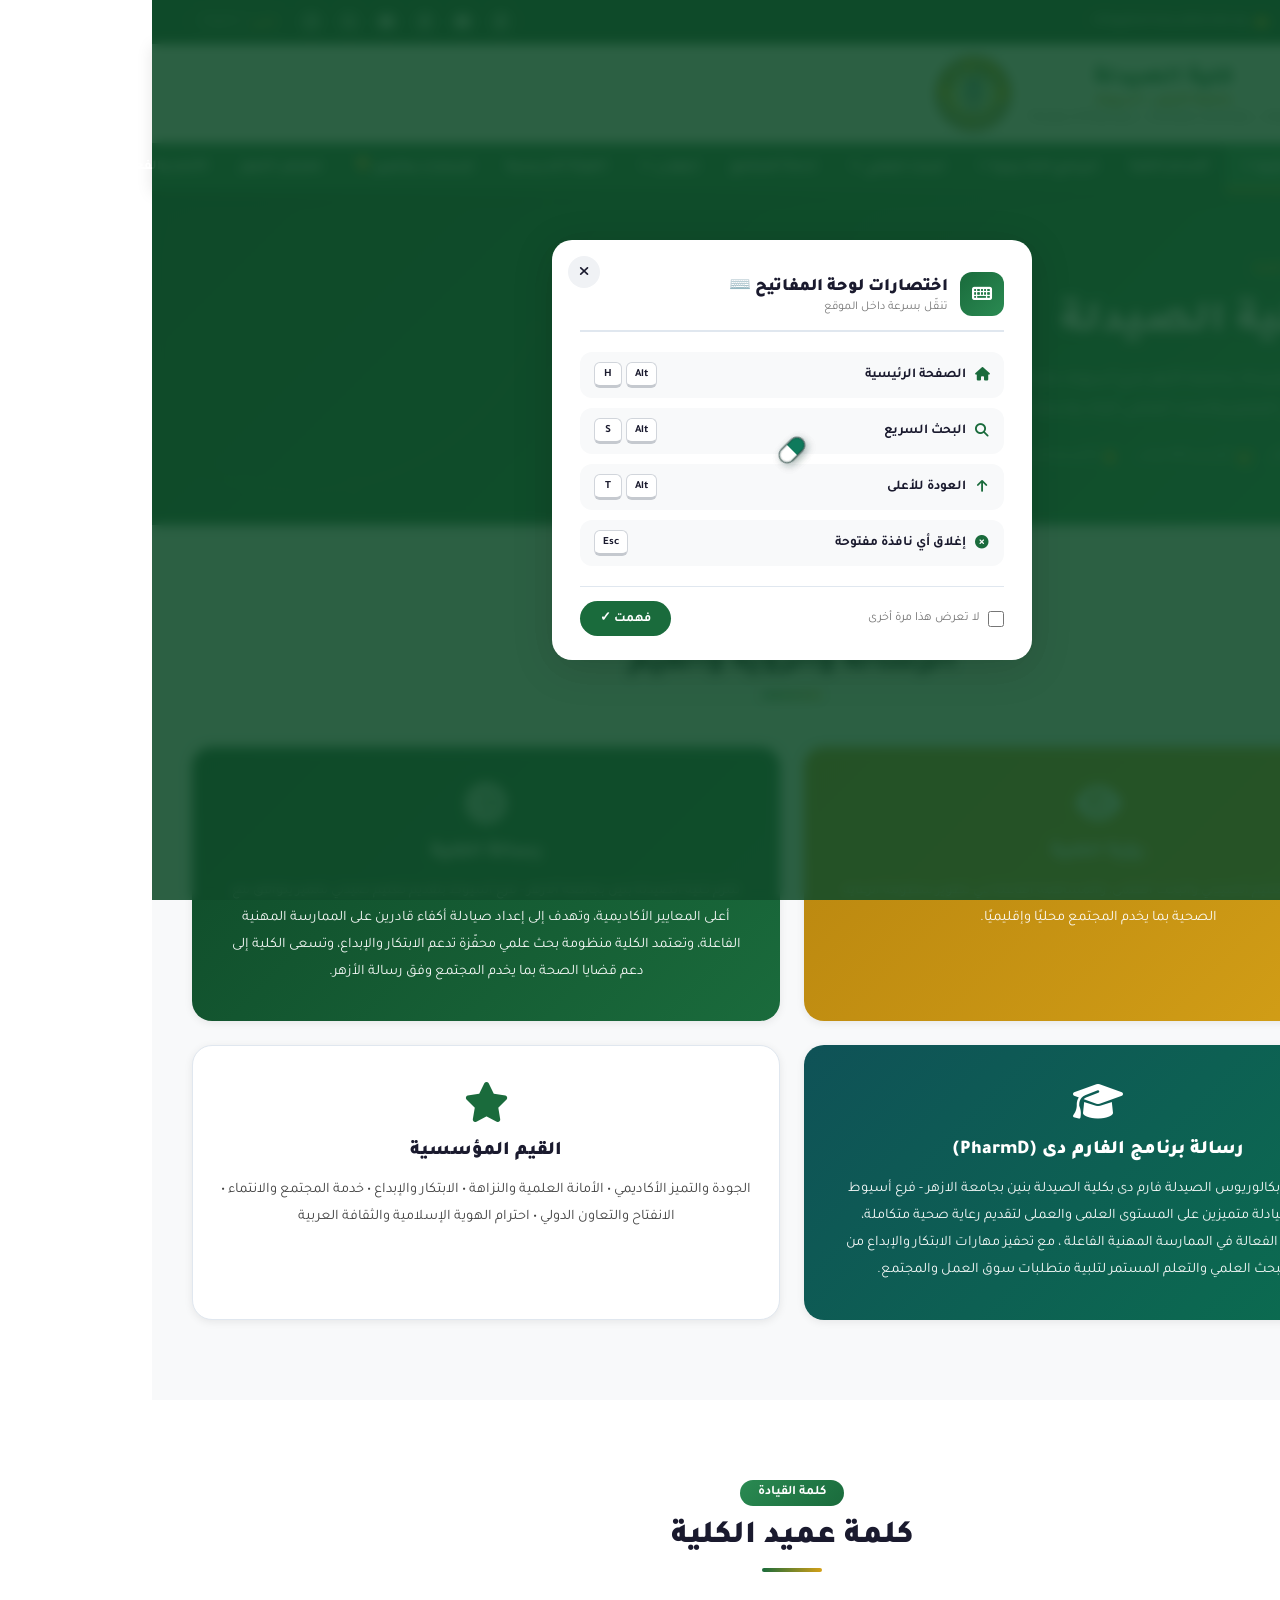
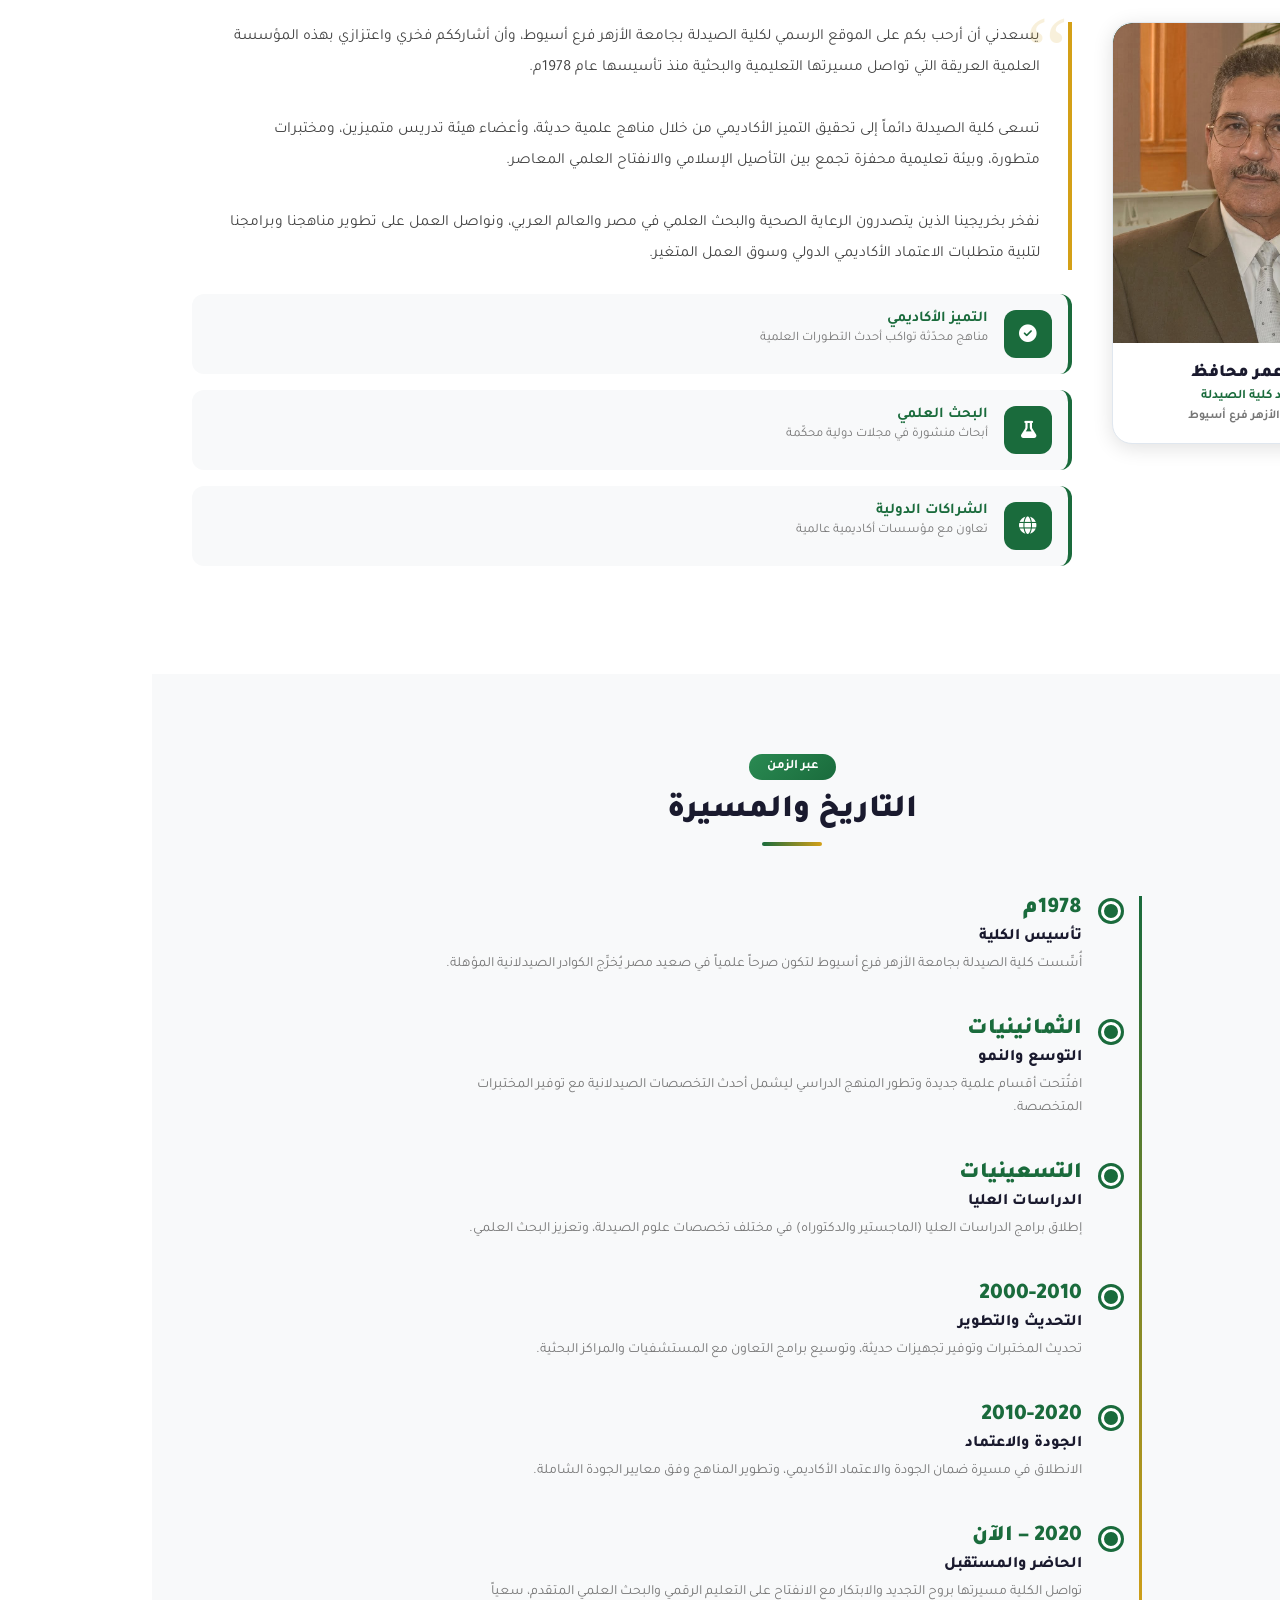
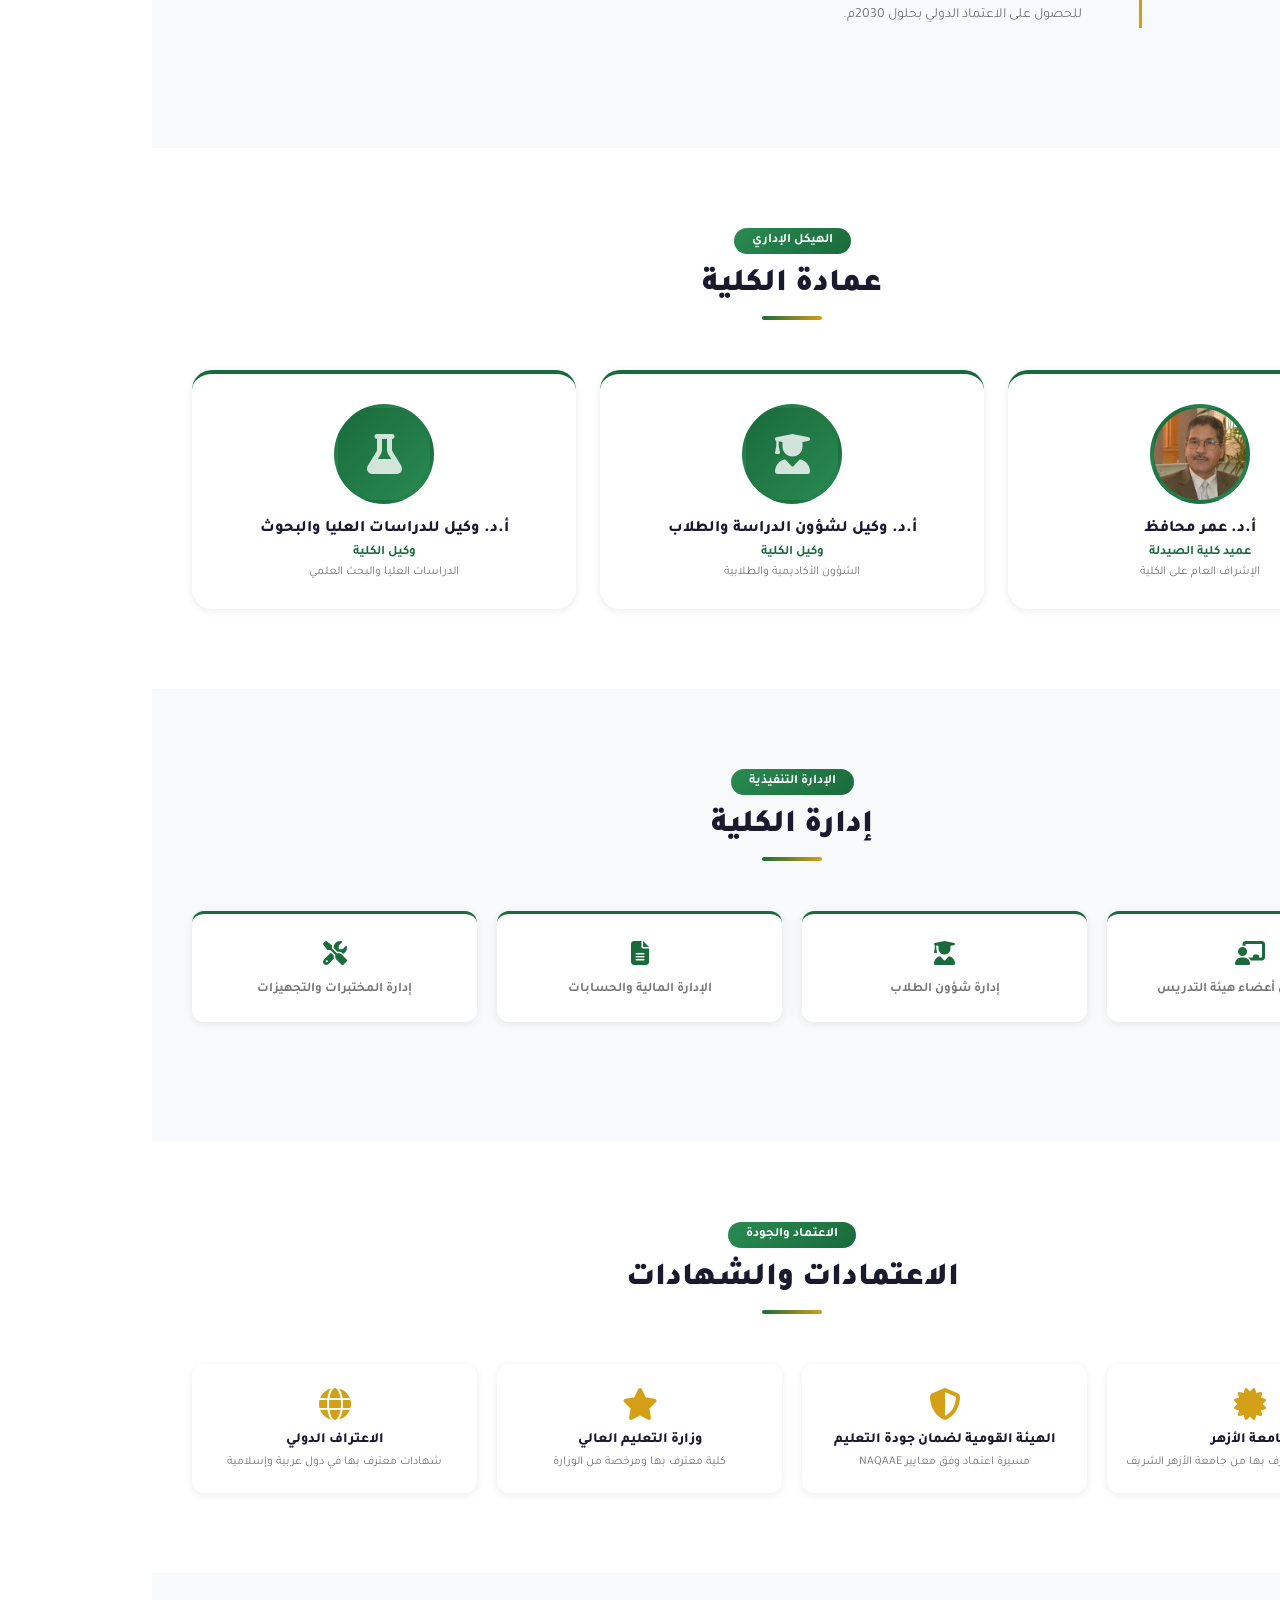
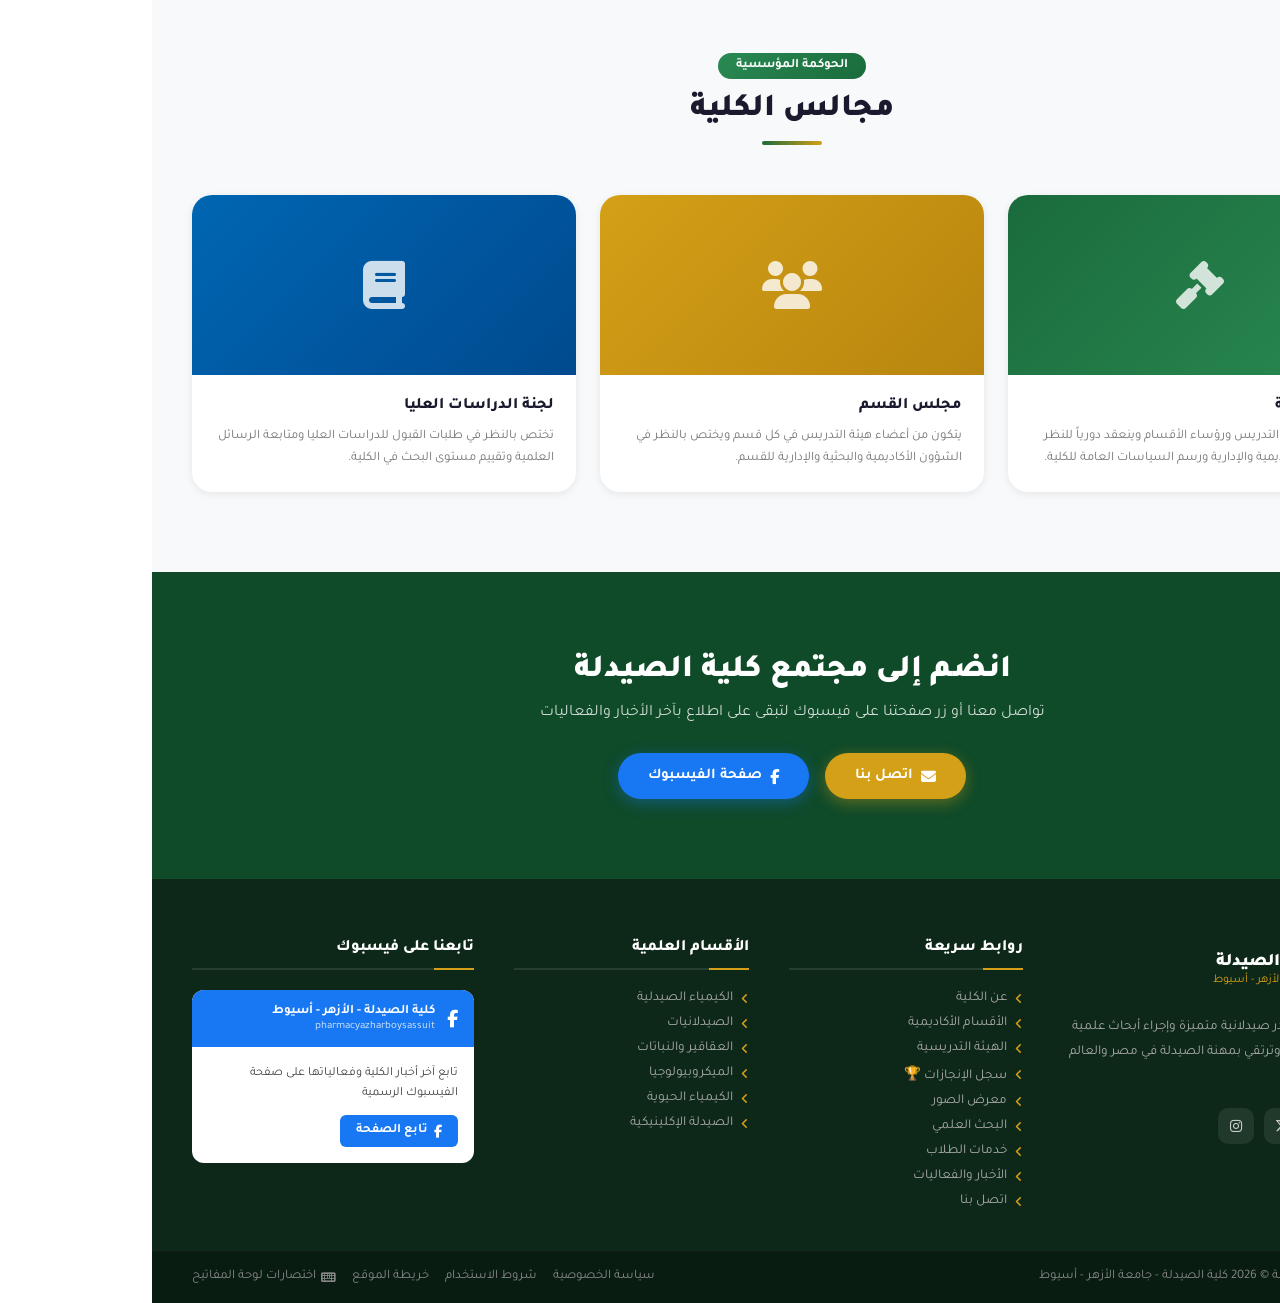
<file: about.html>
<!DOCTYPE html>
<html lang="ar" dir="rtl">

<head>
  <meta charset="UTF-8" />
  <meta name="viewport" content="width=device-width, initial-scale=1.0" />
  <title>عن الكلية | كلية الصيدلة - جامعة الأزهر - أسيوط</title>
  <meta name="description"
    content="تعرّف على تاريخ كلية الصيدلة بجامعة الأزهر أسيوط منذ تأسيسها عام 1978م - رسالتها، رؤيتها، أهدافها، وهيكلها الإداري." />
  <meta property="og:type" content="website" />
  <meta property="og:url" content="https://pharma-as-azedueg.vercel.app/about.html" />
  <meta property="og:title" content="عن الكلية | كلية الصيدلة - جامعة الأزهر - أسيوط" />
  <meta property="og:description" content="تعرّف على تاريخ كلية الصيدلة بجامعة الأزهر أسيوط منذ تأسيسها عام 1978م" />
  <meta property="og:image" content="https://pharma-as-azedueg.vercel.app/og-image.png" />
  <meta property="og:image:width" content="1200" />
  <meta property="og:image:height" content="630" />
  <meta property="og:locale" content="ar_EG" />
  <meta property="og:site_name" content="كلية الصيدلة - جامعة الأزهر - أسيوط" />
  <meta name="twitter:card" content="summary_large_image" />
  <meta name="twitter:title" content="عن الكلية | كلية الصيدلة - جامعة الأزهر - أسيوط" />
  <meta name="twitter:image" content="https://pharma-as-azedueg.vercel.app/og-image.png" />
  <link rel="canonical" href="https://pharma-as-azedueg.vercel.app/about.html" />
  <script type="application/ld+json">
  {"@context":"https://schema.org","@type":"WebPage","name":"عن كلية الصيدلة","url":"https://pharma-as-azedueg.vercel.app/about.html","description":"تاريخ ورسالة ورؤية كلية الصيدلة بجامعة الأزهر أسيوط","isPartOf":{"@type":"WebSite","name":"كلية الصيدلة - جامعة الأزهر - أسيوط","url":"https://pharma-as-azedueg.vercel.app"}}
  </script>
  <link rel="preconnect" href="https://fonts.googleapis.com" />
  <link rel="preconnect" href="https://fonts.gstatic.com" crossorigin />
  <link
    href="https://fonts.googleapis.com/css2?family=Tajawal:wght@300;400;500;700;800;900&family=Cairo:wght@300;400;600;700;900&display=swap"
    rel="stylesheet" />
  <link rel="stylesheet" href="https://cdnjs.cloudflare.com/ajax/libs/font-awesome/6.5.0/css/all.min.css" />
  <link rel="stylesheet" href="styles.css" />
</head>

<body>

  <!-- TOP BAR -->
  <div class="topbar">
    <div class="container">
      <div class="topbar-inner">
        <div class="topbar-right">
          <i class="fas fa-phone-alt"></i><span>088 - 2366068</span>
          <span class="divider-v"></span>
          <i class="fas fa-envelope"></i><span>info@pharmacy.azhar.edu.eg</span>
        </div>
        <div class="topbar-left">
          <a href="https://www.facebook.com/pharmacyazharboysassuit" target="_blank" rel="noopener"
            class="social-link"><i class="fab fa-facebook-f"></i></a>
          <a href="#" class="social-link"><i class="fab fa-youtube"></i></a>
          <a href="https://www.facebook.com/pharmacyazharboysassuit" target="_blank" rel="noopener" class="social-link" title="فيسبوك"><i class="fab fa-facebook-f"></i></a>
          <a href="https://www.facebook.com/pharmacyazharboysassuit" target="_blank" rel="noopener" class="social-link" title="يوتيوب"><i class="fab fa-youtube"></i></a>
          <a href="https://www.facebook.com/pharmacyazharboysassuit" target="_blank" rel="noopener" class="social-link" title="تويتر"><i class="fab fa-x-twitter"></i></a>
          <a href="https://www.facebook.com/pharmacyazharboysassuit" target="_blank" rel="noopener" class="social-link" title="إنستغرام"><i class="fab fa-instagram"></i></a>
          <div class="lang-switch"><a href="javascript:void(0)" class="active">عربي</a><span>|</span><a href="javascript:void(0)">English</a></div>
        </div>
      </div>
    </div>
  </div>

  <!-- HEADER -->
  <header id="header" class="site-header">
    <div class="container">
      <div class="header-inner">
        <div class="logos-area">
          <a href="index"><img src="pharma-as logo.png" alt="كلية الصيدلة - أسيوط"
              class="logo logo-pharmacy" /></a>
          <div class="site-title-area">
            <div class="site-name">كلية الصيدلة</div>
            <p class="site-subtitle">جامعة الأزهر &mdash; أسيوط</p>
            <p class="site-subtitle-en">Faculty of Pharmacy &mdash; Al-Azhar University &mdash; Assiut</p>
          </div>
          <a href="index"><img src="al-azhar-university-seeklogo.png" alt="جامعة الأزهر"
              class="logo logo-azhar" /></a>
        </div>
        <button class="hamburger" id="hamburger" aria-label="قائمة التنقل" aria-expanded="false"><span></span><span></span><span></span></button>
      </div>
    </div>
    <nav class="main-nav" id="mainNav" aria-label="القائمة الرئيسية">
      <div class="container">
        <ul class="nav-menu">
          <li class="nav-item" data-page="index"><a href="index">الرئيسية</a></li>
          <li class="nav-item has-dropdown" data-page="about">
            <a href="about">الكلية <i class="fas fa-angle-down"></i></a>
            <ul class="dropdown">
              <li><a href="about#dean"><i class="fas fa-quote-right"></i> كلمة العميد</a></li>
              <li><a href="about"><i class="fas fa-university"></i> عن الكلية</a></li>
              <li><a href="about#administration"><i class="fas fa-user-tie"></i> عمادة الكلية</a></li>
              <li><a href="about#agencies"><i class="fas fa-users"></i> وكالات الكلية</a></li>
              <li><a href="about#management"><i class="fas fa-building"></i> إدارة الكلية</a></li>
              <li><a href="community"><i class="fas fa-handshake"></i> الشراكة المجتمعية</a></li>
              <li><a href="about#councils"><i class="fas fa-gavel"></i> مجالس الكلية</a></li>
            </ul>
          </li>
          <li class="nav-item" data-page="departments"><a href="departments">أقسام الكلية</a></li>
          <li class="nav-item has-dropdown" data-page="academic-programs">
            <a href="academic-programs">البرامج الأكاديمية <i class="fas fa-angle-down"></i></a>
            <ul class="dropdown">
              <li><a href="academic-programs#bachelor"><i class="fas fa-graduation-cap"></i> بكالوريوس الصيدلة</a></li>
              <li><a href="academic-programs#postgrad"><i class="fas fa-flask"></i> برامج الدراسات العليا</a></li>
            </ul>
          </li>
          <li class="nav-item has-dropdown" data-page="research">
            <a href="research">البحث العلمي <i class="fas fa-angle-down"></i></a>
            <ul class="dropdown">
              <li><a href="research#lab"><i class="fas fa-microscope"></i> المختبر المركزي</a></li>
              <li><a href="research#interests"><i class="fas fa-lightbulb"></i> الاهتمامات البحثية</a></li>
              <li><a href="research#entities"><i class="fas fa-atom"></i> الكيانات البحثية</a></li>
              <li><a href="research#training"><i class="fas fa-chalkboard-teacher"></i> التدريب البحثي</a></li>
            </ul>
          </li>
          <li class="nav-item" data-page="community"><a href="community">خدمة المجتمع</a></li>
          <li class="nav-item has-dropdown" data-page="students">
            <a href="students">الطلاب <i class="fas fa-angle-down"></i></a>
            <ul class="dropdown">
              <li><a href="students#future"><i class="fas fa-user-graduate"></i> طلبة المستقبل</a></li>
              <li><a href="students#current"><i class="fas fa-users"></i> الطلبة الحاليين</a></li>
              <li><a href="students#schedules"><i class="fas fa-calendar-alt"></i> الجداول الدراسية</a></li>
            </ul>
          </li>
          <li class="nav-item" data-page="faculty"><a href="faculty">الهيئة التدريسية</a></li>
          <li class="nav-item" data-page="achievements"><a href="achievements">الإنجازات والتميز 🏆</a></li>
          <li class="nav-item" data-page="gallery"><a href="gallery">معرض الصور</a></li>
          <li class="nav-item" data-page="news"><a href="news">الأخبار والفعاليات</a></li>
          <li class="nav-item" data-page="contact"><a href="contact">اتصل بنا</a></li>
        </ul>
      </div>
    </nav>
  </header>

  <!-- PAGE HERO -->
  <section class="page-hero">
    <div class="hero-circle hero-circle-1"></div>
    <div class="hero-circle hero-circle-2"></div>
    <div class="container">
      <div class="page-hero-content">
        <nav class="breadcrumb" aria-label="مسار التصفح">
          <a href="index"><i class="fas fa-home"></i> الرئيسية</a>
          <span class="sep"><i class="fas fa-angle-left"></i></span>
          <span class="current">عن الكلية</span>
        </nav>
        <h1>عن كلية الصيدلة</h1>
        <p class="hero-lead">تأسست كلية الصيدلة بجامعة الأزهر فرع أسيوط عام 1978م، وعلى مدى عقود متتالية تواصل رسالتها
          في التعليم الصيدلي المتميز والبحث العلمي الرائد وخدمة المجتمع المصري.</p>
        <div class="page-hero-meta">
          <span><i class="fas fa-calendar"></i> تأسست عام 1978م</span>
          <span><i class="fas fa-users"></i> أكثر من 850 طالب</span>
          <span><i class="fas fa-building"></i> 6 أقسام أكاديمية</span>
        </div>
      </div>
    </div>
  </section>

  <!-- MISSION / VISION / VALUES -->
  <section class="section" style="background:#f8f9fa;">
    <div class="container">
      <div class="section-header">
        <span class="section-badge">هويتنا المؤسسية</span>
        <h2 class="section-title">الرسالة والرؤية والقيم</h2>
        <div class="title-line"><span></span></div>
      </div>
      <div class="mvg-grid">
        <div class="mvg-card vision">
          <i class="fas fa-eye"></i>
          <h3>رؤية الكلية</h3>
          <p>الريادة فى التعليم الصيدلي والبحث العلمى، والمساهمة الفاعلة في تطوير منظومة الرعاية الصحية بما يخدم المجتمع محليًا وإقليميًا.</p>
        </div>
        <div class="mvg-card mission">
          <i class="fas fa-bullseye"></i>
          <h3>رسالة الكلية</h3>
          <p>تلتزم كلية الصيدلة بنين بجامعة الازهر - فرع أسيوط بتقديم تعليم صيدلي متميز يتوافق مع أعلى المعايير الأكاديمية، وتهدف إلى إعداد صيادلة أكفاء قادرين على الممارسة المهنية الفاعلة، وتعتمد الكلية منظومة بحث علمي محفّزة تدعم الابتكار والإبداع، وتسعى الكلية إلى دعم قضايا الصحة بما يخدم المجتمع وفق رسالة الأزهر.</p>
        </div>
        <div class="mvg-card pharmd">
          <i class="fas fa-graduation-cap"></i>
          <h3>رسالة برنامج الفارم دى (PharmD)</h3>
          <p>يلتزم برنامج بكالوريوس الصيدلة فارم دى بكلية الصيدلة بنين بجامعة الازهر - فرع أسيوط بتخريج صيادلة متميزين على المستوى العلمى والعملى لتقديم رعاية صحية متكاملة، والمساهمة الفعالة في الممارسة المهنية الفاعلة ، مع تحفيز مهارات الابتكار والإبداع من خلال البحث العلمي والتعلم المستمر لتلبية متطلبات سوق العمل والمجتمع.</p>
        </div>
        <div class="mvg-card values">
          <i class="fas fa-star"></i>
          <h3>القيم المؤسسية</h3>
          <p>الجودة والتميز الأكاديمي • الأمانة العلمية والنزاهة • الابتكار والإبداع • خدمة المجتمع والانتماء • الانفتاح والتعاون الدولي • احترام الهوية الإسلامية والثقافة العربية</p>
        </div>
      </div>
    </div>
  </section>

  <!-- DEAN'S MESSAGE -->
  <section class="section" id="dean" style="background:#fff;">
    <div class="container">
      <div class="section-header">
        <span class="section-badge">كلمة القيادة</span>
        <h2 class="section-title">كلمة عميد الكلية</h2>
        <div class="title-line"><span></span></div>
      </div>
      <div class="dean-grid">
        <div class="dean-card">
          <div class="dean-avatar">
            <img src="عميد الكلية.jpeg" alt="أ.د. عمر محافظ - عميد كلية الصيدلة" />
          </div>
          <div class="dean-card-info">
            <h3>أ.د. عمر محافظ</h3>
            <p>عميد كلية الصيدلة</p>
            <p style="font-size:12px;color:var(--text-light);margin-top:4px;">جامعة الأزهر فرع أسيوط</p>
          </div>
        </div>
        <div class="dean-message">
          <blockquote>
            يسعدني أن أرحب بكم على الموقع الرسمي لكلية الصيدلة بجامعة الأزهر فرع أسيوط، وأن أشارككم فخري واعتزازي بهذه
            المؤسسة العلمية العريقة التي تواصل مسيرتها التعليمية والبحثية منذ تأسيسها عام 1978م.
            <br /><br />
            تسعى كلية الصيدلة دائماً إلى تحقيق التميز الأكاديمي من خلال مناهج علمية حديثة، وأعضاء هيئة تدريس متميزين،
            ومختبرات متطورة، وبيئة تعليمية محفزة تجمع بين التأصيل الإسلامي والانفتاح العلمي المعاصر.
            <br /><br />
            نفخر بخريجينا الذين يتصدرون الرعاية الصحية والبحث العلمي في مصر والعالم العربي، ونواصل العمل على تطوير
            مناهجنا وبرامجنا لتلبية متطلبات الاعتماد الأكاديمي الدولي وسوق العمل المتغير.
          </blockquote>
          <div class="about-features" style="margin-top:0;">
            <div class="feature-item">
              <div class="feature-icon"><i class="fas fa-check-circle"></i></div>
              <div>
                <h4>التميز الأكاديمي</h4>
                <p>مناهج محدّثة تواكب أحدث التطورات العلمية</p>
              </div>
            </div>
            <div class="feature-item">
              <div class="feature-icon"><i class="fas fa-flask"></i></div>
              <div>
                <h4>البحث العلمي</h4>
                <p>أبحاث منشورة في مجلات دولية محكّمة</p>
              </div>
            </div>
            <div class="feature-item">
              <div class="feature-icon"><i class="fas fa-globe"></i></div>
              <div>
                <h4>الشراكات الدولية</h4>
                <p>تعاون مع مؤسسات أكاديمية عالمية</p>
              </div>
            </div>
          </div>
        </div>
      </div>
    </div>
  </section>

  <!-- HISTORY TIMELINE -->
  <section class="section" style="background:#f8f9fa;">
    <div class="container">
      <div class="section-header">
        <span class="section-badge">عبر الزمن</span>
        <h2 class="section-title">التاريخ والمسيرة</h2>
        <div class="title-line"><span></span></div>
      </div>
      <div style="max-width:700px;margin:0 auto;">
        <div class="timeline">
          <div class="timeline-item">
            <div class="timeline-dot"></div>
            <div class="timeline-year">1978م</div>
            <div class="timeline-content">
              <h4>تأسيس الكلية</h4>
              <p>أُسِّست كلية الصيدلة بجامعة الأزهر فرع أسيوط لتكون صرحاً علمياً في صعيد مصر يُخرِّج الكوادر الصيدلانية
                المؤهلة.</p>
            </div>
          </div>
          <div class="timeline-item">
            <div class="timeline-dot"></div>
            <div class="timeline-year">الثمانينيات</div>
            <div class="timeline-content">
              <h4>التوسع والنمو</h4>
              <p>افتُتحت أقسام علمية جديدة وتطور المنهج الدراسي ليشمل أحدث التخصصات الصيدلانية مع توفير المختبرات
                المتخصصة.</p>
            </div>
          </div>
          <div class="timeline-item">
            <div class="timeline-dot"></div>
            <div class="timeline-year">التسعينيات</div>
            <div class="timeline-content">
              <h4>الدراسات العليا</h4>
              <p>إطلاق برامج الدراسات العليا (الماجستير والدكتوراه) في مختلف تخصصات علوم الصيدلة، وتعزيز البحث العلمي.
              </p>
            </div>
          </div>
          <div class="timeline-item">
            <div class="timeline-dot"></div>
            <div class="timeline-year">2000-2010</div>
            <div class="timeline-content">
              <h4>التحديث والتطوير</h4>
              <p>تحديث المختبرات وتوفير تجهيزات حديثة، وتوسيع برامج التعاون مع المستشفيات والمراكز البحثية.</p>
            </div>
          </div>
          <div class="timeline-item">
            <div class="timeline-dot"></div>
            <div class="timeline-year">2010-2020</div>
            <div class="timeline-content">
              <h4>الجودة والاعتماد</h4>
              <p>الانطلاق في مسيرة ضمان الجودة والاعتماد الأكاديمي، وتطوير المناهج وفق معايير الجودة الشاملة.</p>
            </div>
          </div>
          <div class="timeline-item">
            <div class="timeline-dot"></div>
            <div class="timeline-year">2020 – الآن</div>
            <div class="timeline-content">
              <h4>الحاضر والمستقبل</h4>
              <p>تواصل الكلية مسيرتها بروح التجديد والابتكار مع الانفتاح على التعليم الرقمي والبحث العلمي المتقدم، سعياً
                للحصول على الاعتماد الدولي بحلول 2030م.</p>
            </div>
          </div>
        </div>
      </div>
    </div>
  </section>

  <!-- ADMINISTRATION -->
  <section class="section" id="administration" style="background:#fff;">
    <div class="container">
      <div class="section-header">
        <span class="section-badge">الهيكل الإداري</span>
        <h2 class="section-title">عمادة الكلية</h2>
        <div class="title-line"><span></span></div>
      </div>
      <div class="admin-grid">
        <div class="admin-card">
          <div class="admin-avatar" style="overflow:hidden;"><img src="عميد الكلية.jpeg" alt="أ.د. عمر محافظ" style="width:100%;height:100%;object-fit:cover;object-position:top center;" /></div>
          <h3>أ.د. عمر محافظ</h3>
          <div class="admin-title">عميد كلية الصيدلة</div>
          <div class="admin-dept">الإشراف العام على الكلية</div>
        </div>
        <div class="admin-card" id="agencies">
          <div class="admin-avatar"><i class="fas fa-user-graduate"></i></div>
          <h3>أ.د. وكيل لشؤون الدراسة والطلاب</h3>
          <div class="admin-title">وكيل الكلية</div>
          <div class="admin-dept">الشؤون الأكاديمية والطلابية</div>
        </div>
        <div class="admin-card">
          <div class="admin-avatar"><i class="fas fa-flask"></i></div>
          <h3>أ.د. وكيل للدراسات العليا والبحوث</h3>
          <div class="admin-title">وكيل الكلية</div>
          <div class="admin-dept">الدراسات العليا والبحث العلمي</div>
        </div>
      </div>
    </div>
  </section>

  <!-- MANAGEMENT -->
  <section class="section" id="management" style="background:#f8f9fa;">
    <div class="container">
      <div class="section-header">
        <span class="section-badge">الإدارة التنفيذية</span>
        <h2 class="section-title">إدارة الكلية</h2>
        <div class="title-line"><span></span></div>
      </div>
      <div class="quick-stats-inner">
        <div class="qsi-card">
          <div class="num"><i class="fas fa-chalkboard-teacher" style="font-size:1.5rem;color:var(--primary);"></i>
          </div>
          <div class="label">إدارة شؤون أعضاء هيئة التدريس</div>
        </div>
        <div class="qsi-card">
          <div class="num"><i class="fas fa-user-graduate" style="font-size:1.5rem;color:var(--primary);"></i></div>
          <div class="label">إدارة شؤون الطلاب</div>
        </div>
        <div class="qsi-card">
          <div class="num"><i class="fas fa-file-alt" style="font-size:1.5rem;color:var(--primary);"></i></div>
          <div class="label">الإدارة المالية والحسابات</div>
        </div>
        <div class="qsi-card">
          <div class="num"><i class="fas fa-tools" style="font-size:1.5rem;color:var(--primary);"></i></div>
          <div class="label">إدارة المختبرات والتجهيزات</div>
        </div>
      </div>
    </div>
  </section>

  <!-- ACCREDITATION -->
  <section class="section" style="background:#fff;">
    <div class="container">
      <div class="section-header">
        <span class="section-badge">الاعتماد والجودة</span>
        <h2 class="section-title">الاعتمادات والشهادات</h2>
        <div class="title-line"><span></span></div>
      </div>
      <div class="accred-grid">
        <div class="accred-card">
          <i class="fas fa-certificate"></i>
          <h4>جامعة الأزهر</h4>
          <p>كلية معتمدة ومعترف بها من جامعة الأزهر الشريف</p>
        </div>
        <div class="accred-card">
          <i class="fas fa-shield-alt"></i>
          <h4>الهيئة القومية لضمان جودة التعليم</h4>
          <p>مسيرة اعتماد وفق معايير NAQAAE</p>
        </div>
        <div class="accred-card">
          <i class="fas fa-star"></i>
          <h4>وزارة التعليم العالي</h4>
          <p>كلية معترف بها ومرخصة من الوزارة</p>
        </div>
        <div class="accred-card">
          <i class="fas fa-globe"></i>
          <h4>الاعتراف الدولي</h4>
          <p>شهادات معترف بها في دول عربية وإسلامية</p>
        </div>
      </div>
    </div>
  </section>

  <!-- COUNCILS -->
  <section class="section" id="councils" style="background:#f8f9fa;">
    <div class="container">
      <div class="section-header">
        <span class="section-badge">الحوكمة المؤسسية</span>
        <h2 class="section-title">مجالس الكلية</h2>
        <div class="title-line"><span></span></div>
      </div>
      <div class="community-grid">
        <div class="community-card">
          <div class="community-card-img" style="background:linear-gradient(135deg,#1a6b3c,#2a8a52);">
            <i class="fas fa-gavel"></i>
          </div>
          <div class="community-card-body">
            <h3>مجلس الكلية</h3>
            <p>يضم أعضاء هيئة التدريس ورؤساء الأقسام وينعقد دورياً للنظر في الشؤون الأكاديمية والإدارية ورسم السياسات
              العامة للكلية.</p>
          </div>
        </div>
        <div class="community-card">
          <div class="community-card-img" style="background:linear-gradient(135deg,#d4a017,#b8850f);">
            <i class="fas fa-users"></i>
          </div>
          <div class="community-card-body">
            <h3>مجلس القسم</h3>
            <p>يتكون من أعضاء هيئة التدريس في كل قسم ويختص بالنظر في الشؤون الأكاديمية والبحثية والإدارية للقسم.</p>
          </div>
        </div>
        <div class="community-card">
          <div class="community-card-img" style="background:linear-gradient(135deg,#0066b2,#004a8f);">
            <i class="fas fa-book"></i>
          </div>
          <div class="community-card-body">
            <h3>لجنة الدراسات العليا</h3>
            <p>تختص بالنظر في طلبات القبول للدراسات العليا ومتابعة الرسائل العلمية وتقييم مستوى البحث في الكلية.</p>
          </div>
        </div>
      </div>
    </div>
  </section>

  <!-- CTA -->
  <section class="section" style="background:var(--primary-dark);text-align:center;">
    <div class="container">
      <h2 style="color:#fff;font-size:2rem;font-weight:900;margin-bottom:14px;">انضم إلى مجتمع كلية الصيدلة</h2>
      <p
        style="color:rgba(255,255,255,0.8);font-size:16px;margin-bottom:30px;max-width:600px;margin-left:auto;margin-right:auto;">
        تواصل معنا أو زر صفحتنا على فيسبوك لتبقى على اطلاع بآخر الأخبار والفعاليات</p>
      <div style="display:flex;gap:16px;justify-content:center;flex-wrap:wrap;">
        <a href="contact" class="btn btn-primary"><i class="fas fa-envelope"></i> اتصل بنا</a>
        <a href="https://www.facebook.com/pharmacyazharboysassuit" target="_blank" rel="noopener"
          class="btn btn-facebook"><i class="fab fa-facebook-f"></i> صفحة الفيسبوك</a>
      </div>
    </div>
  </section>

  <!-- FOOTER -->
  <footer class="site-footer">
    <div class="footer-top">
      <div class="container">
        <div class="footer-grid">
          <div class="footer-col">
            <div class="footer-brand">
              <img src="pharma-as logo.png" alt="كلية الصيدلة" class="footer-logo" />
              <div>
                <h3>كلية الصيدلة</h3>
                <p>جامعة الأزهر - أسيوط</p>
              </div>
            </div>
            <p class="footer-desc">نسعى إلى تخريج كوادر صيدلانية متميزة وإجراء أبحاث علمية رائدة تخدم المجتمع وترتقي
              بمهنة الصيدلة في مصر والعالم العربي.</p>
            <div class="footer-social">
              <a href="https://www.facebook.com/pharmacyazharboysassuit" target="_blank" rel="noopener" title="فيسبوك"><i class="fab fa-facebook-f"></i></a>
              <a href="https://www.facebook.com/pharmacyazharboysassuit" target="_blank" rel="noopener" title="يوتيوب"><i class="fab fa-youtube"></i></a>
              <a href="https://www.facebook.com/pharmacyazharboysassuit" target="_blank" rel="noopener" title="تويتر"><i class="fab fa-x-twitter"></i></a>
              <a href="https://www.facebook.com/pharmacyazharboysassuit" target="_blank" rel="noopener" title="إنستغرام"><i class="fab fa-instagram"></i></a>
            </div>
          </div>
          <div class="footer-col">
            <h4 class="footer-title">روابط سريعة</h4>
            <ul class="footer-links">
              <li><a href="about"><i class="fas fa-angle-left"></i> عن الكلية</a></li>
              <li><a href="departments"><i class="fas fa-angle-left"></i> الأقسام الأكاديمية</a></li>
              <li><a href="faculty"><i class="fas fa-angle-left"></i> الهيئة التدريسية</a></li>
              <li><a href="achievements"><i class="fas fa-angle-left"></i> سجل الإنجازات 🏆</a></li>
              <li><a href="gallery"><i class="fas fa-angle-left"></i> معرض الصور</a></li>
              <li><a href="research"><i class="fas fa-angle-left"></i> البحث العلمي</a></li>
              <li><a href="students"><i class="fas fa-angle-left"></i> خدمات الطلاب</a></li>
              <li><a href="news"><i class="fas fa-angle-left"></i> الأخبار والفعاليات</a></li>
              <li><a href="contact"><i class="fas fa-angle-left"></i> اتصل بنا</a></li>
            </ul>
          </div>
          <div class="footer-col">
            <h4 class="footer-title">الأقسام العلمية</h4>
            <ul class="footer-links">
              <li><a href="departments#pharmaceutical-chemistry"><i class="fas fa-angle-left"></i> الكيمياء الصيدلية</a></li>
              <li><a href="departments#pharmaceutics"><i class="fas fa-angle-left"></i> الصيدلانيات</a></li>
              <li><a href="departments#pharmacognosy"><i class="fas fa-angle-left"></i> العقاقير والنباتات</a></li>
              <li><a href="departments#microbiology"><i class="fas fa-angle-left"></i> الميكروبيولوجيا</a></li>
              <li><a href="departments#biochemistry"><i class="fas fa-angle-left"></i> الكيمياء الحيوية</a></li>
              <li><a href="departments#clinical-pharmacy"><i class="fas fa-angle-left"></i> الصيدلة الإكلينيكية</a></li>
            </ul>
          </div>
          <div class="footer-col">
            <h4 class="footer-title">تابعنا على فيسبوك</h4>
            <a href="https://www.facebook.com/pharmacyazharboysassuit" target="_blank" rel="noopener"
              class="fb-page-link">
              <div class="fb-preview">
                <div class="fb-preview-header"><i class="fab fa-facebook-f"></i>
                  <div><strong>كلية الصيدلة - الأزهر - أسيوط</strong><small>pharmacyazharboysassuit</small></div>
                </div>
                <div class="fb-preview-body">
                  <p>تابع آخر أخبار الكلية وفعالياتها على صفحة الفيسبوك الرسمية</p><span class="fb-btn"><i
                      class="fab fa-facebook-f"></i> تابع الصفحة</span>
                </div>
              </div>
            </a>
          </div>
        </div>
      </div>
    </div>
    <div class="footer-bottom">
      <div class="container">
        <div class="footer-bottom-inner">
          <p>جميع الحقوق محفوظة &copy; 2026 كلية الصيدلة - جامعة الأزهر - أسيوط</p>
          <div class="footer-bottom-links">
            <a href="#">سياسة الخصوصية</a>
            <a href="#">شروط الاستخدام</a>
            <a href="sitemap.xml">خريطة الموقع</a>
          </div>
        </div>
      </div>
    </div>
  </footer>

  <button class="back-to-top" id="backToTop" aria-label="العودة للأعلى"><i class="fas fa-arrow-up"></i></button>
  <div id="fb-root"></div>
  <script async defer crossorigin="anonymous"
    src="https://connect.facebook.net/ar_AR/sdk.js#xfbml=1&version=v19.0"></script>
  <script src="pharma-cursor.js"></script>
  <script src="script.js"></script>
</body>

</html>
</file>
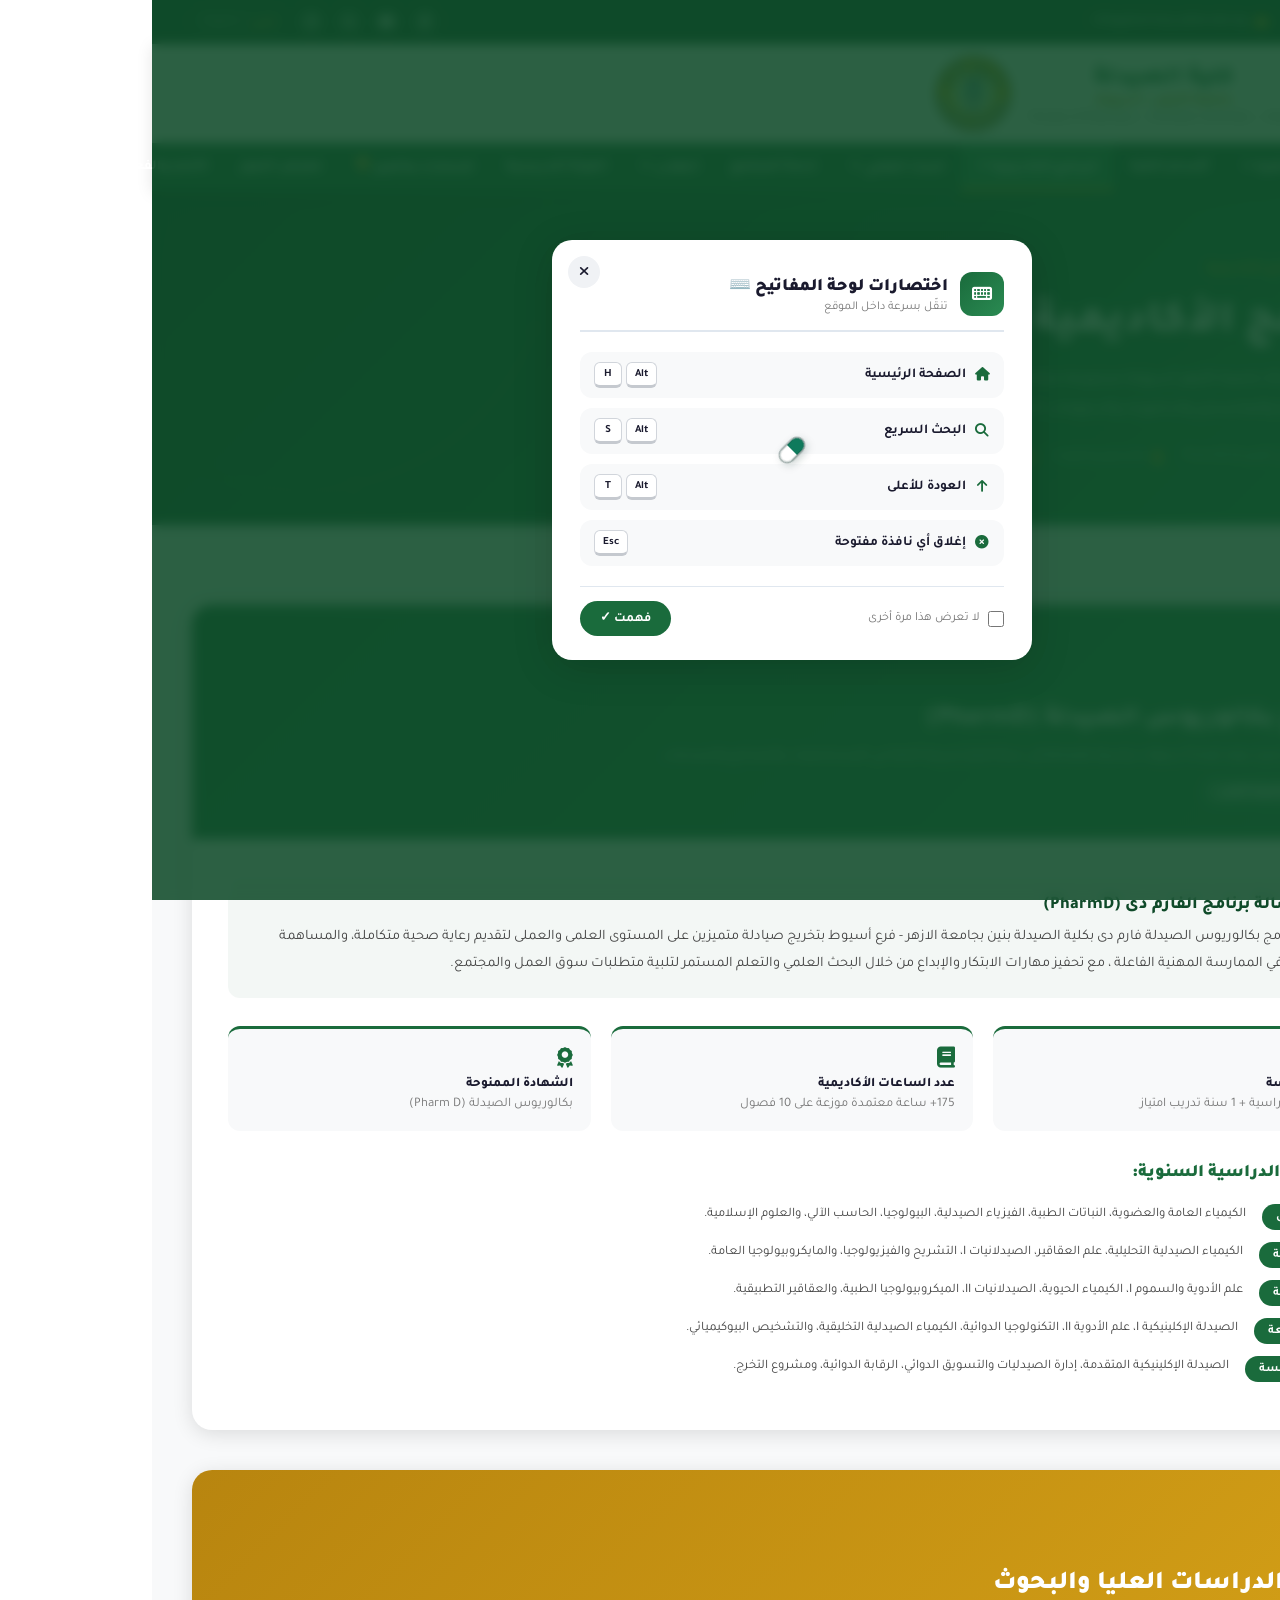
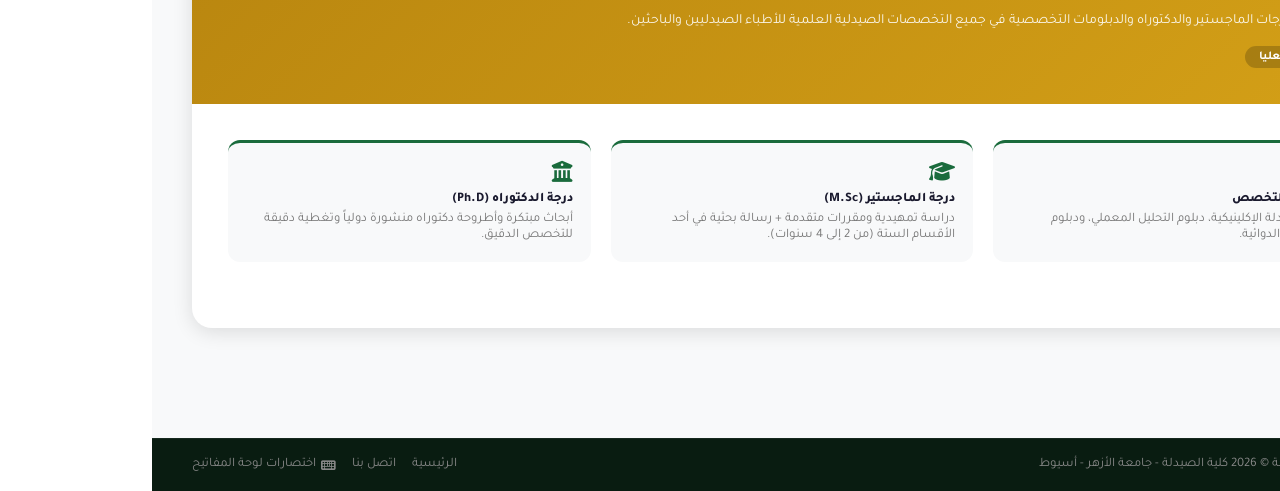
<file: academic-programs.html>
<!DOCTYPE html>
<html lang="ar" dir="rtl">

<head>
  <meta charset="UTF-8" />
  <meta name="viewport" content="width=device-width, initial-scale=1.0" />
  <title>البرامج الأكاديمية | كلية الصيدلة - جامعة الأزهر - أسيوط</title>
  <meta name="description"
    content="البرامج الدراسية الأكاديمية بكلية الصيدلة جامعة الأزهر أسيوط: برنامج بكالوريوس الصيدلة (Pharm D)، برامج الماجستير والدكتوراه والدبلومات التخصصية." />
  <meta property="og:type" content="website" />
  <meta property="og:url" content="https://pharma-as-azedueg.vercel.app/academic-programs.html" />
  <meta property="og:title" content="البرامج الأكاديمية | كلية الصيدلة - جامعة الأزهر - أسيوط" />
  <meta property="og:description" content="برامج البكالوريوس والدراسات العليا والماجستير والدكتوراه بكلية الصيدلة" />
  <meta property="og:image" content="https://pharma-as-azedueg.vercel.app/og-image.png" />
  <meta property="og:image:width" content="1200" />
  <meta property="og:image:height" content="630" />
  <meta property="og:locale" content="ar_EG" />
  <meta property="og:site_name" content="كلية الصيدلة - جامعة الأزهر - أسيوط" />
  <meta name="twitter:card" content="summary_large_image" />
  <meta name="twitter:image" content="https://pharma-as-azedueg.vercel.app/og-image.png" />
  <link rel="canonical" href="https://pharma-as-azedueg.vercel.app/academic-programs.html" />
  <link rel="preconnect" href="https://fonts.googleapis.com" />
  <link rel="preconnect" href="https://fonts.gstatic.com" crossorigin />
  <link
    href="https://fonts.googleapis.com/css2?family=Tajawal:wght@300;400;500;700;800;900&family=Cairo:wght@300;400;600;700;900&display=swap"
    rel="stylesheet" />
  <link rel="stylesheet" href="https://cdnjs.cloudflare.com/ajax/libs/font-awesome/6.5.0/css/all.min.css" />
  <link rel="stylesheet" href="styles.css" />
</head>

<body>

  <!-- Preloader -->
  <div id="preloader">
    <div class="spinner-box">
      <div class="configure-border-1">
        <div class="configure-core"></div>
      </div>
      <div class="configure-border-2">
        <div class="configure-core"></div>
      </div>
      <div class="preloader-text">كلية الصيدلة - جامعة الأزهر أسيوط</div>
    </div>
  </div>

  <!-- TOP BAR -->
  <div class="topbar">
    <div class="container">
      <div class="topbar-inner">
        <div class="topbar-right">
          <i class="fas fa-phone-alt"></i><span>088 - 2366068</span>
          <span class="divider-v"></span>
          <i class="fas fa-envelope"></i><span>info@pharmacy.azhar.edu.eg</span>
        </div>
        <div class="topbar-left">
          <a href="https://www.facebook.com/pharmacyazharboysassuit" target="_blank" rel="noopener" class="social-link" title="فيسبوك"><i class="fab fa-facebook-f"></i></a>
          <a href="https://www.facebook.com/pharmacyazharboysassuit" target="_blank" rel="noopener" class="social-link" title="يوتيوب"><i class="fab fa-youtube"></i></a>
          <a href="https://www.facebook.com/pharmacyazharboysassuit" target="_blank" rel="noopener" class="social-link" title="تويتر"><i class="fab fa-x-twitter"></i></a>
          <a href="https://www.facebook.com/pharmacyazharboysassuit" target="_blank" rel="noopener" class="social-link" title="إنستغرام"><i class="fab fa-instagram"></i></a>
          <div class="lang-switch"><a href="javascript:void(0)" class="active">عربي</a><span>|</span><a href="javascript:void(0)">English</a></div>
        </div>
      </div>
    </div>
  </div>

  <!-- HEADER -->
  <header id="header" class="site-header">
    <div class="container">
      <div class="header-inner">
        <div class="logos-area">
          <a href="index"><img src="pharma-as logo.png" alt="كلية الصيدلة - أسيوط"
              class="logo logo-pharmacy" /></a>
          <div class="site-title-area">
            <div class="site-name">كلية الصيدلة</div>
            <p class="site-subtitle">جامعة الأزهر &mdash; أسيوط</p>
            <p class="site-subtitle-en">Faculty of Pharmacy &mdash; Al-Azhar University &mdash; Assiut</p>
          </div>
          <a href="index"><img src="al-azhar-university-seeklogo.png" alt="جامعة الأزهر"
              class="logo logo-azhar" /></a>
        </div>
        <button class="hamburger" id="hamburger" aria-label="قائمة التنقل" aria-expanded="false"><span></span><span></span><span></span></button>
      </div>
    </div>
    <nav class="main-nav" id="mainNav" aria-label="القائمة الرئيسية">
      <div class="container">
        <ul class="nav-menu">
          <li class="nav-item" data-page="index"><a href="index">الرئيسية</a></li>
          <li class="nav-item has-dropdown" data-page="about">
            <a href="about">الكلية <i class="fas fa-angle-down"></i></a>
            <ul class="dropdown">
              <li><a href="about#dean"><i class="fas fa-quote-right"></i> كلمة العميد</a></li>
              <li><a href="about"><i class="fas fa-university"></i> عن الكلية</a></li>
              <li><a href="about#administration"><i class="fas fa-user-tie"></i> عمادة الكلية</a></li>
              <li><a href="about#agencies"><i class="fas fa-users"></i> وكالات الكلية</a></li>
              <li><a href="about#management"><i class="fas fa-building"></i> إدارة الكلية</a></li>
              <li><a href="community"><i class="fas fa-handshake"></i> الشراكة المجتمعية</a></li>
              <li><a href="about#councils"><i class="fas fa-gavel"></i> مجالس الكلية</a></li>
            </ul>
          </li>
          <li class="nav-item" data-page="departments"><a href="departments">أقسام الكلية</a></li>
          <li class="nav-item has-dropdown" data-page="academic-programs">
            <a href="academic-programs">البرامج الأكاديمية <i class="fas fa-angle-down"></i></a>
            <ul class="dropdown">
              <li><a href="academic-programs#bachelor"><i class="fas fa-graduation-cap"></i> بكالوريوس الصيدلة</a></li>
              <li><a href="academic-programs#postgrad"><i class="fas fa-flask"></i> برامج الدراسات العليا</a></li>
            </ul>
          </li>
          <li class="nav-item has-dropdown" data-page="research">
            <a href="research">البحث العلمي <i class="fas fa-angle-down"></i></a>
            <ul class="dropdown">
              <li><a href="research#lab"><i class="fas fa-microscope"></i> المختبر المركزي</a></li>
              <li><a href="research#interests"><i class="fas fa-lightbulb"></i> الاهتمامات البحثية</a></li>
              <li><a href="research#entities"><i class="fas fa-atom"></i> الكيانات البحثية</a></li>
              <li><a href="research#training"><i class="fas fa-chalkboard-teacher"></i> التدريب البحثي</a></li>
            </ul>
          </li>
          <li class="nav-item" data-page="community"><a href="community">خدمة المجتمع</a></li>
          <li class="nav-item has-dropdown" data-page="students">
            <a href="students">الطلاب <i class="fas fa-angle-down"></i></a>
            <ul class="dropdown">
              <li><a href="students#future"><i class="fas fa-user-graduate"></i> طلبة المستقبل</a></li>
              <li><a href="students#current"><i class="fas fa-users"></i> الطلبة الحاليين</a></li>
              <li><a href="students#schedules"><i class="fas fa-calendar-alt"></i> الجداول الدراسية</a></li>
            </ul>
          </li>
          <li class="nav-item" data-page="faculty"><a href="faculty">الهيئة التدريسية</a></li>
          <li class="nav-item" data-page="achievements"><a href="achievements">الإنجازات والتميز 🏆</a></li>
          <li class="nav-item" data-page="gallery"><a href="gallery">معرض الصور</a></li>
          <li class="nav-item" data-page="news"><a href="news">الأخبار والفعاليات</a></li>
          <li class="nav-item" data-page="contact"><a href="contact">اتصل بنا</a></li>
        </ul>
      </div>
    </nav>
  </header>

  <!-- PAGE HERO -->
  <section class="page-hero">
    <div class="hero-circle hero-circle-1"></div>
    <div class="hero-circle hero-circle-2"></div>
    <div class="container">
      <div class="page-hero-content">
        <nav class="breadcrumb">
          <a href="index"><i class="fas fa-home"></i> الرئيسية</a>
          <span class="sep"><i class="fas fa-angle-left"></i></span>
          <span class="current">البرامج الأكاديمية</span>
        </nav>
        <h1>البرامج الأكاديمية</h1>
        <p class="hero-lead">تقدم كلية الصيدلة جامعة الأزهر أسيوط مجموعة متكاملة من البرامج الأكاديمية بدرجة البكالوريوس
          والدراسات العليا والماجستير والدكتوراه والدبلومات التخصصية.</p>
        <div class="page-hero-meta">
          <span><i class="fas fa-graduation-cap"></i> برنامج بكالوريوس الصيدلة PharmD</span>
          <span><i class="fas fa-user-graduate"></i> ماجستير ودكتوراه</span>
          <span><i class="fas fa-award"></i> معتمدة من جامعة الأزهر</span>
        </div>
      </div>
    </div>
  </section>

  <!-- PROGRAMS -->
  <section class="section" style="background:#f8f9fa;">
    <div class="container">

      <!-- Bachelor Program -->
      <div class="program-card" id="bachelor">
        <div class="program-card-header">
          <i class="fas fa-graduation-cap prog-icon"></i>
          <h2>برنامج بكالوريوس الصيدلة (PharmD)</h2>
          <p>نظام دراسي حديث يمتد لمدة 5 سنوات دراسية بالإضافة إلى سنة امتياز تدريبية كاملة في المستشفيات والمصانع
            والصيدليات.</p>
          <span class="prog-badge">المرحلة الجامعية الأولى</span>
        </div>
        <div class="program-card-body">
          <div class="program-mission-box" style="background: rgba(26, 107, 60, 0.05); border-right: 4px solid var(--primary); padding: 20px 24px; border-radius: 12px; margin-bottom: 28px;">
            <h3 style="color: var(--primary-dark); font-size: 1.1rem; font-weight: 800; margin-bottom: 8px; display: flex; align-items: center; gap: 8px;">
              <i class="fas fa-bullseye" style="color: var(--primary);"></i> رسالة برنامج الفارم دى (PharmD)
            </h3>
            <p style="font-size: 14.5px; line-height: 1.85; color: var(--text-body); margin: 0;">
              يلتزم برنامج بكالوريوس الصيدلة فارم دى بكلية الصيدلة بنين بجامعة الازهر - فرع أسيوط بتخريج صيادلة متميزين على المستوى العلمى والعملى لتقديم رعاية صحية متكاملة، والمساهمة الفعالة في الممارسة المهنية الفاعلة ، مع تحفيز مهارات الابتكار والإبداع من خلال البحث العلمي والتعلم المستمر لتلبية متطلبات سوق العمل والمجتمع.
            </p>
          </div>
          <div class="program-details-grid">
            <div class="prog-detail">
              <i class="fas fa-clock"></i>
              <h4>مدة الدراسة</h4>
              <p>5 سنوات دراسية + 1 سنة تدريب امتياز</p>
            </div>
            <div class="prog-detail">
              <i class="fas fa-book"></i>
              <h4>عدد الساعات الأكاديمية</h4>
              <p>175+ ساعة معتمدة موزعة على 10 فصول</p>
            </div>
            <div class="prog-detail">
              <i class="fas fa-award"></i>
              <h4>الشهادة الممنوحة</h4>
              <p>بكالوريوس الصيدلة (Pharm D)</p>
            </div>
          </div>

          <div class="year-curriculum">
            <h3><i class="fas fa-list-ol"></i> الخطة الدراسية السنوية:</h3>
            <div class="year-row">
              <span class="year-label">السنة الأولى</span>
              <div class="year-courses">الكيمياء العامة والعضوية، النباتات الطبية، الفيزياء الصيدلية، البيولوجيا، الحاسب
                الآلي، والعلوم الإسلامية.</div>
            </div>
            <div class="year-row">
              <span class="year-label">السنة الثانية</span>
              <div class="year-courses">الكيمياء الصيدلية التحليلية، علم العقاقير، الصيدلانيات I، التشريح والفيزيولوجيا،
                والمايكروبيولوجيا العامة.</div>
            </div>
            <div class="year-row">
              <span class="year-label">السنة الثالثة</span>
              <div class="year-courses">علم الأدوية والسموم I، الكيمياء الحيوية، الصيدلانيات II، الميكروبيولوجيا الطبية،
                والعقاقير التطبيقية.</div>
            </div>
            <div class="year-row">
              <span class="year-label">السنة الرابعة</span>
              <div class="year-courses">الصيدلة الإكلينيكية I، علم الأدوية II، التكنولوجيا الدوائية، الكيمياء الصيدلية
                التخليقية، والتشخيص البيوكيميائي.</div>
            </div>
            <div class="year-row">
              <span class="year-label">السنة الخامسة</span>
              <div class="year-courses">الصيدلة الإكلينيكية المتقدمة، إدارة الصيدليات والتسويق الدوائي، الرقابة
                الدوائية، ومشروع التخرج.</div>
            </div>
          </div>
        </div>
      </div>

      <!-- Postgraduate Program -->
      <div class="program-card" id="postgrad" style="margin-top:40px;">
        <div class="program-card-header"
          style="background:linear-gradient(135deg,var(--secondary-dark),var(--secondary));">
          <i class="fas fa-flask prog-icon"></i>
          <h2>برامج الدراسات العليا والبحوث</h2>
          <p>تمنح الكلية درجات الماجستير والدكتوراه والدبلومات التخصصية في جميع التخصصات الصيدلية العلمية للأطباء
            الصيدليين والباحثين.</p>
          <span class="prog-badge" style="background:rgba(0,0,0,0.2);">الدراسات العليا</span>
        </div>
        <div class="program-card-body">
          <div class="program-details-grid">
            <div class="prog-detail">
              <i class="fas fa-scroll"></i>
              <h4>دبلومات التخصص</h4>
              <p>دبلوم الصيدلة الإكلينيكية، دبلوم التحليل المعملي، ودبلوم التكنولوجيا الدوائية.</p>
            </div>
            <div class="prog-detail">
              <i class="fas fa-graduation-cap"></i>
              <h4>درجة الماجستير (M.Sc)</h4>
              <p>دراسة تمهيدية ومقررات متقدمة + رسالة بحثية في أحد الأقسام الستة (من 2 إلى 4 سنوات).</p>
            </div>
            <div class="prog-detail">
              <i class="fas fa-university"></i>
              <h4>درجة الدكتوراه (Ph.D)</h4>
              <p>أبحاث مبتكرة وأطروحة دكتوراه منشورة دولياً وتغطية دقيقة للتخصص الدقيق.</p>
            </div>
          </div>
        </div>
      </div>

    </div>
  </section>

  <!-- FOOTER -->
  <footer class="site-footer">
    <div class="footer-bottom">
      <div class="container">
        <div class="footer-bottom-inner">
          <p>جميع الحقوق محفوظة &copy; 2026 كلية الصيدلة - جامعة الأزهر - أسيوط</p>
          <div class="footer-bottom-links"><a href="index">الرئيسية</a><a href="contact">اتصل بنا</a></div>
        </div>
      </div>
    </div>
  </footer>

  <button class="back-to-top" id="backToTop" aria-label="العودة للأعلى"><i class="fas fa-arrow-up"></i></button>
  <script src="script.js"></script>
</body>

</html>
</file>
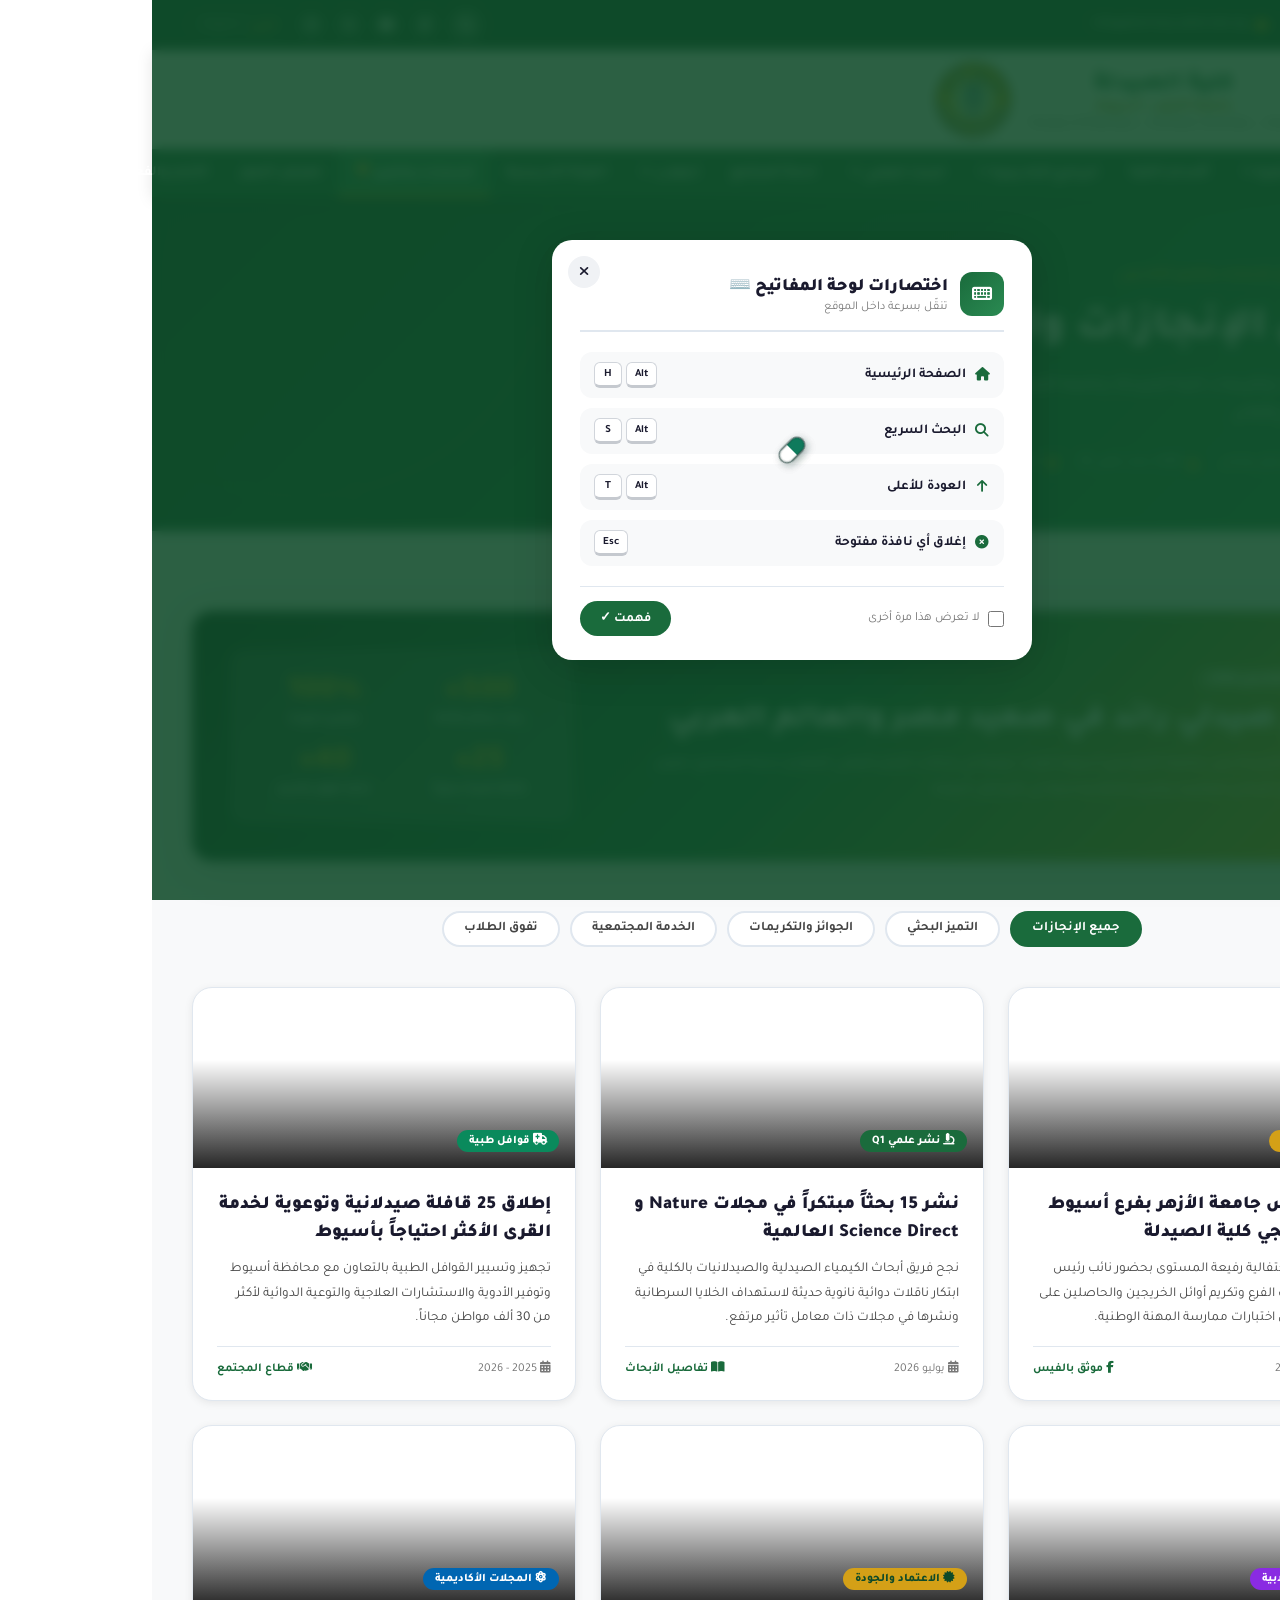
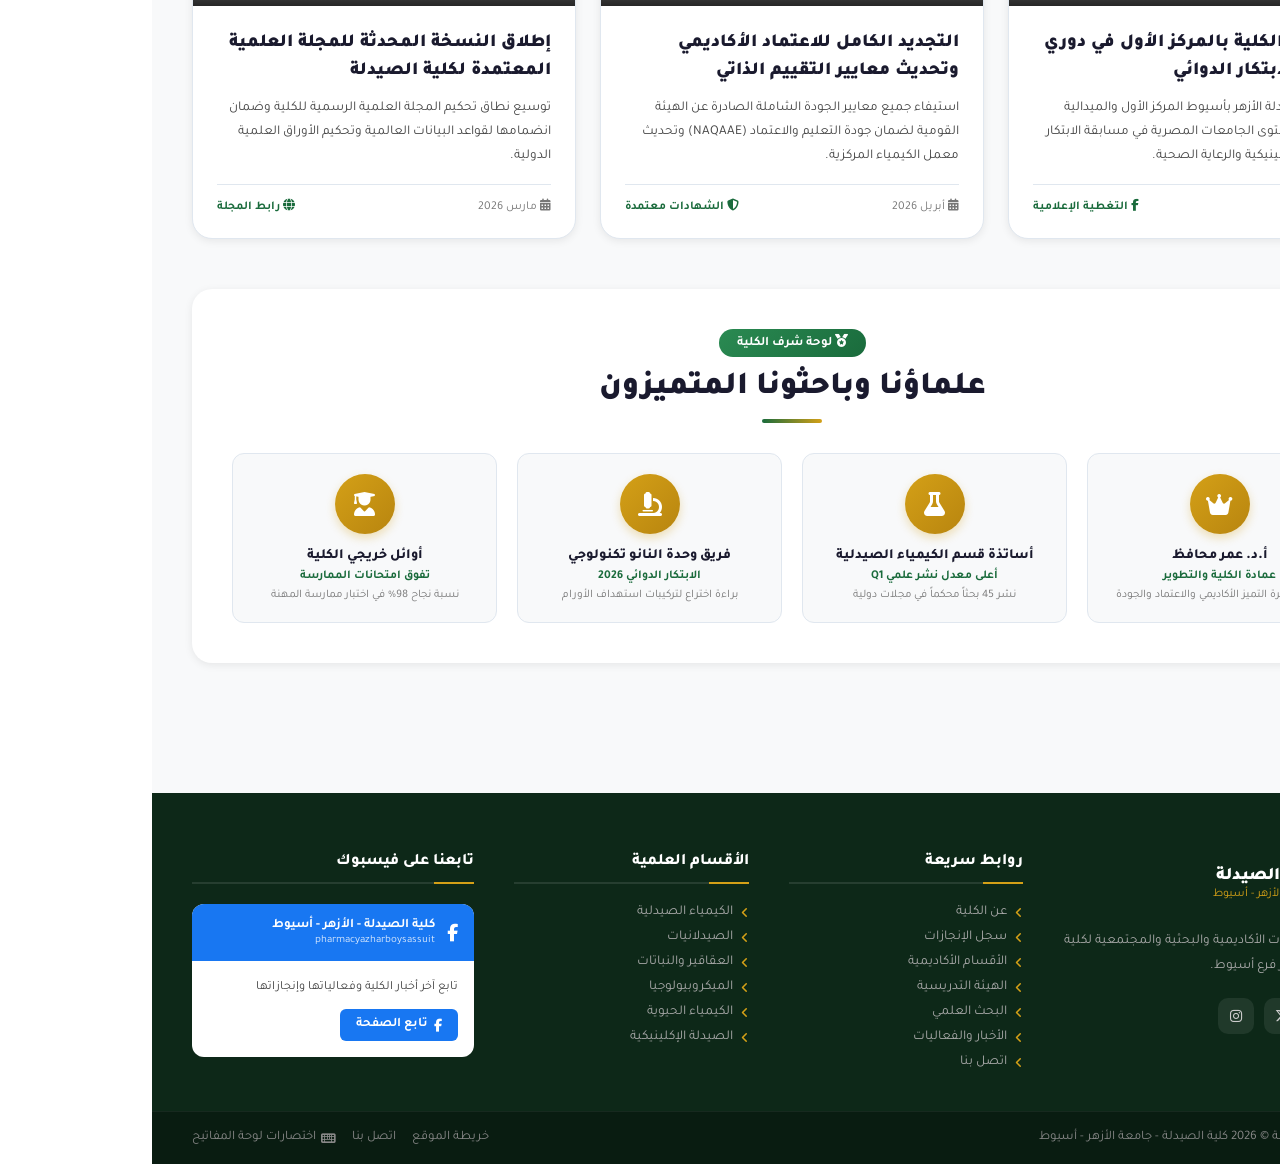
<file: achievements.html>
<!DOCTYPE html>
<html lang="ar" dir="rtl">
<head>
  <meta charset="UTF-8" />
  <meta name="viewport" content="width=device-width, initial-scale=1.0" />

  <!-- Primary SEO -->
  <title>سجل الإنجازات والتميز الأكاديمي | كلية الصيدلة - جامعة الأزهر - أسيوط</title>
  <meta name="title" content="سجل الإنجازات والتميز الأكاديمي | كلية الصيدلة - جامعة الأزهر - أسيوط" />
  <meta name="description" content="استعرض سجل إنجازات وتكريمات كلية الصيدلة بجامعة الأزهر فرع أسيوط - أبحاث علمية Q1، جوائز الدولة، القوافل الطبية الرائدة، وتفوق الطلاب." />
  <meta name="keywords" content="إنجازات كلية الصيدلة, جامعة الأزهر أسيوط, جوائز صيدلة أسيوط, تميز بحثي, جوائز نوبل ومحلية, قوافل طبية" />
  <meta name="robots" content="index, follow" />
  <link rel="canonical" href="https://pharma-as-azedueg.vercel.app/achievements.html" />

  <!-- Open Graph -->
  <meta property="og:type" content="website" />
  <meta property="og:url" content="https://pharma-as-azedueg.vercel.app/achievements.html" />
  <meta property="og:title" content="سجل الإنجازات والتميز | كلية الصيدلة - جامعة الأزهر - أسيوط" />
  <meta property="og:description" content="استعرض سجل إنجازات وتكريمات كلية الصيدلة بجامعة الأزهر فرع أسيوط - أبحاث Q1 وجوائز التميز" />
  <meta property="og:image" content="https://pharma-as-azedueg.vercel.app/og-image.png" />
  <meta property="og:image:width" content="1200" />
  <meta property="og:image:height" content="630" />
  <meta property="og:locale" content="ar_EG" />
  <meta property="og:site_name" content="كلية الصيدلة - جامعة الأزهر - أسيوط" />

  <!-- Twitter Card -->
  <meta name="twitter:card" content="summary_large_image" />
  <meta name="twitter:title" content="سجل الإنجازات والتميز | كلية الصيدلة أسيوط" />
  <meta name="twitter:image" content="https://pharma-as-azedueg.vercel.app/og-image.png" />

  <link rel="preconnect" href="https://fonts.googleapis.com" />
  <link rel="preconnect" href="https://fonts.gstatic.com" crossorigin />
  <link href="https://fonts.googleapis.com/css2?family=Tajawal:wght@300;400;500;700;800;900&family=Cairo:wght@300;400;600;700;900&display=swap" rel="stylesheet" />
  <link rel="stylesheet" href="https://cdnjs.cloudflare.com/ajax/libs/font-awesome/6.5.0/css/all.min.css" />
  <link rel="stylesheet" href="styles.css" />

  <style>
    /* Achievement Hero & Highlights */
    .achieve-banner {
      background: linear-gradient(135deg, #0d2818 0%, #1a6b3c 50%, #d4a017 100%);
      border-radius: var(--radius-lg);
      padding: 40px;
      color: #fff;
      margin-bottom: 50px;
      box-shadow: var(--shadow-lg);
      position: relative;
      overflow: hidden;
    }
    .achieve-banner-inner { position: relative; z-index: 2; display: grid; grid-template-columns: 1fr 340px; gap: 40px; align-items: center; }
    @media (max-width: 900px) { .achieve-banner-inner { grid-template-columns: 1fr; } }
    
    .achieve-stats-box {
      background: rgba(255,255,255,0.12);
      backdrop-filter: blur(10px);
      border: 1px solid rgba(255,255,255,0.25);
      border-radius: var(--radius);
      padding: 24px;
      display: grid;
      grid-template-columns: 1fr 1fr;
      gap: 20px;
      text-align: center;
    }
    .as-num { font-size: 2rem; font-weight: 900; color: var(--secondary); line-height: 1; margin-bottom: 4px; }
    .as-txt { font-size: 12px; color: rgba(255,255,255,0.85); font-weight: 600; }

    /* Achievement Categories Grid */
    .achieve-cards-grid { display: grid; grid-template-columns: repeat(3, 1fr); gap: 24px; margin-bottom: 50px; }
    @media (max-width: 992px) { .achieve-cards-grid { grid-template-columns: repeat(2, 1fr); } }
    @media (max-width: 640px) { .achieve-cards-grid { grid-template-columns: 1fr; } }

    .achieve-item-card {
      background: #fff;
      border-radius: var(--radius-lg);
      overflow: hidden;
      box-shadow: var(--shadow-sm);
      border: 1px solid var(--border);
      transition: var(--transition);
      display: flex;
      flex-direction: column;
    }
    .achieve-item-card:hover { transform: translateY(-6px); box-shadow: var(--shadow-lg); border-color: var(--primary); }
    .achieve-header-img {
      height: 180px;
      background-size: cover;
      background-position: center;
      position: relative;
      display: flex;
      align-items: flex-end;
      padding: 16px;
    }
    .achieve-header-img::after {
      content: ''; position: absolute; inset: 0;
      background: linear-gradient(transparent 40%, rgba(0,0,0,0.85));
    }
    .achieve-tag {
      position: relative; z-index: 2;
      background: var(--secondary); color: var(--primary-dark);
      padding: 4px 12px; border-radius: 15px; font-size: 11.5px; font-weight: 800;
    }
    .achieve-body { padding: 24px; flex: 1; display: flex; flex-direction: column; }
    .achieve-body h3 { font-size: 1.15rem; font-weight: 900; color: var(--text-dark); margin-bottom: 10px; line-height: 1.5; }
    .achieve-body p { font-size: 13.5px; color: var(--text-body); line-height: 1.8; margin-bottom: 16px; flex: 1; }
    .achieve-meta { display: flex; align-items: center; justify-content: space-between; font-size: 12px; color: var(--text-light); border-top: 1px solid var(--border); padding-top: 14px; }

    /* Hall of Honor / Wall of Fame */
    .honor-section { background: #fff; border-radius: var(--radius-lg); padding: 40px; box-shadow: var(--shadow-sm); margin-bottom: 50px; }
    .honor-grid { display: grid; grid-template-columns: repeat(4, 1fr); gap: 20px; }
    @media (max-width: 900px) { .honor-grid { grid-template-columns: repeat(2, 1fr); } }
    @media (max-width: 480px) { .honor-grid { grid-template-columns: 1fr; } }
    
    .honor-card {
      background: var(--bg-light);
      border-radius: var(--radius);
      padding: 20px;
      text-align: center;
      border: 1px solid var(--border);
      transition: var(--transition);
    }
    .honor-card:hover { background: #e8f5ec; border-color: var(--primary); transform: translateY(-4px); }
    .honor-badge-icon {
      width: 60px; height: 60px; border-radius: 50%;
      background: linear-gradient(135deg, var(--secondary), var(--secondary-dark));
      color: #fff; display: flex; align-items: center; justify-content: center;
      font-size: 1.5rem; margin: 0 auto 14px; box-shadow: 0 4px 10px rgba(212,160,23,0.3);
    }
    .honor-card h4 { font-size: 14px; font-weight: 800; color: var(--text-dark); margin-bottom: 4px; }
    .honor-card span { font-size: 12px; color: var(--primary); font-weight: 700; display: block; margin-bottom: 6px; }
    .honor-card p { font-size: 11.5px; color: var(--text-light); }
  </style>
</head>
<body>

<!-- Preloader -->
<div id="preloader">
  <div class="spinner-box">
    <div class="configure-border-1"><div class="configure-core"></div></div>
    <div class="configure-border-2"><div class="configure-core"></div></div>
    <div class="preloader-text">كلية الصيدلة - جامعة الأزهر أسيوط</div>
  </div>
</div>

<!-- TOP BAR -->
<div class="topbar">
  <div class="container">
    <div class="topbar-inner">
      <div class="topbar-right">
        <i class="fas fa-phone-alt"></i><span>088 - 2366068</span>
        <span class="divider-v"></span>
        <i class="fas fa-envelope"></i><span>info@pharmacy.azhar.edu.eg</span>
      </div>
      <div class="topbar-left">
        <button class="search-btn-trigger" aria-label="البحث في الموقع" title="البحث السريع"><i class="fas fa-search"></i></button>
        <a href="https://www.facebook.com/pharmacyazharboysassuit" target="_blank" rel="noopener" class="social-link" title="فيسبوك"><i class="fab fa-facebook-f"></i></a>
        <a href="https://www.facebook.com/pharmacyazharboysassuit" target="_blank" rel="noopener" class="social-link" title="يوتيوب"><i class="fab fa-youtube"></i></a>
        <a href="https://www.facebook.com/pharmacyazharboysassuit" target="_blank" rel="noopener" class="social-link" title="تويتر"><i class="fab fa-x-twitter"></i></a>
        <a href="https://www.facebook.com/pharmacyazharboysassuit" target="_blank" rel="noopener" class="social-link" title="إنستغرام"><i class="fab fa-instagram"></i></a>
        <div class="lang-switch"><a href="javascript:void(0)" class="active">عربي</a><span>|</span><a href="javascript:void(0)">English</a></div>
      </div>
    </div>
  </div>
</div>

<!-- HEADER -->
<header id="header" class="site-header">
  <div class="container">
    <div class="header-inner">
      <div class="logos-area">
        <a href="index"><img src="pharma-as logo.png" alt="كلية الصيدلة - أسيوط" class="logo logo-pharmacy" /></a>
        <div class="site-title-area">
          <div class="site-name">كلية الصيدلة</div>
          <p class="site-subtitle">جامعة الأزهر &mdash; أسيوط</p>
          <p class="site-subtitle-en">Faculty of Pharmacy &mdash; Al-Azhar University &mdash; Assiut</p>
        </div>
        <a href="index"><img src="al-azhar-university-seeklogo.png" alt="جامعة الأزهر" class="logo logo-azhar" /></a>
      </div>
      <button class="hamburger" id="hamburger" aria-label="قائمة التنقل" aria-expanded="false"><span></span><span></span><span></span></button>
    </div>
  </div>
  <nav class="main-nav" id="mainNav" aria-label="القائمة الرئيسية">
    <div class="container">
      <ul class="nav-menu">
        <li class="nav-item" data-page="index"><a href="index">الرئيسية</a></li>
        <li class="nav-item has-dropdown" data-page="about">
          <a href="about">الكلية <i class="fas fa-angle-down"></i></a>
          <ul class="dropdown">
            <li><a href="about#dean"><i class="fas fa-quote-right"></i> كلمة العميد</a></li>
            <li><a href="about"><i class="fas fa-university"></i> عن الكلية</a></li>
            <li><a href="about#administration"><i class="fas fa-user-tie"></i> عمادة الكلية</a></li>
            <li><a href="about#agencies"><i class="fas fa-users"></i> وكالات الكلية</a></li>
            <li><a href="about#management"><i class="fas fa-building"></i> إدارة الكلية</a></li>
            <li><a href="community"><i class="fas fa-handshake"></i> الشراكة المجتمعية</a></li>
            <li><a href="about#councils"><i class="fas fa-gavel"></i> مجالس الكلية</a></li>
          </ul>
        </li>
        <li class="nav-item" data-page="departments"><a href="departments">أقسام الكلية</a></li>
        <li class="nav-item has-dropdown" data-page="academic-programs">
          <a href="academic-programs">البرامج الأكاديمية <i class="fas fa-angle-down"></i></a>
          <ul class="dropdown">
            <li><a href="academic-programs#bachelor"><i class="fas fa-graduation-cap"></i> بكالوريوس الصيدلة</a></li>
            <li><a href="academic-programs#postgrad"><i class="fas fa-flask"></i> برامج الدراسات العليا</a></li>
          </ul>
        </li>
        <li class="nav-item has-dropdown" data-page="research">
          <a href="research">البحث العلمي <i class="fas fa-angle-down"></i></a>
          <ul class="dropdown">
            <li><a href="research#lab"><i class="fas fa-microscope"></i> المختبر المركزي</a></li>
            <li><a href="research#interests"><i class="fas fa-lightbulb"></i> الاهتمامات البحثية</a></li>
            <li><a href="research#entities"><i class="fas fa-atom"></i> الكيانات البحثية</a></li>
            <li><a href="research#training"><i class="fas fa-chalkboard-teacher"></i> التدريب البحثي</a></li>
          </ul>
        </li>
        <li class="nav-item" data-page="community"><a href="community">خدمة المجتمع</a></li>
        <li class="nav-item has-dropdown" data-page="students">
          <a href="students">الطلاب <i class="fas fa-angle-down"></i></a>
          <ul class="dropdown">
            <li><a href="students#future"><i class="fas fa-user-graduate"></i> طلبة المستقبل</a></li>
            <li><a href="students#current"><i class="fas fa-users"></i> الطلبة الحاليين</a></li>
            <li><a href="students#schedules"><i class="fas fa-calendar-alt"></i> الجداول الدراسية</a></li>
          </ul>
        </li>
        <li class="nav-item" data-page="faculty"><a href="faculty">الهيئة التدريسية</a></li>
        <li class="nav-item" data-page="achievements"><a href="achievements">الإنجازات والتميز 🏆</a></li>
        <li class="nav-item" data-page="gallery"><a href="gallery">معرض الصور</a></li>
        <li class="nav-item" data-page="news"><a href="news">الأخبار والفعاليات</a></li>
        <li class="nav-item" data-page="contact"><a href="contact">اتصل بنا</a></li>
      </ul>
    </div>
  </nav>
</header>

<!-- PAGE HERO -->
<section class="page-hero">
  <div class="hero-circle hero-circle-1"></div>
  <div class="hero-circle hero-circle-2"></div>
  <div class="container">
    <div class="page-hero-content">
      <nav class="breadcrumb">
        <a href="index"><i class="fas fa-home"></i> الرئيسية</a>
        <span class="sep"><i class="fas fa-angle-left"></i></span>
        <span class="current">سجل الإنجازات والتميز الأكاديمي</span>
      </nav>
      <h1>سجل الإنجازات والتميز الأكاديمي</h1>
      <p class="hero-lead">موسوعة إنجازات وتكريمات كلية الصيدلة بجامعة الأزهر فرع أسيوط - تميز أكاديمي وبحثي ومجتمعي متواصل منذ عام 1978م.</p>
      <div class="page-hero-meta">
        <span><i class="fas fa-trophy"></i> 40+ جائزة وتكريم دولي ومحلي</span>
        <span><i class="fas fa-microscope"></i> 500+ بحث علمي Q1</span>
        <span><i class="fas fa-medal"></i> الاعتماد الأكاديمي والجودة</span>
      </div>
    </div>
  </div>
</section>

<!-- MAIN CONTENT -->
<section class="section" style="background:#f8f9fa;">
  <div class="container">

    <!-- Top Highlight Banner -->
    <div class="achieve-banner">
      <div class="achieve-banner-inner">
        <div>
          <span style="background:rgba(255,255,255,0.2);padding:4px 14px;border-radius:15px;font-size:12px;font-weight:700;"><i class="fas fa-star"></i> التميز الأكاديمي 2026</span>
          <h2 style="font-size:2rem;font-weight:900;margin:12px 0;">صرح صيدلي رائد في صعيد مصر والعالم العربي</h2>
          <p style="font-size:14.5px;opacity:0.9;line-height:1.8;">حققت كلية الصيدلة بنين بجامعة الأزهر فرع أسيوط قفزات نوعية في مجالات النشر العلمي المتقدم، خدمة المجتمع، تطوير المناهج وفق المعايير العالمية، وتكريم أبنائها وباحثيها في المحافل الدولية.</p>
        </div>
        <div class="achieve-stats-box">
          <div><div class="as-num">500+</div><div class="as-txt">بحث محكّم Q1/Q2</div></div>
          <div><div class="as-num">100%</div><div class="as-txt">معايير الجودة</div></div>
          <div><div class="as-num">25+</div><div class="as-txt">قافلة طبية سنوياً</div></div>
          <div><div class="as-num">40+</div><div class="as-txt">جائزة تفوق وتكريم</div></div>
        </div>
      </div>
    </div>

    <!-- Filter Tabs -->
    <div class="faculty-filter-tabs">
      <button class="filter-tab active" data-filter="all">جميع الإنجازات</button>
      <button class="filter-tab" data-filter="research">التميز البحثي</button>
      <button class="filter-tab" data-filter="awards">الجوائز والتكريمات</button>
      <button class="filter-tab" data-filter="community">الخدمة المجتمعية</button>
      <button class="filter-tab" data-filter="students">تفوق الطلاب</button>
    </div>

    <!-- Achievements Cards Grid -->
    <div class="achieve-cards-grid">

      <!-- Card 1 -->
      <article class="achieve-item-card" data-category="awards">
        <div class="achieve-header-img" style="background-image:url('https://images.unsplash.com/photo-1576091160399-112ba8d25d1d?w=600&q=80');">
          <span class="achieve-tag"><i class="fas fa-award"></i> جوائز الجامعة</span>
        </div>
        <div class="achieve-body">
          <h3>تكريم رئيس جامعة الأزهر بفرع أسيوط لأوائل خريجي كلية الصيدلة</h3>
          <p>شهدت الكلية احتفالية رفيعة المستوى بحضور نائب رئيس الجامعة لقيادات الفرع وتكريم أوائل الخريجين والحاصلين على المراكز الأولى في اختبارات ممارسة المهنة الوطنية.</p>
          <div class="achieve-meta">
            <span><i class="fas fa-calendar-alt"></i> أغسطس 2026</span>
            <a href="https://www.facebook.com/pharmacyazharboysassuit" target="_blank" rel="noopener" style="color:var(--primary);font-weight:700;"><i class="fab fa-facebook-f"></i> موثق بالفيس</a>
          </div>
        </div>
      </article>

      <!-- Card 2 -->
      <article class="achieve-item-card" data-category="research">
        <div class="achieve-header-img" style="background-image:url('https://images.unsplash.com/photo-1532187863486-abf9dbad1b69?w=600&q=80');">
          <span class="achieve-tag" style="background:#1a6b3c;color:#fff;"><i class="fas fa-microscope"></i> نشر علمي Q1</span>
        </div>
        <div class="achieve-body">
          <h3>نشر 15 بحثاً مبتكراً في مجلات Nature و Science Direct العالمية</h3>
          <p>نجح فريق أبحاث الكيمياء الصيدلية والصيدلانيات بالكلية في ابتكار ناقلات دوائية نانوية حديثة لاستهداف الخلايا السرطانية ونشرها في مجلات ذات معامل تأثير مرتفع.</p>
          <div class="achieve-meta">
            <span><i class="fas fa-calendar-alt"></i> يوليو 2026</span>
            <a href="research" style="color:var(--primary);font-weight:700;"><i class="fas fa-book-open"></i> تفاصيل الأبحاث</a>
          </div>
        </div>
      </article>

      <!-- Card 3 -->
      <article class="achieve-item-card" data-category="community">
        <div class="achieve-header-img" style="background-image:url('https://images.unsplash.com/photo-1582560475093-ba66accbc424?w=600&q=80');">
          <span class="achieve-tag" style="background:#0a8a5c;color:#fff;"><i class="fas fa-ambulance"></i> قوافل طبية</span>
        </div>
        <div class="achieve-body">
          <h3>إطلاق 25 قافلة صيدلانية وتوعوية لخدمة القرى الأكثر احتياجاً بأسيوط</h3>
          <p>تجهيز وتسيير القوافل الطبية بالتعاون مع محافظة أسيوط وتوفير الأدوية والاستشارات العلاجية والتوعية الدوائية لأكثر من 30 ألف مواطن مجاناً.</p>
          <div class="achieve-meta">
            <span><i class="fas fa-calendar-alt"></i> 2025 - 2026</span>
            <a href="community" style="color:var(--primary);font-weight:700;"><i class="fas fa-handshake"></i> قطاع المجتمع</a>
          </div>
        </div>
      </article>

      <!-- Card 4 -->
      <article class="achieve-item-card" data-category="students">
        <div class="achieve-header-img" style="background-image:url('https://images.unsplash.com/photo-1523240795612-9a054b0db644?w=600&q=80');">
          <span class="achieve-tag" style="background:#8a2be2;color:#fff;"><i class="fas fa-trophy"></i> مسابقات طلابية</span>
        </div>
        <div class="achieve-body">
          <h3>فوز طلاب الكلية بالمركز الأول في دوري العلوم والابتكار الدوائي</h3>
          <p>حصد طلاب صيدلة الأزهر بأسيوط المركز الأول والميدالية الذهبية على مستوى الجامعات المصرية في مسابقة الابتكار في الصيدلة الإكلينيكية والرعاية الصحية.</p>
          <div class="achieve-meta">
            <span><i class="fas fa-calendar-alt"></i> مايو 2026</span>
            <a href="https://www.facebook.com/pharmacyazharboysassuit" target="_blank" rel="noopener" style="color:var(--primary);font-weight:700;"><i class="fab fa-facebook-f"></i> التغطية الإعلامية</a>
          </div>
        </div>
      </article>

      <!-- Card 5 -->
      <article class="achieve-item-card" data-category="awards">
        <div class="achieve-header-img" style="background-image:url('https://images.unsplash.com/photo-1559757148-5c350d0d3c56?w=600&q=80');">
          <span class="achieve-tag"><i class="fas fa-certificate"></i> الاعتماد والجودة</span>
        </div>
        <div class="achieve-body">
          <h3>التجديد الكامل للاعتماد الأكاديمي وتحديث معايير التقييم الذاتي</h3>
          <p>استيفاء جميع معايير الجودة الشاملة الصادرة عن الهيئة القومية لضمان جودة التعليم والاعتماد (NAQAAE) وتحديث معمل الكيمياء المركزية.</p>
          <div class="achieve-meta">
            <span><i class="fas fa-calendar-alt"></i> أبريل 2026</span>
            <a href="about#accreditation" style="color:var(--primary);font-weight:700;"><i class="fas fa-shield-alt"></i> الشهادات معتمدة</a>
          </div>
        </div>
      </article>

      <!-- Card 6 -->
      <article class="achieve-item-card" data-category="research">
        <div class="achieve-header-img" style="background-image:url('https://images.unsplash.com/photo-1471864190281-a93a3070b6de?w=600&q=80');">
          <span class="achieve-tag" style="background:#0066b2;color:#fff;"><i class="fas fa-atom"></i> المجلات الأكاديمية</span>
        </div>
        <div class="achieve-body">
          <h3>إطلاق النسخة المحدثة للمجلة العلمية المعتمدة لكلية الصيدلة</h3>
          <p>توسيع نطاق تحكيم المجلة العلمية الرسمية للكلية وضمان انضمامها لقواعد البيانات العالمية وتحكيم الأوراق العلمية الدولية.</p>
          <div class="achieve-meta">
            <span><i class="fas fa-calendar-alt"></i> مارس 2026</span>
            <a href="research" style="color:var(--primary);font-weight:700;"><i class="fas fa-globe"></i> رابط المجلة</a>
          </div>
        </div>
      </article>

    </div>

    <!-- Wall of Honor / Outstanding Scientists -->
    <div class="honor-section">
      <div class="section-header" style="margin-bottom:30px;">
        <span class="section-badge"><i class="fas fa-medal"></i> لوحة شرف الكلية</span>
        <h2 class="section-title">علماؤنا وباحثونا المتميزون</h2>
        <div class="title-line"><span></span></div>
      </div>
      <div class="honor-grid">
        <div class="honor-card">
          <div class="honor-badge-icon"><i class="fas fa-crown"></i></div>
          <h4>أ.د. عمر محافظ</h4>
          <span>عمادة الكلية والتطوير</span>
          <p>قائد مسيرة التميز الأكاديمي والاعتماد والجودة</p>
        </div>
        <div class="honor-card">
          <div class="honor-badge-icon"><i class="fas fa-flask"></i></div>
          <h4>أساتذة قسم الكيمياء الصيدلية</h4>
          <span>أعلى معدل نشر علمي Q1</span>
          <p>نشر 45 بحثاً محكماً في مجلات دولية</p>
        </div>
        <div class="honor-card">
          <div class="honor-badge-icon"><i class="fas fa-microscope"></i></div>
          <h4>فريق وحدة النانو تكنولوجي</h4>
          <span>الابتكار الدوائي 2026</span>
          <p>براءة اختراع لتركيبات استهداف الأورام</p>
        </div>
        <div class="honor-card">
          <div class="honor-badge-icon"><i class="fas fa-user-graduate"></i></div>
          <h4>أوائل خريجي الكلية</h4>
          <span>تفوق امتحانات الممارسة</span>
          <p>نسبة نجاح 98% في اختبار ممارسة المهنة</p>
        </div>
      </div>
    </div>

  </div>
</section>

<!-- FOOTER -->
<footer class="site-footer">
  <div class="footer-top">
    <div class="container">
      <div class="footer-grid">
        <div class="footer-col">
          <div class="footer-brand">
            <img src="pharma-as logo.png" alt="كلية الصيدلة" class="footer-logo" />
            <div>
              <h3>كلية الصيدلة</h3>
              <p>جامعة الأزهر - أسيوط</p>
            </div>
          </div>
          <p class="footer-desc">سجل التميز والإنجازات الأكاديمية والبحثية والمجتمعية لكلية الصيدلة جامعة الأزهر فرع أسيوط.</p>
          <div class="footer-social">
            <a href="https://www.facebook.com/pharmacyazharboysassuit" target="_blank" rel="noopener" title="فيسبوك"><i class="fab fa-facebook-f"></i></a>
            <a href="https://www.facebook.com/pharmacyazharboysassuit" target="_blank" rel="noopener" title="يوتيوب"><i class="fab fa-youtube"></i></a>
            <a href="https://www.facebook.com/pharmacyazharboysassuit" target="_blank" rel="noopener" title="تويتر"><i class="fab fa-x-twitter"></i></a>
            <a href="https://www.facebook.com/pharmacyazharboysassuit" target="_blank" rel="noopener" title="إنستغرام"><i class="fab fa-instagram"></i></a>
          </div>
        </div>
        <div class="footer-col">
          <h4 class="footer-title">روابط سريعة</h4>
          <ul class="footer-links">
            <li><a href="about"><i class="fas fa-angle-left"></i> عن الكلية</a></li>
            <li><a href="achievements"><i class="fas fa-angle-left"></i> سجل الإنجازات</a></li>
            <li><a href="departments"><i class="fas fa-angle-left"></i> الأقسام الأكاديمية</a></li>
            <li><a href="faculty"><i class="fas fa-angle-left"></i> الهيئة التدريسية</a></li>
            <li><a href="research"><i class="fas fa-angle-left"></i> البحث العلمي</a></li>
            <li><a href="news"><i class="fas fa-angle-left"></i> الأخبار والفعاليات</a></li>
            <li><a href="contact"><i class="fas fa-angle-left"></i> اتصل بنا</a></li>
          </ul>
        </div>
        <div class="footer-col">
          <h4 class="footer-title">الأقسام العلمية</h4>
          <ul class="footer-links">
            <li><a href="departments#pharmaceutical-chemistry"><i class="fas fa-angle-left"></i> الكيمياء الصيدلية</a></li>
            <li><a href="departments#pharmaceutics"><i class="fas fa-angle-left"></i> الصيدلانيات</a></li>
            <li><a href="departments#pharmacognosy"><i class="fas fa-angle-left"></i> العقاقير والنباتات</a></li>
            <li><a href="departments#microbiology"><i class="fas fa-angle-left"></i> الميكروبيولوجيا</a></li>
            <li><a href="departments#biochemistry"><i class="fas fa-angle-left"></i> الكيمياء الحيوية</a></li>
            <li><a href="departments#clinical-pharmacy"><i class="fas fa-angle-left"></i> الصيدلة الإكلينيكية</a></li>
          </ul>
        </div>
        <div class="footer-col">
          <h4 class="footer-title">تابعنا على فيسبوك</h4>
          <a href="https://www.facebook.com/pharmacyazharboysassuit" target="_blank" rel="noopener" class="fb-page-link">
            <div class="fb-preview">
              <div class="fb-preview-header"><i class="fab fa-facebook-f"></i><div><strong>كلية الصيدلة - الأزهر - أسيوط</strong><small>pharmacyazharboysassuit</small></div></div>
              <div class="fb-preview-body"><p>تابع آخر أخبار الكلية وفعالياتها وإنجازاتها</p><span class="fb-btn"><i class="fab fa-facebook-f"></i> تابع الصفحة</span></div>
            </div>
          </a>
        </div>
      </div>
    </div>
  </div>
  <div class="footer-bottom">
    <div class="container">
      <div class="footer-bottom-inner">
        <p>جميع الحقوق محفوظة &copy; 2026 كلية الصيدلة - جامعة الأزهر - أسيوط</p>
        <div class="footer-bottom-links"><a href="sitemap.xml">خريطة الموقع</a><a href="contact">اتصل بنا</a></div>
      </div>
    </div>
  </div>
</footer>

<!-- LIVE SEARCH MODAL -->
<div class="search-modal-overlay" id="searchModal">
  <div class="search-modal-card">
    <button class="search-modal-close" id="searchClose"><i class="fas fa-times"></i></button>
    <h3 style="font-size:1.2rem;font-weight:900;color:var(--primary);"><i class="fas fa-search"></i> البحث السريع في الموقع</h3>
    <div class="search-input-wrap">
      <input type="text" id="searchInput" placeholder="اكتب كلمة البحث (مثال: أقسام، إنجازات، أبحاث...)" />
      <i class="fas fa-search"></i>
    </div>
    <div class="search-results-box" id="searchResults">
      <p style="text-align:center;color:var(--text-light);font-size:13px;padding:10px;">ابداً الكتابة لعرض النتائج الفورية...</p>
    </div>
  </div>
</div>

<button class="back-to-top" id="backToTop" aria-label="العودة للأعلى"><i class="fas fa-arrow-up"></i></button>
<script src="pharma-cursor.js"></script>
<script src="script.js"></script>
</body>
</html>
</file>
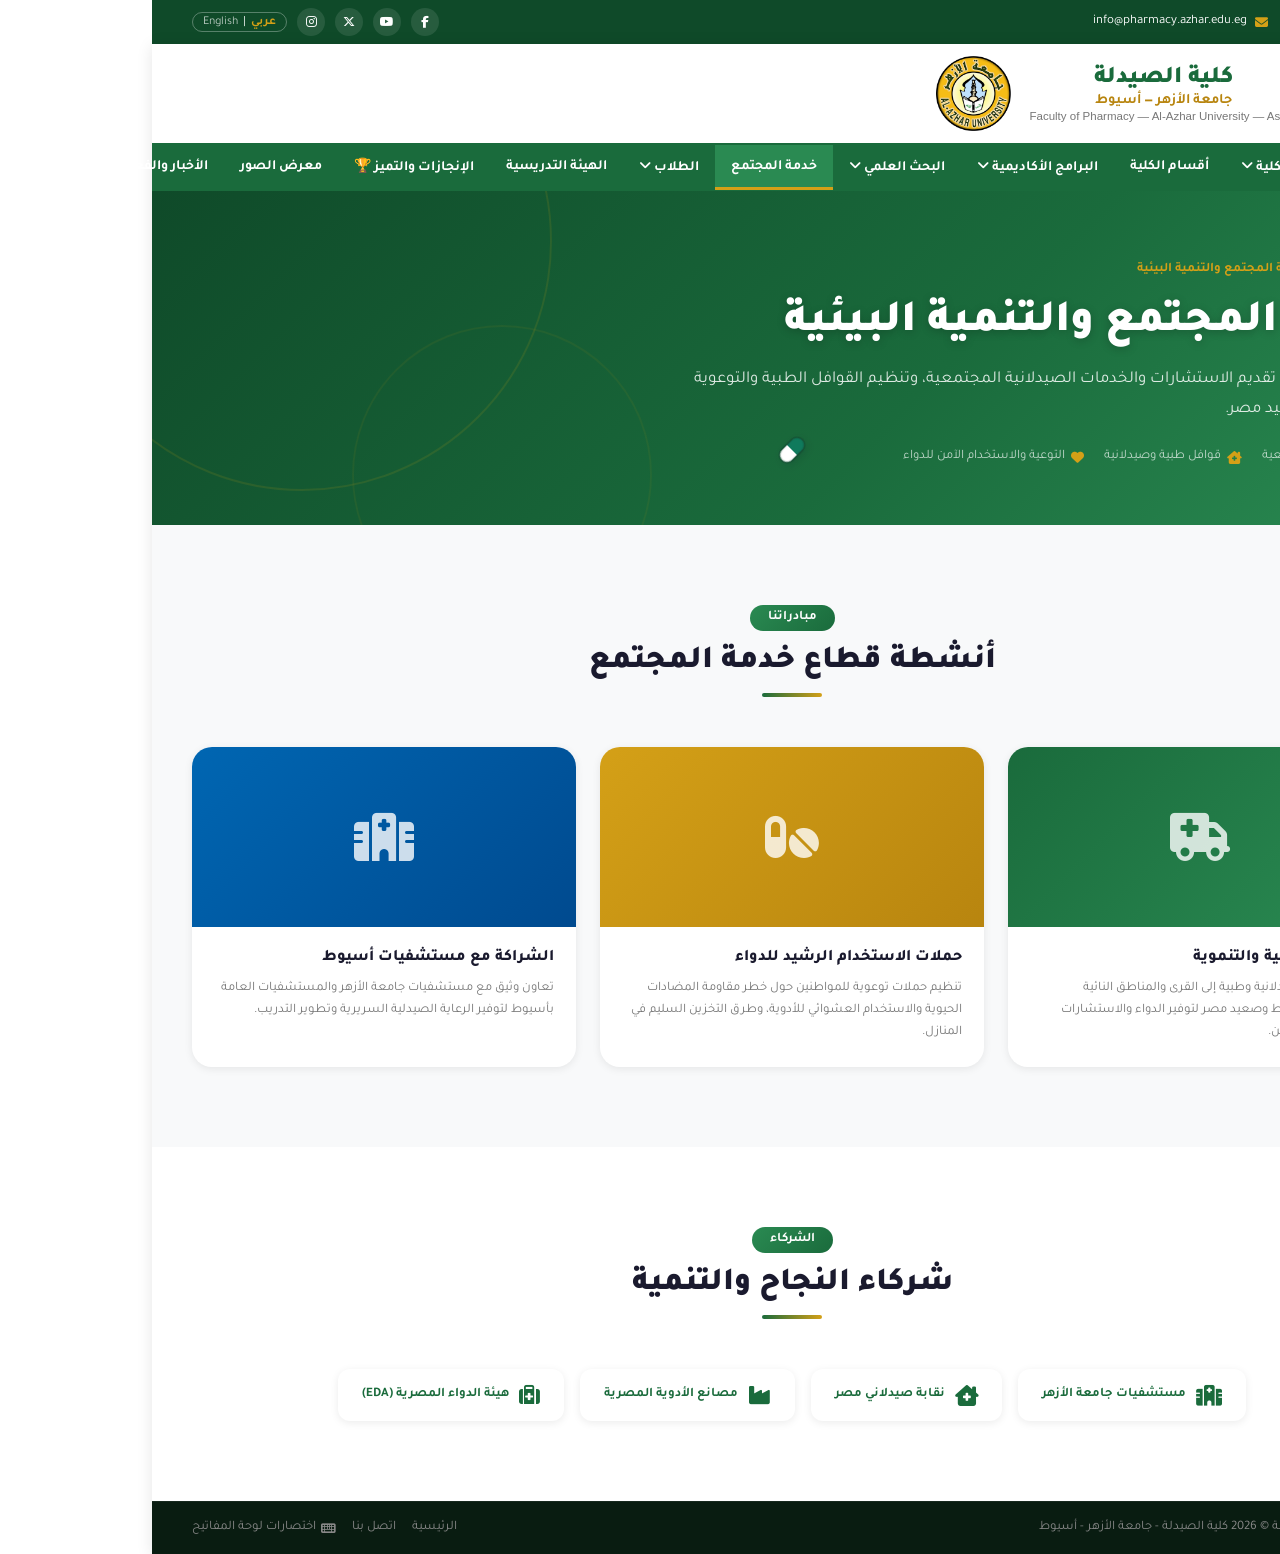
<file: community.html>
<!DOCTYPE html>
<html lang="ar" dir="rtl">

<head>
  <meta charset="UTF-8" />
  <meta name="viewport" content="width=device-width, initial-scale=1.0" />
  <title>خدمة المجتمع والتنمية البيئية | كلية الصيدلة - جامعة الأزهر - أسيوط</title>
  <meta name="description"
    content="قطاع خدمة المجتمع وتنمية البيئة بكلية الصيدلة جامعة الأزهر أسيوط: القوافل الطبية والصيدلانية، الحملات التوعوية، والشراكة مع المؤسسات الصحية." />
  <meta property="og:type" content="website" />
  <meta property="og:url" content="https://pharma-as-azedueg.vercel.app/community.html" />
  <meta property="og:title" content="خدمة المجتمع | كلية الصيدلة - جامعة الأزهر - أسيوط" />
  <meta property="og:description"
    content="أنشطة خدمة المجتمع والقوافل الطبية والتوعوية بكلية الصيدلة بجامعة الأزهر أسيوط" />
  <meta property="og:image" content="https://pharma-as-azedueg.vercel.app/og-image.png" />
  <meta property="og:image:width" content="1200" />
  <meta property="og:image:height" content="630" />
  <meta property="og:locale" content="ar_EG" />
  <meta property="og:site_name" content="كلية الصيدلة - جامعة الأزهر - أسيوط" />
  <meta name="twitter:card" content="summary_large_image" />
  <meta name="twitter:image" content="https://pharma-as-azedueg.vercel.app/og-image.png" />
  <link rel="canonical" href="https://pharma-as-azedueg.vercel.app/community.html" />
  <link rel="preconnect" href="https://fonts.googleapis.com" />
  <link rel="preconnect" href="https://fonts.gstatic.com" crossorigin />
  <link
    href="https://fonts.googleapis.com/css2?family=Tajawal:wght@300;400;500;700;800;900&family=Cairo:wght@300;400;600;700;900&display=swap"
    rel="stylesheet" />
  <link rel="stylesheet" href="https://cdnjs.cloudflare.com/ajax/libs/font-awesome/6.5.0/css/all.min.css" />
  <link rel="stylesheet" href="styles.css" />
</head>

<body>

  <!-- Preloader -->
  <div id="preloader">
    <div class="spinner-box">
      <div class="configure-border-1">
        <div class="configure-core"></div>
      </div>
      <div class="configure-border-2">
        <div class="configure-core"></div>
      </div>
      <div class="preloader-text">كلية الصيدلة - جامعة الأزهر أسيوط</div>
    </div>
  </div>

  <!-- TOP BAR -->
  <div class="topbar">
    <div class="container">
      <div class="topbar-inner">
        <div class="topbar-right">
          <i class="fas fa-phone-alt"></i><span>088 - 2366068</span>
          <span class="divider-v"></span>
          <i class="fas fa-envelope"></i><span>info@pharmacy.azhar.edu.eg</span>
        </div>
        <div class="topbar-left">
          <a href="https://www.facebook.com/pharmacyazharboysassuit" target="_blank" rel="noopener" class="social-link" title="فيسبوك"><i class="fab fa-facebook-f"></i></a>
          <a href="https://www.facebook.com/pharmacyazharboysassuit" target="_blank" rel="noopener" class="social-link" title="يوتيوب"><i class="fab fa-youtube"></i></a>
          <a href="https://www.facebook.com/pharmacyazharboysassuit" target="_blank" rel="noopener" class="social-link" title="تويتر"><i class="fab fa-x-twitter"></i></a>
          <a href="https://www.facebook.com/pharmacyazharboysassuit" target="_blank" rel="noopener" class="social-link" title="إنستغرام"><i class="fab fa-instagram"></i></a>
          <div class="lang-switch"><a href="javascript:void(0)" class="active">عربي</a><span>|</span><a href="javascript:void(0)">English</a></div>
        </div>
      </div>
    </div>
  </div>

  <!-- HEADER -->
  <header id="header" class="site-header">
    <div class="container">
      <div class="header-inner">
        <div class="logos-area">
          <a href="index"><img src="pharma-as logo.png" alt="كلية الصيدلة - أسيوط"
              class="logo logo-pharmacy" /></a>
          <div class="site-title-area">
            <div class="site-name">كلية الصيدلة</div>
            <p class="site-subtitle">جامعة الأزهر &mdash; أسيوط</p>
            <p class="site-subtitle-en">Faculty of Pharmacy &mdash; Al-Azhar University &mdash; Assiut</p>
          </div>
          <a href="index"><img src="al-azhar-university-seeklogo.png" alt="جامعة الأزهر"
              class="logo logo-azhar" /></a>
        </div>
        <button class="hamburger" id="hamburger" aria-label="قائمة التنقل" aria-expanded="false"><span></span><span></span><span></span></button>
      </div>
    </div>
    <nav class="main-nav" id="mainNav" aria-label="القائمة الرئيسية">
      <div class="container">
        <ul class="nav-menu">
          <li class="nav-item" data-page="index"><a href="index">الرئيسية</a></li>
          <li class="nav-item has-dropdown" data-page="about">
            <a href="about">الكلية <i class="fas fa-angle-down"></i></a>
            <ul class="dropdown">
              <li><a href="about#dean"><i class="fas fa-quote-right"></i> كلمة العميد</a></li>
              <li><a href="about"><i class="fas fa-university"></i> عن الكلية</a></li>
              <li><a href="about#administration"><i class="fas fa-user-tie"></i> عمادة الكلية</a></li>
              <li><a href="about#agencies"><i class="fas fa-users"></i> وكالات الكلية</a></li>
              <li><a href="about#management"><i class="fas fa-building"></i> إدارة الكلية</a></li>
              <li><a href="community"><i class="fas fa-handshake"></i> الشراكة المجتمعية</a></li>
              <li><a href="about#councils"><i class="fas fa-gavel"></i> مجالس الكلية</a></li>
            </ul>
          </li>
          <li class="nav-item" data-page="departments"><a href="departments">أقسام الكلية</a></li>
          <li class="nav-item has-dropdown" data-page="academic-programs">
            <a href="academic-programs">البرامج الأكاديمية <i class="fas fa-angle-down"></i></a>
            <ul class="dropdown">
              <li><a href="academic-programs#bachelor"><i class="fas fa-graduation-cap"></i> بكالوريوس الصيدلة</a></li>
              <li><a href="academic-programs#postgrad"><i class="fas fa-flask"></i> برامج الدراسات العليا</a></li>
            </ul>
          </li>
          <li class="nav-item has-dropdown" data-page="research">
            <a href="research">البحث العلمي <i class="fas fa-angle-down"></i></a>
            <ul class="dropdown">
              <li><a href="research#lab"><i class="fas fa-microscope"></i> المختبر المركزي</a></li>
              <li><a href="research#interests"><i class="fas fa-lightbulb"></i> الاهتمامات البحثية</a></li>
              <li><a href="research#entities"><i class="fas fa-atom"></i> الكيانات البحثية</a></li>
              <li><a href="research#training"><i class="fas fa-chalkboard-teacher"></i> التدريب البحثي</a></li>
            </ul>
          </li>
          <li class="nav-item" data-page="community"><a href="community">خدمة المجتمع</a></li>
          <li class="nav-item has-dropdown" data-page="students">
            <a href="students">الطلاب <i class="fas fa-angle-down"></i></a>
            <ul class="dropdown">
              <li><a href="students#future"><i class="fas fa-user-graduate"></i> طلبة المستقبل</a></li>
              <li><a href="students#current"><i class="fas fa-users"></i> الطلبة الحاليين</a></li>
              <li><a href="students#schedules"><i class="fas fa-calendar-alt"></i> الجداول الدراسية</a></li>
            </ul>
          </li>
          <li class="nav-item" data-page="faculty"><a href="faculty">الهيئة التدريسية</a></li>
          <li class="nav-item" data-page="achievements"><a href="achievements">الإنجازات والتميز 🏆</a></li>
          <li class="nav-item" data-page="gallery"><a href="gallery">معرض الصور</a></li>
          <li class="nav-item" data-page="news"><a href="news">الأخبار والفعاليات</a></li>
          <li class="nav-item" data-page="contact"><a href="contact">اتصل بنا</a></li>
        </ul>
      </div>
    </nav>
  <!-- PAGE HERO -->
  <section class="page-hero">
    <div class="hero-circle hero-circle-1"></div>
    <div class="hero-circle hero-circle-2"></div>
    <div class="container">
      <div class="page-hero-content">
        <nav class="breadcrumb">
          <a href="index"><i class="fas fa-home"></i> الرئيسية</a>
          <span class="sep"><i class="fas fa-angle-left"></i></span>
          <span class="current">خدمة المجتمع والتنمية البيئية</span>
        </nav>
        <h1>خدمة المجتمع والتنمية البيئية</h1>
        <p class="hero-lead">تسعى الكلية إلى تقديم الاستشارات والخدمات الصيدلانية المجتمعية، وتنظيم القوافل الطبية
          والتوعوية لقرى ومراكز صعيد مصر.</p>
        <div class="page-hero-meta">
          <span><i class="fas fa-handshake"></i> 25+ شراكة مجتمعية</span>
          <span><i class="fas fa-clinic-medical"></i> قوافل طبية وصيدلانية</span>
          <span><i class="fas fa-heart"></i> التوعية والاستخدام الآمن للدواء</span>
        </div>
      </div>
    </div>
  </section>

  <!-- COMMUNITY INITIATIVES -->
  <section class="section" style="background:#f8f9fa;">
    <div class="container">
      <div class="section-header">
        <span class="section-badge">مبادراتنا</span>
        <h2 class="section-title">أنشطة قطاع خدمة المجتمع</h2>
        <div class="title-line"><span></span></div>
      </div>

      <div class="community-grid">
        <div class="community-card">
          <div class="community-card-img" style="background:linear-gradient(135deg,#1a6b3c,#2a8a52)">
            <i class="fas fa-ambulance"></i>
          </div>
          <div class="community-card-body">
            <h3>القوافل الطبية والتنموية</h3>
            <p>تسيير قوافل صيدلانية وطبية إلى القرى والمناطق النائية بمحافظات أسيوط وصعيد مصر لتوفير الدواء والاستشارات
              المجانية للمواطنين.</p>
          </div>
        </div>

        <div class="community-card">
          <div class="community-card-img" style="background:linear-gradient(135deg,#d4a017,#b8850f)">
            <i class="fas fa-pills"></i>
          </div>
          <div class="community-card-body">
            <h3>حملات الاستخدام الرشيد للدواء</h3>
            <p>تنظيم حملات توعوية للمواطنين حول خطر مقاومة المضادات الحيوية والاستخدام العشوائي للأدوية، وطرق التخزين
              السليم في المنازل.</p>
          </div>
        </div>

        <div class="community-card">
          <div class="community-card-img" style="background:linear-gradient(135deg,#0066b2,#004a8f)">
            <i class="fas fa-hospital"></i>
          </div>
          <div class="community-card-body">
            <h3>الشراكة مع مستشفيات أسيوط</h3>
            <p>تعاون وثيق مع مستشفيات جامعة الأزهر والمستشفيات العامة بأسيوط لتوفير الرعاية الصيدلية السريرية وتطوير
              التدريب.</p>
          </div>
        </div>
      </div>

    </div>
  </section>

  <!-- PARTNERS -->
  <section class="section" style="background:#fff;">
    <div class="container">
      <div class="section-header">
        <span class="section-badge">الشركاء</span>
        <h2 class="section-title">شركاء النجاح والتنمية</h2>
        <div class="title-line"><span></span></div>
      </div>
      <div class="partners-row">
        <div class="partner-item"><i class="fas fa-hospital-alt"></i> مستشفيات جامعة الأزهر</div>
        <div class="partner-item"><i class="fas fa-clinic-medical"></i> نقابة صيدلاني مصر</div>
        <div class="partner-item"><i class="fas fa-industry"></i> مصانع الأدوية المصرية</div>
        <div class="partner-item"><i class="fas fa-medkit"></i> هيئة الدواء المصرية (EDA)</div>
      </div>
    </div>
  </section>

  <!-- FOOTER -->
  <footer class="site-footer">
    <div class="footer-bottom">
      <div class="container">
        <div class="footer-bottom-inner">
          <p>جميع الحقوق محفوظة &copy; 2026 كلية الصيدلة - جامعة الأزهر - أسيوط</p>
          <div class="footer-bottom-links"><a href="index">الرئيسية</a><a href="contact">اتصل بنا</a></div>
        </div>
      </div>
    </div>
  </footer>

  <button class="back-to-top" id="backToTop" aria-label="العودة للأعلى"><i class="fas fa-arrow-up"></i></button>
  <script src="script.js"></script>
</body>

</html>
</file>
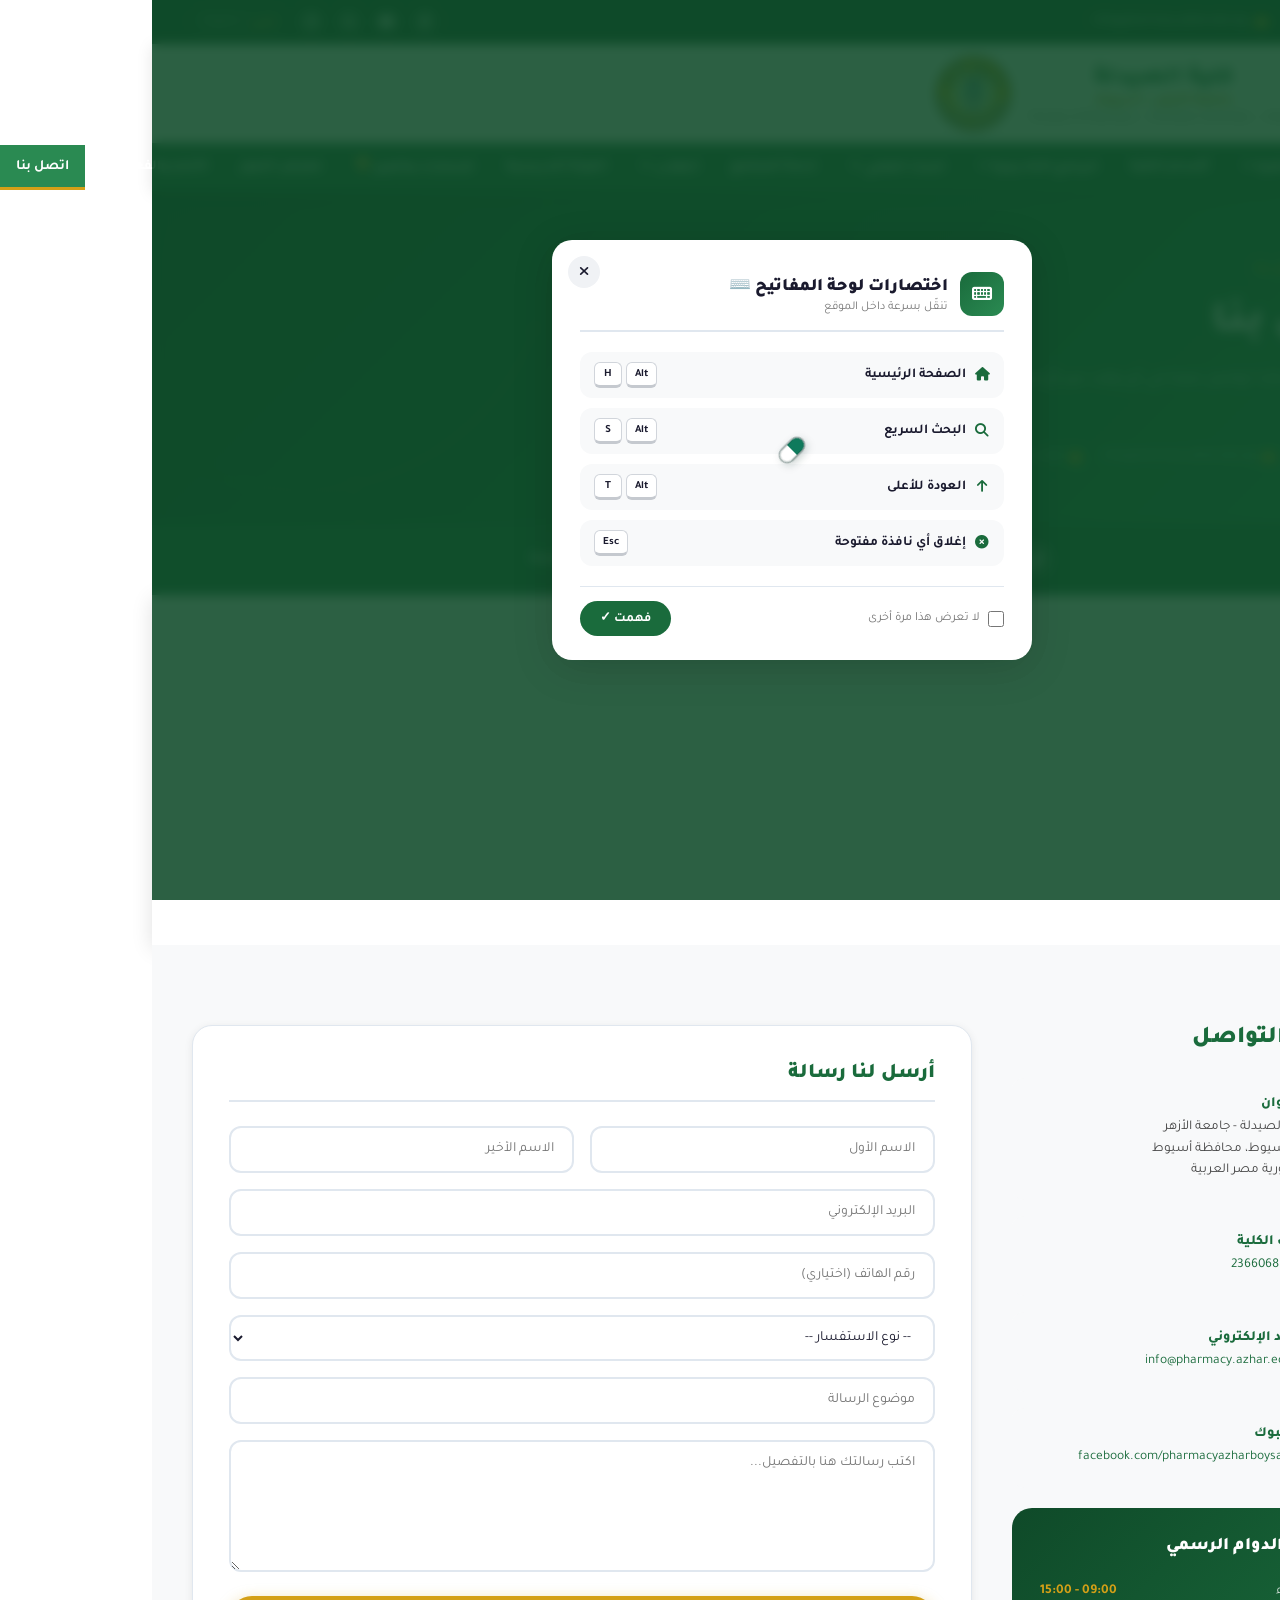
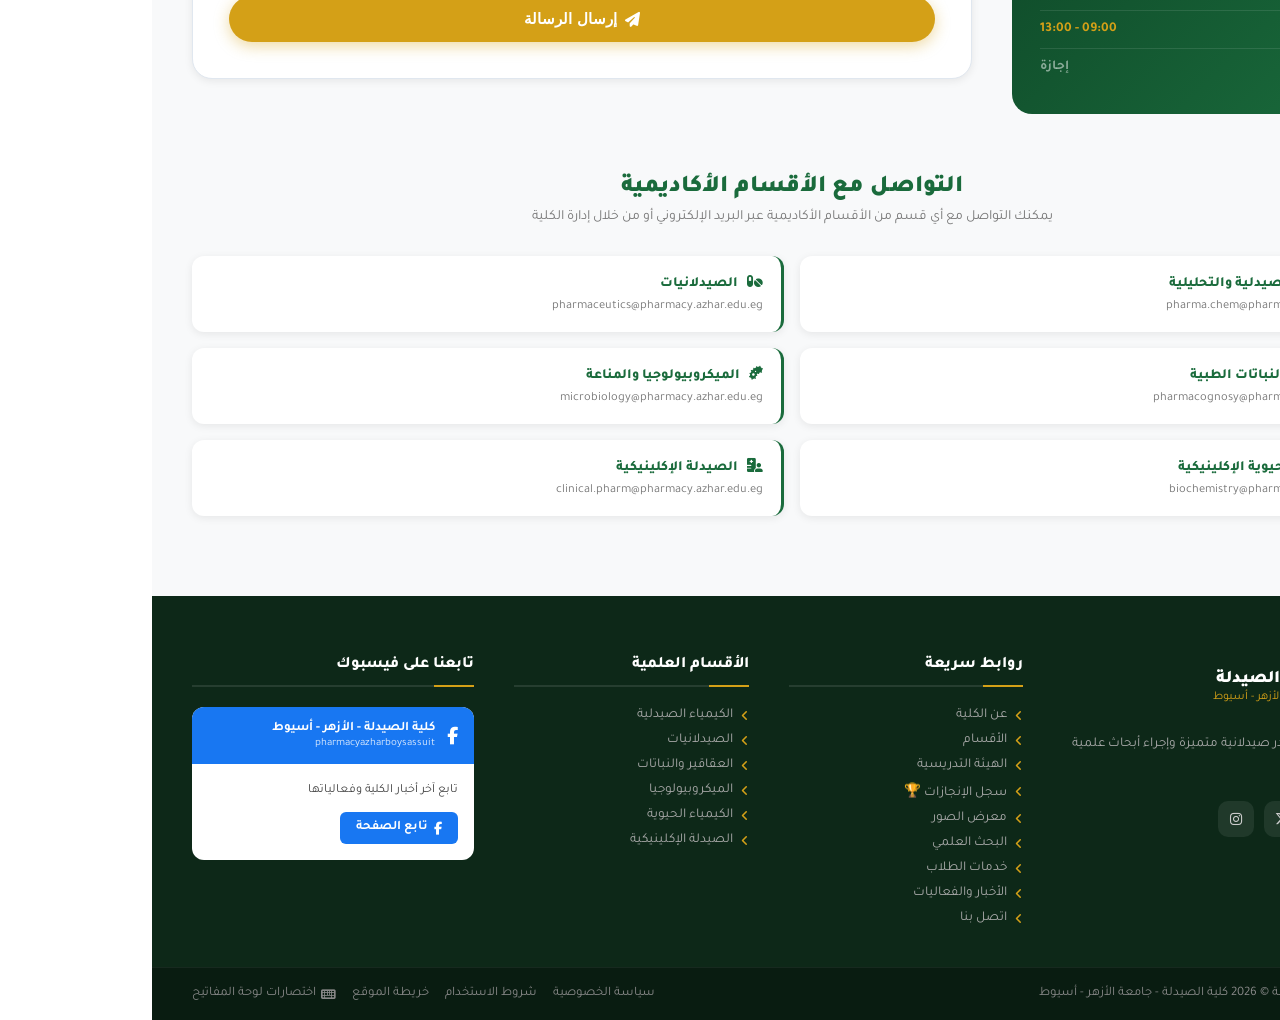
<file: contact.html>
<!DOCTYPE html>
<html lang="ar" dir="rtl">

<head>
  <meta charset="UTF-8" />
  <meta name="viewport" content="width=device-width, initial-scale=1.0" />
  <title>اتصل بنا | كلية الصيدلة - جامعة الأزهر - أسيوط</title>
  <meta name="description"
    content="تواصل مع كلية الصيدلة بجامعة الأزهر أسيوط - العنوان، الهاتف، البريد الإلكتروني، نموذج التواصل، وخريطة الكلية." />
  <meta property="og:type" content="website" />
  <meta property="og:url" content="https://pharma-as-azedueg.vercel.app/contact.html" />
  <meta property="og:title" content="اتصل بنا | كلية الصيدلة - جامعة الأزهر - أسيوط" />
  <meta property="og:description" content="تواصل مع كلية الصيدلة بجامعة الأزهر أسيوط - نموذج التواصل وبيانات الاتصال" />
  <meta property="og:image" content="https://pharma-as-azedueg.vercel.app/og-image.png" />
  <meta property="og:image:width" content="1200" />
  <meta property="og:image:height" content="630" />
  <meta property="og:locale" content="ar_EG" />
  <meta property="og:site_name" content="كلية الصيدلة - جامعة الأزهر - أسيوط" />
  <meta name="twitter:card" content="summary_large_image" />
  <meta name="twitter:image" content="https://pharma-as-azedueg.vercel.app/og-image.png" />
  <link rel="canonical" href="https://pharma-as-azedueg.vercel.app/contact.html" />
  <link rel="preconnect" href="https://fonts.googleapis.com" />
  <link rel="preconnect" href="https://fonts.gstatic.com" crossorigin />
  <link
    href="https://fonts.googleapis.com/css2?family=Tajawal:wght@300;400;500;700;800;900&family=Cairo:wght@300;400;600;700;900&display=swap"
    rel="stylesheet" />
  <link rel="stylesheet" href="https://cdnjs.cloudflare.com/ajax/libs/font-awesome/6.5.0/css/all.min.css" />
  <link rel="stylesheet" href="styles.css" />
  <style>
    .contact-full-grid {
      display: grid;
      grid-template-columns: 380px 1fr;
      gap: 40px;
      align-items: start;
    }

    @media (max-width: 900px) {
      .contact-full-grid {
        grid-template-columns: 1fr;
      }
    }

    .dept-contact-grid {
      display: grid;
      grid-template-columns: repeat(2, 1fr);
      gap: 16px;
      margin-top: 30px;
    }

    @media (max-width: 640px) {
      .dept-contact-grid {
        grid-template-columns: 1fr;
      }
    }

    .dept-contact-card {
      background: #fff;
      border-radius: var(--radius);
      padding: 18px;
      box-shadow: var(--shadow-sm);
      border-right: 3px solid var(--primary);
    }

    .dept-contact-card h4 {
      font-size: 14px;
      font-weight: 800;
      color: var(--primary);
      margin-bottom: 6px;
    }

    .dept-contact-card p {
      font-size: 12.5px;
      color: var(--text-light);
    }

    .office-hours {
      background: linear-gradient(135deg, var(--primary-dark), var(--primary));
      border-radius: var(--radius-lg);
      padding: 28px;
      color: #fff;
      margin-top: 20px;
    }

    .office-hours h3 {
      font-size: 1.1rem;
      font-weight: 900;
      margin-bottom: 16px;
      display: flex;
      align-items: center;
      gap: 10px;
    }

    .office-hours .oh-item {
      display: flex;
      justify-content: space-between;
      padding: 10px 0;
      border-bottom: 1px solid rgba(255, 255, 255, 0.1);
      font-size: 13.5px;
    }

    .office-hours .oh-item:last-child {
      border-bottom: none;
    }

    .oh-day {
      color: rgba(255, 255, 255, 0.8);
    }

    .oh-time {
      color: var(--secondary);
      font-weight: 700;
    }

    .form-row {
      display: grid;
      grid-template-columns: 1fr 1fr;
      gap: 16px;
    }

    @media (max-width: 480px) {
      .form-row {
        grid-template-columns: 1fr;
      }
    }

    select.form-control {
      width: 100%;
      padding: 13px 18px;
      border: 2px solid var(--border);
      border-radius: var(--radius);
      font-family: 'Tajawal', sans-serif;
      font-size: 14px;
      color: var(--text-dark);
      background: #fff;
      transition: var(--transition);
      direction: rtl;
    }

    select.form-control:focus {
      outline: none;
      border-color: var(--primary);
      box-shadow: 0 0 0 3px rgba(26, 107, 60, 0.1);
    }
  </style>
</head>

<body>

  <!-- TOP BAR -->
  <div class="topbar">
    <div class="container">
      <div class="topbar-inner">
        <div class="topbar-right">
          <i class="fas fa-phone-alt"></i><span>088 - 2366068</span>
          <span class="divider-v"></span>
          <i class="fas fa-envelope"></i><span>info@pharmacy.azhar.edu.eg</span>
        </div>
        <div class="topbar-left">
          <a href="https://www.facebook.com/pharmacyazharboysassuit" target="_blank" rel="noopener" class="social-link" title="فيسبوك"><i class="fab fa-facebook-f"></i></a>
          <a href="https://www.facebook.com/pharmacyazharboysassuit" target="_blank" rel="noopener" class="social-link" title="يوتيوب"><i class="fab fa-youtube"></i></a>
          <a href="https://www.facebook.com/pharmacyazharboysassuit" target="_blank" rel="noopener" class="social-link" title="تويتر"><i class="fab fa-x-twitter"></i></a>
          <a href="https://www.facebook.com/pharmacyazharboysassuit" target="_blank" rel="noopener" class="social-link" title="إنستغرام"><i class="fab fa-instagram"></i></a>
          <div class="lang-switch"><a href="javascript:void(0)" class="active">عربي</a><span>|</span><a href="javascript:void(0)">English</a></div>
        </div>
      </div>
    </div>
  </div>

  <!-- HEADER -->
  <header id="header" class="site-header">
    <div class="container">
      <div class="header-inner">
        <div class="logos-area">
          <a href="index"><img src="pharma-as logo.png" alt="كلية الصيدلة - أسيوط"
              class="logo logo-pharmacy" /></a>
          <div class="site-title-area">
            <div class="site-name">كلية الصيدلة</div>
            <p class="site-subtitle">جامعة الأزهر &mdash; أسيوط</p>
            <p class="site-subtitle-en">Faculty of Pharmacy &mdash; Al-Azhar University &mdash; Assiut</p>
          </div>
          <a href="index"><img src="al-azhar-university-seeklogo.png" alt="جامعة الأزهر"
              class="logo logo-azhar" /></a>
        </div>
        <button class="hamburger" id="hamburger" aria-label="قائمة التنقل" aria-expanded="false"><span></span><span></span><span></span></button>
      </div>
    </div>
    <nav class="main-nav" id="mainNav" aria-label="القائمة الرئيسية">
      <div class="container">
        <ul class="nav-menu">
          <li class="nav-item" data-page="index"><a href="index">الرئيسية</a></li>
          <li class="nav-item has-dropdown" data-page="about">
            <a href="about">الكلية <i class="fas fa-angle-down"></i></a>
            <ul class="dropdown">
              <li><a href="about#dean"><i class="fas fa-quote-right"></i> كلمة العميد</a></li>
              <li><a href="about"><i class="fas fa-university"></i> عن الكلية</a></li>
              <li><a href="about#administration"><i class="fas fa-user-tie"></i> عمادة الكلية</a></li>
              <li><a href="about#agencies"><i class="fas fa-users"></i> وكالات الكلية</a></li>
              <li><a href="about#management"><i class="fas fa-building"></i> إدارة الكلية</a></li>
              <li><a href="community"><i class="fas fa-handshake"></i> الشراكة المجتمعية</a></li>
              <li><a href="about#councils"><i class="fas fa-gavel"></i> مجالس الكلية</a></li>
            </ul>
          </li>
          <li class="nav-item" data-page="departments"><a href="departments">أقسام الكلية</a></li>
          <li class="nav-item has-dropdown" data-page="academic-programs">
            <a href="academic-programs">البرامج الأكاديمية <i class="fas fa-angle-down"></i></a>
            <ul class="dropdown">
              <li><a href="academic-programs#bachelor"><i class="fas fa-graduation-cap"></i> بكالوريوس الصيدلة</a></li>
              <li><a href="academic-programs#postgrad"><i class="fas fa-flask"></i> برامج الدراسات العليا</a></li>
            </ul>
          </li>
          <li class="nav-item has-dropdown" data-page="research">
            <a href="research">البحث العلمي <i class="fas fa-angle-down"></i></a>
            <ul class="dropdown">
              <li><a href="research#lab"><i class="fas fa-microscope"></i> المختبر المركزي</a></li>
              <li><a href="research#interests"><i class="fas fa-lightbulb"></i> الاهتمامات البحثية</a></li>
              <li><a href="research#entities"><i class="fas fa-atom"></i> الكيانات البحثية</a></li>
              <li><a href="research#training"><i class="fas fa-chalkboard-teacher"></i> التدريب البحثي</a></li>
            </ul>
          </li>
          <li class="nav-item" data-page="community"><a href="community">خدمة المجتمع</a></li>
          <li class="nav-item has-dropdown" data-page="students">
            <a href="students">الطلاب <i class="fas fa-angle-down"></i></a>
            <ul class="dropdown">
              <li><a href="students#future"><i class="fas fa-user-graduate"></i> طلبة المستقبل</a></li>
              <li><a href="students#current"><i class="fas fa-users"></i> الطلبة الحاليين</a></li>
              <li><a href="students#schedules"><i class="fas fa-calendar-alt"></i> الجداول الدراسية</a></li>
            </ul>
          </li>
          <li class="nav-item" data-page="faculty"><a href="faculty">الهيئة التدريسية</a></li>
          <li class="nav-item" data-page="achievements"><a href="achievements">الإنجازات والتميز 🏆</a></li>
          <li class="nav-item" data-page="gallery"><a href="gallery">معرض الصور</a></li>
          <li class="nav-item" data-page="news"><a href="news">الأخبار والفعاليات</a></li>
          <li class="nav-item" data-page="contact"><a href="contact">اتصل بنا</a></li>
        </ul>
      </div>
    </nav>
  </header>

  <!-- PAGE HERO -->
  <section class="page-hero">
    <div class="hero-circle hero-circle-1"></div>
    <div class="hero-circle hero-circle-2"></div>
    <div class="container">
      <div class="page-hero-content">
        <nav class="breadcrumb">
          <a href="index"><i class="fas fa-home"></i> الرئيسية</a>
          <span class="sep"><i class="fas fa-angle-left"></i></span>
          <span class="current">اتصل بنا</span>
        </nav>
        <h1>اتصل بنا</h1>
        <p class="hero-lead">نحن هنا لمساعدتك! تواصل معنا في أي وقت عبر أيٍّ من قنوات التواصل المتاحة وسنرد عليك في أقرب
          وقت ممكن.</p>
        <div class="page-hero-meta">
          <span><i class="fas fa-phone-alt"></i> 088 - 2366068</span>
          <span><i class="fas fa-envelope"></i> info@pharmacy.azhar.edu.eg</span>
          <span><i class="fas fa-clock"></i> أوقات العمل: السبت - الخميس</span>
        </div>
      </div>
    </div>
  </section>

  <!-- QUICK CONTACT BAR -->
  <div style="background:var(--primary);padding:16px 0;">
    <div class="container">
      <div style="display:flex;justify-content:center;gap:30px;flex-wrap:wrap;align-items:center;">
        <a href="tel:0882366068"
          style="display:flex;align-items:center;gap:10px;color:#fff;font-size:14px;font-weight:700;">
          <div
            style="width:38px;height:38px;background:rgba(255,255,255,0.15);border-radius:50%;display:flex;align-items:center;justify-content:center;">
            <i class="fas fa-phone-alt"></i></div>
          088 - 2366068
        </a>
        <a href="mailto:info@pharmacy.azhar.edu.eg"
          style="display:flex;align-items:center;gap:10px;color:#fff;font-size:14px;font-weight:700;">
          <div
            style="width:38px;height:38px;background:rgba(255,255,255,0.15);border-radius:50%;display:flex;align-items:center;justify-content:center;">
            <i class="fas fa-envelope"></i></div>
          info@pharmacy.azhar.edu.eg
        </a>
        <a href="https://www.facebook.com/pharmacyazharboysassuit" target="_blank" rel="noopener"
          style="display:flex;align-items:center;gap:10px;color:#fff;font-size:14px;font-weight:700;">
          <div
            style="width:38px;height:38px;background:rgba(255,255,255,0.15);border-radius:50%;display:flex;align-items:center;justify-content:center;">
            <i class="fab fa-facebook-f"></i></div>
          Facebook
        </a>
      </div>
    </div>
  </div>

  <!-- MAP -->
  <div class="map-container" style="border-radius:0;margin:0;">
    <iframe
      src="https://www.google.com/maps/embed?pb=!1m18!1m12!1m3!1d3509.5!2d31.18!3d27.18!2m3!1f0!2f0!3f0!3m2!1i1024!2i768!4f13.1!3m3!1m2!1s0x0%3A0x0!2sكلية+الصيدلة+جامعة+الأزهر+أسيوط!5e0!3m2!1sar!2seg!4v1700000000000!5m2!1sar!2seg"
      allowfullscreen="" loading="lazy" referrerpolicy="no-referrer-when-downgrade"
      title="موقع كلية الصيدلة - جامعة الأزهر أسيوط على خريطة جوجل">
    </iframe>
  </div>

  <!-- MAIN CONTACT -->
  <section class="section" style="background:#f8f9fa;">
    <div class="container">
      <div class="contact-full-grid">
        <!-- Left: Info -->
        <div>
          <h2 style="font-size:1.5rem;font-weight:900;color:var(--primary);margin-bottom:24px;">معلومات التواصل</h2>
          <div class="contact-info">
            <div class="contact-card">
              <div class="contact-icon"><i class="fas fa-map-marker-alt"></i></div>
              <div>
                <h4>العنوان</h4>
                <p>كلية الصيدلة - جامعة الأزهر<br />فرع أسيوط، محافظة أسيوط<br />جمهورية مصر العربية</p>
              </div>
            </div>
            <div class="contact-card">
              <div class="contact-icon"><i class="fas fa-phone-alt"></i></div>
              <div>
                <h4>هاتف الكلية</h4>
                <p><a href="tel:0882366068">088 - 2366068</a></p>
              </div>
            </div>
            <div class="contact-card">
              <div class="contact-icon"><i class="fas fa-envelope"></i></div>
              <div>
                <h4>البريد الإلكتروني</h4>
                <p><a href="mailto:info@pharmacy.azhar.edu.eg">info@pharmacy.azhar.edu.eg</a></p>
              </div>
            </div>
            <div class="contact-card">
              <div class="contact-icon"><i class="fab fa-facebook-f"></i></div>
              <div>
                <h4>فيسبوك</h4>
                <p><a href="https://www.facebook.com/pharmacyazharboysassuit" target="_blank"
                    rel="noopener">facebook.com/pharmacyazharboysassuit</a></p>
              </div>
            </div>
          </div>

          <!-- Office Hours -->
          <div class="office-hours">
            <h3><i class="fas fa-clock"></i> أوقات الدوام الرسمي</h3>
            <div class="oh-item"><span class="oh-day">السبت - الأربعاء</span><span class="oh-time">09:00 - 15:00</span>
            </div>
            <div class="oh-item"><span class="oh-day">الخميس</span><span class="oh-time">09:00 - 13:00</span></div>
            <div class="oh-item"><span class="oh-day">الجمعة</span><span class="oh-time"
                style="color:rgba(255,255,255,0.5);">إجازة</span></div>
          </div>
        </div>

        <!-- Right: Form -->
        <div>
          <div class="contact-form" style="background:#fff;border:1px solid var(--border);">
            <h3>أرسل لنا رسالة</h3>
            <form id="contactForm">
              <div class="form-row">
                <div class="form-group"><input type="text" id="firstName" placeholder="الاسم الأول" required /></div>
                <div class="form-group"><input type="text" id="lastName" placeholder="الاسم الأخير" /></div>
              </div>
              <div class="form-group"><input type="email" id="emailContact" placeholder="البريد الإلكتروني" required />
              </div>
              <div class="form-group"><input type="tel" id="phoneContact" placeholder="رقم الهاتف (اختياري)" /></div>
              <div class="form-group">
                <select class="form-control" id="inquiryType">
                  <option value="">-- نوع الاستفسار --</option>
                  <option>شؤون الطلاب</option>
                  <option>القبول والتسجيل</option>
                  <option>الدراسات العليا</option>
                  <option>البحث العلمي</option>
                  <option>الشراكة المجتمعية</option>
                  <option>شكاوى ومقترحات</option>
                  <option>أخرى</option>
                </select>
              </div>
              <div class="form-group"><input type="text" id="subjectContact" placeholder="موضوع الرسالة" /></div>
              <div class="form-group"><textarea id="messageContact" rows="6"
                  placeholder="اكتب رسالتك هنا بالتفصيل..."></textarea></div>
              <button type="submit" class="btn btn-primary w-full" style="justify-content:center;">
                <i class="fas fa-paper-plane"></i> إرسال الرسالة
              </button>
            </form>
          </div>
        </div>
      </div>

      <!-- Department Contacts -->
      <div style="margin-top:60px;">
        <h2 style="font-size:1.5rem;font-weight:900;color:var(--primary);margin-bottom:6px;text-align:center;">التواصل
          مع الأقسام الأكاديمية</h2>
        <p style="text-align:center;color:var(--text-light);font-size:14px;margin-bottom:24px;">يمكنك التواصل مع أي قسم
          من الأقسام الأكاديمية عبر البريد الإلكتروني أو من خلال إدارة الكلية</p>
        <div class="dept-contact-grid">
          <div class="dept-contact-card">
            <h4><i class="fas fa-atom" style="color:var(--primary);margin-left:6px;"></i> الكيمياء الصيدلية والتحليلية
            </h4>
            <p>pharma.chem@pharmacy.azhar.edu.eg</p>
          </div>
          <div class="dept-contact-card">
            <h4><i class="fas fa-pills" style="color:var(--primary);margin-left:6px;"></i> الصيدلانيات</h4>
            <p>pharmaceutics@pharmacy.azhar.edu.eg</p>
          </div>
          <div class="dept-contact-card">
            <h4><i class="fas fa-leaf" style="color:var(--primary);margin-left:6px;"></i> العقاقير والنباتات الطبية</h4>
            <p>pharmacognosy@pharmacy.azhar.edu.eg</p>
          </div>
          <div class="dept-contact-card">
            <h4><i class="fas fa-bacterium" style="color:var(--primary);margin-left:6px;"></i> الميكروبيولوجيا والمناعة
            </h4>
            <p>microbiology@pharmacy.azhar.edu.eg</p>
          </div>
          <div class="dept-contact-card">
            <h4><i class="fas fa-dna" style="color:var(--primary);margin-left:6px;"></i> الكيمياء الحيوية الإكلينيكية
            </h4>
            <p>biochemistry@pharmacy.azhar.edu.eg</p>
          </div>
          <div class="dept-contact-card">
            <h4><i class="fas fa-hospital-user" style="color:var(--primary);margin-left:6px;"></i> الصيدلة الإكلينيكية
            </h4>
            <p>clinical.pharm@pharmacy.azhar.edu.eg</p>
          </div>
        </div>
      </div>
    </div>
  </section>

  <!-- FOOTER -->
  <footer class="site-footer">
    <div class="footer-top">
      <div class="container">
        <div class="footer-grid">
          <div class="footer-col">
            <div class="footer-brand">
              <img src="pharma-as logo.png" alt="كلية الصيدلة" class="footer-logo" />
              <div>
                <h3>كلية الصيدلة</h3>
                <p>جامعة الأزهر - أسيوط</p>
              </div>
            </div>
            <p class="footer-desc">نسعى إلى تخريج كوادر صيدلانية متميزة وإجراء أبحاث علمية رائدة تخدم المجتمع.</p>
            <div class="footer-social">
              <a href="https://www.facebook.com/pharmacyazharboysassuit" target="_blank" rel="noopener" title="فيسبوك"><i class="fab fa-facebook-f"></i></a>
              <a href="https://www.facebook.com/pharmacyazharboysassuit" target="_blank" rel="noopener" title="يوتيوب"><i class="fab fa-youtube"></i></a>
              <a href="https://www.facebook.com/pharmacyazharboysassuit" target="_blank" rel="noopener" title="تويتر"><i class="fab fa-x-twitter"></i></a>
              <a href="https://www.facebook.com/pharmacyazharboysassuit" target="_blank" rel="noopener" title="إنستغرام"><i class="fab fa-instagram"></i></a>
            </div>
          </div>
          <div class="footer-col">
            <h4 class="footer-title">روابط سريعة</h4>
            <ul class="footer-links">
              <li><a href="about"><i class="fas fa-angle-left"></i> عن الكلية</a></li>
              <li><a href="departments"><i class="fas fa-angle-left"></i> الأقسام</a></li>
              <li><a href="faculty"><i class="fas fa-angle-left"></i> الهيئة التدريسية</a></li>
              <li><a href="achievements"><i class="fas fa-angle-left"></i> سجل الإنجازات 🏆</a></li>
              <li><a href="gallery"><i class="fas fa-angle-left"></i> معرض الصور</a></li>
              <li><a href="research"><i class="fas fa-angle-left"></i> البحث العلمي</a></li>
              <li><a href="students"><i class="fas fa-angle-left"></i> خدمات الطلاب</a></li>
              <li><a href="news"><i class="fas fa-angle-left"></i> الأخبار والفعاليات</a></li>
              <li><a href="contact"><i class="fas fa-angle-left"></i> اتصل بنا</a></li>
            </ul>
          </div>
          <div class="footer-col">
            <h4 class="footer-title">الأقسام العلمية</h4>
            <ul class="footer-links">
              <li><a href="departments#pharmaceutical-chemistry"><i class="fas fa-angle-left"></i> الكيمياء الصيدلية</a></li>
              <li><a href="departments#pharmaceutics"><i class="fas fa-angle-left"></i> الصيدلانيات</a></li>
              <li><a href="departments#pharmacognosy"><i class="fas fa-angle-left"></i> العقاقير والنباتات</a></li>
              <li><a href="departments#microbiology"><i class="fas fa-angle-left"></i> الميكروبيولوجيا</a></li>
              <li><a href="departments#biochemistry"><i class="fas fa-angle-left"></i> الكيمياء الحيوية</a></li>
              <li><a href="departments#clinical-pharmacy"><i class="fas fa-angle-left"></i> الصيدلة الإكلينيكية</a></li>
            </ul>
          </div>
          <div class="footer-col">
            <h4 class="footer-title">تابعنا على فيسبوك</h4>
            <a href="https://www.facebook.com/pharmacyazharboysassuit" target="_blank" rel="noopener"
              class="fb-page-link">
              <div class="fb-preview">
                <div class="fb-preview-header"><i class="fab fa-facebook-f"></i>
                  <div><strong>كلية الصيدلة - الأزهر - أسيوط</strong><small>pharmacyazharboysassuit</small></div>
                </div>
                <div class="fb-preview-body">
                  <p>تابع آخر أخبار الكلية وفعالياتها</p><span class="fb-btn"><i class="fab fa-facebook-f"></i> تابع
                    الصفحة</span>
                </div>
              </div>
            </a>
          </div>
        </div>
      </div>
    </div>
    <div class="footer-bottom">
      <div class="container">
        <div class="footer-bottom-inner">
          <p>جميع الحقوق محفوظة &copy; 2026 كلية الصيدلة - جامعة الأزهر - أسيوط</p>
          <div class="footer-bottom-links"><a href="#">سياسة الخصوصية</a><a href="#">شروط الاستخدام</a><a
              href="sitemap.xml">خريطة الموقع</a></div>
        </div>
      </div>
    </div>
  </footer>

  <button class="back-to-top" id="backToTop" aria-label="العودة للأعلى"><i class="fas fa-arrow-up"></i></button>
  <div id="fb-root"></div>
  <script async defer crossorigin="anonymous"
    src="https://connect.facebook.net/ar_AR/sdk.js#xfbml=1&version=v19.0"></script>
  <script src="script.js"></script>
</body>

</html>
</file>
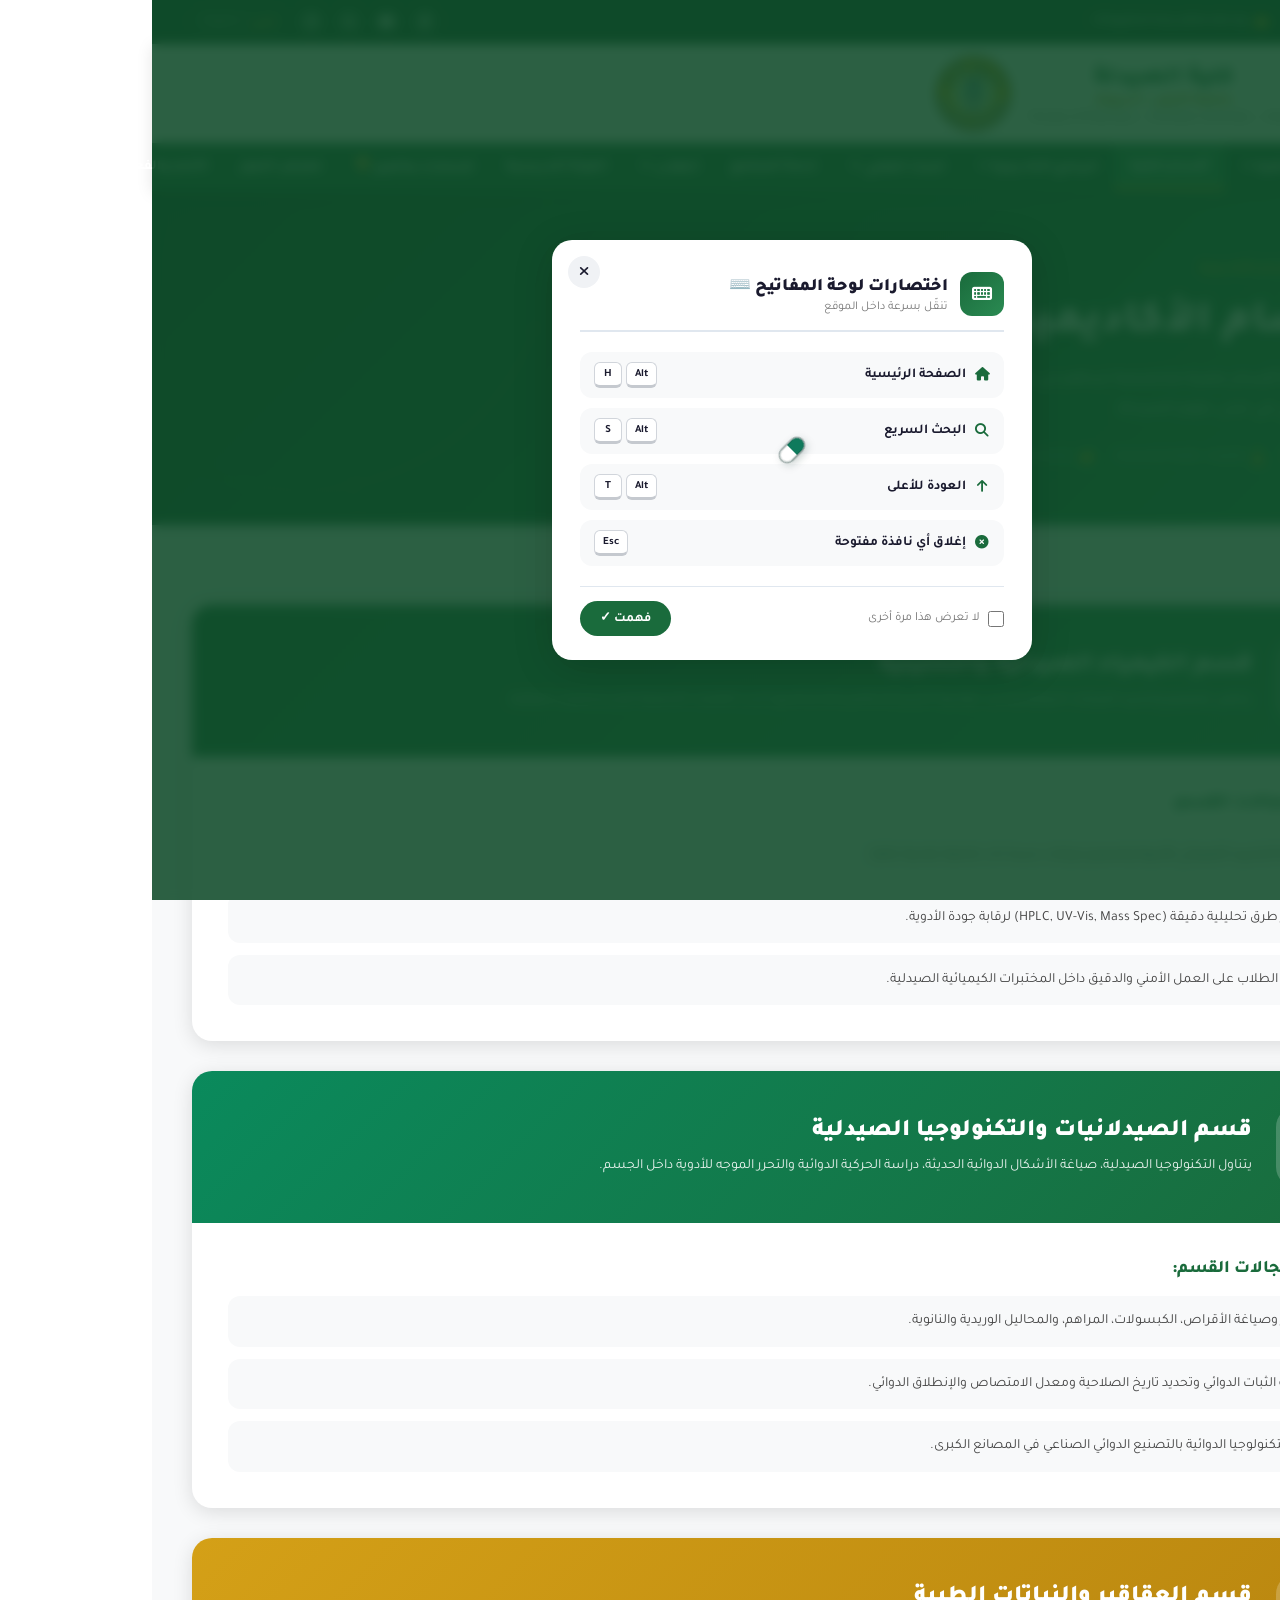
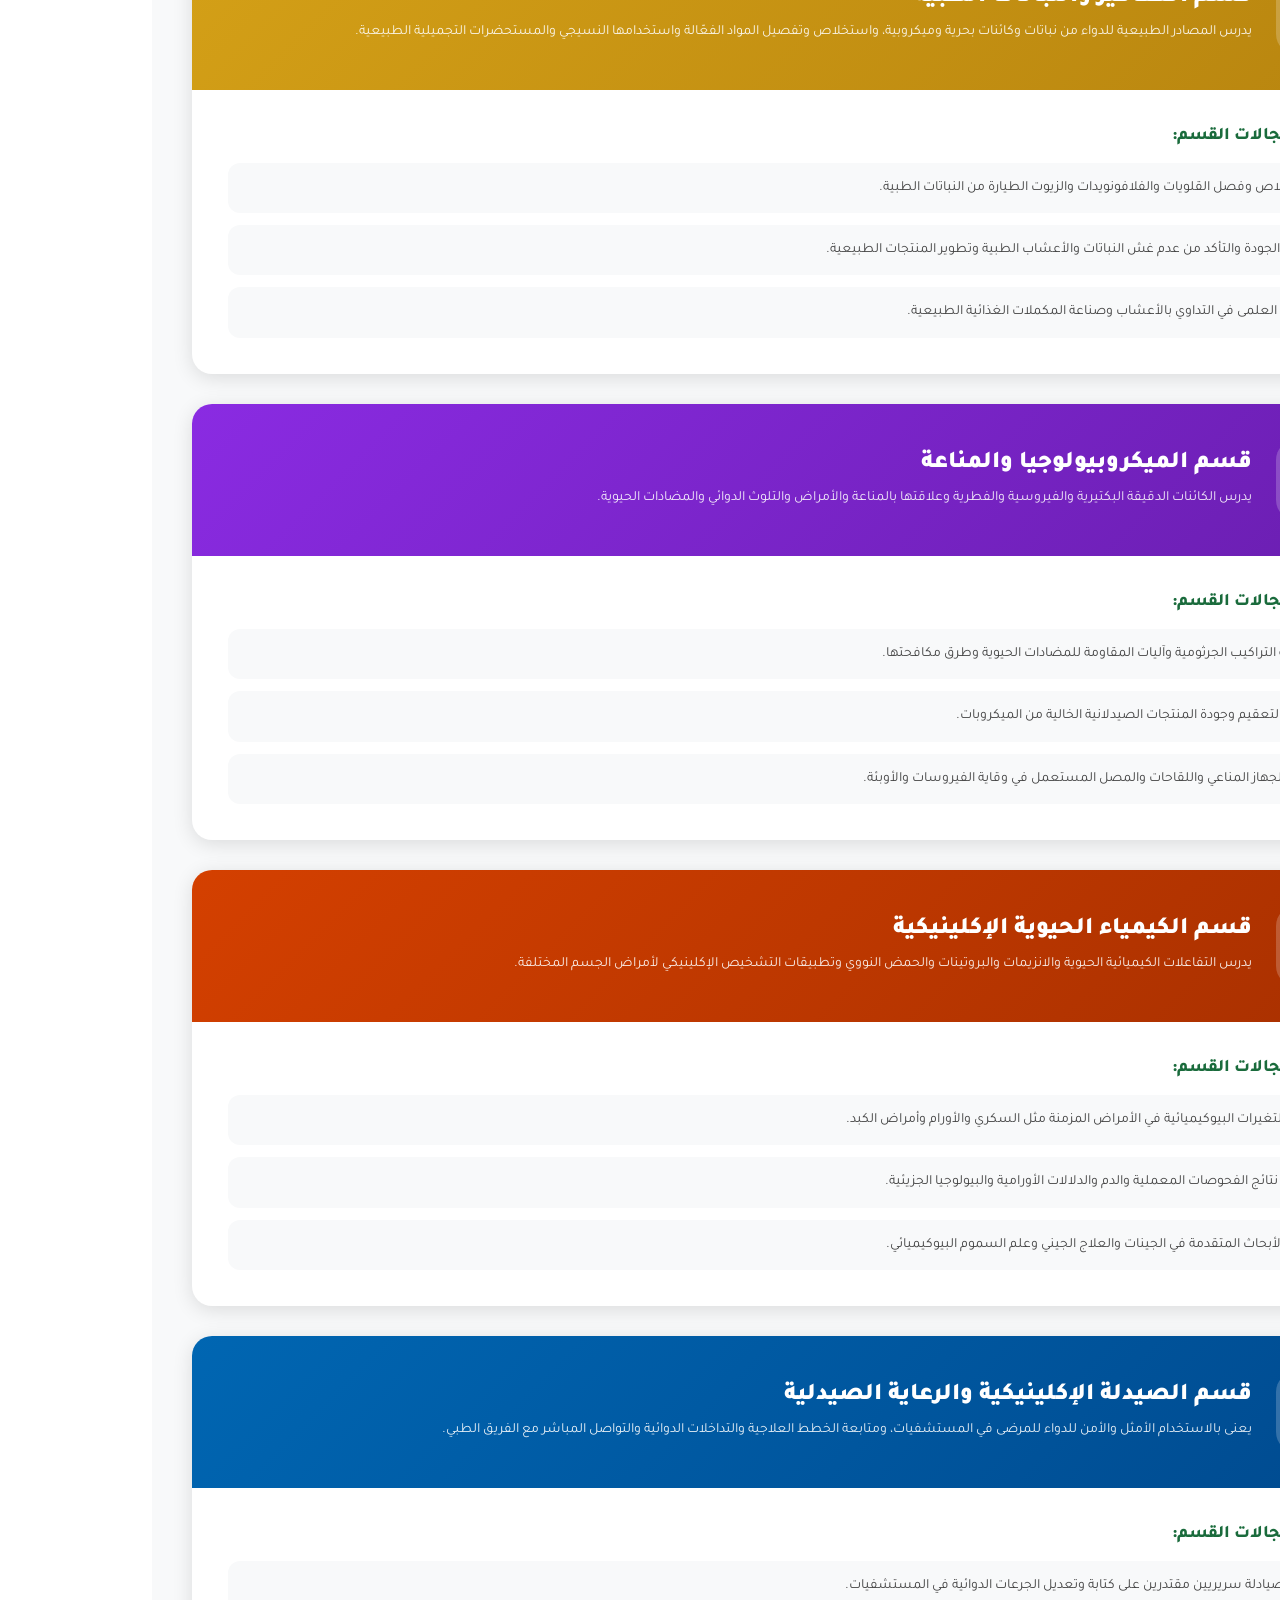
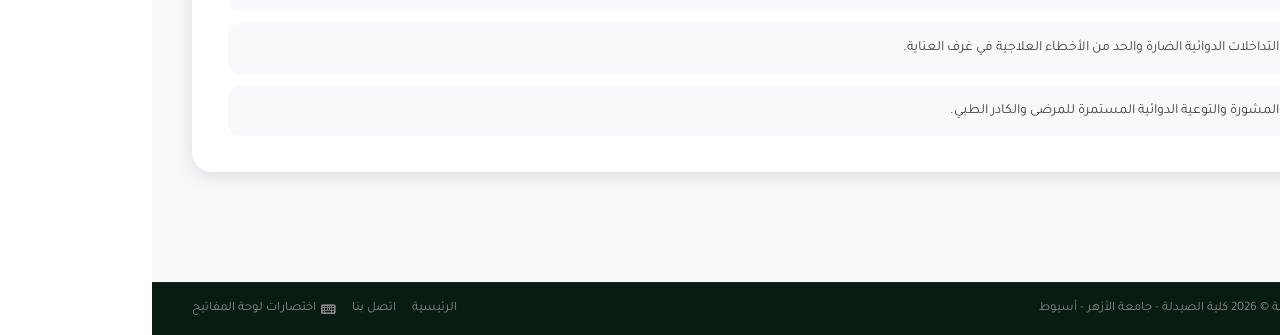
<file: departments.html>
<!DOCTYPE html>
<html lang="ar" dir="rtl">

<head>
  <meta charset="UTF-8" />
  <meta name="viewport" content="width=device-width, initial-scale=1.0" />
  <title>الأقسام الأكاديمية | كلية الصيدلة - جامعة الأزهر - أسيوط</title>
  <meta name="description"
    content="الأقسام العلمية والأكاديمية بكلية الصيدلة جامعة الأزهر أسيوط: الكيمياء الصيدلية، الصيدلانيات، العقاقير، الميكروبيولوجيا، الكيمياء الحيوية، الصيدلة الإكلينيكية." />
  <meta property="og:type" content="website" />
  <meta property="og:url" content="https://pharma-as-azedueg.vercel.app/departments.html" />
  <meta property="og:title" content="الأقسام الأكاديمية | كلية الصيدلة - جامعة الأزهر - أسيوط" />
  <meta property="og:description"
    content="تعرّف على الـ 6 أقسام الأكاديمية التابعة لكلية الصيدلة بجامعة الأزهر أسيوط" />
  <meta property="og:image" content="https://pharma-as-azedueg.vercel.app/og-image.png" />
  <meta property="og:image:width" content="1200" />
  <meta property="og:image:height" content="630" />
  <meta property="og:locale" content="ar_EG" />
  <meta property="og:site_name" content="كلية الصيدلة - جامعة الأزهر - أسيوط" />
  <meta name="twitter:card" content="summary_large_image" />
  <meta name="twitter:image" content="https://pharma-as-azedueg.vercel.app/og-image.png" />
  <link rel="canonical" href="https://pharma-as-azedueg.vercel.app/departments.html" />
  <link rel="preconnect" href="https://fonts.googleapis.com" />
  <link rel="preconnect" href="https://fonts.gstatic.com" crossorigin />
  <link
    href="https://fonts.googleapis.com/css2?family=Tajawal:wght@300;400;500;700;800;900&family=Cairo:wght@300;400;600;700;900&display=swap"
    rel="stylesheet" />
  <link rel="stylesheet" href="https://cdnjs.cloudflare.com/ajax/libs/font-awesome/6.5.0/css/all.min.css" />
  <link rel="stylesheet" href="styles.css" />
</head>

<body>

  <!-- Preloader -->
  <div id="preloader">
    <div class="spinner-box">
      <div class="configure-border-1">
        <div class="configure-core"></div>
      </div>
      <div class="configure-border-2">
        <div class="configure-core"></div>
      </div>
      <div class="preloader-text">كلية الصيدلة - جامعة الأزهر أسيوط</div>
    </div>
  </div>

  <!-- TOP BAR -->
  <div class="topbar">
    <div class="container">
      <div class="topbar-inner">
        <div class="topbar-right">
          <i class="fas fa-phone-alt"></i><span>088 - 2366068</span>
          <span class="divider-v"></span>
          <i class="fas fa-envelope"></i><span>info@pharmacy.azhar.edu.eg</span>
        </div>
        <div class="topbar-left">
          <a href="https://www.facebook.com/pharmacyazharboysassuit" target="_blank" rel="noopener" class="social-link" title="فيسبوك"><i class="fab fa-facebook-f"></i></a>
          <a href="https://www.facebook.com/pharmacyazharboysassuit" target="_blank" rel="noopener" class="social-link" title="يوتيوب"><i class="fab fa-youtube"></i></a>
          <a href="https://www.facebook.com/pharmacyazharboysassuit" target="_blank" rel="noopener" class="social-link" title="تويتر"><i class="fab fa-x-twitter"></i></a>
          <a href="https://www.facebook.com/pharmacyazharboysassuit" target="_blank" rel="noopener" class="social-link" title="إنستغرام"><i class="fab fa-instagram"></i></a>
          <div class="lang-switch"><a href="javascript:void(0)" class="active">عربي</a><span>|</span><a href="javascript:void(0)">English</a></div>
        </div>
      </div>
    </div>
  </div>

  <!-- HEADER -->
  <header id="header" class="site-header">
    <div class="container">
      <div class="header-inner">
        <div class="logos-area">
          <a href="index"><img src="pharma-as logo.png" alt="كلية الصيدلة - أسيوط"
              class="logo logo-pharmacy" /></a>
          <div class="site-title-area">
            <div class="site-name">كلية الصيدلة</div>
            <p class="site-subtitle">جامعة الأزهر &mdash; أسيوط</p>
            <p class="site-subtitle-en">Faculty of Pharmacy &mdash; Al-Azhar University &mdash; Assiut</p>
          </div>
          <a href="index"><img src="al-azhar-university-seeklogo.png" alt="جامعة الأزهر"
              class="logo logo-azhar" /></a>
        </div>
        <button class="hamburger" id="hamburger" aria-label="قائمة التنقل" aria-expanded="false"><span></span><span></span><span></span></button>
      </div>
    </div>
    <nav class="main-nav" id="mainNav" aria-label="القائمة الرئيسية">
      <div class="container">
        <ul class="nav-menu">
          <li class="nav-item" data-page="index"><a href="index">الرئيسية</a></li>
          <li class="nav-item has-dropdown" data-page="about">
            <a href="about">الكلية <i class="fas fa-angle-down"></i></a>
            <ul class="dropdown">
              <li><a href="about#dean"><i class="fas fa-quote-right"></i> كلمة العميد</a></li>
              <li><a href="about"><i class="fas fa-university"></i> عن الكلية</a></li>
              <li><a href="about#administration"><i class="fas fa-user-tie"></i> عمادة الكلية</a></li>
              <li><a href="about#agencies"><i class="fas fa-users"></i> وكالات الكلية</a></li>
              <li><a href="about#management"><i class="fas fa-building"></i> إدارة الكلية</a></li>
              <li><a href="community"><i class="fas fa-handshake"></i> الشراكة المجتمعية</a></li>
              <li><a href="about#councils"><i class="fas fa-gavel"></i> مجالس الكلية</a></li>
            </ul>
          </li>
          <li class="nav-item" data-page="departments"><a href="departments">أقسام الكلية</a></li>
          <li class="nav-item has-dropdown" data-page="academic-programs">
            <a href="academic-programs">البرامج الأكاديمية <i class="fas fa-angle-down"></i></a>
            <ul class="dropdown">
              <li><a href="academic-programs#bachelor"><i class="fas fa-graduation-cap"></i> بكالوريوس الصيدلة</a></li>
              <li><a href="academic-programs#postgrad"><i class="fas fa-flask"></i> برامج الدراسات العليا</a></li>
            </ul>
          </li>
          <li class="nav-item has-dropdown" data-page="research">
            <a href="research">البحث العلمي <i class="fas fa-angle-down"></i></a>
            <ul class="dropdown">
              <li><a href="research#lab"><i class="fas fa-microscope"></i> المختبر المركزي</a></li>
              <li><a href="research#interests"><i class="fas fa-lightbulb"></i> الاهتمامات البحثية</a></li>
              <li><a href="research#entities"><i class="fas fa-atom"></i> الكيانات البحثية</a></li>
              <li><a href="research#training"><i class="fas fa-chalkboard-teacher"></i> التدريب البحثي</a></li>
            </ul>
          </li>
          <li class="nav-item" data-page="community"><a href="community">خدمة المجتمع</a></li>
          <li class="nav-item has-dropdown" data-page="students">
            <a href="students">الطلاب <i class="fas fa-angle-down"></i></a>
            <ul class="dropdown">
              <li><a href="students#future"><i class="fas fa-user-graduate"></i> طلبة المستقبل</a></li>
              <li><a href="students#current"><i class="fas fa-users"></i> الطلبة الحاليين</a></li>
              <li><a href="students#schedules"><i class="fas fa-calendar-alt"></i> الجداول الدراسية</a></li>
            </ul>
          </li>
          <li class="nav-item" data-page="faculty"><a href="faculty">الهيئة التدريسية</a></li>
          <li class="nav-item" data-page="achievements"><a href="achievements">الإنجازات والتميز 🏆</a></li>
          <li class="nav-item" data-page="gallery"><a href="gallery">معرض الصور</a></li>
          <li class="nav-item" data-page="news"><a href="news">الأخبار والفعاليات</a></li>
          <li class="nav-item" data-page="contact"><a href="contact">اتصل بنا</a></li>
        </ul>
      </div>
    </nav>
  </header>

  <!-- PAGE HERO -->
  <section class="page-hero">
    <div class="hero-circle hero-circle-1"></div>
    <div class="hero-circle hero-circle-2"></div>
    <div class="container">
      <div class="page-hero-content">
        <nav class="breadcrumb">
          <a href="index"><i class="fas fa-home"></i> الرئيسية</a>
          <span class="sep"><i class="fas fa-angle-left"></i></span>
          <span class="current">الأقسام الأكاديمية</span>
        </nav>
        <h1>الأقسام الأكاديمية</h1>
        <p class="hero-lead">تضم الكلية ستة أقسام علمية متخصصة تساهم في إعداد الكوادر الصيدلانية المؤهلة وتطوير البحث
          العلمي التطبيقي في شتى علوم الصيدلة.</p>
        <div class="page-hero-meta">
          <span><i class="fas fa-university"></i> 6 أقسام أكاديمية</span>
          <span><i class="fas fa-flask"></i> مختبرات علمية متخصصة</span>
          <span><i class="fas fa-graduation-cap"></i> دراسات أولية وعليا</span>
        </div>
      </div>
    </div>
  </section>

  <!-- DEPARTMENTS FULL LIST -->
  <section class="section" style="background:#f8f9fa;">
    <div class="container">

      <!-- Dept 1 -->
      <div class="dept-full-card" id="pharmaceutical-chemistry">
        <div class="dept-full-header" style="background:linear-gradient(135deg,#1a6b3c,#2a8a52);">
          <div class="dept-icon-lg"><i class="fas fa-atom"></i></div>
          <div>
            <h2>قسم الكيمياء الصيدلية والتحليلية</h2>
            <p>يختص بتصميم وتشييد المركبات الدوائية وتحديد خواصها الكيميائية والفيزيائية وتطبيق أحدث التقنيات التحليلية
              للمستحضرات الدوائية.</p>
          </div>
        </div>
        <div class="dept-full-body">
          <h3 style="font-size:1.1rem;font-weight:800;color:var(--primary);margin-bottom:16px;">أهداف ومجالات القسم:
          </h3>
          <div class="dept-objectives">
            <div class="dept-objective"><i class="fas fa-check-circle"></i>
              <p>دراسة التشييد الكيميائي للأدوية وتصميم مركبات جديدة ذات فاعلية علاجية عالية.</p>
            </div>
            <div class="dept-objective"><i class="fas fa-check-circle"></i>
              <p>تطوير طرق تحليلية دقيقة (HPLC, UV-Vis, Mass Spec) لرقابة جودة الأدوية.</p>
            </div>
            <div class="dept-objective"><i class="fas fa-check-circle"></i>
              <p>تدريب الطلاب على العمل الأمني والدقيق داخل المختبرات الكيميائية الصيدلية.</p>
            </div>
          </div>
        </div>
      </div>

      <!-- Dept 2 -->
      <div class="dept-full-card" id="pharmaceutics">
        <div class="dept-full-header" style="background:linear-gradient(135deg,#0a8a5c,#1a6b3c);">
          <div class="dept-icon-lg"><i class="fas fa-pills"></i></div>
          <div>
            <h2>قسم الصيدلانيات والتكنولوجيا الصيدلية</h2>
            <p>يتناول التكنولوجيا الصيدلية، صياغة الأشكال الدوائية الحديثة، دراسة الحركية الدوائية والتحرر الموجه
              للأدوية داخل الجسم.</p>
          </div>
        </div>
        <div class="dept-full-body">
          <h3 style="font-size:1.1rem;font-weight:800;color:var(--primary);margin-bottom:16px;">أهداف ومجالات القسم:
          </h3>
          <div class="dept-objectives">
            <div class="dept-objective"><i class="fas fa-check-circle"></i>
              <p>تطوير وصياغة الأقراص، الكبسولات، المراهم، والمحاليل الوريدية والنانوية.</p>
            </div>
            <div class="dept-objective"><i class="fas fa-check-circle"></i>
              <p>دراسة الثبات الدوائي وتحديد تاريخ الصلاحية ومعدل الامتصاص والإنطلاق الدوائي.</p>
            </div>
            <div class="dept-objective"><i class="fas fa-check-circle"></i>
              <p>ربط التكنولوجيا الدوائية بالتصنيع الدوائي الصناعي في المصانع الكبرى.</p>
            </div>
          </div>
        </div>
      </div>

      <!-- Dept 3 -->
      <div class="dept-full-card" id="pharmacognosy">
        <div class="dept-full-header" style="background:linear-gradient(135deg,#d4a017,#b8850f);">
          <div class="dept-icon-lg"><i class="fas fa-leaf"></i></div>
          <div>
            <h2>قسم العقاقير والنباتات الطبية</h2>
            <p>يدرس المصادر الطبيعية للدواء من نباتات وكائنات بحرية وميكروبية، واستخلاص وتفصيل المواد الفعّالة
              واستخدامها النسيجي والمستحضرات التجميلية الطبيعية.</p>
          </div>
        </div>
        <div class="dept-full-body">
          <h3 style="font-size:1.1rem;font-weight:800;color:var(--primary);margin-bottom:16px;">أهداف ومجالات القسم:
          </h3>
          <div class="dept-objectives">
            <div class="dept-objective"><i class="fas fa-check-circle"></i>
              <p>استخلاص وفصل القلويات والفلافونويدات والزيوت الطيارة من النباتات الطبية.</p>
            </div>
            <div class="dept-objective"><i class="fas fa-check-circle"></i>
              <p>تقييم الجودة والتأكد من عدم غش النباتات والأعشاب الطبية وتطوير المنتجات الطبيعية.</p>
            </div>
            <div class="dept-objective"><i class="fas fa-check-circle"></i>
              <p>البحث العلمى في التداوي بالأعشاب وصناعة المكملات الغذائية الطبيعية.</p>
            </div>
          </div>
        </div>
      </div>

      <!-- Dept 4 -->
      <div class="dept-full-card" id="microbiology">
        <div class="dept-full-header" style="background:linear-gradient(135deg,#8a2be2,#6a1eb0);">
          <div class="dept-icon-lg"><i class="fas fa-bacterium"></i></div>
          <div>
            <h2>قسم الميكروبيولوجيا والمناعة</h2>
            <p>يدرس الكائنات الدقيقة البكتيرية والفيروسية والفطرية وعلاقتها بالمناعة والأمراض والتلوث الدوائي والمضادات
              الحيوية.</p>
          </div>
        </div>
        <div class="dept-full-body">
          <h3 style="font-size:1.1rem;font-weight:800;color:var(--primary);margin-bottom:16px;">أهداف ومجالات القسم:
          </h3>
          <div class="dept-objectives">
            <div class="dept-objective"><i class="fas fa-check-circle"></i>
              <p>دراسة التراكيب الجرثومية وآليات المقاومة للمضادات الحيوية وطرق مكافحتها.</p>
            </div>
            <div class="dept-objective"><i class="fas fa-check-circle"></i>
              <p>اختبار التعقيم وجودة المنتجات الصيدلانية الخالية من الميكروبات.</p>
            </div>
            <div class="dept-objective"><i class="fas fa-check-circle"></i>
              <p>فهم الجهاز المناعي واللقاحات والمصل المستعمل في وقاية الفيروسات والأوبئة.</p>
            </div>
          </div>
        </div>
      </div>

      <!-- Dept 5 -->
      <div class="dept-full-card" id="biochemistry">
        <div class="dept-full-header" style="background:linear-gradient(135deg,#d44000,#a83000);">
          <div class="dept-icon-lg"><i class="fas fa-dna"></i></div>
          <div>
            <h2>قسم الكيمياء الحيوية الإكلينيكية</h2>
            <p>يدرس التفاعلات الكيميائية الحيوية والانزيمات والبروتينات والحمض النووي وتطبيقات التشخيص الإكلينيكي لأمراض
              الجسم المختلفة.</p>
          </div>
        </div>
        <div class="dept-full-body">
          <h3 style="font-size:1.1rem;font-weight:800;color:var(--primary);margin-bottom:16px;">أهداف ومجالات القسم:
          </h3>
          <div class="dept-objectives">
            <div class="dept-objective"><i class="fas fa-check-circle"></i>
              <p>فهم التغيرات البيوكيميائية في الأمراض المزمنة مثل السكري والأورام وأمراض الكبد.</p>
            </div>
            <div class="dept-objective"><i class="fas fa-check-circle"></i>
              <p>تحليل نتائج الفحوصات المعملية والدم والدلالات الأورامية والبيولوجيا الجزيئية.</p>
            </div>
            <div class="dept-objective"><i class="fas fa-check-circle"></i>
              <p>إجراء الأبحاث المتقدمة في الجينات والعلاج الجيني وعلم السموم البيوكيميائي.</p>
            </div>
          </div>
        </div>
      </div>

      <!-- Dept 6 -->
      <div class="dept-full-card" id="clinical-pharmacy">
        <div class="dept-full-header" style="background:linear-gradient(135deg,#0066b2,#004a8f);">
          <div class="dept-icon-lg"><i class="fas fa-hospital-user"></i></div>
          <div>
            <h2>قسم الصيدلة الإكلينيكية والرعاية الصيدلية</h2>
            <p>يعنى بالاستخدام الأمثل والأمن للدواء للمرضى في المستشفيات، ومتابعة الخطط العلاجية والتداخلات الدوائية
              والتواصل المباشر مع الفريق الطبي.</p>
          </div>
        </div>
        <div class="dept-full-body">
          <h3 style="font-size:1.1rem;font-weight:800;color:var(--primary);margin-bottom:16px;">أهداف ومجالات القسم:
          </h3>
          <div class="dept-objectives">
            <div class="dept-objective"><i class="fas fa-check-circle"></i>
              <p>إعداد صيادلة سريريين مقتدرين على كتابة وتعديل الجرعات الدوائية في المستشفيات.</p>
            </div>
            <div class="dept-objective"><i class="fas fa-check-circle"></i>
              <p>تقليل التداخلات الدوائية الضارة والحد من الأخطاء العلاجية في غرف العناية.</p>
            </div>
            <div class="dept-objective"><i class="fas fa-check-circle"></i>
              <p>تقديم المشورة والتوعية الدوائية المستمرة للمرضى والكادر الطبي.</p>
            </div>
          </div>
        </div>
      </div>

    </div>
  </section>

  <!-- FOOTER -->
  <footer class="site-footer">
    <div class="footer-bottom">
      <div class="container">
        <div class="footer-bottom-inner">
          <p>جميع الحقوق محفوظة &copy; 2026 كلية الصيدلة - جامعة الأزهر - أسيوط</p>
          <div class="footer-bottom-links"><a href="index">الرئيسية</a><a href="contact">اتصل بنا</a></div>
        </div>
      </div>
    </div>
  </footer>

  <button class="back-to-top" id="backToTop" aria-label="العودة للأعلى"><i class="fas fa-arrow-up"></i></button>
  <script src="script.js"></script>
</body>

</html>
</file>
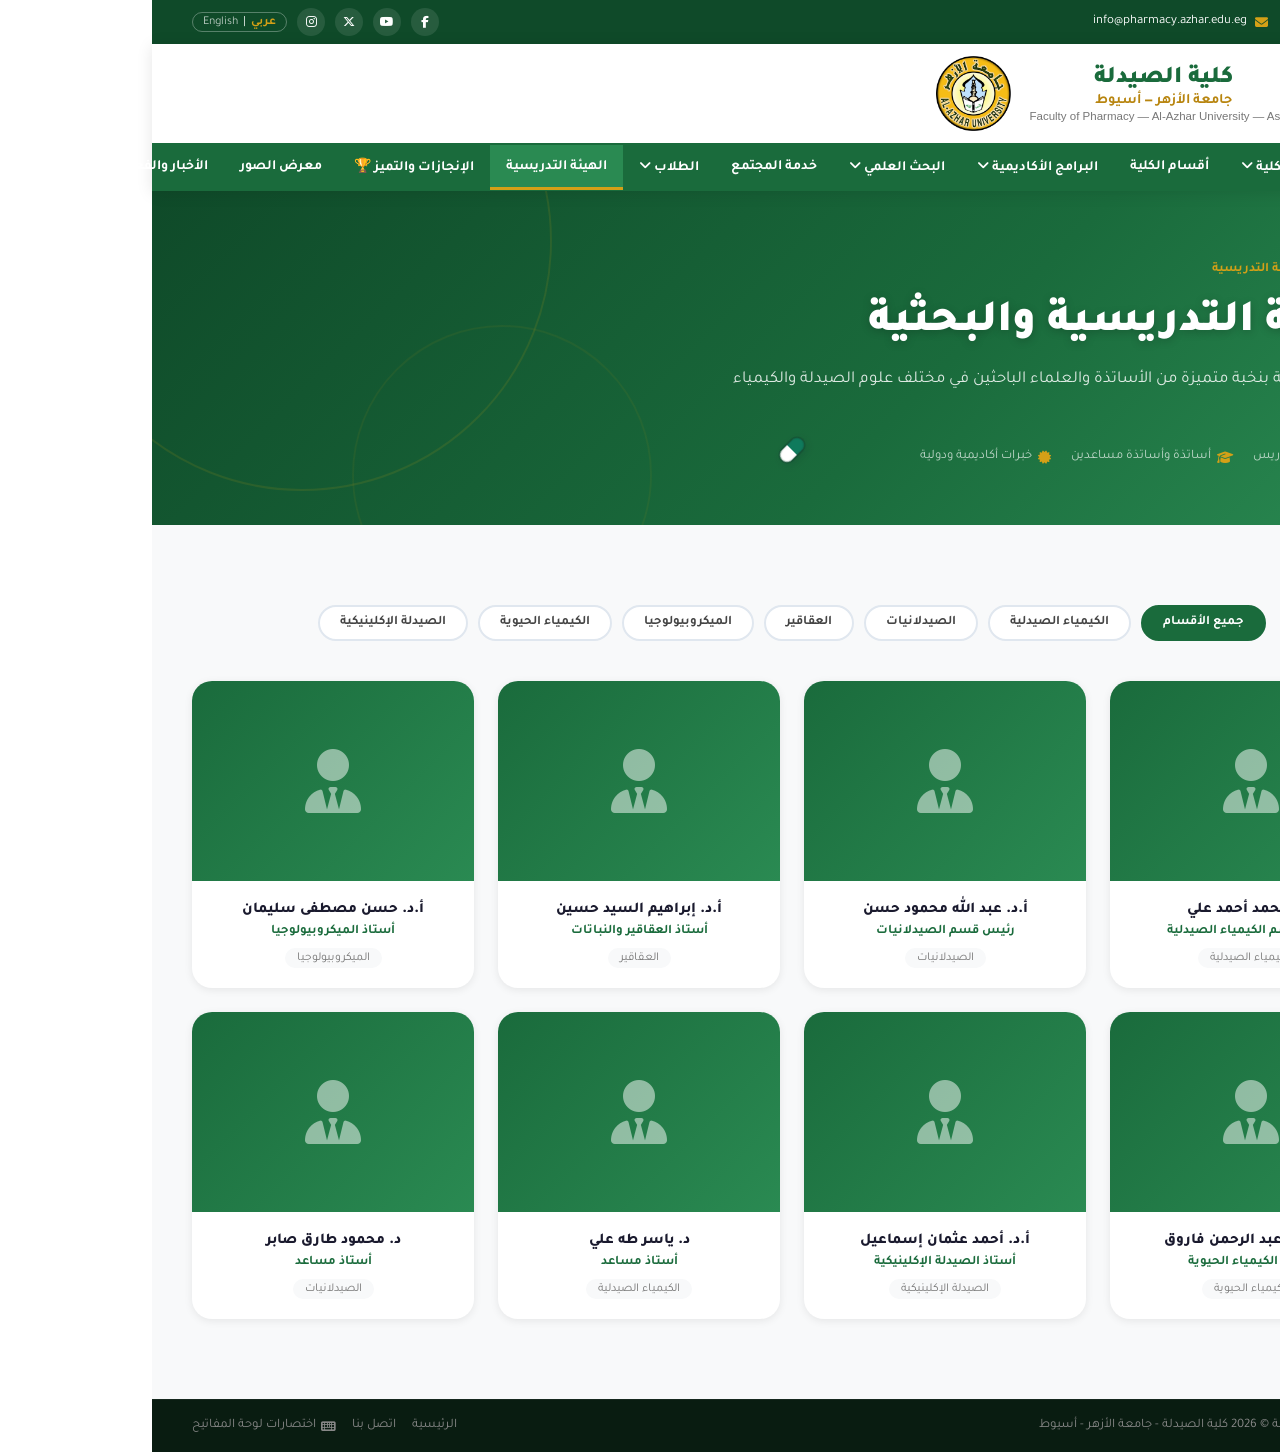
<file: faculty.html>
<!DOCTYPE html>
<html lang="ar" dir="rtl">

<head>
  <meta charset="UTF-8" />
  <meta name="viewport" content="width=device-width, initial-scale=1.0" />
  <title>الهيئة التدريسية | كلية الصيدلة - جامعة الأزهر - أسيوط</title>
  <meta name="description"
    content="أعضاء هيئة التدريس والمعيدون والمدرسون المساعدون بكلية الصيدلة جامعة الأزهر أسيوط - نخبة من القامات العلمية والأساتذة المتميزين." />
  <meta property="og:type" content="website" />
  <meta property="og:url" content="https://pharma-as-azedueg.vercel.app/faculty.html" />
  <meta property="og:title" content="الهيئة التدريسية | كلية الصيدلة - جامعة الأزهر - أسيوط" />
  <meta property="og:description" content="دليل أعضاء هيئة التدريس بكلية الصيدلة بجامعة الأزهر أسيوط" />
  <meta property="og:image" content="https://pharma-as-azedueg.vercel.app/og-image.png" />
  <meta property="og:image:width" content="1200" />
  <meta property="og:image:height" content="630" />
  <meta property="og:locale" content="ar_EG" />
  <meta property="og:site_name" content="كلية الصيدلة - جامعة الأزهر - أسيوط" />
  <meta name="twitter:card" content="summary_large_image" />
  <meta name="twitter:image" content="https://pharma-as-azedueg.vercel.app/og-image.png" />
  <link rel="canonical" href="https://pharma-as-azedueg.vercel.app/faculty.html" />
  <link rel="preconnect" href="https://fonts.googleapis.com" />
  <link rel="preconnect" href="https://fonts.gstatic.com" crossorigin />
  <link
    href="https://fonts.googleapis.com/css2?family=Tajawal:wght@300;400;500;700;800;900&family=Cairo:wght@300;400;600;700;900&display=swap"
    rel="stylesheet" />
  <link rel="stylesheet" href="https://cdnjs.cloudflare.com/ajax/libs/font-awesome/6.5.0/css/all.min.css" />
  <link rel="stylesheet" href="styles.css" />
</head>

<body>

  <!-- Preloader -->
  <div id="preloader">
    <div class="spinner-box">
      <div class="configure-border-1">
        <div class="configure-core"></div>
      </div>
      <div class="configure-border-2">
        <div class="configure-core"></div>
      </div>
      <div class="preloader-text">كلية الصيدلة - جامعة الأزهر أسيوط</div>
    </div>
  </div>

  <!-- TOP BAR -->
  <div class="topbar">
    <div class="container">
      <div class="topbar-inner">
        <div class="topbar-right">
          <i class="fas fa-phone-alt"></i><span>088 - 2366068</span>
          <span class="divider-v"></span>
          <i class="fas fa-envelope"></i><span>info@pharmacy.azhar.edu.eg</span>
        </div>
        <div class="topbar-left">
          <a href="https://www.facebook.com/pharmacyazharboysassuit" target="_blank" rel="noopener" class="social-link" title="فيسبوك"><i class="fab fa-facebook-f"></i></a>
          <a href="https://www.facebook.com/pharmacyazharboysassuit" target="_blank" rel="noopener" class="social-link" title="يوتيوب"><i class="fab fa-youtube"></i></a>
          <a href="https://www.facebook.com/pharmacyazharboysassuit" target="_blank" rel="noopener" class="social-link" title="تويتر"><i class="fab fa-x-twitter"></i></a>
          <a href="https://www.facebook.com/pharmacyazharboysassuit" target="_blank" rel="noopener" class="social-link" title="إنستغرام"><i class="fab fa-instagram"></i></a>
          <div class="lang-switch"><a href="javascript:void(0)" class="active">عربي</a><span>|</span><a href="javascript:void(0)">English</a></div>
        </div>
      </div>
    </div>
  </div>

  <!-- HEADER -->
  <header id="header" class="site-header">
    <div class="container">
      <div class="header-inner">
        <div class="logos-area">
          <a href="index"><img src="pharma-as logo.png" alt="كلية الصيدلة - أسيوط"
              class="logo logo-pharmacy" /></a>
          <div class="site-title-area">
            <div class="site-name">كلية الصيدلة</div>
            <p class="site-subtitle">جامعة الأزهر &mdash; أسيوط</p>
            <p class="site-subtitle-en">Faculty of Pharmacy &mdash; Al-Azhar University &mdash; Assiut</p>
          </div>
          <a href="index"><img src="al-azhar-university-seeklogo.png" alt="جامعة الأزهر"
              class="logo logo-azhar" /></a>
        </div>
        <button class="hamburger" id="hamburger" aria-label="قائمة التنقل" aria-expanded="false"><span></span><span></span><span></span></button>
      </div>
    </div>
    <nav class="main-nav" id="mainNav" aria-label="القائمة الرئيسية">
      <div class="container">
        <ul class="nav-menu">
          <li class="nav-item" data-page="index"><a href="index">الرئيسية</a></li>
          <li class="nav-item has-dropdown" data-page="about">
            <a href="about">الكلية <i class="fas fa-angle-down"></i></a>
            <ul class="dropdown">
              <li><a href="about#dean"><i class="fas fa-quote-right"></i> كلمة العميد</a></li>
              <li><a href="about"><i class="fas fa-university"></i> عن الكلية</a></li>
              <li><a href="about#administration"><i class="fas fa-user-tie"></i> عمادة الكلية</a></li>
              <li><a href="about#agencies"><i class="fas fa-users"></i> وكالات الكلية</a></li>
              <li><a href="about#management"><i class="fas fa-building"></i> إدارة الكلية</a></li>
              <li><a href="community"><i class="fas fa-handshake"></i> الشراكة المجتمعية</a></li>
              <li><a href="about#councils"><i class="fas fa-gavel"></i> مجالس الكلية</a></li>
            </ul>
          </li>
          <li class="nav-item" data-page="departments"><a href="departments">أقسام الكلية</a></li>
          <li class="nav-item has-dropdown" data-page="academic-programs">
            <a href="academic-programs">البرامج الأكاديمية <i class="fas fa-angle-down"></i></a>
            <ul class="dropdown">
              <li><a href="academic-programs#bachelor"><i class="fas fa-graduation-cap"></i> بكالوريوس الصيدلة</a></li>
              <li><a href="academic-programs#postgrad"><i class="fas fa-flask"></i> برامج الدراسات العليا</a></li>
            </ul>
          </li>
          <li class="nav-item has-dropdown" data-page="research">
            <a href="research">البحث العلمي <i class="fas fa-angle-down"></i></a>
            <ul class="dropdown">
              <li><a href="research#lab"><i class="fas fa-microscope"></i> المختبر المركزي</a></li>
              <li><a href="research#interests"><i class="fas fa-lightbulb"></i> الاهتمامات البحثية</a></li>
              <li><a href="research#entities"><i class="fas fa-atom"></i> الكيانات البحثية</a></li>
              <li><a href="research#training"><i class="fas fa-chalkboard-teacher"></i> التدريب البحثي</a></li>
            </ul>
          </li>
          <li class="nav-item" data-page="community"><a href="community">خدمة المجتمع</a></li>
          <li class="nav-item has-dropdown" data-page="students">
            <a href="students">الطلاب <i class="fas fa-angle-down"></i></a>
            <ul class="dropdown">
              <li><a href="students#future"><i class="fas fa-user-graduate"></i> طلبة المستقبل</a></li>
              <li><a href="students#current"><i class="fas fa-users"></i> الطلبة الحاليين</a></li>
              <li><a href="students#schedules"><i class="fas fa-calendar-alt"></i> الجداول الدراسية</a></li>
            </ul>
          </li>
          <li class="nav-item" data-page="faculty"><a href="faculty">الهيئة التدريسية</a></li>
          <li class="nav-item" data-page="achievements"><a href="achievements">الإنجازات والتميز 🏆</a></li>
          <li class="nav-item" data-page="gallery"><a href="gallery">معرض الصور</a></li>
          <li class="nav-item" data-page="news"><a href="news">الأخبار والفعاليات</a></li>
          <li class="nav-item" data-page="contact"><a href="contact">اتصل بنا</a></li>
        </ul>
      </div>
    </nav>
  </header>

  <!-- PAGE HERO -->
  <section class="page-hero">
    <div class="hero-circle hero-circle-1"></div>
    <div class="hero-circle hero-circle-2"></div>
    <div class="container">
      <div class="page-hero-content">
        <nav class="breadcrumb">
          <a href="index"><i class="fas fa-home"></i> الرئيسية</a>
          <span class="sep"><i class="fas fa-angle-left"></i></span>
          <span class="current">الهيئة التدريسية</span>
        </nav>
        <h1>الهيئة التدريسية والبحثية</h1>
        <p class="hero-lead">تزخر كلية الصيدلة بنخبة متميزة من الأساتذة والعلماء الباحثين في مختلف علوم الصيدلة
          والكيمياء والبيولوجيا.</p>
        <div class="page-hero-meta">
          <span><i class="fas fa-user-tie"></i> 120+ عضو هيئة تدريس</span>
          <span><i class="fas fa-graduation-cap"></i> أساتذة وأساتذة مساعدين</span>
          <span><i class="fas fa-certificate"></i> خبرات أكاديمية ودولية</span>
        </div>
      </div>
    </div>
  </section>

  <!-- FACULTY MEMBERS GRID -->
  <section class="section" style="background:#f8f9fa;">
    <div class="container">

      <!-- Filter Tabs -->
      <div class="faculty-filter-tabs">
        <button class="filter-tab active" data-filter="all">جميع الأقسام</button>
        <button class="filter-tab" data-filter="chem">الكيمياء الصيدلية</button>
        <button class="filter-tab" data-filter="pharm">الصيدلانيات</button>
        <button class="filter-tab" data-filter="cog">العقاقير</button>
        <button class="filter-tab" data-filter="micro">الميكروبيولوجيا</button>
        <button class="filter-tab" data-filter="bio">الكيمياء الحيوية</button>
        <button class="filter-tab" data-filter="clin">الصيدلة الإكلينيكية</button>
      </div>

      <div class="faculty-grid">
        <!-- Member 1 -->
        <div class="faculty-card" data-dept="chem">
          <div class="faculty-avatar"><i class="fas fa-user-tie"></i></div>
          <div class="faculty-body">
            <h3>أ.د. محمد أحمد علي</h3>
            <div class="faculty-rank">رئيس قسم الكيمياء الصيدلية</div>
            <span class="faculty-dept">الكيمياء الصيدلية</span>
          </div>
        </div>

        <!-- Member 2 -->
        <div class="faculty-card" data-dept="pharm">
          <div class="faculty-avatar"><i class="fas fa-user-tie"></i></div>
          <div class="faculty-body">
            <h3>أ.د. عبد الله محمود حسن</h3>
            <div class="faculty-rank">رئيس قسم الصيدلانيات</div>
            <span class="faculty-dept">الصيدلانيات</span>
          </div>
        </div>

        <!-- Member 3 -->
        <div class="faculty-card" data-dept="cog">
          <div class="faculty-avatar"><i class="fas fa-user-tie"></i></div>
          <div class="faculty-body">
            <h3>أ.د. إبراهيم السيد حسين</h3>
            <div class="faculty-rank">أستاذ العقاقير والنباتات</div>
            <span class="faculty-dept">العقاقير</span>
          </div>
        </div>

        <!-- Member 4 -->
        <div class="faculty-card" data-dept="micro">
          <div class="faculty-avatar"><i class="fas fa-user-tie"></i></div>
          <div class="faculty-body">
            <h3>أ.د. حسن مصطفى سليمان</h3>
            <div class="faculty-rank">أستاذ الميكروبيولوجيا</div>
            <span class="faculty-dept">الميكروبيولوجيا</span>
          </div>
        </div>

        <!-- Member 5 -->
        <div class="faculty-card" data-dept="bio">
          <div class="faculty-avatar"><i class="fas fa-user-tie"></i></div>
          <div class="faculty-body">
            <h3>أ.د. خالد عبد الرحمن فاروق</h3>
            <div class="faculty-rank">أستاذ الكيمياء الحيوية</div>
            <span class="faculty-dept">الكيمياء الحيوية</span>
          </div>
        </div>

        <!-- Member 6 -->
        <div class="faculty-card" data-dept="clin">
          <div class="faculty-avatar"><i class="fas fa-user-tie"></i></div>
          <div class="faculty-body">
            <h3>أ.د. أحمد عثمان إسماعيل</h3>
            <div class="faculty-rank">أستاذ الصيدلة الإكلينيكية</div>
            <span class="faculty-dept">الصيدلة الإكلينيكية</span>
          </div>
        </div>

        <!-- Member 7 -->
        <div class="faculty-card" data-dept="chem">
          <div class="faculty-avatar"><i class="fas fa-user-tie"></i></div>
          <div class="faculty-body">
            <h3>د. ياسر طه علي</h3>
            <div class="faculty-rank">أستاذ مساعد</div>
            <span class="faculty-dept">الكيمياء الصيدلية</span>
          </div>
        </div>

        <!-- Member 8 -->
        <div class="faculty-card" data-dept="pharm">
          <div class="faculty-avatar"><i class="fas fa-user-tie"></i></div>
          <div class="faculty-body">
            <h3>د. محمود طارق صابر</h3>
            <div class="faculty-rank">أستاذ مساعد</div>
            <span class="faculty-dept">الصيدلانيات</span>
          </div>
        </div>
      </div>

    </div>
  </section>

  <!-- FOOTER -->
  <footer class="site-footer">
    <div class="footer-bottom">
      <div class="container">
        <div class="footer-bottom-inner">
          <p>جميع الحقوق محفوظة &copy; 2026 كلية الصيدلة - جامعة الأزهر - أسيوط</p>
          <div class="footer-bottom-links"><a href="index">الرئيسية</a><a href="contact">اتصل بنا</a></div>
        </div>
      </div>
    </div>
  </footer>

  <button class="back-to-top" id="backToTop" aria-label="العودة للأعلى"><i class="fas fa-arrow-up"></i></button>
  <script src="script.js"></script>
</body>

</html>
</file>
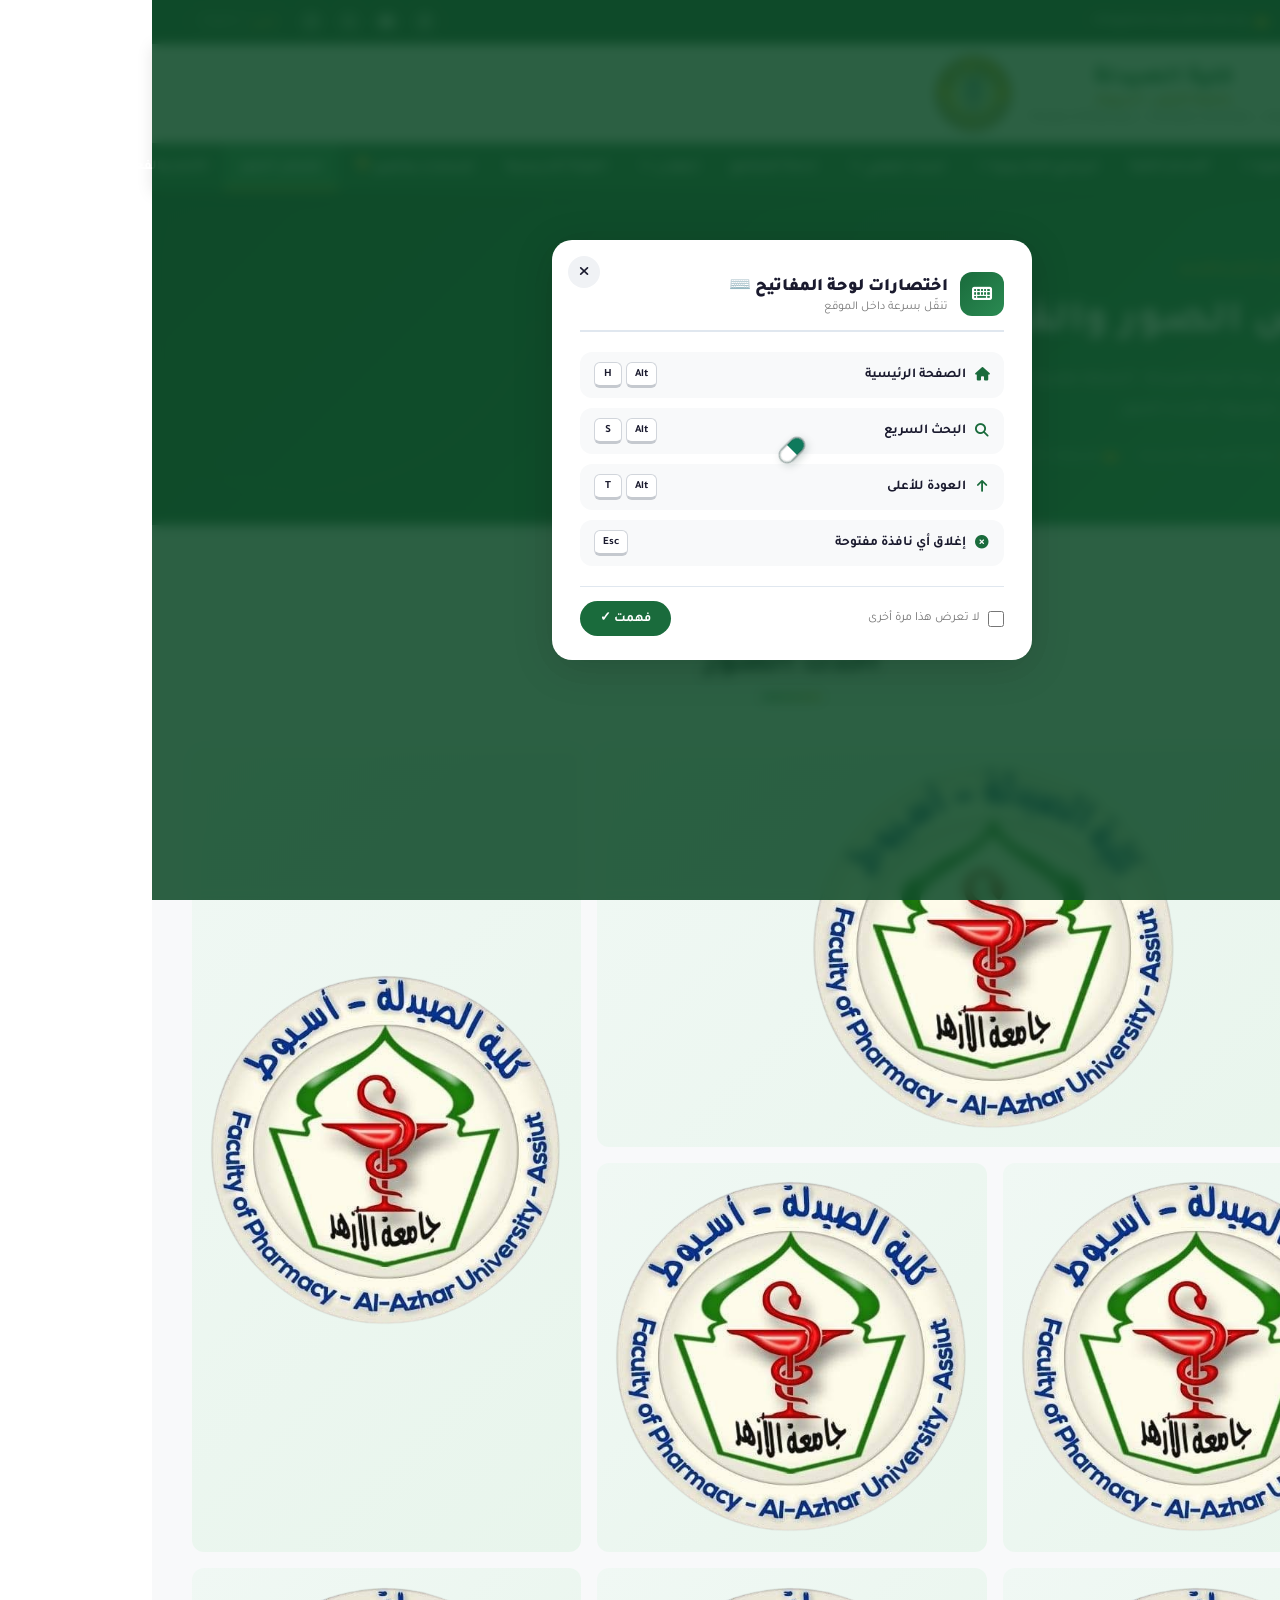
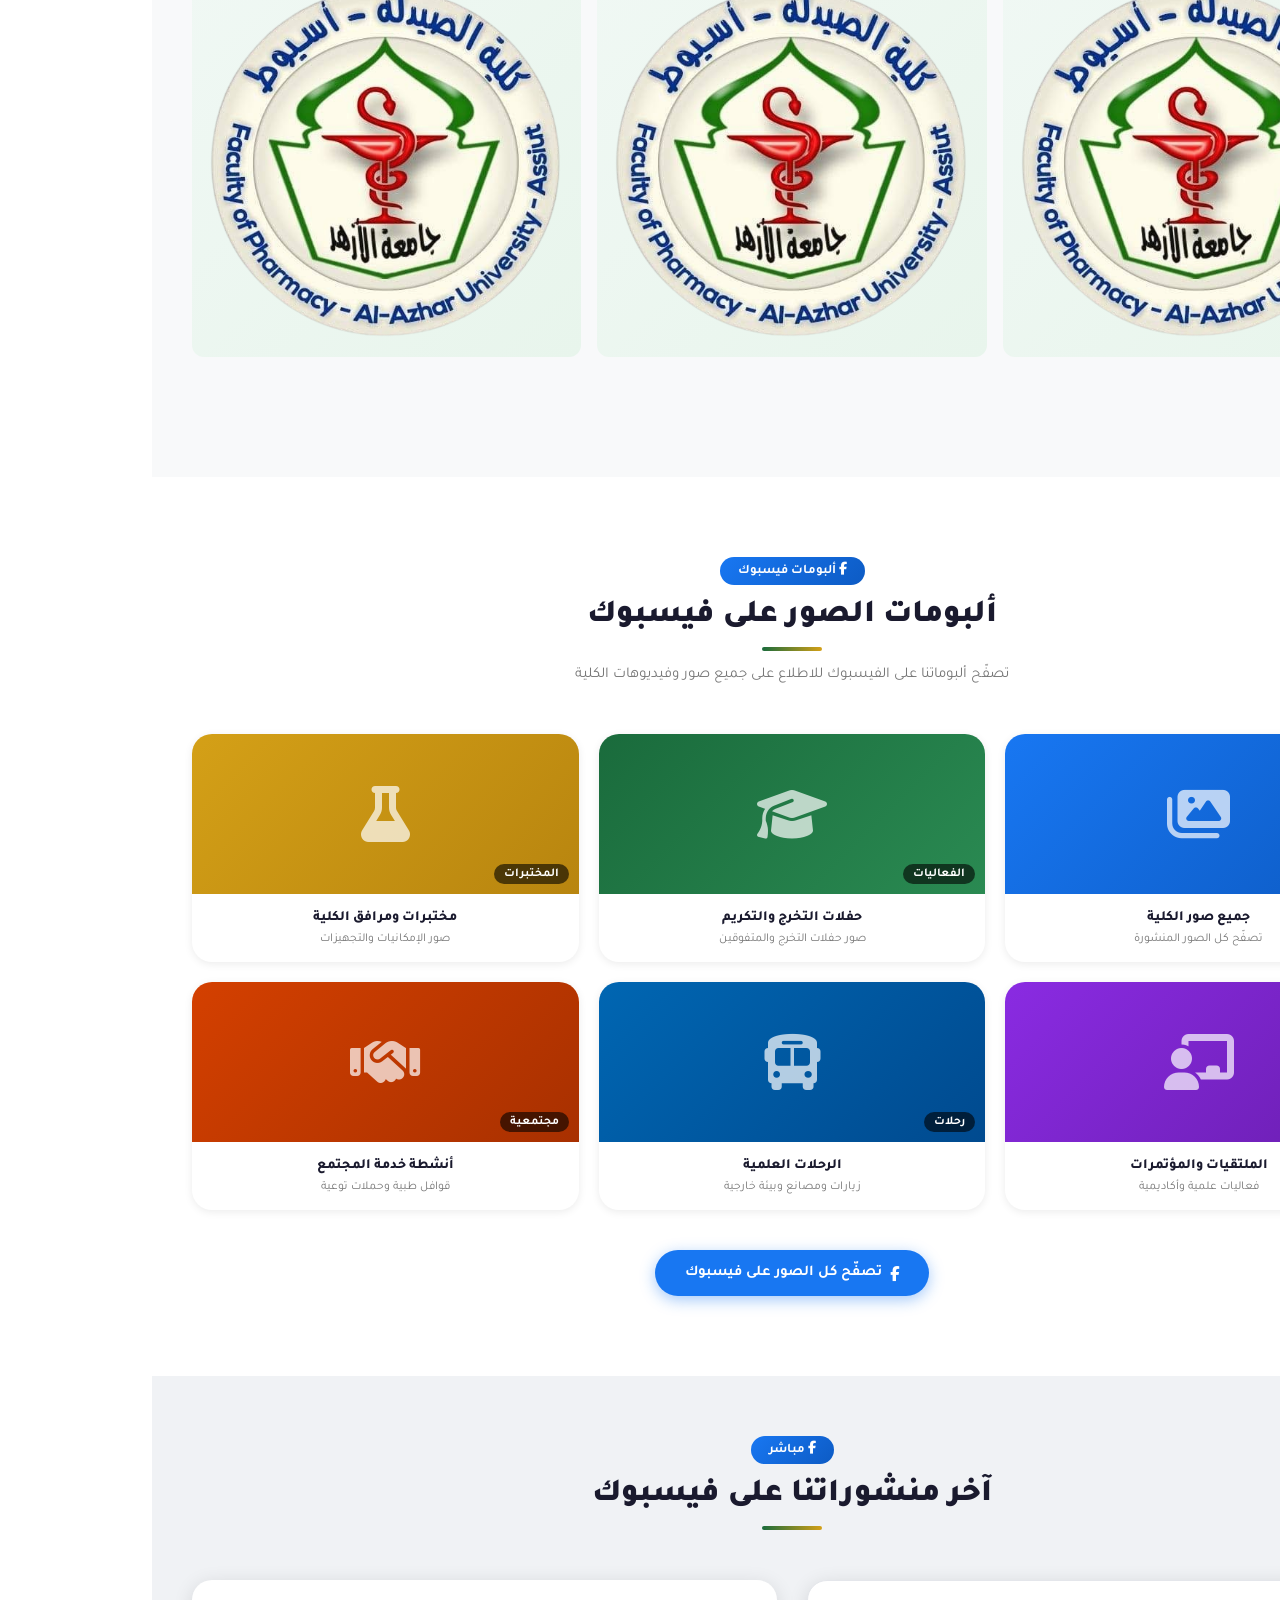
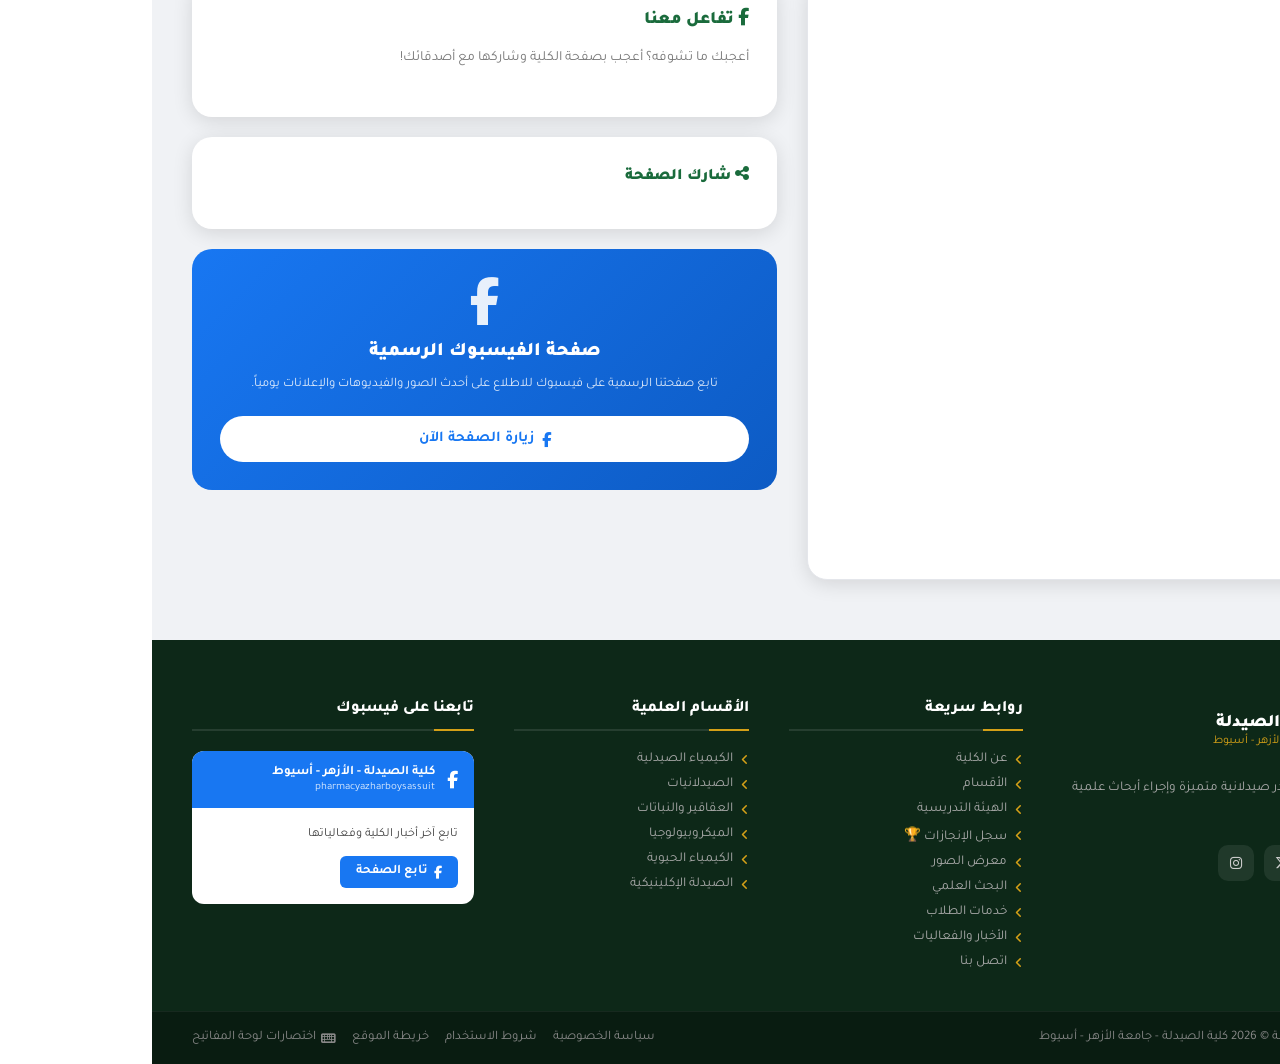
<file: gallery.html>
<!DOCTYPE html>
<html lang="ar" dir="rtl">

<head>
  <meta charset="UTF-8" />
  <meta name="viewport" content="width=device-width, initial-scale=1.0" />
  <title>معرض الصور والفيديو | كلية الصيدلة - جامعة الأزهر - أسيوط</title>
  <meta name="description"
    content="معرض صور وفيديوهات كلية الصيدلة بجامعة الأزهر أسيوط - أنشطة، فعاليات، مختبرات، وذكريات الطلاب من صفحة الفيسبوك الرسمية." />
  <meta property="og:type" content="website" />
  <meta property="og:url" content="https://pharma-as-azedueg.vercel.app/gallery.html" />
  <meta property="og:title" content="معرض الصور | كلية الصيدلة - جامعة الأزهر - أسيوط" />
  <meta property="og:description" content="معرض صور وفيديوهات كلية الصيدلة - أنشطة وفعاليات من صفحة الفيسبوك الرسمية" />
  <meta property="og:image" content="https://pharma-as-azedueg.vercel.app/og-image.png" />
  <meta property="og:image:width" content="1200" />
  <meta property="og:image:height" content="630" />
  <meta property="og:locale" content="ar_EG" />
  <meta property="og:site_name" content="كلية الصيدلة - جامعة الأزهر - أسيوط" />
  <meta name="twitter:card" content="summary_large_image" />
  <meta name="twitter:image" content="https://pharma-as-azedueg.vercel.app/og-image.png" />
  <link rel="canonical" href="https://pharma-as-azedueg.vercel.app/gallery.html" />
  <link rel="preconnect" href="https://fonts.googleapis.com" />
  <link rel="preconnect" href="https://fonts.gstatic.com" crossorigin />
  <link
    href="https://fonts.googleapis.com/css2?family=Tajawal:wght@300;400;500;700;800;900&family=Cairo:wght@300;400;600;700;900&display=swap"
    rel="stylesheet" />
  <link rel="stylesheet" href="https://cdnjs.cloudflare.com/ajax/libs/font-awesome/6.5.0/css/all.min.css" />
  <link rel="stylesheet" href="styles.css" />
  <style>
    .gallery-full-grid {
      display: grid;
      grid-template-columns: repeat(3, 1fr);
      gap: 16px;
      margin-bottom: 40px;
    }

    .gallery-full-item {
      position: relative;
      border-radius: var(--radius);
      overflow: hidden;
      aspect-ratio: 1;
      cursor: pointer;
    }

    .gallery-full-item img {
      width: 100%;
      height: 100%;
      object-fit: cover;
      transition: transform 0.4s ease;
    }

    .gallery-full-item:hover img {
      transform: scale(1.07);
    }

    .gallery-full-item .gfi-overlay {
      position: absolute;
      inset: 0;
      background: rgba(26, 107, 60, 0.7);
      display: flex;
      flex-direction: column;
      align-items: center;
      justify-content: center;
      opacity: 0;
      transition: var(--transition);
      gap: 6px;
      color: #fff;
    }

    .gallery-full-item:hover .gfi-overlay {
      opacity: 1;
    }

    .gallery-full-item .gfi-overlay i {
      font-size: 2rem;
    }

    .gallery-full-item .gfi-overlay span {
      font-size: 13px;
      font-weight: 700;
    }

    .gallery-full-grid .span2 {
      grid-column: span 2;
      aspect-ratio: 2;
    }

    .gallery-full-grid .span2-r {
      grid-row: span 2;
      aspect-ratio: auto;
    }

    @media (max-width: 768px) {
      .gallery-full-grid {
        grid-template-columns: repeat(2, 1fr);
      }

      .gallery-full-grid .span2,
      .gallery-full-grid .span2-r {
        grid-column: auto;
        grid-row: auto;
        aspect-ratio: 1;
      }
    }

    @media (max-width: 480px) {
      .gallery-full-grid {
        grid-template-columns: 1fr;
      }
    }

    .fb-albums-grid {
      display: grid;
      grid-template-columns: repeat(3, 1fr);
      gap: 20px;
      margin-bottom: 40px;
    }

    .fb-album-card {
      background: #fff;
      border-radius: var(--radius-lg);
      overflow: hidden;
      box-shadow: var(--shadow-sm);
      transition: var(--transition);
      display: block;
      text-align: center;
    }

    .fb-album-card:hover {
      transform: translateY(-5px);
      box-shadow: var(--shadow-md);
    }

    .fb-album-thumb {
      height: 160px;
      display: flex;
      align-items: center;
      justify-content: center;
      font-size: 3.5rem;
      color: rgba(255, 255, 255, 0.7);
      position: relative;
    }

    .fb-album-thumb .album-count {
      position: absolute;
      bottom: 10px;
      right: 10px;
      background: rgba(0, 0, 0, 0.6);
      color: #fff;
      padding: 3px 10px;
      border-radius: 15px;
      font-size: 12px;
      font-weight: 700;
    }

    .fb-album-info {
      padding: 16px;
    }

    .fb-album-info h4 {
      font-size: 14px;
      font-weight: 800;
      color: var(--text-dark);
      margin-bottom: 5px;
    }

    .fb-album-info p {
      font-size: 12px;
      color: var(--text-light);
    }

    @media (max-width: 640px) {
      .fb-albums-grid {
        grid-template-columns: 1fr 1fr;
      }
    }
  </style>
</head>

<body>

  <!-- TOP BAR -->
  <div class="topbar">
    <div class="container">
      <div class="topbar-inner">
        <div class="topbar-right">
          <i class="fas fa-phone-alt"></i><span>088 - 2366068</span>
          <span class="divider-v"></span>
          <i class="fas fa-envelope"></i><span>info@pharmacy.azhar.edu.eg</span>
        </div>
        <div class="topbar-left">
          <a href="https://www.facebook.com/pharmacyazharboysassuit" target="_blank" rel="noopener" class="social-link" title="فيسبوك"><i class="fab fa-facebook-f"></i></a>
          <a href="https://www.facebook.com/pharmacyazharboysassuit" target="_blank" rel="noopener" class="social-link" title="يوتيوب"><i class="fab fa-youtube"></i></a>
          <a href="https://www.facebook.com/pharmacyazharboysassuit" target="_blank" rel="noopener" class="social-link" title="تويتر"><i class="fab fa-x-twitter"></i></a>
          <a href="https://www.facebook.com/pharmacyazharboysassuit" target="_blank" rel="noopener" class="social-link" title="إنستغرام"><i class="fab fa-instagram"></i></a>
          <div class="lang-switch"><a href="javascript:void(0)" class="active">عربي</a><span>|</span><a href="javascript:void(0)">English</a></div>
        </div>
      </div>
    </div>
  </div>

  <!-- HEADER -->
  <header id="header" class="site-header">
    <div class="container">
      <div class="header-inner">
        <div class="logos-area">
          <a href="index"><img src="pharma-as logo.png" alt="كلية الصيدلة - أسيوط"
              class="logo logo-pharmacy" /></a>
          <div class="site-title-area">
            <div class="site-name">كلية الصيدلة</div>
            <p class="site-subtitle">جامعة الأزهر &mdash; أسيوط</p>
            <p class="site-subtitle-en">Faculty of Pharmacy &mdash; Al-Azhar University &mdash; Assiut</p>
          </div>
          <a href="index"><img src="al-azhar-university-seeklogo.png" alt="جامعة الأزهر"
              class="logo logo-azhar" /></a>
        </div>
        <button class="hamburger" id="hamburger" aria-label="قائمة التنقل" aria-expanded="false"><span></span><span></span><span></span></button>
      </div>
    </div>
    <nav class="main-nav" id="mainNav" aria-label="القائمة الرئيسية">
      <div class="container">
        <ul class="nav-menu">
          <li class="nav-item" data-page="index"><a href="index">الرئيسية</a></li>
          <li class="nav-item has-dropdown" data-page="about">
            <a href="about">الكلية <i class="fas fa-angle-down"></i></a>
            <ul class="dropdown">
              <li><a href="about#dean"><i class="fas fa-quote-right"></i> كلمة العميد</a></li>
              <li><a href="about"><i class="fas fa-university"></i> عن الكلية</a></li>
              <li><a href="about#administration"><i class="fas fa-user-tie"></i> عمادة الكلية</a></li>
              <li><a href="about#agencies"><i class="fas fa-users"></i> وكالات الكلية</a></li>
              <li><a href="about#management"><i class="fas fa-building"></i> إدارة الكلية</a></li>
              <li><a href="community"><i class="fas fa-handshake"></i> الشراكة المجتمعية</a></li>
              <li><a href="about#councils"><i class="fas fa-gavel"></i> مجالس الكلية</a></li>
            </ul>
          </li>
          <li class="nav-item" data-page="departments"><a href="departments">أقسام الكلية</a></li>
          <li class="nav-item has-dropdown" data-page="academic-programs">
            <a href="academic-programs">البرامج الأكاديمية <i class="fas fa-angle-down"></i></a>
            <ul class="dropdown">
              <li><a href="academic-programs#bachelor"><i class="fas fa-graduation-cap"></i> بكالوريوس الصيدلة</a></li>
              <li><a href="academic-programs#postgrad"><i class="fas fa-flask"></i> برامج الدراسات العليا</a></li>
            </ul>
          </li>
          <li class="nav-item has-dropdown" data-page="research">
            <a href="research">البحث العلمي <i class="fas fa-angle-down"></i></a>
            <ul class="dropdown">
              <li><a href="research#lab"><i class="fas fa-microscope"></i> المختبر المركزي</a></li>
              <li><a href="research#interests"><i class="fas fa-lightbulb"></i> الاهتمامات البحثية</a></li>
              <li><a href="research#entities"><i class="fas fa-atom"></i> الكيانات البحثية</a></li>
              <li><a href="research#training"><i class="fas fa-chalkboard-teacher"></i> التدريب البحثي</a></li>
            </ul>
          </li>
          <li class="nav-item" data-page="community"><a href="community">خدمة المجتمع</a></li>
          <li class="nav-item has-dropdown" data-page="students">
            <a href="students">الطلاب <i class="fas fa-angle-down"></i></a>
            <ul class="dropdown">
              <li><a href="students#future"><i class="fas fa-user-graduate"></i> طلبة المستقبل</a></li>
              <li><a href="students#current"><i class="fas fa-users"></i> الطلبة الحاليين</a></li>
              <li><a href="students#schedules"><i class="fas fa-calendar-alt"></i> الجداول الدراسية</a></li>
            </ul>
          </li>
          <li class="nav-item" data-page="faculty"><a href="faculty">الهيئة التدريسية</a></li>
          <li class="nav-item" data-page="achievements"><a href="achievements">الإنجازات والتميز 🏆</a></li>
          <li class="nav-item" data-page="gallery"><a href="gallery">معرض الصور</a></li>
          <li class="nav-item" data-page="news"><a href="news">الأخبار والفعاليات</a></li>
          <li class="nav-item" data-page="contact"><a href="contact">اتصل بنا</a></li>
        </ul>
      </div>
    </nav>
  </header>

  <!-- PAGE HERO -->
  <section class="page-hero">
    <div class="hero-circle hero-circle-1"></div>
    <div class="hero-circle hero-circle-2"></div>
    <div class="container">
      <div class="page-hero-content">
        <nav class="breadcrumb">
          <a href="index"><i class="fas fa-home"></i> الرئيسية</a>
          <span class="sep"><i class="fas fa-angle-left"></i></span>
          <span class="current">معرض الصور والفيديو</span>
        </nav>
        <h1>معرض الصور والفيديو</h1>
        <p class="hero-lead">لحظات مميزة من حياة كلية الصيدلة - أنشطة طلابية، فعاليات أكاديمية، مختبرات، وذكريات لا
          تُنسى. تابع صفحتنا على فيسبوك لأحدث الصور.</p>
        <div class="page-hero-meta">
          <span><i class="fas fa-images"></i> مئات الصور</span>
          <span><i class="fab fa-facebook-f"></i> صفحة الفيسبوك الرسمية</span>
          <span><i class="fas fa-video"></i> فيديوهات الأنشطة</span>
        </div>
      </div>
    </div>
  </section>

  <!-- GALLERY GRID -->
  <section class="section" style="background:#f8f9fa;">
    <div class="container">
      <div class="section-header">
        <span class="section-badge"><i class="fas fa-camera"></i> صورنا</span>
        <h2 class="section-title">أحدث الصور</h2>
        <div class="title-line"><span></span></div>
      </div>
      <div class="gallery-full-grid">
        <div class="gallery-full-item span2">
          <img src="https://images.unsplash.com/photo-1576091160399-112ba8d25d1d?w=800&q=80" alt="مختبرات كلية الصيدلة"
            loading="lazy" />
          <div class="gfi-overlay"><i class="fas fa-search-plus"></i><span>مختبرات الكلية</span></div>
        </div>
        <div class="gallery-full-item span2-r" style="grid-row:span 2;">
          <img src="https://images.unsplash.com/photo-1523240795612-9a054b0db644?w=600&q=80" alt="أنشطة طلابية"
            loading="lazy" style="height:100%;object-fit:cover;" />
          <div class="gfi-overlay"><i class="fas fa-search-plus"></i><span>أنشطة طلابية</span></div>
        </div>
        <div class="gallery-full-item">
          <img src="https://images.unsplash.com/photo-1532187863486-abf9dbad1b69?w=400&q=80" alt="مختبر الكيمياء"
            loading="lazy" />
          <div class="gfi-overlay"><i class="fas fa-search-plus"></i><span>مختبر الكيمياء</span></div>
        </div>
        <div class="gallery-full-item">
          <img src="https://images.unsplash.com/photo-1582560475093-ba66accbc424?w=400&q=80" alt="طلاب الكلية"
            loading="lazy" />
          <div class="gfi-overlay"><i class="fas fa-search-plus"></i><span>طلاب الكلية</span></div>
        </div>
        <div class="gallery-full-item">
          <img src="https://images.unsplash.com/photo-1559757148-5c350d0d3c56?w=400&q=80" alt="مرافق الكلية"
            loading="lazy" />
          <div class="gfi-overlay"><i class="fas fa-search-plus"></i><span>مرافق الكلية</span></div>
        </div>
        <div class="gallery-full-item">
          <img src="https://images.unsplash.com/photo-1471864190281-a93a3070b6de?w=400&q=80" alt="مختبر الأبحاث"
            loading="lazy" />
          <div class="gfi-overlay"><i class="fas fa-search-plus"></i><span>مختبر الأبحاث</span></div>
        </div>
        <div class="gallery-full-item">
          <img src="https://images.unsplash.com/photo-1530973428-5bf2db2e4d71?w=400&q=80" alt="أعضاء هيئة التدريس"
            loading="lazy" />
          <div class="gfi-overlay"><i class="fas fa-search-plus"></i><span>هيئة التدريس</span></div>
        </div>
      </div>
    </div>
  </section>

  <!-- FACEBOOK ALBUMS (deep integration) -->
  <section class="section" style="background:#fff;">
    <div class="container">
      <div class="section-header">
        <span class="section-badge fb-badge"><i class="fab fa-facebook-f"></i> ألبومات فيسبوك</span>
        <h2 class="section-title">ألبومات الصور على فيسبوك</h2>
        <div class="title-line"><span></span></div>
        <p class="section-desc">تصفّح ألبوماتنا على الفيسبوك للاطلاع على جميع صور وفيديوهات الكلية</p>
      </div>
      <div class="fb-albums-grid">
        <a href="https://www.facebook.com/pharmacyazharboysassuit/photos" target="_blank" rel="noopener"
          class="fb-album-card">
          <div class="fb-album-thumb" style="background:linear-gradient(135deg,#1877f2,#0d5bc4);">
            <i class="fas fa-images"></i>
            <span class="album-count">كل الصور</span>
          </div>
          <div class="fb-album-info">
            <h4>جميع صور الكلية</h4>
            <p>تصفّح كل الصور المنشورة</p>
          </div>
        </a>
        <a href="https://www.facebook.com/pharmacyazharboysassuit" target="_blank" rel="noopener" class="fb-album-card">
          <div class="fb-album-thumb" style="background:linear-gradient(135deg,#1a6b3c,#2a8a52);">
            <i class="fas fa-graduation-cap"></i>
            <span class="album-count">الفعاليات</span>
          </div>
          <div class="fb-album-info">
            <h4>حفلات التخرج والتكريم</h4>
            <p>صور حفلات التخرج والمتفوقين</p>
          </div>
        </a>
        <a href="https://www.facebook.com/pharmacyazharboysassuit" target="_blank" rel="noopener" class="fb-album-card">
          <div class="fb-album-thumb" style="background:linear-gradient(135deg,#d4a017,#b8850f);">
            <i class="fas fa-flask"></i>
            <span class="album-count">المختبرات</span>
          </div>
          <div class="fb-album-info">
            <h4>مختبرات ومرافق الكلية</h4>
            <p>صور الإمكانيات والتجهيزات</p>
          </div>
        </a>
        <a href="https://www.facebook.com/pharmacyazharboysassuit" target="_blank" rel="noopener" class="fb-album-card">
          <div class="fb-album-thumb" style="background:linear-gradient(135deg,#8a2be2,#6a1eb0);">
            <i class="fas fa-chalkboard-teacher"></i>
            <span class="album-count">فعاليات</span>
          </div>
          <div class="fb-album-info">
            <h4>الملتقيات والمؤتمرات</h4>
            <p>فعاليات علمية وأكاديمية</p>
          </div>
        </a>
        <a href="https://www.facebook.com/pharmacyazharboysassuit" target="_blank" rel="noopener" class="fb-album-card">
          <div class="fb-album-thumb" style="background:linear-gradient(135deg,#0066b2,#004a8f);">
            <i class="fas fa-bus"></i>
            <span class="album-count">رحلات</span>
          </div>
          <div class="fb-album-info">
            <h4>الرحلات العلمية</h4>
            <p>زيارات ومصانع وبيئة خارجية</p>
          </div>
        </a>
        <a href="https://www.facebook.com/pharmacyazharboysassuit" target="_blank" rel="noopener" class="fb-album-card">
          <div class="fb-album-thumb" style="background:linear-gradient(135deg,#d44000,#a83000);">
            <i class="fas fa-handshake"></i>
            <span class="album-count">مجتمعية</span>
          </div>
          <div class="fb-album-info">
            <h4>أنشطة خدمة المجتمع</h4>
            <p>قوافل طبية وحملات توعية</p>
          </div>
        </a>
      </div>
      <div class="text-center">
        <a href="https://www.facebook.com/pharmacyazharboysassuit/photos" target="_blank" rel="noopener"
          class="btn btn-facebook">
          <i class="fab fa-facebook-f"></i> تصفّح كل الصور على فيسبوك
        </a>
      </div>
    </div>
  </section>

  <!-- FACEBOOK DEEP LIVE FEED -->
  <section class="fb-deep-section">
    <div class="container">
      <div class="section-header">
        <span class="section-badge fb-badge"><i class="fab fa-facebook-f"></i> مباشر</span>
        <h2 class="section-title">آخر منشوراتنا على فيسبوك</h2>
        <div class="title-line"><span></span></div>
      </div>
      <div style="display:grid;grid-template-columns:1fr 1fr;gap:30px;align-items:start;" id="fb-gallery-grid">
        <div>
          <div class="fb-embed-container" style="padding:0;min-height:600px;">
            <div class="fb-page" data-href="https://www.facebook.com/pharmacyazharboysassuit" data-tabs="timeline"
              data-width="" data-height="650" data-small-header="true" data-adapt-container-width="true"
              data-hide-cover="false" data-show-facepile="false">
            </div>
          </div>
        </div>
        <div>
          <div
            style="background:#fff;border-radius:var(--radius-lg);padding:28px;box-shadow:var(--shadow-md);margin-bottom:20px;">
            <h3 style="font-size:1.1rem;font-weight:900;color:var(--primary);margin-bottom:16px;"><i
                class="fab fa-facebook-f"></i> تفاعل معنا</h3>
            <p style="font-size:14px;color:var(--text-light);margin-bottom:18px;line-height:1.7;">أعجبك ما تشوفه؟ أعجب
              بصفحة الكلية وشاركها مع أصدقائك!</p>
            <div class="fb-like" data-href="https://www.facebook.com/pharmacyazharboysassuit" data-width=""
              data-layout="standard" data-action="like" data-size="large" data-share="true">
            </div>
          </div>
          <div
            style="background:#fff;border-radius:var(--radius-lg);padding:28px;box-shadow:var(--shadow-md);margin-bottom:20px;">
            <h3 style="font-size:1rem;font-weight:900;color:var(--primary);margin-bottom:14px;"><i
                class="fas fa-share-alt"></i> شارك الصفحة</h3>
            <div class="fb-share-button" data-href="https://www.facebook.com/pharmacyazharboysassuit"
              data-layout="button" data-size="large"></div>
          </div>
          <div
            style="background:linear-gradient(135deg,#1877f2,#0d5bc4);border-radius:var(--radius-lg);padding:28px;color:#fff;text-align:center;">
            <i class="fab fa-facebook-f" style="font-size:3rem;margin-bottom:16px;display:block;opacity:0.9;"></i>
            <h3 style="font-size:1.2rem;font-weight:900;margin-bottom:10px;">صفحة الفيسبوك الرسمية</h3>
            <p style="font-size:13px;opacity:0.85;margin-bottom:20px;line-height:1.7;">تابع صفحتنا الرسمية على فيسبوك
              للاطلاع على أحدث الصور والفيديوهات والإعلانات يومياً.</p>
            <a href="https://www.facebook.com/pharmacyazharboysassuit" target="_blank" rel="noopener" class="btn"
              style="background:#fff;color:#1877f2;width:100%;justify-content:center;">
              <i class="fab fa-facebook-f"></i> زيارة الصفحة الآن
            </a>
          </div>
        </div>
      </div>
      <style>
        @media(max-width:768px) {
          #fb-gallery-grid {
            grid-template-columns: 1fr !important;
          }
        }
      </style>
    </div>
  </section>

  <!-- FOOTER -->
  <footer class="site-footer">
    <div class="footer-top">
      <div class="container">
        <div class="footer-grid">
          <div class="footer-col">
            <div class="footer-brand">
              <img src="pharma-as logo.png" alt="كلية الصيدلة" class="footer-logo" />
              <div>
                <h3>كلية الصيدلة</h3>
                <p>جامعة الأزهر - أسيوط</p>
              </div>
            </div>
            <p class="footer-desc">نسعى إلى تخريج كوادر صيدلانية متميزة وإجراء أبحاث علمية رائدة تخدم المجتمع.</p>
            <div class="footer-social">
              <a href="https://www.facebook.com/pharmacyazharboysassuit" target="_blank" rel="noopener" title="فيسبوك"><i class="fab fa-facebook-f"></i></a>
              <a href="https://www.facebook.com/pharmacyazharboysassuit" target="_blank" rel="noopener" title="يوتيوب"><i class="fab fa-youtube"></i></a>
              <a href="https://www.facebook.com/pharmacyazharboysassuit" target="_blank" rel="noopener" title="تويتر"><i class="fab fa-x-twitter"></i></a>
              <a href="https://www.facebook.com/pharmacyazharboysassuit" target="_blank" rel="noopener" title="إنستغرام"><i class="fab fa-instagram"></i></a>
            </div>
          </div>
          <div class="footer-col">
            <h4 class="footer-title">روابط سريعة</h4>
            <ul class="footer-links">
              <li><a href="about"><i class="fas fa-angle-left"></i> عن الكلية</a></li>
              <li><a href="departments"><i class="fas fa-angle-left"></i> الأقسام</a></li>
              <li><a href="faculty"><i class="fas fa-angle-left"></i> الهيئة التدريسية</a></li>
              <li><a href="achievements"><i class="fas fa-angle-left"></i> سجل الإنجازات 🏆</a></li>
              <li><a href="gallery"><i class="fas fa-angle-left"></i> معرض الصور</a></li>
              <li><a href="research"><i class="fas fa-angle-left"></i> البحث العلمي</a></li>
              <li><a href="students"><i class="fas fa-angle-left"></i> خدمات الطلاب</a></li>
              <li><a href="news"><i class="fas fa-angle-left"></i> الأخبار والفعاليات</a></li>
              <li><a href="contact"><i class="fas fa-angle-left"></i> اتصل بنا</a></li>
            </ul>
          </div>
          <div class="footer-col">
            <h4 class="footer-title">الأقسام العلمية</h4>
            <ul class="footer-links">
              <li><a href="departments#pharmaceutical-chemistry"><i class="fas fa-angle-left"></i> الكيمياء الصيدلية</a></li>
              <li><a href="departments#pharmaceutics"><i class="fas fa-angle-left"></i> الصيدلانيات</a></li>
              <li><a href="departments#pharmacognosy"><i class="fas fa-angle-left"></i> العقاقير والنباتات</a></li>
              <li><a href="departments#microbiology"><i class="fas fa-angle-left"></i> الميكروبيولوجيا</a></li>
              <li><a href="departments#biochemistry"><i class="fas fa-angle-left"></i> الكيمياء الحيوية</a></li>
              <li><a href="departments#clinical-pharmacy"><i class="fas fa-angle-left"></i> الصيدلة الإكلينيكية</a></li>
            </ul>
          </div>
          <div class="footer-col">
            <h4 class="footer-title">تابعنا على فيسبوك</h4>
            <a href="https://www.facebook.com/pharmacyazharboysassuit" target="_blank" rel="noopener"
              class="fb-page-link">
              <div class="fb-preview">
                <div class="fb-preview-header"><i class="fab fa-facebook-f"></i>
                  <div><strong>كلية الصيدلة - الأزهر - أسيوط</strong><small>pharmacyazharboysassuit</small></div>
                </div>
                <div class="fb-preview-body">
                  <p>تابع آخر أخبار الكلية وفعالياتها</p><span class="fb-btn"><i class="fab fa-facebook-f"></i> تابع
                    الصفحة</span>
                </div>
              </div>
            </a>
          </div>
        </div>
      </div>
    </div>
    <div class="footer-bottom">
      <div class="container">
        <div class="footer-bottom-inner">
          <p>جميع الحقوق محفوظة &copy; 2026 كلية الصيدلة - جامعة الأزهر - أسيوط</p>
          <div class="footer-bottom-links"><a href="#">سياسة الخصوصية</a><a href="#">شروط الاستخدام</a><a
              href="sitemap.xml">خريطة الموقع</a></div>
        </div>
      </div>
    </div>
  </footer>

  <button class="back-to-top" id="backToTop" aria-label="العودة للأعلى"><i class="fas fa-arrow-up"></i></button>
  <div id="fb-root"></div>
  <script async defer crossorigin="anonymous"
    src="https://connect.facebook.net/ar_AR/sdk.js#xfbml=1&version=v19.0"></script>
  <script src="script.js"></script>
</body>

</html>
</file>
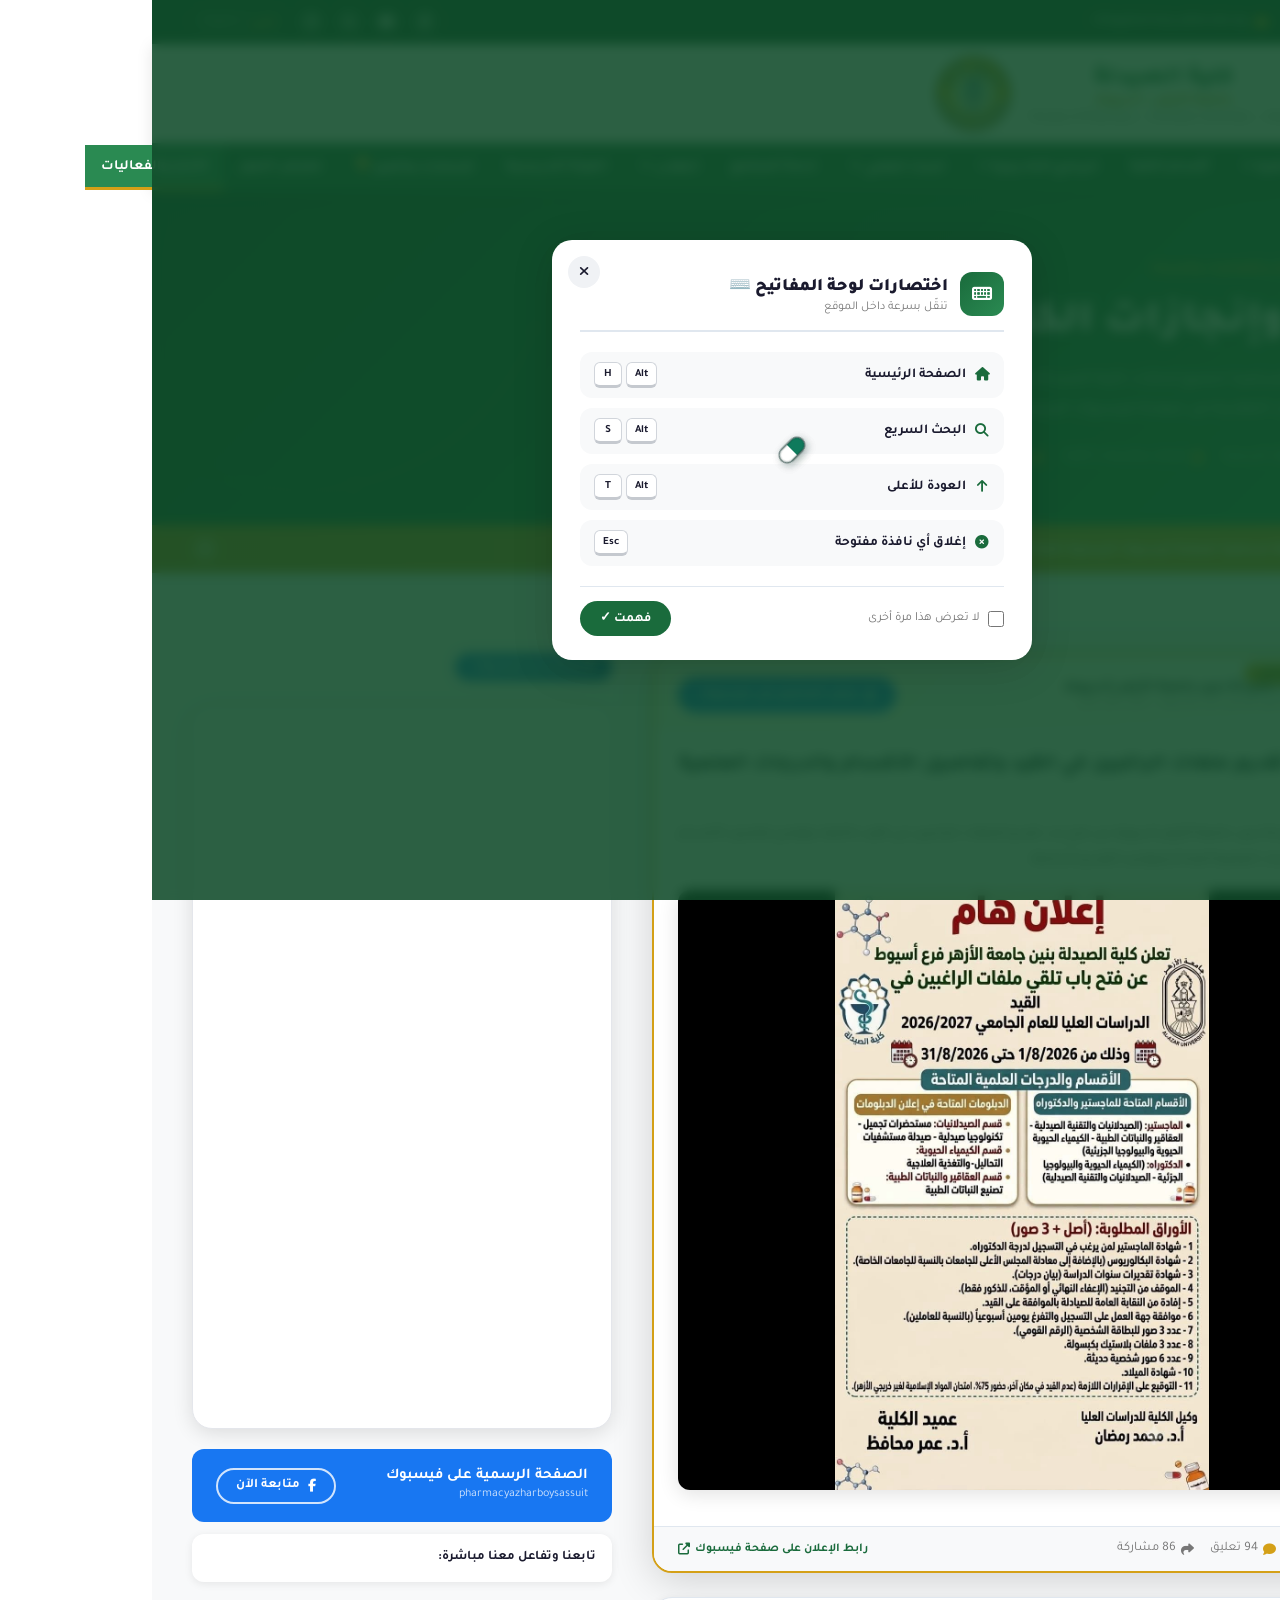
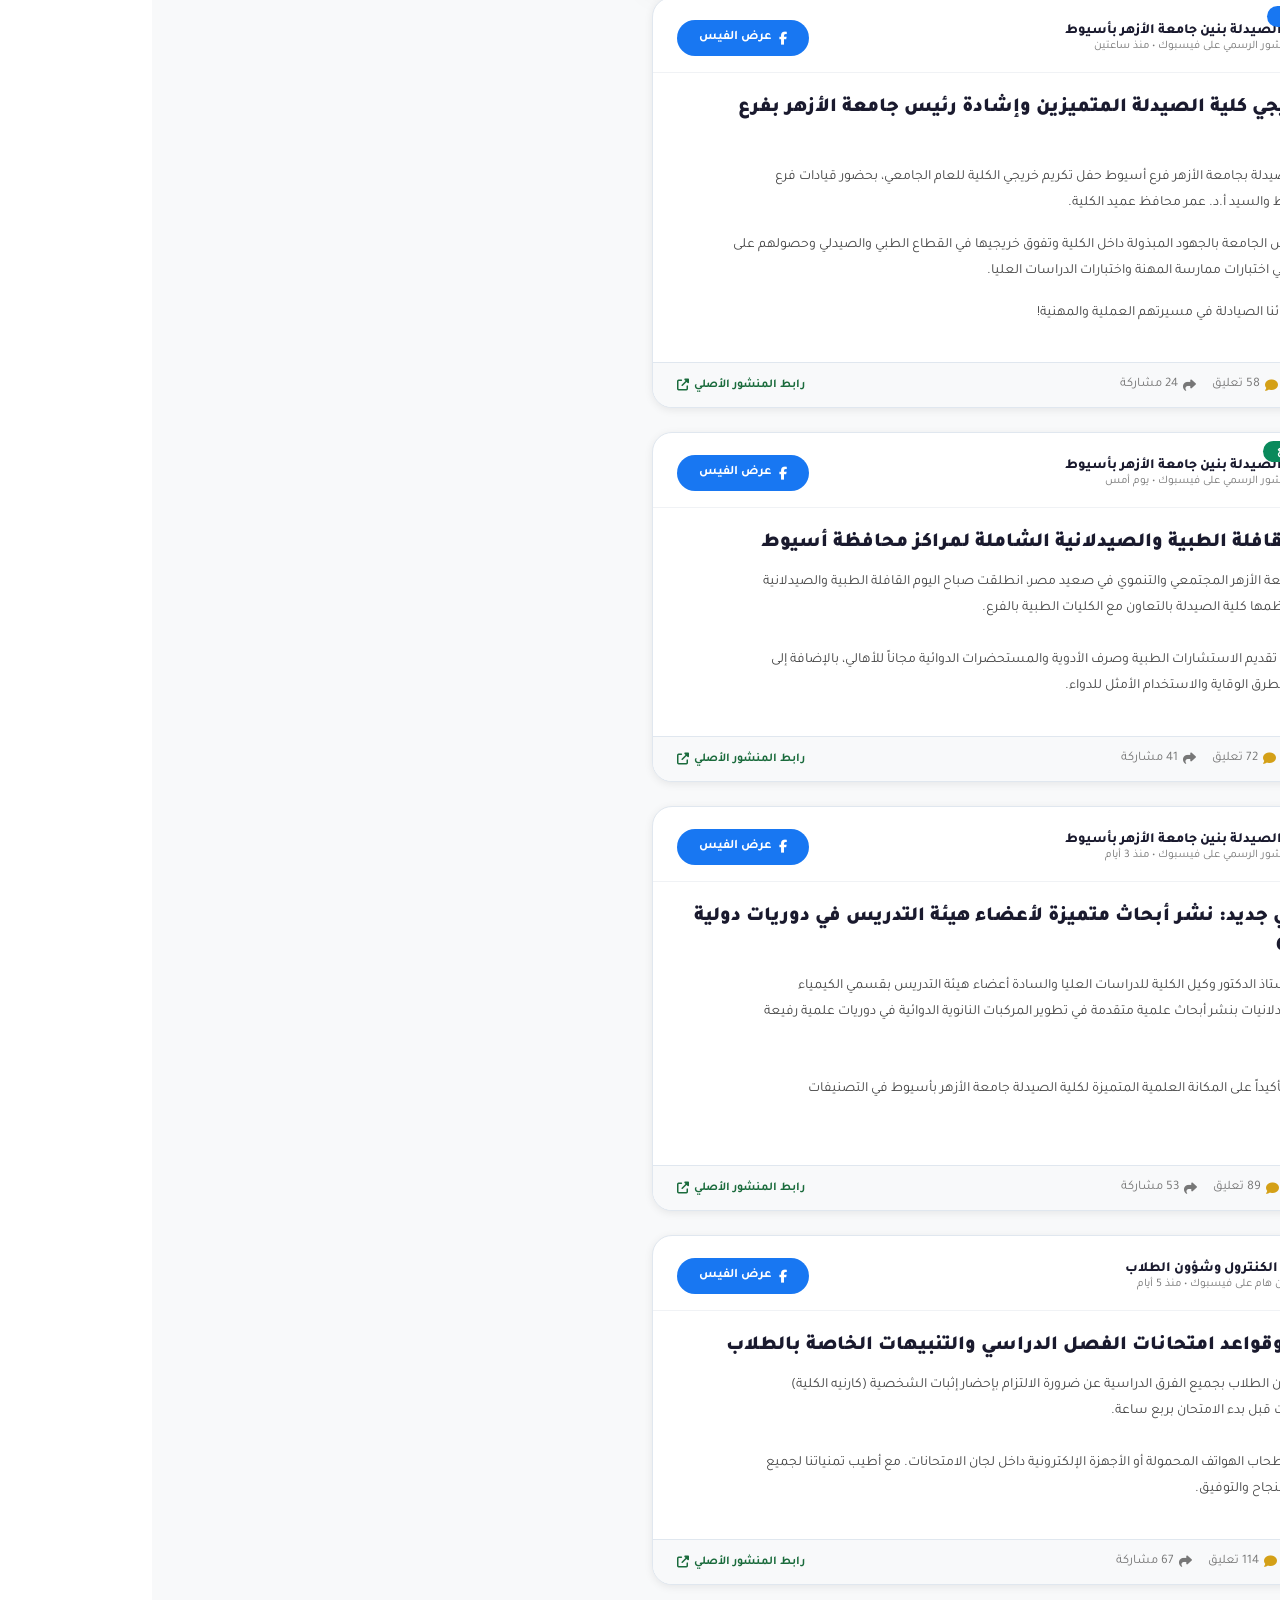
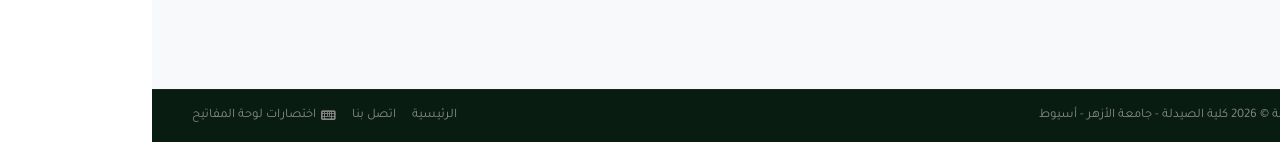
<file: news.html>
<!DOCTYPE html>
<html lang="ar" dir="rtl">

<head>
  <meta charset="UTF-8" />
  <meta name="viewport" content="width=device-width, initial-scale=1.0" />
  <title>الأخبار والفعاليات والمدونة | كلية الصيدلة - جامعة الأزهر - أسيوط</title>
  <meta name="description"
    content="متابعة مستمرة لأحدث أخبار ومنشورات كلية الصيدلة بجامعة الأزهر أسيوط نقلاً عن الصفحة الرسمية على فيسبوك - إنجازات، مؤتمرات، قوافل طبية، وإعلانات الطلاب." />
  <meta name="keywords"
    content="أخبار كلية الصيدلة, جامعة الأزهر أسيوط, فيسبوك كلية الصيدلة, إنجازات صيدلة أسيوط, قوافل طبية, امتحانات الصيدلة" />
  <meta name="robots" content="index, follow" />
  <link rel="canonical" href="https://pharma-as-azedueg.vercel.app/news.html" />

  <!-- Open Graph -->
  <meta property="og:type" content="website" />
  <meta property="og:url" content="https://pharma-as-azedueg.vercel.app/news.html" />
  <meta property="og:title" content="الأخبار والفعاليات والمدونة | كلية الصيدلة - جامعة الأزهر - أسيوط" />
  <meta property="og:description"
    content="متابعة مستمرة لأحدث أخبار ومنشورات كلية الصيدلة بجامعة الأزهر أسيوط نقلاً عن الصفحة الرسمية على فيسبوك" />
  <meta property="og:image" content="https://pharma-as-azedueg.vercel.app/og-image.png" />
  <meta property="og:image:width" content="1200" />
  <meta property="og:image:height" content="630" />
  <meta property="og:locale" content="ar_EG" />
  <meta property="og:site_name" content="كلية الصيدلة - جامعة الأزهر - أسيوط" />

  <!-- Twitter Card -->
  <meta name="twitter:card" content="summary_large_image" />
  <meta name="twitter:title" content="الأخبار والفعاليات والمدونة | كلية الصيدلة أسيوط" />
  <meta name="twitter:description"
    content="أحدث الأخبار والإنجازات والمنشورات الرسمية لكلية الصيدلة بجامعة الأزهر فرع أسيوط" />
  <meta name="twitter:image" content="https://pharma-as-azedueg.vercel.app/og-image.png" />

  <link rel="preconnect" href="https://fonts.googleapis.com" />
  <link rel="preconnect" href="https://fonts.gstatic.com" crossorigin />
  <link
    href="https://fonts.googleapis.com/css2?family=Tajawal:wght@300;400;500;700;800;900&family=Cairo:wght@300;400;600;700;900&display=swap"
    rel="stylesheet" />
  <link rel="stylesheet" href="https://cdnjs.cloudflare.com/ajax/libs/font-awesome/6.5.0/css/all.min.css" />
  <link rel="stylesheet" href="styles.css" />
  <style>
    .news-page-layout {
      display: grid;
      grid-template-columns: 1fr 420px;
      gap: 40px;
      align-items: start;
    }

    .fb-sticky {
      position: sticky;
      top: 90px;
    }

    @media (max-width: 1024px) {
      .news-page-layout {
        grid-template-columns: 1fr;
      }

      .fb-sticky {
        position: static;
      }
    }

    .news-full-card {
      background: #fff;
      border-radius: var(--radius-lg);
      overflow: hidden;
      box-shadow: var(--shadow-sm);
      margin-bottom: 24px;
      border: 1px solid var(--border);
      transition: var(--transition);
      display: flex;
      flex-direction: column;
    }

    .news-full-card:hover {
      box-shadow: var(--shadow-md);
      transform: translateY(-3px);
    }

    .news-full-card .nfc-header {
      padding: 18px 24px 12px;
      display: flex;
      align-items: center;
      justify-content: space-between;
      border-bottom: 1px solid #f0f2f5;
    }

    .news-full-card .nfc-author {
      display: flex;
      align-items: center;
      gap: 12px;
    }

    .news-full-card .nfc-author img {
      width: 44px;
      height: 44px;
      border-radius: 50%;
      object-fit: contain;
      background: #f0f8f4;
      border: 1px solid var(--border);
    }

    .news-full-card .nfc-author-info strong {
      font-size: 14px;
      font-weight: 800;
      color: var(--text-dark);
      display: block;
    }

    .news-full-card .nfc-author-info span {
      font-size: 11.5px;
      color: var(--text-light);
      display: flex;
      align-items: center;
      gap: 4px;
    }

    .news-full-card .nfc-body {
      padding: 20px 24px;
      flex: 1;
    }

    .news-full-card .nfc-body .news-cat {
      display: inline-flex;
      align-items: center;
      gap: 5px;
      background: var(--primary);
      color: #fff;
      padding: 4px 14px;
      border-radius: 15px;
      font-size: 11.5px;
      font-weight: 700;
      margin-bottom: 12px;
    }

    .news-full-card .nfc-body .news-cat.cat-fb {
      background: #1877f2;
    }

    .news-full-card .nfc-body .news-cat.cat-research {
      background: #d4a017;
    }

    .news-full-card .nfc-body .news-cat.cat-convoy {
      background: #0a8a5c;
    }

    .news-full-card .nfc-body h2 {
      font-size: 1.25rem;
      font-weight: 900;
      color: var(--text-dark);
      margin-bottom: 12px;
      line-height: 1.5;
    }

    .news-full-card .nfc-body p {
      font-size: 14px;
      color: var(--text-body);
      line-height: 1.85;
      margin-bottom: 16px;
      white-space: pre-line;
    }

    .news-full-card .nfc-footer {
      padding: 14px 24px;
      background: #f8f9fa;
      border-top: 1px solid var(--border);
      display: flex;
      align-items: center;
      justify-content: space-between;
      flex-wrap: wrap;
      gap: 10px;
    }

    .news-full-card .nfc-stats {
      display: flex;
      align-items: center;
      gap: 16px;
      font-size: 13px;
      color: var(--text-light);
    }

    .news-full-card .nfc-stats span {
      display: flex;
      align-items: center;
      gap: 5px;
    }

    .news-full-card .nfc-stats i.fa-thumbs-up {
      color: #1877f2;
    }

    .news-full-card .nfc-stats i.fa-comment {
      color: var(--secondary);
    }

    .upcoming-event-item {
      display: flex;
      gap: 16px;
      align-items: center;
      padding: 16px;
      background: #fff;
      border-radius: var(--radius);
      border-right: 4px solid var(--secondary);
      box-shadow: var(--shadow-sm);
      margin-bottom: 12px;
      transition: var(--transition);
    }

    .upcoming-event-item:hover {
      transform: translateX(-4px);
      box-shadow: var(--shadow-md);
    }

    .event-date-box {
      background: var(--primary);
      color: #fff;
      border-radius: 10px;
      padding: 10px 14px;
      text-align: center;
      min-width: 55px;
      flex-shrink: 0;
    }

    .event-date-box .eday {
      display: block;
      font-size: 1.6rem;
      font-weight: 900;
      line-height: 1;
    }

    .event-date-box .emon {
      font-size: 11px;
    }

    .event-info h4 {
      font-size: 14px;
      font-weight: 800;
      color: var(--text-dark);
      margin-bottom: 4px;
    }

    .event-info p {
      font-size: 12px;
      color: var(--text-light);
    }
  </style>
</head>

<body>

  <!-- Preloader -->
  <div id="preloader">
    <div class="spinner-box">
      <div class="configure-border-1">
        <div class="configure-core"></div>
      </div>
      <div class="configure-border-2">
        <div class="configure-core"></div>
      </div>
      <div class="preloader-text">كلية الصيدلة - جامعة الأزهر أسيوط</div>
    </div>
  </div>

  <!-- TOP BAR -->
  <div class="topbar">
    <div class="container">
      <div class="topbar-inner">
        <div class="topbar-right">
          <i class="fas fa-phone-alt"></i><span>088 - 2366068</span>
          <span class="divider-v"></span>
          <i class="fas fa-envelope"></i><span>info@pharmacy.azhar.edu.eg</span>
        </div>
        <div class="topbar-left">
          <a href="https://www.facebook.com/pharmacyazharboysassuit" target="_blank" rel="noopener" class="social-link" title="فيسبوك"><i class="fab fa-facebook-f"></i></a>
          <a href="https://www.facebook.com/pharmacyazharboysassuit" target="_blank" rel="noopener" class="social-link" title="يوتيوب"><i class="fab fa-youtube"></i></a>
          <a href="https://www.facebook.com/pharmacyazharboysassuit" target="_blank" rel="noopener" class="social-link" title="تويتر"><i class="fab fa-x-twitter"></i></a>
          <a href="https://www.facebook.com/pharmacyazharboysassuit" target="_blank" rel="noopener" class="social-link" title="إنستغرام"><i class="fab fa-instagram"></i></a>
          <div class="lang-switch"><a href="javascript:void(0)" class="active">عربي</a><span>|</span><a href="javascript:void(0)">English</a></div>
        </div>
      </div>
    </div>
  </div>

  <!-- HEADER -->
  <header id="header" class="site-header">
    <div class="container">
      <div class="header-inner">
        <div class="logos-area">
          <a href="index"><img src="pharma-as logo.png" alt="كلية الصيدلة - أسيوط"
              class="logo logo-pharmacy" /></a>
          <div class="site-title-area">
            <div class="site-name">كلية الصيدلة</div>
            <p class="site-subtitle">جامعة الأزهر &mdash; أسيوط</p>
            <p class="site-subtitle-en">Faculty of Pharmacy &mdash; Al-Azhar University &mdash; Assiut</p>
          </div>
          <a href="index"><img src="al-azhar-university-seeklogo.png" alt="جامعة الأزهر"
              class="logo logo-azhar" /></a>
        </div>
        <button class="hamburger" id="hamburger" aria-label="قائمة التنقل" aria-expanded="false"><span></span><span></span><span></span></button>
      </div>
    </div>
    <nav class="main-nav" id="mainNav" aria-label="القائمة الرئيسية">
      <div class="container">
        <ul class="nav-menu">
          <li class="nav-item" data-page="index"><a href="index">الرئيسية</a></li>
          <li class="nav-item has-dropdown" data-page="about">
            <a href="about">الكلية <i class="fas fa-angle-down"></i></a>
            <ul class="dropdown">
              <li><a href="about#dean"><i class="fas fa-quote-right"></i> كلمة العميد</a></li>
              <li><a href="about"><i class="fas fa-university"></i> عن الكلية</a></li>
              <li><a href="about#administration"><i class="fas fa-user-tie"></i> عمادة الكلية</a></li>
              <li><a href="about#agencies"><i class="fas fa-users"></i> وكالات الكلية</a></li>
              <li><a href="about#management"><i class="fas fa-building"></i> إدارة الكلية</a></li>
              <li><a href="community"><i class="fas fa-handshake"></i> الشراكة المجتمعية</a></li>
              <li><a href="about#councils"><i class="fas fa-gavel"></i> مجالس الكلية</a></li>
            </ul>
          </li>
          <li class="nav-item" data-page="departments"><a href="departments">أقسام الكلية</a></li>
          <li class="nav-item has-dropdown" data-page="academic-programs">
            <a href="academic-programs">البرامج الأكاديمية <i class="fas fa-angle-down"></i></a>
            <ul class="dropdown">
              <li><a href="academic-programs#bachelor"><i class="fas fa-graduation-cap"></i> بكالوريوس الصيدلة</a></li>
              <li><a href="academic-programs#postgrad"><i class="fas fa-flask"></i> برامج الدراسات العليا</a></li>
            </ul>
          </li>
          <li class="nav-item has-dropdown" data-page="research">
            <a href="research">البحث العلمي <i class="fas fa-angle-down"></i></a>
            <ul class="dropdown">
              <li><a href="research#lab"><i class="fas fa-microscope"></i> المختبر المركزي</a></li>
              <li><a href="research#interests"><i class="fas fa-lightbulb"></i> الاهتمامات البحثية</a></li>
              <li><a href="research#entities"><i class="fas fa-atom"></i> الكيانات البحثية</a></li>
              <li><a href="research#training"><i class="fas fa-chalkboard-teacher"></i> التدريب البحثي</a></li>
            </ul>
          </li>
          <li class="nav-item" data-page="community"><a href="community">خدمة المجتمع</a></li>
          <li class="nav-item has-dropdown" data-page="students">
            <a href="students">الطلاب <i class="fas fa-angle-down"></i></a>
            <ul class="dropdown">
              <li><a href="students#future"><i class="fas fa-user-graduate"></i> طلبة المستقبل</a></li>
              <li><a href="students#current"><i class="fas fa-users"></i> الطلبة الحاليين</a></li>
              <li><a href="students#schedules"><i class="fas fa-calendar-alt"></i> الجداول الدراسية</a></li>
            </ul>
          </li>
          <li class="nav-item" data-page="faculty"><a href="faculty">الهيئة التدريسية</a></li>
          <li class="nav-item" data-page="achievements"><a href="achievements">الإنجازات والتميز 🏆</a></li>
          <li class="nav-item" data-page="gallery"><a href="gallery">معرض الصور</a></li>
          <li class="nav-item" data-page="news"><a href="news">الأخبار والفعاليات</a></li>
          <li class="nav-item" data-page="contact"><a href="contact">اتصل بنا</a></li>
        </ul>
      </div>
    </nav>
  </header>

  <!-- PAGE HERO -->
  <section class="page-hero">
    <div class="hero-circle hero-circle-1"></div>
    <div class="hero-circle hero-circle-2"></div>
    <div class="container">
      <div class="page-hero-content">
        <nav class="breadcrumb">
          <a href="index"><i class="fas fa-home"></i> الرئيسية</a>
          <span class="sep"><i class="fas fa-angle-left"></i></span>
          <span class="current">الأخبار والفعاليات والمدونة</span>
        </nav>
        <h1>أخبار وإنجازات الكلية</h1>
        <p class="hero-lead">متابعة دقيقة ومستمرة لجميع إنجازات كلية الصيدلة بجامعة الأزهر أسيوط، الفعاليات البحثية،
          القوافل الطبية، والإعلانات الطلابية من صفحة فيسبوك الرسمية.</p>
        <div class="page-hero-meta">
          <span><i class="fab fa-facebook-f"></i> منشورات الفيسبوك الرسمية</span>
          <span><i class="fas fa-award"></i> إنجازات وتكريمات الكلية</span>
          <span><i class="fas fa-bullhorn"></i> إعلانات الكنترول وشؤون الطلاب</span>
        </div>
      </div>
    </div>
  </section>

  <!-- ANNOUNCEMENT BAND -->
  <div class="announce-band">
    <div class="container">
      <div class="announce-inner">
        <span class="icon"><i class="fas fa-bullhorn"></i></span>
        <p>📢 هام: متابعة مستمرة لصفحة فيسبوك الرسمية لكلية الصيدلة بنين بأسيوط لمعرفة آخر الجداول والنتائج</p>
        <button class="announce-close" aria-label="إغلاق"><i class="fas fa-times"></i></button>
      </div>
    </div>
  </div>

  <!-- MAIN CONTENT -->
  <section class="section" style="background:#f8f9fa;">
    <div class="container">
      <div class="news-page-layout">

        <!-- Left: Rich News & Facebook Posts Feed -->
        <div class="news-main">

          <!-- Post 0: Important Admission Announcement -->
          <article class="news-full-card" style="border: 2px solid var(--secondary); box-shadow: var(--shadow-lg);">
            <div class="nfc-header" style="background: linear-gradient(135deg, #fff9e6, #fff);">
              <div class="nfc-author">
                <img src="pharma-as logo.png" alt="كلية الصيدلة أسيوط" />
                <div class="nfc-author-info">
                  <strong>كلية الصيدلة بنين جامعة الأزهر بأسيوط</strong>
                  <span><i class="fab fa-facebook-f" style="color:#1877f2;"></i> المنشور الرسمي على فيسبوك &bull; إعلان هام عاجل</span>
                </div>
              </div>
              <a href="https://www.facebook.com/pharmacyazharboysassuit" target="_blank" rel="noopener"
                class="btn btn-sm" style="background:#1877f2;"><i class="fab fa-facebook-f"></i> عرض المنشور على فيسبوك</a>
            </div>
            <div class="nfc-body">
              <span class="news-cat" style="background:var(--secondary);color:var(--primary-dark);font-weight:900;"><i class="fas fa-bullhorn"></i> إعلان هام ورسمي</span>
              <h2>فتح باب تقديم ملفات الراغبين في القيد وتفاصيل الأقسام والدرجات العلمية المتاحة</h2>
              <p>تعلن كلية الصيدلة بنين جامعة الأزهر بأسيوط عن فتح باب تقديم الملفات للراغبين في القيد بالكلية، وتوضح تفاصيل الأقسام الأكاديمية والدرجات العلمية المتاحة ومواعيد التقديم الشاملة.</p>
              
              <div style="margin-top:16px;margin-bottom:16px;border-radius:var(--radius);overflow:hidden;box-shadow:var(--shadow-md);">
                <a href="https://www.facebook.com/pharmacyazharboysassuit" target="_blank" rel="noopener" title="انقر للفتح على الفيسبوك">
                  <img src="اعلان هام - فتح باب تقديم ملفات الراغبين فى القيد و تفاصيل الاقسام و الدرجات العلمية المتاحة .jpeg" 
                       alt="إعلان هام - فتح باب تقديم ملفات الراغبين في القيد وتفاصيل الأقسام والدرجات العلمية المتاحة" 
                       style="width:100%;height:auto;display:block;max-height:600px;object-fit:contain;background:#000;" />
                </a>
              </div>
            </div>
            <div class="nfc-footer">
              <div class="nfc-stats">
                <span><i class="fas fa-thumbs-up"></i> 520 إعجاب</span>
                <span><i class="fas fa-comment"></i> 94 تعليق</span>
                <span><i class="fas fa-share"></i> 86 مشاركة</span>
              </div>
              <a href="https://www.facebook.com/pharmacyazharboysassuit" target="_blank" rel="noopener"
                class="read-more">رابط الإعلان على صفحة فيسبوك <i class="fas fa-external-link-alt"></i></a>
            </div>
          </article>
          <article class="news-full-card">
            <div class="nfc-header">
              <div class="nfc-author">
                <img src="pharma-as logo.png" alt="كلية الصيدلة أسيوط" />
                <div class="nfc-author-info">
                  <strong>كلية الصيدلة بنين جامعة الأزهر بأسيوط</strong>
                  <span><i class="fab fa-facebook-f" style="color:#1877f2;"></i> المنشور الرسمي على فيسبوك &bull; منذ
                    ساعتين</span>
                </div>
              </div>
              <a href="https://www.facebook.com/pharmacyazharboysassuit" target="_blank" rel="noopener"
                class="btn btn-sm" style="background:#1877f2;"><i class="fab fa-facebook-f"></i> عرض الفيس</a>
            </div>
            <div class="nfc-body">
              <span class="news-cat cat-fb"><i class="fas fa-trophy"></i> إنجازات الكلية</span>
              <h2>تكريم خريجي كلية الصيدلة المتميزين وإشادة رئيس جامعة الأزهر بفرع أسيوط</h2>
              <p>شهدت كلية الصيدلة بجامعة الأزهر فرع أسيوط حفل تكريم خريجي الكلية للعام الجامعي، بحضور قيادات فرع
                الجامعة بأسيوط والسيد أ.د. عمر محافظ عميد الكلية.</p>

                <p>وأشاد نائب رئيس الجامعة بالجهود المبذولة داخل الكلية وتفوق خريجيها في القطاع الطبي والصيدلي وحصولهم على
                مراكز متقدمة في اختبارات ممارسة المهنة واختبارات الدراسات العليا.</p>

                <p>كل التوفيق لأبنائنا الصيادلة في مسيرتهم العملية والمهنية!</p>
            </div>
            <div class="nfc-footer">
              <div class="nfc-stats">
                <span><i class="fas fa-thumbs-up"></i> 342 إعجاب</span>
                <span><i class="fas fa-comment"></i> 58 تعليق</span>
                <span><i class="fas fa-share"></i> 24 مشاركة</span>
              </div>
              <a href="https://www.facebook.com/pharmacyazharboysassuit" target="_blank" rel="noopener"
                class="read-more">رابط المنشور الأصلي <i class="fas fa-external-link-alt"></i></a>
            </div>
          </article>

          <!-- Post 2: Medical Convoy -->
          <article class="news-full-card">
            <div class="nfc-header">
              <div class="nfc-author">
                <img src="pharma-as logo.png" alt="كلية الصيدلة أسيوط" />
                <div class="nfc-author-info">
                  <strong>كلية الصيدلة بنين جامعة الأزهر بأسيوط</strong>
                  <span><i class="fab fa-facebook-f" style="color:#1877f2;"></i> المنشور الرسمي على فيسبوك &bull; يوم
                    أمس</span>
                </div>
              </div>
              <a href="https://www.facebook.com/pharmacyazharboysassuit" target="_blank" rel="noopener"
                class="btn btn-sm" style="background:#1877f2;"><i class="fab fa-facebook-f"></i> عرض الفيس</a>
            </div>
            <div class="nfc-body">
              <span class="news-cat cat-convoy"><i class="fas fa-ambulance"></i> خدمة المجتمع</span>
              <h2>انطلاق القافلة الطبية والصيدلانية الشاملة لمراكز محافظة أسيوط</h2>
              <p>في إطار دور جامعة الأزهر المجتمعي والتنموي في صعيد مصر، انطلقت صباح اليوم القافلة الطبية والصيدلانية
                الشاملة التي تنظمها كلية الصيدلة بالتعاون مع الكليات الطبية بالفرع.

                تضمنت القافلة تقديم الاستشارات الطبية وصرف الأدوية والمستحضرات الدوائية مجاناً للأهالي، بالإضافة إلى
                حملات التوعية بطرق الوقاية والاستخدام الأمثل للدواء.</p>
            </div>
            <div class="nfc-footer">
              <div class="nfc-stats">
                <span><i class="fas fa-thumbs-up"></i> 489 إعجاب</span>
                <span><i class="fas fa-comment"></i> 72 تعليق</span>
                <span><i class="fas fa-share"></i> 41 مشاركة</span>
              </div>
              <a href="https://www.facebook.com/pharmacyazharboysassuit" target="_blank" rel="noopener"
                class="read-more">رابط المنشور الأصلي <i class="fas fa-external-link-alt"></i></a>
            </div>
          </article>

          <!-- Post 3: Research Achievement -->
          <article class="news-full-card">
            <div class="nfc-header">
              <div class="nfc-author">
                <img src="pharma-as logo.png" alt="كلية الصيدلة أسيوط" />
                <div class="nfc-author-info">
                  <strong>كلية الصيدلة بنين جامعة الأزهر بأسيوط</strong>
                  <span><i class="fab fa-facebook-f" style="color:#1877f2;"></i> المنشور الرسمي على فيسبوك &bull; منذ 3
                    أيام</span>
                </div>
              </div>
              <a href="https://www.facebook.com/pharmacyazharboysassuit" target="_blank" rel="noopener"
                class="btn btn-sm" style="background:#1877f2;"><i class="fab fa-facebook-f"></i> عرض الفيس</a>
            </div>
            <div class="nfc-body">
              <span class="news-cat cat-research"><i class="fas fa-microscope"></i> تميز بحثي</span>
              <h2>إنجاز بحثي جديد: نشر أبحاث متميزة لأعضاء هيئة التدريس في دوريات دولية مصنفة Q1</h2>
              <p>نهنئ السيد الأستاذ الدكتور وكيل الكلية للدراسات العليا والسادة أعضاء هيئة التدريس بقسمي الكيمياء
                الصيدلية والصيدلانيات بنشر أبحاث علمية متقدمة في تطوير المركبات النانوية الدوائية في دوريات علمية رفيعة
                المستوى (Q1).

                يأتي هذا الإنجاز تأكيداً على المكانة العلمية المتميزة لكلية الصيدلة جامعة الأزهر بأسيوط في التصنيفات
                الدولية.</p>
            </div>
            <div class="nfc-footer">
              <div class="nfc-stats">
                <span><i class="fas fa-thumbs-up"></i> 512 إعجاب</span>
                <span><i class="fas fa-comment"></i> 89 تعليق</span>
                <span><i class="fas fa-share"></i> 53 مشاركة</span>
              </div>
              <a href="https://www.facebook.com/pharmacyazharboysassuit" target="_blank" rel="noopener"
                class="read-more">رابط المنشور الأصلي <i class="fas fa-external-link-alt"></i></a>
            </div>
          </article>

          <!-- Post 4: Exams & Control Announcement -->
          <article class="news-full-card" data-category="announcement" id="post-4">
            <div class="nfc-header">
              <div class="nfc-author">
                <img src="pharma-as logo.png" alt="كلية الصيدلة أسيوط" />
                <div class="nfc-author-info">
                  <strong>إدارة الكنترول وشؤون الطلاب</strong>
                  <span><i class="fab fa-facebook-f" style="color:#1877f2;"></i> إعلان هام على فيسبوك &bull; منذ 5
                    أيام</span>
                </div>
              </div>
              <a href="https://www.facebook.com/pharmacyazharboysassuit" target="_blank" rel="noopener"
                class="btn btn-sm" style="background:#1877f2;"><i class="fab fa-facebook-f"></i> عرض الفيس</a>
            </div>
            <div class="nfc-body">
              <span class="news-cat" style="background:#dc3545;"><i class="fas fa-exclamation-triangle"></i> إعلان
                هام</span>
              <h2>تعليمات وقواعد امتحانات الفصل الدراسي والتنبيهات الخاصة بالطلاب</h2>
              <p>تعلن إدارة شؤون الطلاب بجميع الفرق الدراسية عن ضرورة الالتزام بإحضار إثبات الشخصية (كارنيه الكلية)
                والدخول للقاعات قبل بدء الامتحان بربع ساعة.

                يُحظر تماماً اصطحاب الهواتف المحمولة أو الأجهزة الإلكترونية داخل لجان الامتحانات. مع أطيب تمنياتنا لجميع
                أبنائنا الطلاب بالنجاح والتوفيق.</p>
            </div>
            <div class="nfc-footer">
              <div class="nfc-stats">
                <span><i class="fas fa-thumbs-up"></i> 290 إعجاب</span>
                <span><i class="fas fa-comment"></i> 114 تعليق</span>
                <span><i class="fas fa-share"></i> 67 مشاركة</span>
              </div>
              <a href="https://www.facebook.com/pharmacyazharboysassuit" target="_blank" rel="noopener"
                class="read-more">رابط المنشور الأصلي <i class="fas fa-external-link-alt"></i></a>
            </div>
          </article>

        </div>

        <!-- Right: Facebook Live Feed Sidebar -->
        <div class="fb-sticky">
          <div style="margin-bottom:20px;">
            <div class="section-header align-right" style="margin-bottom:16px;">
              <span class="section-badge fb-badge"><i class="fab fa-facebook-f"></i> مباشر من فيسبوك</span>
            </div>

            <!-- Facebook Embedded Timeline Widget -->
            <div class="fb-embed-container" style="padding:0;min-height:720px;">
              <div class="fb-page" data-href="https://www.facebook.com/pharmacyazharboysassuit" data-tabs="timeline"
                data-width="" data-height="720" data-small-header="false" data-adapt-container-width="true"
                data-hide-cover="false" data-show-facepile="true">
              </div>
            </div>

            <!-- Facebook CTA Bar -->
            <div class="fb-cta-bar" style="margin-top:20px;">
              <div>
                <p>الصفحة الرسمية على فيسبوك</p>
                <small>pharmacyazharboysassuit</small>
              </div>
              <a href="https://www.facebook.com/pharmacyazharboysassuit" target="_blank" rel="noopener"
                class="btn btn-outline" style="border-color:rgba(255,255,255,0.8);font-size:13px;padding:8px 18px;">
                <i class="fab fa-facebook-f"></i> متابعة الآن
              </a>
            </div>

            <!-- Facebook Like Box -->
            <div
              style="background:#fff;border-radius:var(--radius);padding:16px;margin-top:12px;box-shadow:var(--shadow-sm);display:flex;align-items:center;justify-content:space-between;flex-wrap:wrap;gap:10px;">
              <span style="font-size:13px;font-weight:700;color:var(--text-dark);">تابعنا وتفاعل معنا مباشرة:</span>
              <div class="fb-like" data-href="https://www.facebook.com/pharmacyazharboysassuit" data-width=""
                data-layout="button_count" data-action="like" data-size="large" data-share="true">
              </div>
            </div>

          </div>
        </div>
      </div>
    </div>
  </section>

  <!-- FOOTER -->
  <footer class="site-footer">
    <div class="footer-bottom">
      <div class="container">
        <div class="footer-bottom-inner">
          <p>جميع الحقوق محفوظة &copy; 2026 كلية الصيدلة - جامعة الأزهر - أسيوط</p>
          <div class="footer-bottom-links"><a href="index">الرئيسية</a><a href="contact">اتصل بنا</a></div>
        </div>
      </div>
    </div>
  </footer>

  <button class="back-to-top" id="backToTop" aria-label="العودة للأعلى"><i class="fas fa-arrow-up"></i></button>
  <div id="fb-root"></div>
  <script async defer crossorigin="anonymous"
    src="https://connect.facebook.net/ar_AR/sdk.js#xfbml=1&version=v19.0"></script>
  <script src="pharma-cursor.js"></script>
  <script src="script.js"></script>
</body>

</html>
</file>
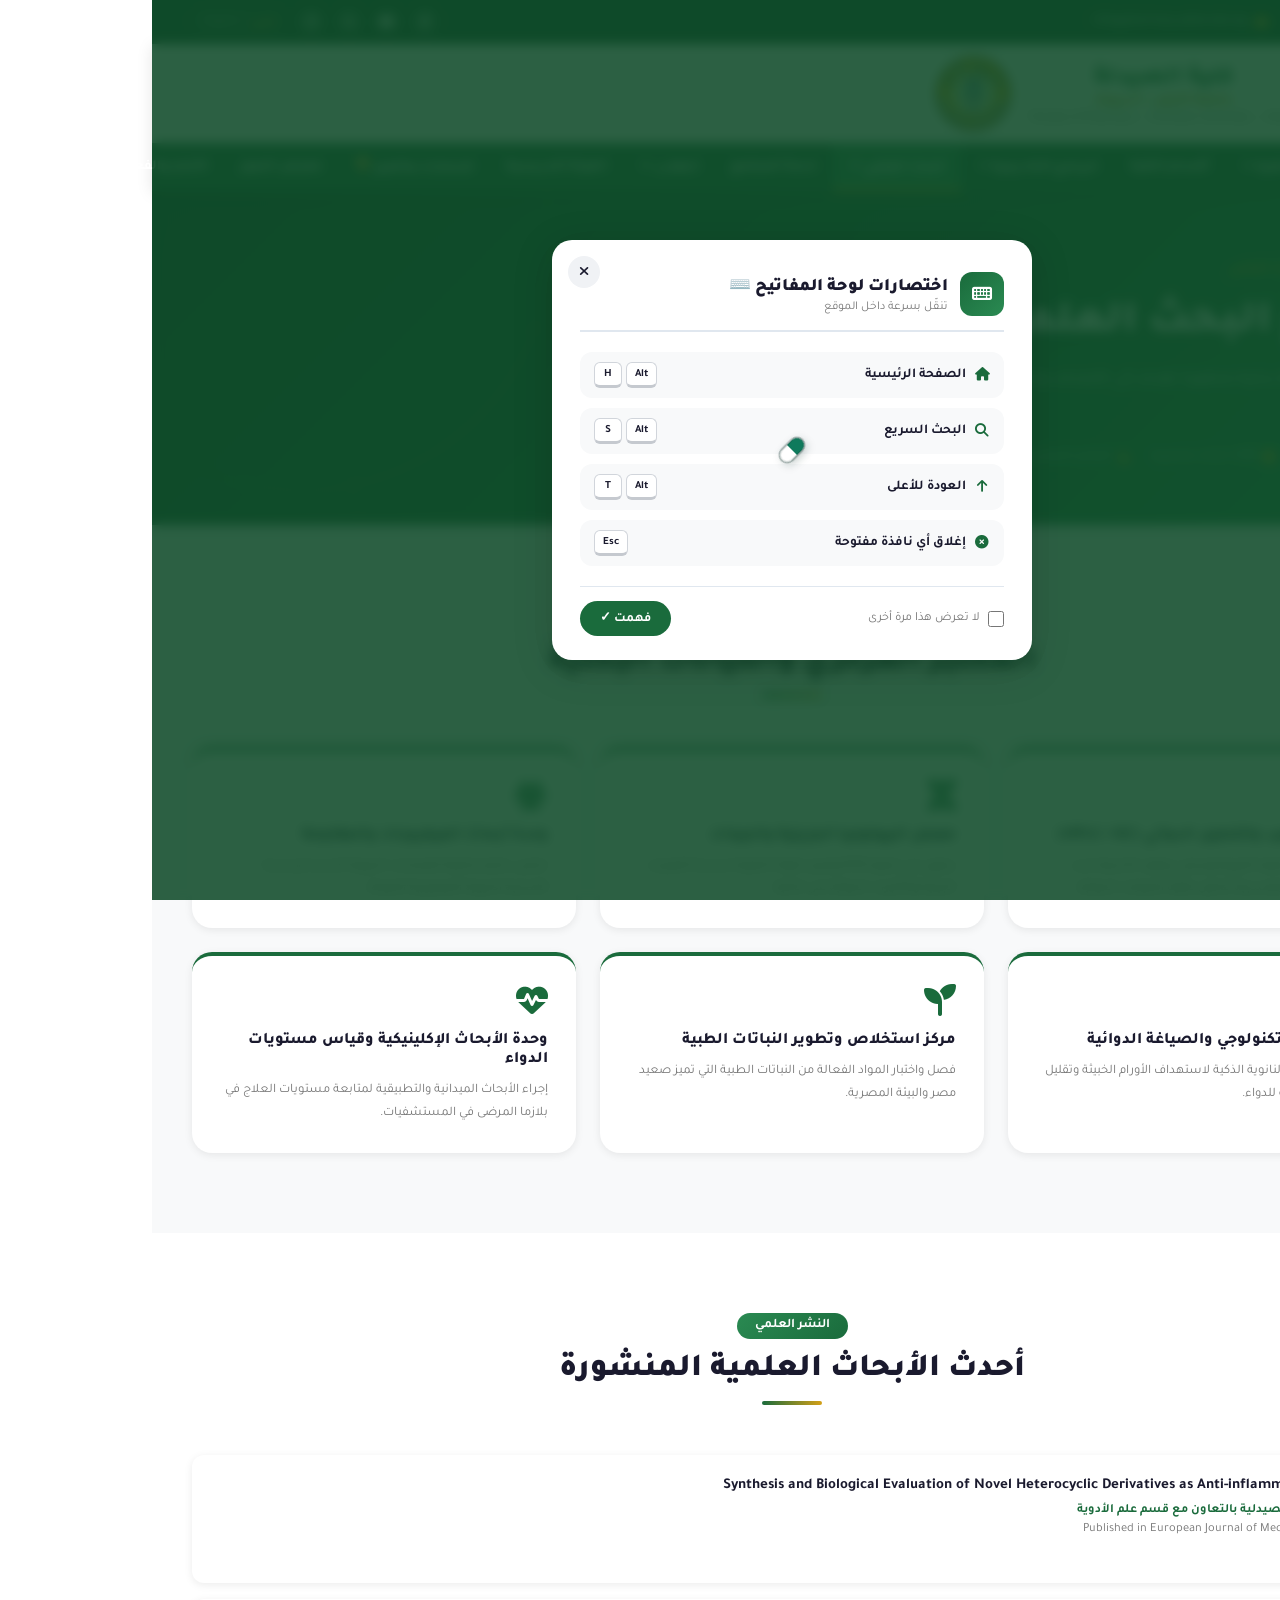
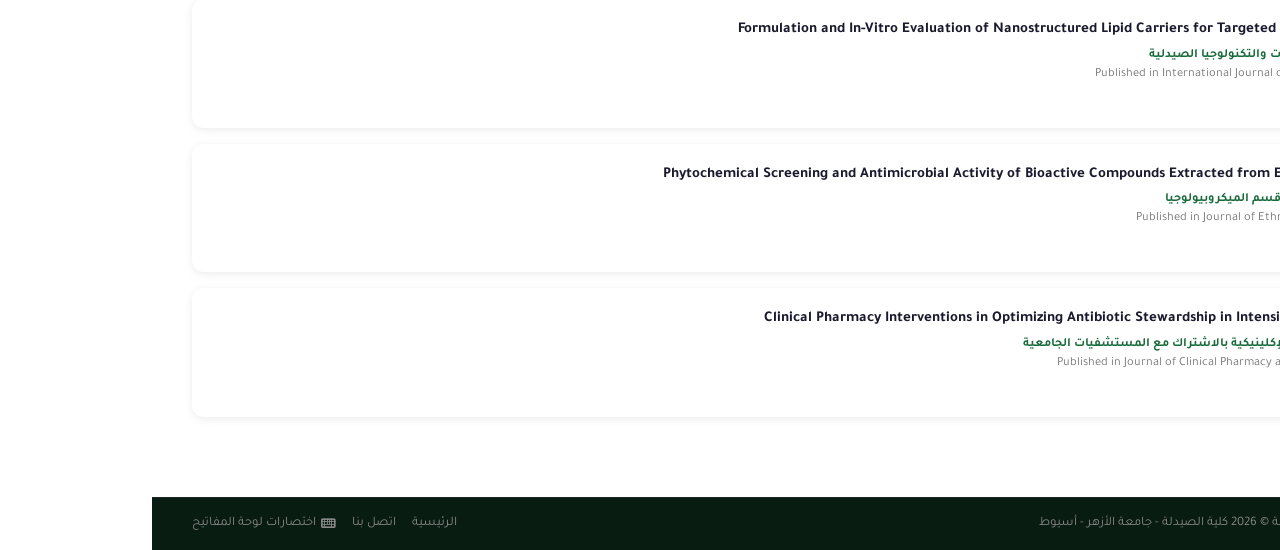
<file: research.html>
<!DOCTYPE html>
<html lang="ar" dir="rtl">

<head>
  <meta charset="UTF-8" />
  <meta name="viewport" content="width=device-width, initial-scale=1.0" />
  <title>البحث العلمي | كلية الصيدلة - جامعة الأزهر - أسيوط</title>
  <meta name="description"
    content="البحث العلمي والمختبرات المركزية والنشرات العلمية بكلية الصيدلة جامعة الأزهر أسيوط - مراكز الأبحاث والمجلات العلمية المتخصصة." />
  <meta property="og:type" content="website" />
  <meta property="og:url" content="https://pharma-as-azedueg.vercel.app/research.html" />
  <meta property="og:title" content="البحث العلمي | كلية الصيدلة - جامعة الأزهر - أسيوط" />
  <meta property="og:description" content="البحث العلمي والمختبرات والأبحاث المنشورة بكلية الصيدلة أسيوط" />
  <meta property="og:image" content="https://pharma-as-azedueg.vercel.app/og-image.png" />
  <meta property="og:image:width" content="1200" />
  <meta property="og:image:height" content="630" />
  <meta property="og:locale" content="ar_EG" />
  <meta property="og:site_name" content="كلية الصيدلة - جامعة الأزهر - أسيوط" />
  <meta name="twitter:card" content="summary_large_image" />
  <meta name="twitter:image" content="https://pharma-as-azedueg.vercel.app/og-image.png" />
  <link rel="canonical" href="https://pharma-as-azedueg.vercel.app/research.html" />
  <link rel="preconnect" href="https://fonts.googleapis.com" />
  <link rel="preconnect" href="https://fonts.gstatic.com" crossorigin />
  <link
    href="https://fonts.googleapis.com/css2?family=Tajawal:wght@300;400;500;700;800;900&family=Cairo:wght@300;400;600;700;900&display=swap"
    rel="stylesheet" />
  <link rel="stylesheet" href="https://cdnjs.cloudflare.com/ajax/libs/font-awesome/6.5.0/css/all.min.css" />
  <link rel="stylesheet" href="styles.css" />
</head>

<body>

  <!-- Preloader -->
  <div id="preloader">
    <div class="spinner-box">
      <div class="configure-border-1">
        <div class="configure-core"></div>
      </div>
      <div class="configure-border-2">
        <div class="configure-core"></div>
      </div>
      <div class="preloader-text">كلية الصيدلة - جامعة الأزهر أسيوط</div>
    </div>
  </div>

  <!-- TOP BAR -->
  <div class="topbar">
    <div class="container">
      <div class="topbar-inner">
        <div class="topbar-right">
          <i class="fas fa-phone-alt"></i><span>088 - 2366068</span>
          <span class="divider-v"></span>
          <i class="fas fa-envelope"></i><span>info@pharmacy.azhar.edu.eg</span>
        </div>
        <div class="topbar-left">
          <a href="https://www.facebook.com/pharmacyazharboysassuit" target="_blank" rel="noopener" class="social-link" title="فيسبوك"><i class="fab fa-facebook-f"></i></a>
          <a href="https://www.facebook.com/pharmacyazharboysassuit" target="_blank" rel="noopener" class="social-link" title="يوتيوب"><i class="fab fa-youtube"></i></a>
          <a href="https://www.facebook.com/pharmacyazharboysassuit" target="_blank" rel="noopener" class="social-link" title="تويتر"><i class="fab fa-x-twitter"></i></a>
          <a href="https://www.facebook.com/pharmacyazharboysassuit" target="_blank" rel="noopener" class="social-link" title="إنستغرام"><i class="fab fa-instagram"></i></a>
          <div class="lang-switch"><a href="javascript:void(0)" class="active">عربي</a><span>|</span><a href="javascript:void(0)">English</a></div>
        </div>
      </div>
    </div>
  </div>

  <!-- HEADER -->
  <header id="header" class="site-header">
    <div class="container">
      <div class="header-inner">
        <div class="logos-area">
          <a href="index"><img src="pharma-as logo.png" alt="كلية الصيدلة - أسيوط"
              class="logo logo-pharmacy" /></a>
          <div class="site-title-area">
            <div class="site-name">كلية الصيدلة</div>
            <p class="site-subtitle">جامعة الأزهر &mdash; أسيوط</p>
            <p class="site-subtitle-en">Faculty of Pharmacy &mdash; Al-Azhar University &mdash; Assiut</p>
          </div>
          <a href="index"><img src="al-azhar-university-seeklogo.png" alt="جامعة الأزهر"
              class="logo logo-azhar" /></a>
        </div>
        <button class="hamburger" id="hamburger" aria-label="قائمة التنقل" aria-expanded="false"><span></span><span></span><span></span></button>
      </div>
    </div>
    <nav class="main-nav" id="mainNav" aria-label="القائمة الرئيسية">
      <div class="container">
        <ul class="nav-menu">
          <li class="nav-item" data-page="index"><a href="index">الرئيسية</a></li>
          <li class="nav-item has-dropdown" data-page="about">
            <a href="about">الكلية <i class="fas fa-angle-down"></i></a>
            <ul class="dropdown">
              <li><a href="about#dean"><i class="fas fa-quote-right"></i> كلمة العميد</a></li>
              <li><a href="about"><i class="fas fa-university"></i> عن الكلية</a></li>
              <li><a href="about#administration"><i class="fas fa-user-tie"></i> عمادة الكلية</a></li>
              <li><a href="about#agencies"><i class="fas fa-users"></i> وكالات الكلية</a></li>
              <li><a href="about#management"><i class="fas fa-building"></i> إدارة الكلية</a></li>
              <li><a href="community"><i class="fas fa-handshake"></i> الشراكة المجتمعية</a></li>
              <li><a href="about#councils"><i class="fas fa-gavel"></i> مجالس الكلية</a></li>
            </ul>
          </li>
          <li class="nav-item" data-page="departments"><a href="departments">أقسام الكلية</a></li>
          <li class="nav-item has-dropdown" data-page="academic-programs">
            <a href="academic-programs">البرامج الأكاديمية <i class="fas fa-angle-down"></i></a>
            <ul class="dropdown">
              <li><a href="academic-programs#bachelor"><i class="fas fa-graduation-cap"></i> بكالوريوس الصيدلة</a></li>
              <li><a href="academic-programs#postgrad"><i class="fas fa-flask"></i> برامج الدراسات العليا</a></li>
            </ul>
          </li>
          <li class="nav-item has-dropdown" data-page="research">
            <a href="research">البحث العلمي <i class="fas fa-angle-down"></i></a>
            <ul class="dropdown">
              <li><a href="research#lab"><i class="fas fa-microscope"></i> المختبر المركزي</a></li>
              <li><a href="research#interests"><i class="fas fa-lightbulb"></i> الاهتمامات البحثية</a></li>
              <li><a href="research#entities"><i class="fas fa-atom"></i> الكيانات البحثية</a></li>
              <li><a href="research#training"><i class="fas fa-chalkboard-teacher"></i> التدريب البحثي</a></li>
            </ul>
          </li>
          <li class="nav-item" data-page="community"><a href="community">خدمة المجتمع</a></li>
          <li class="nav-item has-dropdown" data-page="students">
            <a href="students">الطلاب <i class="fas fa-angle-down"></i></a>
            <ul class="dropdown">
              <li><a href="students#future"><i class="fas fa-user-graduate"></i> طلبة المستقبل</a></li>
              <li><a href="students#current"><i class="fas fa-users"></i> الطلبة الحاليين</a></li>
              <li><a href="students#schedules"><i class="fas fa-calendar-alt"></i> الجداول الدراسية</a></li>
            </ul>
          </li>
          <li class="nav-item" data-page="faculty"><a href="faculty">الهيئة التدريسية</a></li>
          <li class="nav-item" data-page="achievements"><a href="achievements">الإنجازات والتميز 🏆</a></li>
          <li class="nav-item" data-page="gallery"><a href="gallery">معرض الصور</a></li>
          <li class="nav-item" data-page="news"><a href="news">الأخبار والفعاليات</a></li>
          <li class="nav-item" data-page="contact"><a href="contact">اتصل بنا</a></li>
        </ul>
      </div>
    </nav>
  </header>

  <!-- PAGE HERO -->
  <section class="page-hero">
    <div class="hero-circle hero-circle-1"></div>
    <div class="hero-circle hero-circle-2"></div>
    <div class="container">
      <div class="page-hero-content">
        <nav class="breadcrumb">
          <a href="index"><i class="fas fa-home"></i> الرئيسية</a>
          <span class="sep"><i class="fas fa-angle-left"></i></span>
          <span class="current">البحث العلمي</span>
        </nav>
        <h1>قطاع البحث العلمي والابتكار</h1>
        <p class="hero-lead">تتميز الكلية ببيئة بحثية متطورة تهدف إلى اكتشاف وتطوير الأدوية وتطبيق التقنيات الحديثة في
          خدمة صحة الإنسان.</p>
        <div class="page-hero-meta">
          <span><i class="fas fa-flask"></i> 30+ مختبر علمي</span>
          <span><i class="fas fa-book"></i> 500+ أبحاث منشورة</span>
          <span><i class="fas fa-microscope"></i> المختبر المركزي المتطور</span>
        </div>
      </div>
    </div>
  </section>

  <!-- RESEARCH CENTERS & LABS -->
  <section class="section" id="lab" style="background:#f8f9fa;">
    <div class="container">
      <div class="section-header">
        <span class="section-badge">مرافقنا البحثية</span>
        <h2 class="section-title">المختبر المركزي والكيانات البحثية</h2>
        <div class="title-line"><span></span></div>
      </div>
      <div class="research-centers-grid">
        <div class="research-center-card">
          <i class="fas fa-microscope rc-icon"></i>
          <h3>وحدة التراكيب والتحليل الدوائي (HPLC / GC)</h3>
          <p>مجهزة بأحدث أجهزة الكروماتوجرافي وطيف الأشعة تحت الحمراء وفوق البنفسجية لتحليل نقاوة المركبات الدوائية.</p>
        </div>
        <div class="research-center-card">
          <i class="fas fa-dna rc-icon"></i>
          <h3>معمل البيولوجيا الجزيئية والجينات</h3>
          <p>يحتوي على أجهزة PCR وفصل النواة الخلوية لدراسة التغيرات الجينية والتأثيرات الدوائية على الخلية.</p>
        </div>
        <div class="research-center-card">
          <i class="fas fa-biohazard rc-icon"></i>
          <h3>وحدة أبحاث الميكروبات والمقاومة</h3>
          <p>تختص باختبار فاعلية المضادات الحيوية الجديدة ودراسة الأغشية الحيوية الميكروبية المزمنة.</p>
        </div>
        <div class="research-center-card" id="entities">
          <i class="fas fa-capsules rc-icon"></i>
          <h3>وحدة النانو تكنولوجي والصياغة الدوائية</h3>
          <p>تطوير الناقلات النانوية الذكية لاستهداف الأورام الخبيثة وتقليل الأعراض الجانبية للدواء.</p>
        </div>
        <div class="research-center-card">
          <i class="fas fa-seedling rc-icon"></i>
          <h3>مركز استخلاص وتطوير النباتات الطبية</h3>
          <p>فصل واختبار المواد الفعالة من النباتات الطبية التي تميز صعيد مصر والبيئة المصرية.</p>
        </div>
        <div class="research-center-card" id="training">
          <i class="fas fa-heartbeat rc-icon"></i>
          <h3>وحدة الأبحاث الإكلينيكية وقياس مستويات الدواء</h3>
          <p>إجراء الأبحاث الميدانية والتطبيقية لمتابعة مستويات العلاج في بلازما المرضى في المستشفيات.</p>
        </div>
      </div>
    </div>
  </section>

  <!-- RECENT PUBLICATIONS -->
  <section class="section" id="interests" style="background:#fff;">
    <div class="container">
      <div class="section-header">
        <span class="section-badge">النشر العلمي</span>
        <h2 class="section-title">أحدث الأبحاث العلمية المنشورة</h2>
        <div class="title-line"><span></span></div>
      </div>
      <div class="pub-list">
        <div class="pub-item">
          <div class="pub-title">Synthesis and Biological Evaluation of Novel Heterocyclic Derivatives as
            Anti-inflammatory Agents</div>
          <div class="pub-authors">قسم الكيمياء الصيدلية بالتعاون مع قسم علم الأدوية</div>
          <div class="pub-journal">Published in European Journal of Medicinal Chemistry</div>
          <span class="pub-year">2026</span>
        </div>
        <div class="pub-item">
          <div class="pub-title">Formulation and In-Vitro Evaluation of Nanostructured Lipid Carriers for Targeted Drug
            Delivery</div>
          <div class="pub-authors">قسم الصيدلانيات والتكنولوجيا الصيدلية</div>
          <div class="pub-journal">Published in International Journal of Pharmaceutics</div>
          <span class="pub-year">2026</span>
        </div>
        <div class="pub-item">
          <div class="pub-title">Phytochemical Screening and Antimicrobial Activity of Bioactive Compounds Extracted
            from Egyptian Flora</div>
          <div class="pub-authors">قسم العقاقير وقسم الميكروبيولوجيا</div>
          <div class="pub-journal">Published in Journal of Ethnopharmacology</div>
          <span class="pub-year">2025</span>
        </div>
        <div class="pub-item">
          <div class="pub-title">Clinical Pharmacy Interventions in Optimizing Antibiotic Stewardship in Intensive Care
            Units</div>
          <div class="pub-authors">قسم الصيدلة الإكلينيكية بالاشتراك مع المستشفيات الجامعية</div>
          <div class="pub-journal">Published in Journal of Clinical Pharmacy and Therapeutics</div>
          <span class="pub-year">2025</span>
        </div>
      </div>
    </div>
  </section>

  <!-- FOOTER -->
  <footer class="site-footer">
    <div class="footer-bottom">
      <div class="container">
        <div class="footer-bottom-inner">
          <p>جميع الحقوق محفوظة &copy; 2026 كلية الصيدلة - جامعة الأزهر - أسيوط</p>
          <div class="footer-bottom-links"><a href="index">الرئيسية</a><a href="contact">اتصل بنا</a></div>
        </div>
      </div>
    </div>
  </footer>

  <button class="back-to-top" id="backToTop" aria-label="العودة للأعلى"><i class="fas fa-arrow-up"></i></button>
  <script src="script.js"></script>
</body>

</html>
</file>
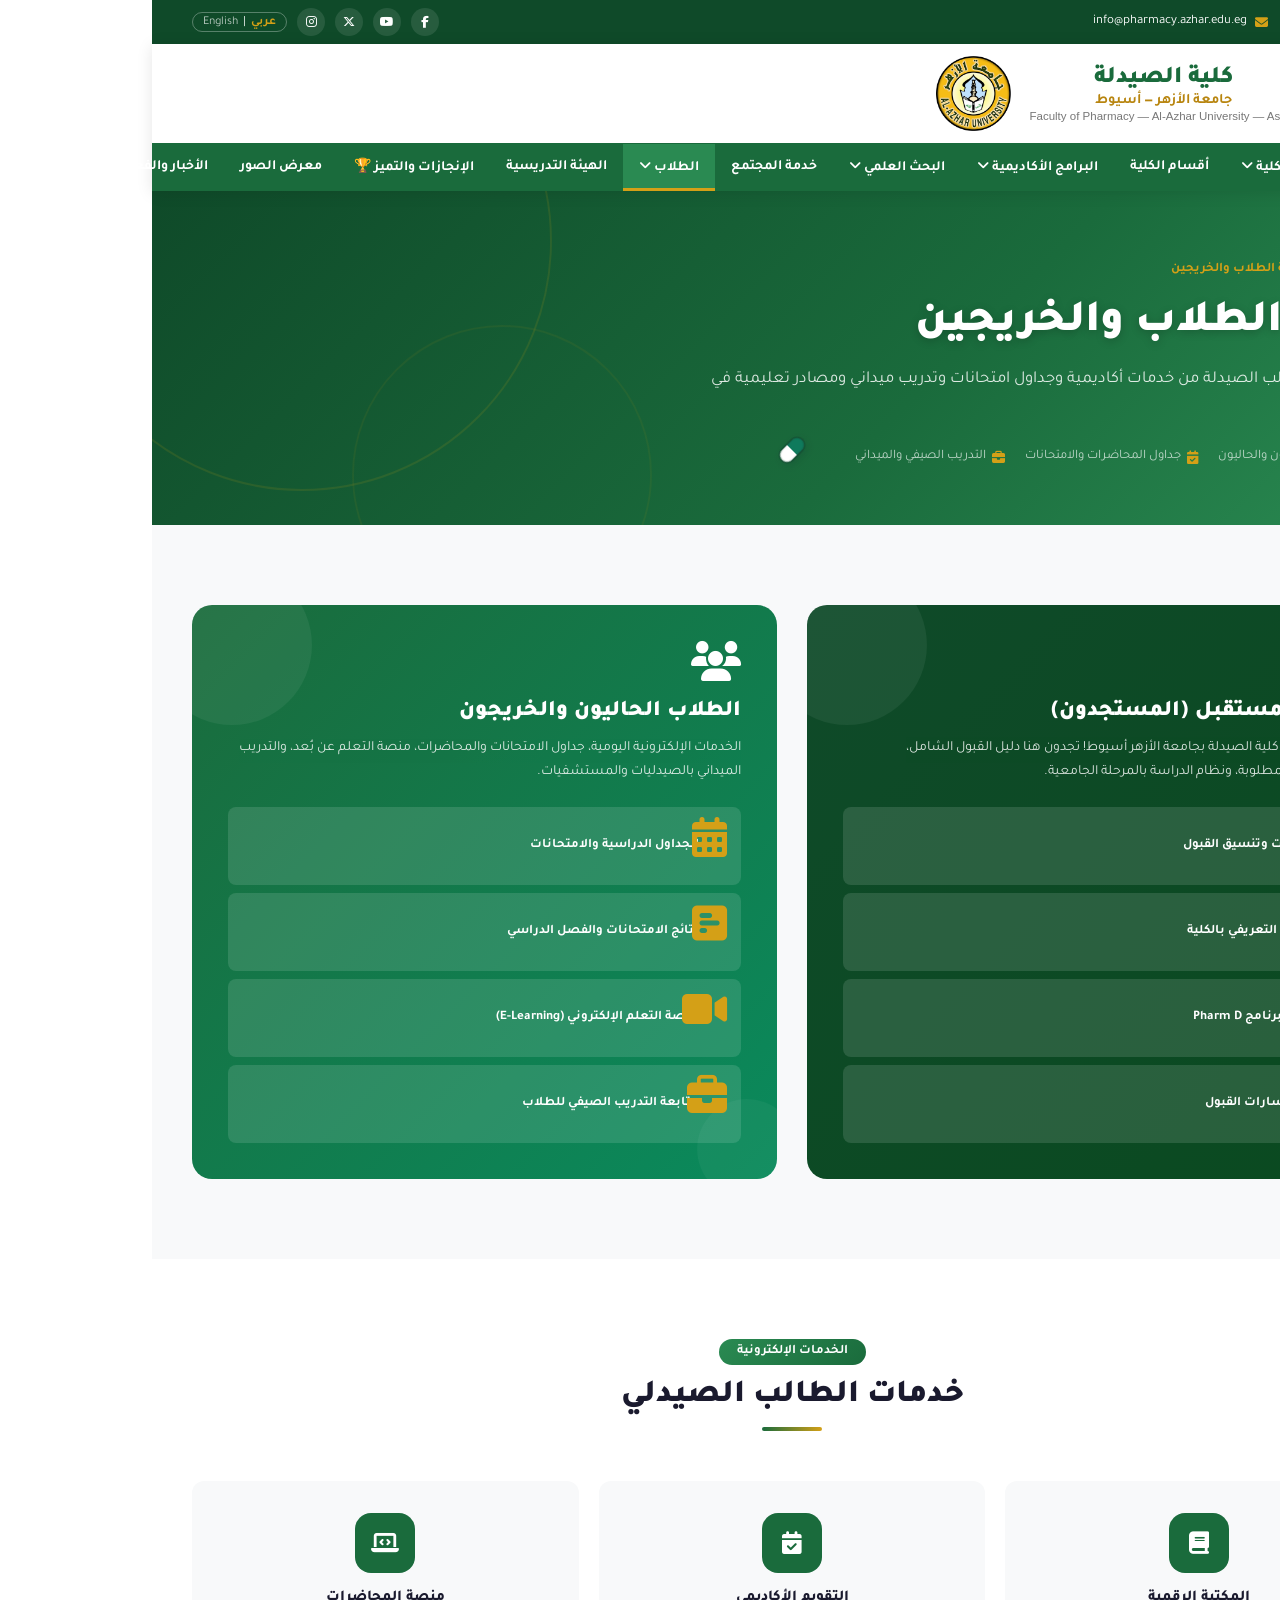
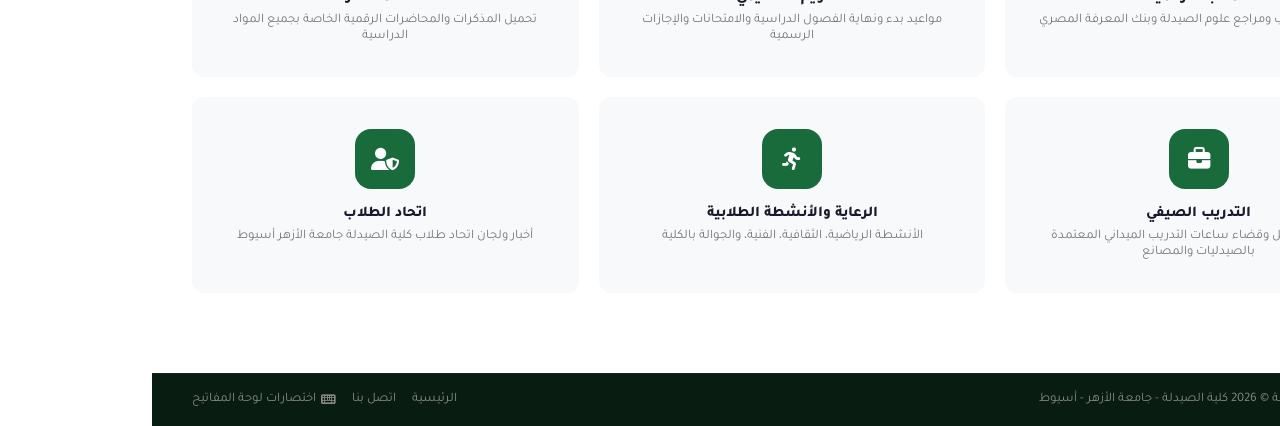
<file: students.html>
<!DOCTYPE html>
<html lang="ar" dir="rtl">

<head>
  <meta charset="UTF-8" />
  <meta name="viewport" content="width=device-width, initial-scale=1.0" />
  <title>بوابة الطلاب والخريجين | كلية الصيدلة - جامعة الأزهر - أسيوط</title>
  <meta name="description"
    content="بوابة طلاب وخريجي كلية الصيدلة جامعة الأزهر أسيوط: الجداول الدراسية، نتائج الامتحانات، الدليل الأكاديمي، خدمات التدريب والتعلم الإلكتروني." />
  <meta property="og:type" content="website" />
  <meta property="og:url" content="https://pharma-as-azedueg.vercel.app/students.html" />
  <meta property="og:title" content="بوابة الطلاب | كلية الصيدلة - جامعة الأزهر - أسيوط" />
  <meta property="og:description"
    content="خدمات طلاب كلية الصيدلة بجامعة الأزهر أسيوط - الجداول، النتائج، التدريب الصيفي" />
  <meta property="og:image" content="https://pharma-as-azedueg.vercel.app/og-image.png" />
  <meta property="og:image:width" content="1200" />
  <meta property="og:image:height" content="630" />
  <meta property="og:locale" content="ar_EG" />
  <meta property="og:site_name" content="كلية الصيدلة - جامعة الأزهر - أسيوط" />
  <meta name="twitter:card" content="summary_large_image" />
  <meta name="twitter:image" content="https://pharma-as-azedueg.vercel.app/og-image.png" />
  <link rel="canonical" href="https://pharma-as-azedueg.vercel.app/students.html" />
  <link rel="preconnect" href="https://fonts.googleapis.com" />
  <link rel="preconnect" href="https://fonts.gstatic.com" crossorigin />
  <link
    href="https://fonts.googleapis.com/css2?family=Tajawal:wght@300;400;500;700;800;900&family=Cairo:wght@300;400;600;700;900&display=swap"
    rel="stylesheet" />
  <link rel="stylesheet" href="https://cdnjs.cloudflare.com/ajax/libs/font-awesome/6.5.0/css/all.min.css" />
  <link rel="stylesheet" href="styles.css" />
</head>

<body>

  <!-- Preloader -->
  <div id="preloader">
    <div class="spinner-box">
      <div class="configure-border-1">
        <div class="configure-core"></div>
      </div>
      <div class="configure-border-2">
        <div class="configure-core"></div>
      </div>
      <div class="preloader-text">كلية الصيدلة - جامعة الأزهر أسيوط</div>
    </div>
  </div>

  <!-- TOP BAR -->
  <div class="topbar">
    <div class="container">
      <div class="topbar-inner">
        <div class="topbar-right">
          <i class="fas fa-phone-alt"></i><span>088 - 2366068</span>
          <span class="divider-v"></span>
          <i class="fas fa-envelope"></i><span>info@pharmacy.azhar.edu.eg</span>
        </div>
        <div class="topbar-left">
          <a href="https://www.facebook.com/pharmacyazharboysassuit" target="_blank" rel="noopener" class="social-link"
            title="فيسبوك"><i class="fab fa-facebook-f"></i></a>
          <a href="https://www.facebook.com/pharmacyazharboysassuit" target="_blank" rel="noopener" class="social-link"
            title="يوتيوب"><i class="fab fa-youtube"></i></a>
          <a href="https://www.facebook.com/pharmacyazharboysassuit" target="_blank" rel="noopener" class="social-link"
            title="تويتر"><i class="fab fa-x-twitter"></i></a>
          <a href="https://www.facebook.com/pharmacyazharboysassuit" target="_blank" rel="noopener" class="social-link"
            title="إنستغرام"><i class="fab fa-instagram"></i></a>
          <div class="lang-switch"><a href="javascript:void(0)" class="active">عربي</a><span>|</span><a
              href="javascript:void(0)">English</a></div>
        </div>
      </div>
    </div>
  </div>

  <!-- HEADER -->
  <header id="header" class="site-header">
    <div class="container">
      <div class="header-inner">
        <div class="logos-area">
          <a href="index"><img src="pharma-as logo.png" alt="كلية الصيدلة - أسيوط" class="logo logo-pharmacy" /></a>
          <div class="site-title-area">
            <div class="site-name">كلية الصيدلة</div>
            <p class="site-subtitle">جامعة الأزهر &mdash; أسيوط</p>
            <p class="site-subtitle-en">Faculty of Pharmacy &mdash; Al-Azhar University &mdash; Assiut</p>
          </div>
          <a href="index"><img src="al-azhar-university-seeklogo.png" alt="جامعة الأزهر" class="logo logo-azhar" /></a>
        </div>
        <button class="hamburger" id="hamburger" aria-label="قائمة التنقل"
          aria-expanded="false"><span></span><span></span><span></span></button>
      </div>
    </div>
    <nav class="main-nav" id="mainNav" aria-label="القائمة الرئيسية">
      <div class="container">
        <ul class="nav-menu">
          <li class="nav-item" data-page="index"><a href="index">الرئيسية</a></li>
          <li class="nav-item has-dropdown" data-page="about">
            <a href="about">الكلية <i class="fas fa-angle-down"></i></a>
            <ul class="dropdown">
              <li><a href="about#dean"><i class="fas fa-quote-right"></i> كلمة العميد</a></li>
              <li><a href="about"><i class="fas fa-university"></i> عن الكلية</a></li>
              <li><a href="about#administration"><i class="fas fa-user-tie"></i> عمادة الكلية</a></li>
              <li><a href="about#agencies"><i class="fas fa-users"></i> وكالات الكلية</a></li>
              <li><a href="about#management"><i class="fas fa-building"></i> إدارة الكلية</a></li>
              <li><a href="community"><i class="fas fa-handshake"></i> الشراكة المجتمعية</a></li>
              <li><a href="about#councils"><i class="fas fa-gavel"></i> مجالس الكلية</a></li>
            </ul>
          </li>
          <li class="nav-item" data-page="departments"><a href="departments">أقسام الكلية</a></li>
          <li class="nav-item has-dropdown" data-page="academic-programs">
            <a href="academic-programs">البرامج الأكاديمية <i class="fas fa-angle-down"></i></a>
            <ul class="dropdown">
              <li><a href="academic-programs#bachelor"><i class="fas fa-graduation-cap"></i> بكالوريوس الصيدلة</a></li>
              <li><a href="academic-programs#postgrad"><i class="fas fa-flask"></i> برامج الدراسات العليا</a></li>
            </ul>
          </li>
          <li class="nav-item has-dropdown" data-page="research">
            <a href="research">البحث العلمي <i class="fas fa-angle-down"></i></a>
            <ul class="dropdown">
              <li><a href="research#lab"><i class="fas fa-microscope"></i> المختبر المركزي</a></li>
              <li><a href="research#interests"><i class="fas fa-lightbulb"></i> الاهتمامات البحثية</a></li>
              <li><a href="research#entities"><i class="fas fa-atom"></i> الكيانات البحثية</a></li>
              <li><a href="research#training"><i class="fas fa-chalkboard-teacher"></i> التدريب البحثي</a></li>
            </ul>
          </li>
          <li class="nav-item" data-page="community"><a href="community">خدمة المجتمع</a></li>
          <li class="nav-item has-dropdown" data-page="students">
            <a href="students">الطلاب <i class="fas fa-angle-down"></i></a>
            <ul class="dropdown">
              <li><a href="students#future"><i class="fas fa-user-graduate"></i> طلبة المستقبل</a></li>
              <li><a href="students#current"><i class="fas fa-users"></i> الطلبة الحاليين</a></li>
              <li><a href="students#schedules"><i class="fas fa-calendar-alt"></i> الجداول الدراسية</a></li>
            </ul>
          </li>
          <li class="nav-item" data-page="faculty"><a href="faculty">الهيئة التدريسية</a></li>
          <li class="nav-item" data-page="achievements"><a href="achievements">الإنجازات والتميز 🏆</a></li>
          <li class="nav-item" data-page="gallery"><a href="gallery">معرض الصور</a></li>
          <li class="nav-item" data-page="news"><a href="news">الأخبار والفعاليات</a></li>
          <li class="nav-item" data-page="contact"><a href="contact">اتصل بنا</a></li>
        </ul>
      </div>
    </nav>
  </header>

  <!-- PAGE HERO -->
  <section class="page-hero">
    <div class="hero-circle hero-circle-1"></div>
    <div class="hero-circle hero-circle-2"></div>
    <div class="container">
      <div class="page-hero-content">
        <nav class="breadcrumb">
          <a href="index"><i class="fas fa-home"></i> الرئيسية</a>
          <span class="sep"><i class="fas fa-angle-left"></i></span>
          <span class="current">بوابة الطلاب والخريجين</span>
        </nav>
        <h1>بوابة الطلاب والخريجين</h1>
        <p class="hero-lead">كل ما يحتاجه طالب الصيدلة من خدمات أكاديمية وجداول امتحانات وتدريب ميداني ومصادر تعليمية في
          مكان واحد.</p>
        <div class="page-hero-meta">
          <span><i class="fas fa-user-graduate"></i> الطلاب المستجدون والحاليون</span>
          <span><i class="fas fa-calendar-check"></i> جداول المحاضرات والامتحانات</span>
          <span><i class="fas fa-briefcase"></i> التدريب الصيفي والميداني</span>
        </div>
      </div>
    </div>
  </section>

  <!-- PORTAL CARDS -->
  <section class="section" style="background:#f8f9fa;">
    <div class="container">
      <div class="portal-grid">

        <!-- Future Students Card -->
        <div class="portal-card future" id="future">
          <i class="fas fa-user-graduate"></i>
          <h3>طلبة المستقبل (المستجدون)</h3>
          <p>مرحباً بكم في كلية الصيدلة بجامعة الأزهر أسيوط! تجدون هنا دليل القبول الشامل، المستندات المطلوبة، ونظام
            الدراسة بالمرحلة الجامعية.</p>
          <div class="portal-links">
            <a href="news" class="portal-link"><i class="fas fa-bullhorn"></i> إعلانات وتنسيق القبول</a>
            <a href="about" class="portal-link"><i class="fas fa-book-open"></i> الدليل التعريفي بالكلية</a>
            <a href="academic-programs#bachelor" class="portal-link"><i class="fas fa-graduation-cap"></i> لائحة
              برنامج Pharm D</a>
            <a href="contact" class="portal-link"><i class="fas fa-info-circle"></i> استفسارات القبول</a>
          </div>
        </div>

        <!-- Current Students Card -->
        <div class="portal-card current" id="current">
          <i class="fas fa-users"></i>
          <h3>الطلاب الحاليون والخريجون</h3>
          <p>الخدمات الإلكترونية اليومية، جداول الامتحانات والمحاضرات، منصة التعلم عن بُعد، والتدريب الميداني بالصيدليات
            والمستشفيات.</p>
          <div class="portal-links" id="schedules">
            <a href="https://www.facebook.com/pharmacyazharboysassuit" target="_blank" rel="noopener"
              class="portal-link"><i class="fas fa-calendar-alt"></i> الجداول الدراسية والامتحانات</a>
            <a href="https://www.facebook.com/pharmacyazharboysassuit" target="_blank" rel="noopener"
              class="portal-link"><i class="fas fa-poll-h"></i> نتائج الامتحانات والفصل الدراسي</a>
            <a href="under-construction" class="portal-link"><i class="fas fa-video"></i> منصة التعلم الإلكتروني
              (E-Learning)</a>
            <a href="news" class="portal-link"><i class="fas fa-briefcase"></i> متابعة التدريب الصيفي للطلاب</a>
          </div>
        </div>

      </div>
    </div>
  </section>

  <!-- SERVICES LIST -->
  <section class="section" id="academic-system" style="background:#fff;">
    <div class="container">
      <div class="section-header">
        <span class="section-badge">الخدمات الإلكترونية</span>
        <h2 class="section-title">خدمات الطالب الصيدلي</h2>
        <div class="title-line"><span></span></div>
      </div>
      <div class="services-grid">
        <div class="service-card" id="library">
          <div class="service-icon"><i class="fas fa-book"></i></div>
          <h4>المكتبة الرقمية</h4>
          <p>الوصول إلى كتب ومراجع علوم الصيدلة وبنك المعرفة المصري</p>
        </div>
        <div class="service-card" id="calendar">
          <div class="service-icon"><i class="fas fa-calendar-check"></i></div>
          <h4>التقويم الأكاديمي</h4>
          <p>مواعيد بدء ونهاية الفصول الدراسية والامتحانات والإجازات الرسمية</p>
        </div>
        <div class="service-card" id="elearning">
          <div class="service-icon"><i class="fas fa-laptop-code"></i></div>
          <h4>منصة المحاضرات</h4>
          <p>تحميل المذكرات والمحاضرات الرقمية الخاصة بجميع المواد الدراسية</p>
        </div>
        <div class="service-card" id="training">
          <div class="service-icon"><i class="fas fa-briefcase"></i></div>
          <h4>التدريب الصيفي</h4>
          <p>نموذج تسجيل وقضاء ساعات التدريب الميداني المعتمدة بالصيدليات والمصانع</p>
        </div>
        <div class="service-card">
          <div class="service-icon"><i class="fas fa-running"></i></div>
          <h4>الرعاية والأنشطة الطلابية</h4>
          <p>الأنشطة الرياضية، الثقافية، الفنية، والجوالة بالكلية</p>
        </div>
        <div class="service-card">
          <div class="service-icon"><i class="fas fa-user-shield"></i></div>
          <h4>اتحاد الطلاب</h4>
          <p>أخبار ولجان اتحاد طلاب كلية الصيدلة جامعة الأزهر أسيوط</p>
        </div>
      </div>
    </div>
  </section>

  <!-- FOOTER -->
  <footer class="site-footer">
    <div class="footer-bottom">
      <div class="container">
        <div class="footer-bottom-inner">
          <p>جميع الحقوق محفوظة &copy; 2026 كلية الصيدلة - جامعة الأزهر - أسيوط</p>
          <div class="footer-bottom-links"><a href="index">الرئيسية</a><a href="contact">اتصل بنا</a></div>
        </div>
      </div>
    </div>
  </footer>

  <button class="back-to-top" id="backToTop" aria-label="العودة للأعلى"><i class="fas fa-arrow-up"></i></button>
  <script src="script.js"></script>
</body>

</html>
</file>
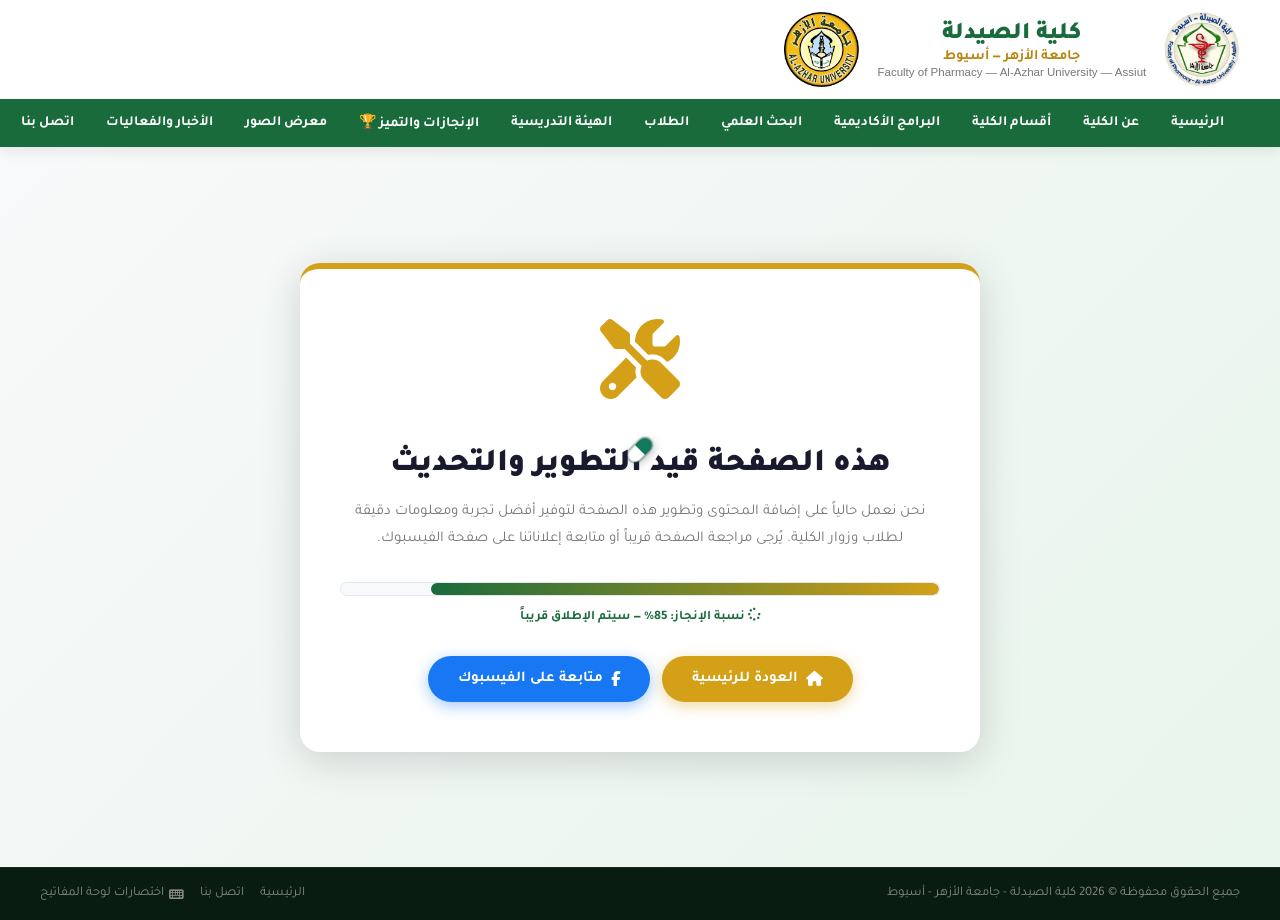
<file: under-construction.html>
<!DOCTYPE html>
<html lang="ar" dir="rtl">

<head>
  <meta charset="UTF-8" />
  <meta name="viewport" content="width=device-width, initial-scale=1.0" />
  <title>الصفحة قيد التطوير | كلية الصيدلة - جامعة الأزهر - أسيوط</title>
  <meta name="robots" content="noindex, follow" />
  <link rel="preconnect" href="https://fonts.googleapis.com" />
  <link rel="preconnect" href="https://fonts.gstatic.com" crossorigin />
  <link href="https://fonts.googleapis.com/css2?family=Tajawal:wght@300;400;500;700;800;900&display=swap"
    rel="stylesheet" />
  <link rel="stylesheet" href="https://cdnjs.cloudflare.com/ajax/libs/font-awesome/6.5.0/css/all.min.css" />
  <link rel="stylesheet" href="styles.css" />
  <style>
    .construction-wrapper {
      min-height: 80vh;
      display: flex;
      align-items: center;
      justify-content: center;
      text-align: center;
      padding: 60px 20px;
      background: linear-gradient(135deg, #f8f9fa 0%, #e8f5ec 100%);
    }

    .construction-card {
      max-width: 680px;
      background: #fff;
      padding: 50px 40px;
      border-radius: var(--radius-lg);
      box-shadow: var(--shadow-lg);
      border-top: 6px solid var(--secondary);
      position: relative;
      overflow: hidden;
    }

    .construction-icon {
      font-size: 5rem;
      color: var(--secondary);
      margin-bottom: 20px;
      animation: pulse 2s infinite ease-in-out;
    }

    @keyframes pulse {
      0% {
        transform: scale(1);
      }

      50% {
        transform: scale(1.08);
      }

      100% {
        transform: scale(1);
      }
    }

    .construction-title {
      font-size: 2rem;
      font-weight: 900;
      color: var(--text-dark);
      margin-bottom: 14px;
    }

    .construction-desc {
      font-size: 15px;
      color: var(--text-light);
      line-height: 1.8;
      margin-bottom: 30px;
    }

    .progress-bar-container {
      background: var(--bg-light);
      border-radius: 20px;
      height: 14px;
      width: 100%;
      overflow: hidden;
      margin-bottom: 12px;
      border: 1px solid var(--border);
    }

    .progress-bar-fill {
      width: 85%;
      height: 100%;
      background: linear-gradient(90deg, var(--primary), var(--secondary));
      border-radius: 20px;
    }

    .progress-text {
      font-size: 13px;
      color: var(--primary);
      font-weight: 700;
      margin-bottom: 30px;
    }

    .construction-btns {
      display: flex;
      gap: 12px;
      justify-content: center;
      flex-wrap: wrap;
    }
  </style>
</head>

<body>

  <!-- Preloader -->
  <div id="preloader">
    <div class="spinner-box">
      <div class="configure-border-1">
        <div class="configure-core"></div>
      </div>
      <div class="configure-border-2">
        <div class="configure-core"></div>
      </div>
      <div class="preloader-text">كلية الصيدلة - جامعة الأزهر أسيوط</div>
    </div>
  </div>

  <!-- HEADER -->
  <header id="header" class="site-header">
    <div class="container">
      <div class="header-inner">
        <div class="logos-area">
          <a href="index"><img src="pharma-as logo.png" alt="كلية الصيدلة - أسيوط"
              class="logo logo-pharmacy" /></a>
          <div class="site-title-area">
            <div class="site-name">كلية الصيدلة</div>
            <p class="site-subtitle">جامعة الأزهر &mdash; أسيوط</p>
            <p class="site-subtitle-en">Faculty of Pharmacy &mdash; Al-Azhar University &mdash; Assiut</p>
          </div>
          <a href="index"><img src="al-azhar-university-seeklogo.png" alt="جامعة الأزهر"
              class="logo logo-azhar" /></a>
        </div>
        <button class="hamburger" id="hamburger" aria-label="قائمة التنقل" aria-expanded="false"><span></span><span></span><span></span></button>
      </div>
    </div>
    <nav class="main-nav" id="mainNav" aria-label="القائمة الرئيسية">
      <div class="container">
        <ul class="nav-menu">
          <li class="nav-item"><a href="index">الرئيسية</a></li>
          <li class="nav-item"><a href="about">عن الكلية</a></li>
          <li class="nav-item"><a href="departments">أقسام الكلية</a></li>
          <li class="nav-item"><a href="academic-programs">البرامج الأكاديمية</a></li>
          <li class="nav-item"><a href="research">البحث العلمي</a></li>
          <li class="nav-item"><a href="students">الطلاب</a></li>
          <li class="nav-item"><a href="faculty">الهيئة التدريسية</a></li>
          <li class="nav-item"><a href="achievements">الإنجازات والتميز 🏆</a></li>
          <li class="nav-item"><a href="gallery">معرض الصور</a></li>
          <li class="nav-item"><a href="news">الأخبار والفعاليات</a></li>
          <li class="nav-item"><a href="contact">اتصل بنا</a></li>
        </ul>
      </div>
    </nav>
  </header>

  <!-- MAIN CONSTRUCTION CONTENT -->
  <div class="construction-wrapper">
    <div class="construction-card">
      <div class="construction-icon"><i class="fas fa-tools"></i></div>
      <h1 class="construction-title">هذه الصفحة قيد التطوير والتحديث</h1>
      <p class="construction-desc">نحن نعمل حالياً على إضافة المحتوى وتطوير هذه الصفحة لتوفير أفضل تجربة ومعلومات دقيقة
        لطلاب وزوار الكلية. يُرجى مراجعة الصفحة قريباً أو متابعة إعلاناتنا على صفحة الفيسبوك.</p>

      <div class="progress-bar-container">
        <div class="progress-bar-fill"></div>
      </div>
      <div class="progress-text"><i class="fas fa-spinner fa-spin"></i> نسبة الإنجاز: 85% &mdash; سيتم الإطلاق قريباً
      </div>

      <div class="construction-btns">
        <a href="index" class="btn btn-primary"><i class="fas fa-home"></i> العودة للرئيسية</a>
        <a href="https://www.facebook.com/pharmacyazharboysassuit" target="_blank" rel="noopener"
          class="btn btn-facebook"><i class="fab fa-facebook-f"></i> متابعة على الفيسبوك</a>
      </div>
    </div>
  </div>

  <!-- FOOTER -->
  <footer class="site-footer">
    <div class="footer-bottom">
      <div class="container">
        <div class="footer-bottom-inner">
          <p>جميع الحقوق محفوظة &copy; 2026 كلية الصيدلة - جامعة الأزهر - أسيوط</p>
          <div class="footer-bottom-links"><a href="index">الرئيسية</a><a href="contact">اتصل بنا</a></div>
        </div>
      </div>
    </div>
  </footer>

  <script src="script.js"></script>
</body>

</html>
</file>
<file: styles.css>
@import url('pharma-cursor.css');

/* ============================================================
   كلية الصيدلة - جامعة الأزهر - أسيوط
   Main Stylesheet — Multi-Page Edition
   ============================================================ */

/* ---- CSS Variables ---- */
:root {
  --primary: #1a6b3c;
  --primary-dark: #0f4a29;
  --primary-light: #2a8a52;
  --secondary: #d4a017;
  --secondary-dark: #b8850f;
  --accent: #0a8a5c;
  --text-dark: #1a1a2e;
  --text-body: #444;
  --text-light: #777;
  --bg-light: #f8f9fa;
  --bg-white: #fff;
  --border: #e0e7ef;
  --facebook: #1877f2;
  --shadow-sm: 0 2px 8px rgba(0, 0, 0, 0.08);
  --shadow-md: 0 4px 20px rgba(0, 0, 0, 0.12);
  --shadow-lg: 0 8px 40px rgba(0, 0, 0, 0.16);
  --radius: 12px;
  --radius-lg: 20px;
  --transition: all 0.3s ease;
}

/* ---- Google Translate & Multilingual Styles ---- */
#google_translate_element {
  display: none !important;
}

.goog-te-banner-frame,
.goog-te-balloon-frame,
.skiptranslate,
iframe.skiptranslate {
  display: none !important;
  visibility: hidden !important;
}

body {
  top: 0 !important;
}

html[dir="ltr"] body {
  direction: ltr !important;
  text-align: left !important;
}

html[dir="ltr"] .topbar-inner,
html[dir="ltr"] .header-inner,
html[dir="ltr"] .nav-menu,
html[dir="ltr"] .footer-grid,
html[dir="ltr"] .footer-bottom-inner {
  direction: ltr !important;
}

html[dir="ltr"] .feature-item,
html[dir="ltr"] .contact-card,
html[dir="ltr"] .pub-item,
html[dir="ltr"] .upcoming-event-item,
html[dir="ltr"] .dept-contact-card {
  border-right: none !important;
  border-left: 4px solid var(--primary) !important;
}

html[dir="ltr"] .dropdown {
  right: auto !important;
  left: 0 !important;
}

html[dir="ltr"] .title-line {
  justify-content: flex-start !important;
}

#preloader {
  position: fixed;
  inset: 0;
  background: var(--primary-dark);
  z-index: 999999;
  display: flex;
  align-items: center;
  justify-content: center;
  transition: opacity 0.5s ease, visibility 0.5s ease;
}

#preloader.hide {
  opacity: 0;
  visibility: hidden;
}

.spinner-box {
  display: flex;
  flex-direction: column;
  align-items: center;
  gap: 20px;
  position: relative;
}

.configure-border-1 {
  width: 70px;
  height: 70px;
  padding: 3px;
  position: absolute;
  display: flex;
  justify-content: center;
  align-items: center;
  background: linear-gradient(135deg, var(--secondary), var(--primary-light));
  animation: configure-clockwise 3s ease-in-out 0s infinite alternate;
}

.configure-border-2 {
  width: 70px;
  height: 70px;
  padding: 3px;
  left: -35px;
  top: 0;
  display: flex;
  justify-content: center;
  align-items: center;
  background: var(--secondary);
  transform: rotate(45deg);
  animation: configure-xclockwise 3s ease-in-out 0s infinite alternate;
}

.configure-core {
  width: 100%;
  height: 100%;
  background-color: var(--primary-dark);
}

.preloader-text {
  color: #fff;
  font-size: 15px;
  font-weight: 700;
  margin-top: 90px;
  letter-spacing: 0.5px;
  text-align: center;
}

@keyframes configure-clockwise {
  0% {
    transform: rotate(0);
  }

  25% {
    transform: rotate(90deg);
  }

  50% {
    transform: rotate(180deg);
  }

  75% {
    transform: rotate(270deg);
  }

  100% {
    transform: rotate(360deg);
  }
}

@keyframes configure-xclockwise {
  0% {
    transform: rotate(45deg);
  }

  25% {
    transform: rotate(-45deg);
  }

  50% {
    transform: rotate(-135deg);
  }

  75% {
    transform: rotate(-225deg);
  }

  100% {
    transform: rotate(-315deg);
  }
}

/* ---- Reset & Base ---- */
*,
*::before,
*::after {
  box-sizing: border-box;
  margin: 0;
  padding: 0;
}

html {
  scroll-behavior: smooth;
}

body {
  font-family: 'Tajawal', 'Cairo', Arial, sans-serif;
  font-size: 16px;
  color: var(--text-body);
  background: var(--bg-white);
  direction: rtl;
  overflow-x: hidden;
}

a {
  text-decoration: none;
  color: inherit;
  transition: var(--transition);
}

ul {
  list-style: none;
}

img {
  max-width: 100%;
  display: block;
}

.container {
  max-width: 1240px;
  margin: 0 auto;
  padding: 0 20px;
}

.section {
  padding: 80px 0;
}

.text-center {
  text-align: center;
}

.mt-40 {
  margin-top: 40px;
}

.w-full {
  width: 100%;
}

/* ---- News Ticker Bar ---- */
.news-ticker-bar {
  background: #0d2818;
  color: #fff;
  font-size: 13px;
  padding: 8px 0;
  border-bottom: 2px solid var(--secondary);
  overflow: hidden;
}

.ticker-wrapper {
  display: flex;
  align-items: center;
  gap: 15px;
}

.ticker-title {
  background: var(--secondary);
  color: var(--primary-dark);
  padding: 4px 14px;
  border-radius: 15px;
  font-weight: 800;
  font-size: 12px;
  white-space: nowrap;
  flex-shrink: 0;
  display: flex;
  align-items: center;
  gap: 6px;
  z-index: 2;
  box-shadow: 2px 0 10px rgba(0, 0, 0, 0.2);
}

.ticker-content {
  overflow: hidden;
  white-space: nowrap;
  flex: 1;
  position: relative;
}

.ticker-items {
  display: inline-flex;
  align-items: center;
  white-space: nowrap;
  animation: ticker-marquee 30s linear infinite;
  will-change: transform;
}

.ticker-items:hover {
  animation-play-state: paused;
}

.ticker-item {
  display: inline-flex;
  align-items: center;
  gap: 6px;
  margin-left: 35px;
  color: rgba(255, 255, 255, 0.92);
  font-size: 13px;
}

.ticker-item i {
  color: var(--secondary);
}

.ticker-item a {
  color: var(--secondary);
  margin-right: 4px;
  font-weight: 700;
  text-decoration: underline;
}

.ticker-item a:hover {
  color: #fff;
}

.ticker-badge-fb {
  background: #1877f2;
  color: #fff;
  font-size: 10px;
  padding: 2px 7px;
  border-radius: 10px;
  font-weight: 700;
  margin-left: 6px;
  display: inline-flex;
  align-items: center;
  gap: 4px;
}

@keyframes ticker-marquee {
  0% {
    transform: translateX(0);
  }

  100% {
    transform: translateX(-50%);
  }
}

html[dir="ltr"] .ticker-items {
  animation-name: ticker-marquee-ltr;
}

@keyframes ticker-marquee-ltr {
  0% {
    transform: translateX(0);
  }

  100% {
    transform: translateX(50%);
  }
}

/* Facebook Fallback styling when SDK fails or is blocked */
.fb-fallback-box {
  background: #fff;
  border-radius: var(--radius-lg);
  padding: 30px 20px;
  box-shadow: var(--shadow-sm);
  border: 1px solid #e4e6eb;
  text-align: center;
  display: flex;
  flex-direction: column;
  align-items: center;
  justify-content: center;
  min-height: 380px;
}

.fb-fallback-icon {
  width: 60px;
  height: 60px;
  background: var(--facebook);
  color: #fff;
  border-radius: 50%;
  display: flex;
  align-items: center;
  justify-content: center;
  font-size: 1.8rem;
  margin-bottom: 16px;
  box-shadow: 0 4px 15px rgba(24, 119, 242, 0.3);
}

.fb-fallback-title {
  font-size: 1.1rem;
  font-weight: 800;
  color: var(--text-dark);
  margin-bottom: 8px;
}

.fb-fallback-desc {
  font-size: 13.5px;
  color: var(--text-light);
  max-width: 380px;
  margin-bottom: 20px;
  line-height: 1.6;
}

/* Number Counter Alignment */
.stat-number,
.stat-item div {
  direction: ltr;
  display: inline-flex;
  align-items: center;
  justify-content: center;
}

/* ---- Live Search Modal ---- */
.search-btn-trigger {
  background: rgba(255, 255, 255, 0.15);
  color: #fff;
  border: none;
  width: 34px;
  height: 34px;
  border-radius: 50%;
  cursor: pointer;
  display: flex;
  align-items: center;
  justify-content: center;
  font-size: 13px;
  transition: var(--transition);
}

.search-btn-trigger:hover {
  background: var(--secondary);
  color: var(--primary-dark);
}

.search-modal-overlay {
  position: fixed;
  inset: 0;
  background: rgba(15, 74, 41, 0.94);
  backdrop-filter: blur(8px);
  z-index: 99999;
  display: flex;
  align-items: flex-start;
  justify-content: center;
  padding-top: 100px;
  opacity: 0;
  visibility: hidden;
  transition: var(--transition);
}

.search-modal-overlay.active {
  opacity: 1;
  visibility: visible;
}

.search-modal-card {
  width: 90%;
  max-width: 650px;
  background: #fff;
  border-radius: var(--radius-lg);
  padding: 30px;
  box-shadow: var(--shadow-lg);
  position: relative;
  animation: modalSlide 0.3s ease;
}

@keyframes modalSlide {
  from {
    transform: translateY(-30px);
  }

  to {
    transform: translateY(0);
  }
}

.search-modal-close {
  position: absolute;
  top: 20px;
  left: 20px;
  background: #f0f2f5;
  border: none;
  width: 32px;
  height: 32px;
  border-radius: 50%;
  cursor: pointer;
  display: flex;
  align-items: center;
  justify-content: center;
  color: var(--text-dark);
  transition: var(--transition);
}

.search-modal-close:hover {
  background: #dc3545;
  color: #fff;
}

.search-input-wrap {
  position: relative;
  margin-top: 15px;
  margin-bottom: 20px;
}

.search-input-wrap input {
  width: 100%;
  padding: 14px 45px 14px 20px;
  border: 2px solid var(--primary);
  border-radius: 30px;
  font-family: 'Tajawal', sans-serif;
  font-size: 15px;
  direction: rtl;
}

.search-input-wrap i {
  position: absolute;
  top: 50%;
  right: 18px;
  transform: translateY(-50%);
  color: var(--primary);
  font-size: 1.1rem;
}

.search-results-box {
  max-height: 300px;
  overflow-y: auto;
  display: flex;
  flex-direction: column;
  gap: 10px;
}

.search-result-item {
  padding: 12px 16px;
  border-radius: var(--radius);
  background: var(--bg-light);
  display: flex;
  align-items: center;
  justify-content: space-between;
  transition: var(--transition);
}

.search-result-item:hover {
  background: #e8f5ec;
  padding-right: 22px;
}

.search-result-item h5 {
  font-size: 14px;
  color: var(--primary);
  margin-bottom: 3px;
}

.search-result-item p {
  font-size: 12px;
  color: var(--text-light);
}

.topbar {
  background: var(--primary-dark);
  color: #fff;
  font-size: 13px;
  padding: 8px 0;
}

.topbar-inner {
  display: flex;
  justify-content: space-between;
  align-items: center;
  gap: 12px;
}

.topbar-right {
  display: flex;
  align-items: center;
  gap: 8px;
}

.topbar-right i {
  color: var(--secondary);
}

.divider-v {
  display: inline-block;
  width: 1px;
  height: 14px;
  background: rgba(255, 255, 255, 0.3);
  margin: 0 4px;
}

.topbar-left {
  display: flex;
  align-items: center;
  gap: 10px;
}

.social-link {
  width: 28px;
  height: 28px;
  border-radius: 50%;
  background: rgba(255, 255, 255, 0.1);
  display: flex;
  align-items: center;
  justify-content: center;
  font-size: 12px;
  transition: var(--transition);
}

.social-link:hover {
  background: var(--secondary);
  transform: scale(1.1);
}

.lang-switch {
  display: flex;
  align-items: center;
  gap: 5px;
  border: 1px solid rgba(255, 255, 255, 0.3);
  border-radius: 20px;
  padding: 2px 10px;
  font-size: 12px;
}

.lang-switch a {
  color: rgba(255, 255, 255, 0.7);
}

.lang-switch a.active {
  color: var(--secondary);
  font-weight: 700;
}

.lang-switch a:hover {
  color: #fff;
}

/* ---- Header ---- */
.site-header {
  background: #fff;
  box-shadow: 0 2px 15px rgba(0, 0, 0, 0.1);
  position: sticky;
  top: 0;
  z-index: 1000;
}

.header-inner {
  display: flex;
  justify-content: space-between;
  align-items: center;
  padding: 12px 0;
}

.logos-area {
  display: flex;
  align-items: center;
  gap: 18px;
}

.logo {
  height: 75px;
  width: auto;
  object-fit: contain;
  transition: var(--transition);
}

.logo:hover {
  transform: scale(1.05);
}

.site-title-area {
  text-align: center;
}

.site-name {
  font-size: 1.5rem;
  font-weight: 900;
  color: var(--primary);
  line-height: 1.2;
}

.site-subtitle {
  font-size: 0.9rem;
  color: var(--secondary-dark);
  font-weight: 700;
}

.site-subtitle-en {
  font-size: 0.72rem;
  color: var(--text-light);
  font-family: Arial, sans-serif;
  direction: ltr;
}

/* Hamburger */
.hamburger {
  display: none;
  flex-direction: column;
  gap: 5px;
  background: none;
  border: none;
  cursor: pointer;
  padding: 5px;
}

.hamburger span {
  display: block;
  width: 25px;
  height: 2.5px;
  background: var(--primary);
  border-radius: 2px;
  transition: var(--transition);
}

/* ---- Navigation ---- */
.main-nav {
  background: var(--primary);
}

.nav-menu {
  display: flex;
  align-items: center;
}

.nav-item>a {
  display: block;
  padding: 14px 16px;
  color: #fff;
  font-size: 14px;
  font-weight: 600;
  white-space: nowrap;
  transition: var(--transition);
  position: relative;
}

.nav-item>a::after {
  content: '';
  position: absolute;
  bottom: 0;
  right: 0;
  width: 0;
  height: 3px;
  background: var(--secondary);
  transition: var(--transition);
}

.nav-item:hover>a::after,
.nav-item.active>a::after {
  width: 100%;
}

.nav-item:hover>a,
.nav-item.active>a {
  background: var(--primary-light);
}

.nav-item {
  position: relative;
}

.dropdown {
  position: absolute;
  top: 100%;
  right: 0;
  background: #fff;
  min-width: 220px;
  border-radius: 0 0 var(--radius) var(--radius);
  box-shadow: var(--shadow-lg);
  opacity: 0;
  visibility: hidden;
  transform: translateY(-10px);
  transition: var(--transition);
  z-index: 100;
  border-top: 3px solid var(--secondary);
}

.nav-item:hover .dropdown {
  opacity: 1;
  visibility: visible;
  transform: translateY(0);
}

.dropdown li a {
  display: flex;
  align-items: center;
  gap: 10px;
  padding: 11px 18px;
  color: var(--text-dark);
  font-size: 14px;
  border-bottom: 1px solid var(--border);
}

.dropdown li:last-child a {
  border-bottom: none;
}

.dropdown li a i {
  color: var(--primary);
  width: 16px;
}

.dropdown li a:hover {
  background: #f0f8f4;
  color: var(--primary);
  padding-right: 24px;
}

/* ---- Buttons ---- */
.btn {
  display: inline-flex;
  align-items: center;
  gap: 8px;
  padding: 12px 28px;
  border-radius: 30px;
  font-size: 15px;
  font-weight: 700;
  cursor: pointer;
  transition: var(--transition);
  border: 2px solid transparent;
}

.btn-primary {
  background: var(--secondary);
  color: #fff;
  box-shadow: 0 4px 15px rgba(212, 160, 23, 0.4);
}

.btn-primary:hover {
  background: var(--secondary-dark);
  transform: translateY(-2px);
  box-shadow: 0 6px 20px rgba(212, 160, 23, 0.5);
}

.btn-outline {
  background: transparent;
  color: #fff;
  border-color: rgba(255, 255, 255, 0.7);
}

.btn-outline:hover {
  background: rgba(255, 255, 255, 0.15);
  border-color: #fff;
}

.btn-outline-green {
  background: transparent;
  color: var(--primary);
  border-color: var(--primary);
}

.btn-outline-green:hover {
  background: var(--primary);
  color: #fff;
}

.btn-facebook {
  background: var(--facebook);
  color: #fff;
  box-shadow: 0 4px 15px rgba(24, 119, 242, 0.4);
}

.btn-facebook:hover {
  background: #1467d0;
  transform: translateY(-2px);
}

.btn-sm {
  padding: 8px 20px;
  font-size: 13px;
  border-radius: 20px;
  background: var(--primary);
  color: #fff;
}

.btn-sm:hover {
  background: var(--primary-dark);
}

/* ---- Section Header ---- */
.section-header {
  text-align: center;
  margin-bottom: 50px;
}

.section-header.align-right {
  text-align: right;
}

.section-badge {
  display: inline-block;
  background: linear-gradient(135deg, var(--primary-light), var(--primary));
  color: #fff;
  padding: 5px 18px;
  border-radius: 20px;
  font-size: 13px;
  font-weight: 700;
  margin-bottom: 12px;
}

.section-badge.fb-badge {
  background: linear-gradient(135deg, #1877f2, #0d5bc4);
}

.section-badge.light-badge {
  background: rgba(255, 255, 255, 0.2);
  border: 1px solid rgba(255, 255, 255, 0.4);
}

.section-title {
  font-size: 2rem;
  font-weight: 900;
  color: var(--text-dark);
  margin-bottom: 12px;
}

.section-title.text-white {
  color: #fff;
}

.title-line {
  display: flex;
  justify-content: center;
  margin-bottom: 15px;
}

.section-header.align-right .title-line {
  justify-content: flex-start;
}

.title-line span {
  display: block;
  width: 60px;
  height: 4px;
  background: linear-gradient(90deg, var(--primary), var(--secondary));
  border-radius: 2px;
}

.title-line.light span {
  background: linear-gradient(90deg, var(--secondary), rgba(255, 255, 255, 0.5));
}

.section-desc {
  color: var(--text-light);
  font-size: 15px;
  max-width: 600px;
  margin: 0 auto;
}

/* ---- Hero Slider ---- */
.hero-slider {
  position: relative;
}

.heroSwiper {
  height: 580px;
}

.swiper-slide {
  background-size: cover;
  background-position: center;
  display: flex;
  align-items: center;
}

.hero-slide-1 {
  background-image: linear-gradient(135deg, rgba(10, 60, 30, 0.82) 0%, rgba(10, 60, 30, 0.5) 100%), url('https://images.unsplash.com/photo-1576091160399-112ba8d25d1d?w=1600&q=80');
}

.hero-slide-2 {
  background-image: linear-gradient(135deg, rgba(10, 60, 30, 0.82) 0%, rgba(10, 60, 30, 0.5) 100%), url('https://images.unsplash.com/photo-1532187863486-abf9dbad1b69?w=1600&q=80');
}

.hero-slide-3 {
  background-image: linear-gradient(135deg, rgba(100, 60, 0, 0.82) 0%, rgba(10, 60, 30, 0.5) 100%), url('https://images.unsplash.com/photo-1559757148-5c350d0d3c56?w=1600&q=80');
}

.hero-content {
  padding: 0 60px;
  max-width: 700px;
  animation: fadeInUp 0.8s ease;
}

@keyframes fadeInUp {
  from {
    opacity: 0;
    transform: translateY(30px);
  }

  to {
    opacity: 1;
    transform: translateY(0);
  }
}

.hero-badge {
  display: inline-block;
  background: var(--secondary);
  color: #fff;
  padding: 6px 20px;
  border-radius: 30px;
  font-size: 13px;
  font-weight: 700;
  margin-bottom: 18px;
}

.hero-title {
  font-size: 3rem;
  font-weight: 900;
  color: #fff;
  line-height: 1.2;
  margin-bottom: 18px;
  text-shadow: 0 2px 10px rgba(0, 0, 0, 0.3);
}

.hero-title span {
  color: var(--secondary);
}

.hero-desc {
  font-size: 1.1rem;
  color: rgba(255, 255, 255, 0.9);
  margin-bottom: 28px;
  line-height: 1.7;
}

.hero-buttons {
  display: flex;
  gap: 15px;
  flex-wrap: wrap;
}

/* Swiper buttons */
.swiper-button-next,
.swiper-button-prev {
  color: #fff !important;
  background: rgba(0, 0, 0, 0.3);
  width: 44px !important;
  height: 44px !important;
  border-radius: 50%;
  transition: var(--transition);
}

.swiper-button-next:hover,
.swiper-button-prev:hover {
  background: var(--secondary);
}

.swiper-button-next::after,
.swiper-button-prev::after {
  font-size: 16px !important;
}

.swiper-pagination-bullet-active {
  background: var(--secondary) !important;
}

/* Stats Bar */
.stats-bar {
  background: var(--primary);
  padding: 20px 0;
}

.stats-row {
  display: grid;
  grid-template-columns: repeat(4, 1fr);
  gap: 0;
}

.stat-item {
  display: flex;
  flex-direction: column;
  align-items: center;
  gap: 4px;
  color: #fff;
  padding: 12px;
  border-right: 1px solid rgba(255, 255, 255, 0.2);
}

.stat-item:first-child {
  border-right: none;
}

.stat-item i {
  font-size: 1.6rem;
  color: var(--secondary);
  margin-bottom: 4px;
}

.stat-item div {
  font-size: 1.5rem;
  font-weight: 900;
}

.stat-item small {
  font-size: 12px;
  color: rgba(255, 255, 255, 0.8);
}

/* ---- About ---- */
.about-section {
  background: var(--bg-white);
}

.about-grid {
  display: grid;
  grid-template-columns: 1fr 1fr;
  gap: 60px;
  align-items: center;
}

.about-text p {
  font-size: 15px;
  line-height: 1.9;
  color: var(--text-body);
  margin-bottom: 18px;
}

.about-features {
  margin: 28px 0;
  display: flex;
  flex-direction: column;
  gap: 16px;
}

.feature-item {
  display: flex;
  gap: 16px;
  align-items: flex-start;
  padding: 16px;
  background: var(--bg-light);
  border-radius: var(--radius);
  border-right: 4px solid var(--primary);
  transition: var(--transition);
}

.feature-item:hover {
  background: #e8f5ec;
  transform: translateX(-4px);
}

.feature-icon {
  width: 48px;
  height: 48px;
  background: var(--primary);
  color: #fff;
  border-radius: 12px;
  display: flex;
  align-items: center;
  justify-content: center;
  font-size: 1.1rem;
  flex-shrink: 0;
}

.feature-item h4 {
  font-size: 15px;
  font-weight: 700;
  color: var(--primary);
  margin-bottom: 3px;
}

.feature-item p {
  font-size: 13px;
  color: var(--text-light);
}

.image-card {
  position: relative;
  border-radius: var(--radius-lg);
  overflow: hidden;
  box-shadow: var(--shadow-lg);
}

.image-card img {
  width: 100%;
  height: 420px;
  object-fit: cover;
}

.image-overlay {
  position: absolute;
  bottom: 0;
  left: 0;
  right: 0;
  background: linear-gradient(transparent, rgba(0, 0, 0, 0.7));
  padding: 30px 25px 20px;
}

.overlay-badge {
  color: #fff;
  text-align: left;
}

.overlay-badge .big-num {
  display: block;
  font-size: 2.5rem;
  font-weight: 900;
  color: var(--secondary);
}

.overlay-badge span {
  font-size: 13px;
  opacity: 0.9;
}

/* ---- Departments ---- */
.departments-section {
  background: var(--bg-light);
}

.departments-grid {
  display: grid;
  grid-template-columns: repeat(3, 1fr);
  gap: 24px;
}

.dept-card {
  background: #fff;
  border-radius: var(--radius-lg);
  padding: 32px 24px;
  text-align: center;
  box-shadow: var(--shadow-sm);
  transition: var(--transition);
  border-bottom: 4px solid transparent;
}

.dept-card:hover {
  transform: translateY(-8px);
  box-shadow: var(--shadow-lg);
  border-bottom-color: var(--dept-color, var(--primary));
}

.dept-icon-wrap {
  width: 70px;
  height: 70px;
  border-radius: 20px;
  background: color-mix(in srgb, var(--dept-color) 15%, white);
  color: var(--dept-color, var(--primary));
  display: flex;
  align-items: center;
  justify-content: center;
  font-size: 1.8rem;
  margin: 0 auto 18px;
  transition: var(--transition);
}

.dept-card:hover .dept-icon-wrap {
  background: var(--dept-color, var(--primary));
  color: #fff;
  transform: scale(1.1);
}

.dept-card h3 {
  font-size: 1rem;
  font-weight: 800;
  color: var(--text-dark);
  margin-bottom: 10px;
}

.dept-card p {
  font-size: 13.5px;
  color: var(--text-light);
  line-height: 1.7;
  margin-bottom: 18px;
}

.dept-link {
  display: inline-flex;
  align-items: center;
  gap: 6px;
  font-size: 13px;
  font-weight: 700;
  color: var(--primary);
}

.dept-link:hover {
  color: var(--secondary);
  gap: 10px;
}

/* ---- News + Facebook ---- */
.news-section {
  background: var(--bg-white);
}

.news-grid {
  display: grid;
  grid-template-columns: 1fr 1fr;
  gap: 50px;
  align-items: start;
}

.news-list {
  display: flex;
  flex-direction: column;
  gap: 20px;
}

.news-card {
  display: flex;
  gap: 16px;
  background: #fff;
  border-radius: var(--radius);
  overflow: hidden;
  box-shadow: var(--shadow-sm);
  transition: var(--transition);
  border: 1px solid var(--border);
}

.news-card:hover {
  transform: translateX(-5px);
  box-shadow: var(--shadow-md);
}

.news-img-wrap {
  position: relative;
  flex-shrink: 0;
  width: 130px;
}

.news-img-wrap img {
  width: 130px;
  height: 120px;
  object-fit: cover;
}

.news-cat {
  position: absolute;
  top: 8px;
  right: 8px;
  background: var(--primary);
  color: #fff;
  font-size: 11px;
  font-weight: 700;
  padding: 2px 8px;
  border-radius: 10px;
}

.news-body {
  padding: 14px 14px 14px 0;
  flex: 1;
}

.news-date {
  font-size: 12px;
  color: var(--text-light);
  display: flex;
  align-items: center;
  gap: 5px;
  margin-bottom: 6px;
}

.news-date i {
  color: var(--secondary);
}

.news-body h3 {
  font-size: 14px;
  font-weight: 700;
  color: var(--text-dark);
  margin-bottom: 6px;
  line-height: 1.5;
}

.news-body h3 a:hover {
  color: var(--primary);
}

.news-body p {
  font-size: 12.5px;
  color: var(--text-light);
  line-height: 1.6;
  margin-bottom: 8px;
}

.read-more {
  font-size: 12px;
  font-weight: 700;
  color: var(--primary);
  display: inline-flex;
  align-items: center;
  gap: 5px;
}

.read-more:hover {
  color: var(--secondary);
  gap: 8px;
}

.more-news-btn {
  margin-top: 24px;
}

/* Facebook Feed */
.fb-feed-wrapper {
  background: #fff;
  border-radius: var(--radius-lg);
  overflow: hidden;
  box-shadow: var(--shadow-md);
  min-height: 400px;
  border: 1px solid #e4e6eb;
}

.fb-feed-wrapper .fb-page {
  width: 100% !important;
}

.fb-follow-btn {
  margin-top: 16px;
  text-align: center;
}

/* ---- Events ---- */
.events-section {
  background: var(--bg-light);
}

.eventsSwiper {
  padding-bottom: 50px !important;
}

.event-card {
  background: #fff;
  border-radius: var(--radius-lg);
  overflow: hidden;
  box-shadow: var(--shadow-sm);
  transition: var(--transition);
}

.event-card:hover {
  transform: translateY(-6px);
  box-shadow: var(--shadow-md);
}

.event-img {
  position: relative;
  height: 200px;
  overflow: hidden;
}

.event-img img {
  width: 100%;
  height: 100%;
  object-fit: cover;
  transition: transform 0.5s;
}

.event-card:hover .event-img img {
  transform: scale(1.05);
}

.event-date-badge {
  position: absolute;
  top: 15px;
  left: 15px;
  background: var(--primary);
  color: #fff;
  padding: 8px 12px;
  border-radius: 10px;
  text-align: center;
  min-width: 50px;
}

.event-date-badge span {
  display: block;
  font-size: 1.3rem;
  font-weight: 900;
  line-height: 1;
}

.event-date-badge small {
  font-size: 11px;
}

.event-body {
  padding: 20px;
}

.event-tag {
  font-size: 11px;
  font-weight: 700;
  color: var(--primary);
  background: #e8f5ec;
  padding: 3px 10px;
  border-radius: 10px;
  display: inline-flex;
  align-items: center;
  gap: 4px;
  margin-bottom: 10px;
}

.event-body h3 {
  font-size: 15px;
  font-weight: 800;
  color: var(--text-dark);
  margin-bottom: 8px;
  line-height: 1.4;
}

.event-body p {
  font-size: 13px;
  color: var(--text-light);
  margin-bottom: 14px;
  display: flex;
  align-items: center;
  gap: 6px;
}

.event-body p i {
  color: var(--secondary);
}

.events-next,
.events-prev {
  color: var(--primary) !important;
}

.events-pagination .swiper-pagination-bullet-active {
  background: var(--primary) !important;
}

/* ---- Statistics ---- */
.stats-section {
  position: relative;
  background: var(--primary-dark);
  overflow: hidden;
}

.stats-bg-overlay {
  position: absolute;
  inset: 0;
  background: url('https://images.unsplash.com/photo-1576091160399-112ba8d25d1d?w=1200&q=30') center/cover;
  opacity: 0.1;
}

.stats-section .container {
  position: relative;
  z-index: 1;
}

.stats-grid {
  display: grid;
  grid-template-columns: repeat(3, 1fr);
  gap: 24px;
}

.stat-card {
  background: rgba(255, 255, 255, 0.08);
  border: 1px solid rgba(255, 255, 255, 0.15);
  border-radius: var(--radius-lg);
  padding: 36px 24px;
  text-align: center;
  transition: var(--transition);
  backdrop-filter: blur(8px);
}

.stat-card:hover {
  background: rgba(255, 255, 255, 0.15);
  transform: translateY(-5px);
}

.stat-card .stat-icon {
  font-size: 2rem;
  color: var(--secondary);
  margin-bottom: 14px;
}

.stat-card .stat-number {
  font-size: 2.5rem;
  font-weight: 900;
  color: #fff;
  margin-bottom: 8px;
}

.stat-card .plus {
  color: var(--secondary);
}

.stat-card .stat-label {
  font-size: 14px;
  color: rgba(255, 255, 255, 0.8);
  font-weight: 600;
}

/* ---- Student Services ---- */
.services-section {
  background: #fff;
}

.services-grid {
  display: grid;
  grid-template-columns: repeat(3, 1fr);
  gap: 20px;
}

.service-card {
  background: var(--bg-light);
  border-radius: var(--radius);
  padding: 30px 20px;
  text-align: center;
  transition: var(--transition);
  border: 2px solid transparent;
  display: block;
}

.service-card:hover {
  border-color: var(--primary);
  background: #fff;
  transform: translateY(-5px);
  box-shadow: var(--shadow-md);
}

.service-icon {
  width: 60px;
  height: 60px;
  background: var(--primary);
  color: #fff;
  border-radius: 16px;
  display: flex;
  align-items: center;
  justify-content: center;
  font-size: 1.4rem;
  margin: 0 auto 16px;
  transition: var(--transition);
}

.service-card:hover .service-icon {
  background: var(--secondary);
  transform: scale(1.1) rotate(5deg);
}

.service-card h4 {
  font-size: 15px;
  font-weight: 800;
  color: var(--text-dark);
  margin-bottom: 6px;
}

.service-card p {
  font-size: 13px;
  color: var(--text-light);
}

/* ---- Gallery ---- */
.gallery-section {
  background: var(--bg-light);
}

.gallery-grid {
  display: grid;
  grid-template-columns: 2fr 1fr 1fr;
  grid-template-rows: 200px 200px;
  gap: 12px;
}

.gallery-item {
  position: relative;
  overflow: hidden;
  border-radius: var(--radius);
}

.gallery-item.large {
  grid-row: span 2;
}

.gallery-item img {
  width: 100%;
  height: 100%;
  object-fit: cover;
  transition: transform 0.5s ease;
}

.gallery-item:hover img {
  transform: scale(1.08);
}

.gallery-overlay {
  position: absolute;
  inset: 0;
  background: rgba(26, 107, 60, 0.7);
  color: #fff;
  display: flex;
  flex-direction: column;
  align-items: center;
  justify-content: center;
  gap: 8px;
  font-size: 1.5rem;
  opacity: 0;
  transition: var(--transition);
}

.gallery-overlay span {
  font-size: 14px;
  font-weight: 700;
}

.gallery-item:hover .gallery-overlay {
  opacity: 1;
}

/* ---- Contact ---- */
.contact-section {
  background: #fff;
}

.contact-grid {
  display: grid;
  grid-template-columns: 1fr 1.4fr;
  gap: 50px;
  align-items: start;
}

.contact-info {
  display: flex;
  flex-direction: column;
  gap: 16px;
}

.contact-card {
  display: flex;
  gap: 16px;
  align-items: flex-start;
  padding: 18px;
  background: var(--bg-light);
  border-radius: var(--radius);
  border-right: 4px solid var(--primary);
  transition: var(--transition);
}

.contact-card:hover {
  background: #e8f5ec;
  transform: translateX(-4px);
}

.contact-icon {
  width: 44px;
  height: 44px;
  background: var(--primary);
  color: #fff;
  border-radius: 12px;
  display: flex;
  align-items: center;
  justify-content: center;
  flex-shrink: 0;
}

.contact-card h4 {
  font-size: 14px;
  font-weight: 800;
  color: var(--primary);
  margin-bottom: 4px;
}

.contact-card p {
  font-size: 13.5px;
  color: var(--text-body);
  line-height: 1.6;
}

.contact-card a {
  color: var(--primary);
}

.contact-card a:hover {
  color: var(--secondary);
}

.contact-form {
  background: var(--bg-light);
  border-radius: var(--radius-lg);
  padding: 36px;
  box-shadow: var(--shadow-sm);
}

.contact-form h3 {
  font-size: 1.3rem;
  font-weight: 900;
  color: var(--primary);
  margin-bottom: 24px;
  padding-bottom: 14px;
  border-bottom: 2px solid var(--border);
}

.form-group {
  margin-bottom: 16px;
}

.form-group input,
.form-group textarea {
  width: 100%;
  padding: 13px 18px;
  border: 2px solid var(--border);
  border-radius: var(--radius);
  font-family: 'Tajawal', sans-serif;
  font-size: 14px;
  color: var(--text-dark);
  background: #fff;
  transition: var(--transition);
  direction: rtl;
}

.form-group input:focus,
.form-group textarea:focus {
  outline: none;
  border-color: var(--primary);
  box-shadow: 0 0 0 3px rgba(26, 107, 60, 0.1);
}

.form-group textarea {
  resize: vertical;
}

/* ---- Footer ---- */
.site-footer {
  background: #0d2818;
  color: #ccc;
}

.footer-top {
  padding: 60px 0 40px;
}

.footer-grid {
  display: grid;
  grid-template-columns: 1.4fr 1fr 1fr 1.2fr;
  gap: 40px;
}

.footer-brand {
  display: flex;
  align-items: center;
  gap: 14px;
  margin-bottom: 16px;
}

.footer-logo {
  height: 60px;
  width: auto;
}

.footer-brand h3 {
  font-size: 1.1rem;
  font-weight: 900;
  color: #fff;
}

.footer-brand p {
  font-size: 12px;
  color: var(--secondary);
}

.footer-desc {
  font-size: 13.5px;
  line-height: 1.8;
  color: #aaa;
  margin-bottom: 20px;
}

.footer-social {
  display: flex;
  gap: 10px;
}

.footer-social a {
  width: 36px;
  height: 36px;
  background: rgba(255, 255, 255, 0.08);
  color: #ccc;
  border-radius: 10px;
  display: flex;
  align-items: center;
  justify-content: center;
  font-size: 14px;
  transition: var(--transition);
}

.footer-social a:hover {
  background: var(--secondary);
  color: #fff;
  transform: scale(1.1);
}

.footer-title {
  font-size: 1rem;
  font-weight: 800;
  color: #fff;
  margin-bottom: 20px;
  padding-bottom: 10px;
  border-bottom: 2px solid rgba(255, 255, 255, 0.1);
  position: relative;
}

.footer-title::after {
  content: '';
  position: absolute;
  bottom: -2px;
  right: 0;
  width: 40px;
  height: 2px;
  background: var(--secondary);
}

.footer-links {
  display: flex;
  flex-direction: column;
  gap: 8px;
}

.footer-links li a {
  display: flex;
  align-items: center;
  gap: 8px;
  font-size: 13.5px;
  color: #aaa;
  transition: var(--transition);
}

.footer-links li a i {
  color: var(--secondary);
  font-size: 12px;
}

.footer-links li a:hover {
  color: #fff;
  padding-right: 6px;
}

.fb-page-link:hover {
  opacity: 0.9;
}

.fb-preview {
  background: #fff;
  border-radius: var(--radius);
  overflow: hidden;
  color: var(--text-dark);
}

.fb-preview-header {
  background: var(--facebook);
  color: #fff;
  padding: 14px 16px;
  display: flex;
  align-items: center;
  gap: 12px;
  font-size: 1.1rem;
}

.fb-preview-header div {
  display: flex;
  flex-direction: column;
}

.fb-preview-header strong {
  font-size: 13px;
}

.fb-preview-header small {
  font-size: 11px;
  opacity: 0.85;
}

.fb-preview-body {
  padding: 16px;
}

.fb-preview-body p {
  font-size: 12.5px;
  color: var(--text-body);
  margin-bottom: 12px;
  line-height: 1.6;
}

.fb-btn {
  display: inline-flex;
  align-items: center;
  gap: 6px;
  background: var(--facebook);
  color: #fff;
  padding: 8px 16px;
  border-radius: 6px;
  font-size: 13px;
  font-weight: 700;
}

.footer-fb-like {
  margin-top: 12px;
}

.footer-bottom {
  background: rgba(0, 0, 0, 0.3);
  padding: 18px 0;
  border-top: 1px solid rgba(255, 255, 255, 0.06);
}

.footer-bottom-inner {
  display: flex;
  justify-content: space-between;
  align-items: center;
  font-size: 13px;
  color: #888;
  flex-wrap: wrap;
  gap: 12px;
}

.footer-bottom-links {
  display: flex;
  gap: 16px;
}

.footer-bottom-links a {
  color: #888;
}

.footer-bottom-links a:hover {
  color: var(--secondary);
}

/* ---- Back to Top ---- */
.back-to-top {
  position: fixed;
  bottom: 30px;
  left: 30px;
  width: 46px;
  height: 46px;
  background: var(--primary);
  color: #fff;
  border: none;
  border-radius: 50%;
  font-size: 1rem;
  cursor: pointer;
  box-shadow: var(--shadow-md);
  opacity: 0;
  visibility: hidden;
  transition: var(--transition);
  z-index: 999;
}

.back-to-top.show {
  opacity: 1;
  visibility: visible;
}

.back-to-top:hover {
  background: var(--secondary);
  transform: translateY(-3px);
}

/* ============================================================
   INNER PAGE STYLES
   ============================================================ */

/* ---- Page Hero (for inner pages) ---- */
.page-hero {
  background: linear-gradient(135deg, var(--primary-dark) 0%, var(--primary) 60%, var(--primary-light) 100%);
  padding: 70px 0 60px;
  position: relative;
  overflow: hidden;
}

.page-hero::before {
  content: '';
  position: absolute;
  inset: 0;
  background: url('https://images.unsplash.com/photo-1576091160399-112ba8d25d1d?w=1400&q=20') center/cover no-repeat;
  opacity: 0.07;
}

.page-hero .hero-circle {
  position: absolute;
  border-radius: 50%;
  border: 2px solid rgba(212, 160, 23, 0.12);
}

.page-hero .hero-circle-1 {
  width: 500px;
  height: 500px;
  top: -200px;
  left: -100px;
}

.page-hero .hero-circle-2 {
  width: 300px;
  height: 300px;
  bottom: -100px;
  left: 200px;
  border-color: rgba(212, 160, 23, 0.07);
}

.page-hero-content {
  position: relative;
  z-index: 2;
}

.breadcrumb {
  display: flex;
  align-items: center;
  gap: 8px;
  flex-wrap: wrap;
  margin-bottom: 18px;
}

.breadcrumb a {
  color: rgba(255, 255, 255, 0.65);
  font-size: 13px;
  transition: var(--transition);
}

.breadcrumb a:hover {
  color: var(--secondary);
}

.breadcrumb .sep {
  color: rgba(255, 255, 255, 0.3);
  font-size: 11px;
}

.breadcrumb .current {
  color: var(--secondary);
  font-size: 13px;
  font-weight: 700;
}

.page-hero h1 {
  font-size: 2.8rem;
  font-weight: 900;
  color: #fff;
  margin-bottom: 14px;
  line-height: 1.2;
  text-shadow: 0 2px 10px rgba(0, 0, 0, 0.2);
}

.page-hero .hero-lead {
  font-size: 1.05rem;
  color: rgba(255, 255, 255, 0.85);
  max-width: 700px;
  line-height: 1.8;
}

.page-hero-meta {
  display: flex;
  gap: 20px;
  margin-top: 24px;
  flex-wrap: wrap;
}

.page-hero-meta span {
  color: rgba(255, 255, 255, 0.7);
  font-size: 13px;
  display: flex;
  align-items: center;
  gap: 6px;
}

.page-hero-meta span i {
  color: var(--secondary);
}

/* ---- Facebook Deep Integration ---- */
.fb-deep-section {
  background: #f0f2f5;
  padding: 60px 0;
}

.fb-tabs-nav {
  display: flex;
  gap: 10px;
  margin-bottom: 28px;
  flex-wrap: wrap;
  justify-content: center;
}

.fb-tab-btn {
  padding: 10px 22px;
  border: 2px solid var(--border);
  border-radius: 25px;
  background: #fff;
  color: var(--text-body);
  font-family: 'Tajawal', sans-serif;
  font-size: 14px;
  font-weight: 700;
  cursor: pointer;
  transition: var(--transition);
  display: inline-flex;
  align-items: center;
  gap: 8px;
}

.fb-tab-btn.active,
.fb-tab-btn:hover {
  background: var(--facebook);
  color: #fff;
  border-color: var(--facebook);
}

.fb-embed-container {
  background: #fff;
  border-radius: var(--radius-lg);
  overflow: hidden;
  box-shadow: var(--shadow-md);
  min-height: 600px;
  border: 1px solid #e4e6eb;
  display: flex;
  justify-content: center;
  align-items: flex-start;
  padding: 20px;
}

.fb-embed-container .fb-page {
  width: 100% !important;
}

.fb-cta-bar {
  display: flex;
  align-items: center;
  justify-content: space-between;
  background: var(--facebook);
  color: #fff;
  border-radius: var(--radius);
  padding: 18px 24px;
  margin-top: 20px;
  flex-wrap: wrap;
  gap: 12px;
}

.fb-cta-bar p {
  font-size: 15px;
  font-weight: 700;
}

.fb-cta-bar small {
  font-size: 12px;
  opacity: 0.8;
}

/* ---- Faculty Cards ---- */
.faculty-grid {
  display: grid;
  grid-template-columns: repeat(4, 1fr);
  gap: 24px;
}

.faculty-card {
  background: #fff;
  border-radius: var(--radius-lg);
  overflow: hidden;
  box-shadow: var(--shadow-sm);
  transition: var(--transition);
}

.faculty-card:hover {
  transform: translateY(-6px);
  box-shadow: var(--shadow-lg);
}

.faculty-avatar {
  width: 100%;
  height: 200px;
  background: linear-gradient(135deg, var(--primary), var(--primary-light));
  display: flex;
  align-items: center;
  justify-content: center;
  font-size: 4rem;
  color: rgba(255, 255, 255, 0.5);
  overflow: hidden;
}

.faculty-avatar img {
  width: 100%;
  height: 100%;
  object-fit: cover;
}

.faculty-body {
  padding: 20px;
  text-align: center;
}

.faculty-body h3 {
  font-size: 15px;
  font-weight: 800;
  color: var(--text-dark);
  margin-bottom: 5px;
}

.faculty-body .faculty-rank {
  font-size: 13px;
  color: var(--primary);
  font-weight: 700;
  margin-bottom: 8px;
}

.faculty-body .faculty-dept {
  font-size: 12px;
  color: var(--text-light);
  background: var(--bg-light);
  padding: 3px 12px;
  border-radius: 20px;
  display: inline-block;
}

.faculty-filter-tabs {
  display: flex;
  gap: 10px;
  flex-wrap: wrap;
  margin-bottom: 40px;
  justify-content: center;
}

.filter-tab {
  padding: 8px 20px;
  border: 2px solid var(--border);
  border-radius: 25px;
  background: #fff;
  font-family: 'Tajawal', sans-serif;
  font-size: 13px;
  font-weight: 700;
  cursor: pointer;
  transition: var(--transition);
  color: var(--text-body);
}

.filter-tab.active,
.filter-tab:hover {
  background: var(--primary);
  color: #fff;
  border-color: var(--primary);
}

/* ---- Program Cards ---- */
.programs-tabs {
  display: flex;
  gap: 10px;
  justify-content: center;
  margin-bottom: 40px;
  flex-wrap: wrap;
}

.program-tab-btn {
  padding: 10px 24px;
  border: 2px solid var(--border);
  border-radius: 25px;
  background: #fff;
  font-family: 'Tajawal', sans-serif;
  font-size: 14px;
  font-weight: 700;
  cursor: pointer;
  transition: var(--transition);
  color: var(--text-body);
}

.program-tab-btn.active,
.program-tab-btn:hover {
  background: var(--primary);
  color: #fff;
  border-color: var(--primary);
}

.program-card {
  background: #fff;
  border-radius: var(--radius-lg);
  overflow: hidden;
  box-shadow: var(--shadow-md);
  margin-bottom: 30px;
}

.program-card-header {
  background: linear-gradient(135deg, var(--primary), var(--primary-light));
  padding: 36px;
  color: #fff;
  position: relative;
}

.program-card-header .prog-icon {
  font-size: 3rem;
  margin-bottom: 16px;
  opacity: 0.9;
  display: block;
}

.program-card-header h2 {
  font-size: 1.6rem;
  font-weight: 900;
  margin-bottom: 10px;
}

.program-card-header p {
  font-size: 14px;
  opacity: 0.9;
  line-height: 1.7;
}

.program-card-header .prog-badge {
  display: inline-block;
  background: rgba(255, 255, 255, 0.2);
  color: #fff;
  padding: 4px 14px;
  border-radius: 20px;
  font-size: 12px;
  font-weight: 700;
  margin-top: 12px;
}

.program-card-body {
  padding: 36px;
}

.program-details-grid {
  display: grid;
  grid-template-columns: repeat(3, 1fr);
  gap: 20px;
  margin-bottom: 30px;
}

.prog-detail {
  padding: 18px;
  background: var(--bg-light);
  border-radius: var(--radius);
  border-top: 3px solid var(--primary);
}

.prog-detail i {
  color: var(--primary);
  font-size: 1.3rem;
  margin-bottom: 10px;
  display: block;
}

.prog-detail h4 {
  font-size: 13px;
  font-weight: 800;
  color: var(--text-dark);
  margin-bottom: 4px;
}

.prog-detail p {
  font-size: 13px;
  color: var(--text-light);
}

.year-curriculum {
  margin-top: 30px;
}

.year-curriculum h3 {
  font-size: 1.1rem;
  font-weight: 900;
  color: var(--primary);
  margin-bottom: 20px;
}

.year-row {
  display: flex;
  gap: 16px;
  margin-bottom: 12px;
  align-items: flex-start;
}

.year-label {
  background: var(--primary);
  color: #fff;
  padding: 6px 14px;
  border-radius: 20px;
  font-size: 12px;
  font-weight: 700;
  white-space: nowrap;
  flex-shrink: 0;
}

.year-courses {
  font-size: 13px;
  color: var(--text-body);
  line-height: 1.7;
}

/* ---- Research Styles ---- */
.research-centers-grid {
  display: grid;
  grid-template-columns: repeat(3, 1fr);
  gap: 24px;
}

.research-center-card {
  background: #fff;
  border-radius: var(--radius-lg);
  padding: 28px;
  box-shadow: var(--shadow-sm);
  border-top: 4px solid var(--primary);
  transition: var(--transition);
}

.research-center-card:hover {
  transform: translateY(-5px);
  box-shadow: var(--shadow-md);
}

.research-center-card .rc-icon {
  font-size: 2rem;
  color: var(--primary);
  margin-bottom: 16px;
}

.research-center-card h3 {
  font-size: 1rem;
  font-weight: 800;
  color: var(--text-dark);
  margin-bottom: 10px;
}

.research-center-card p {
  font-size: 13px;
  color: var(--text-light);
  line-height: 1.7;
}

.pub-list {
  display: flex;
  flex-direction: column;
  gap: 16px;
}

.pub-item {
  background: #fff;
  border-radius: var(--radius);
  padding: 20px;
  border-right: 4px solid var(--secondary);
  box-shadow: var(--shadow-sm);
  transition: var(--transition);
}

.pub-item:hover {
  transform: translateX(-4px);
  box-shadow: var(--shadow-md);
}

.pub-item .pub-title {
  font-size: 15px;
  font-weight: 700;
  color: var(--text-dark);
  margin-bottom: 6px;
  line-height: 1.5;
}

.pub-item .pub-authors {
  font-size: 12.5px;
  color: var(--primary);
  margin-bottom: 4px;
  font-weight: 600;
}

.pub-item .pub-journal {
  font-size: 12.5px;
  color: var(--text-light);
}

.pub-item .pub-year {
  display: inline-block;
  background: var(--primary);
  color: #fff;
  padding: 2px 10px;
  border-radius: 10px;
  font-size: 11px;
  font-weight: 700;
  margin-top: 8px;
}

/* ---- Timeline / History ---- */
.timeline {
  position: relative;
  padding-right: 30px;
}

.timeline::before {
  content: '';
  position: absolute;
  right: 0;
  top: 0;
  bottom: 0;
  width: 3px;
  background: linear-gradient(to bottom, var(--primary), var(--secondary));
}

.timeline-item {
  position: relative;
  margin-bottom: 40px;
  padding-right: 30px;
}

.timeline-dot {
  position: absolute;
  right: -9px;
  top: 5px;
  width: 20px;
  height: 20px;
  border-radius: 50%;
  background: var(--primary);
  border: 3px solid #fff;
  box-shadow: 0 0 0 3px var(--primary);
}

.timeline-year {
  font-size: 1.4rem;
  font-weight: 900;
  color: var(--primary);
  margin-bottom: 6px;
}

.timeline-content h4 {
  font-size: 1rem;
  font-weight: 800;
  color: var(--text-dark);
  margin-bottom: 6px;
}

.timeline-content p {
  font-size: 14px;
  color: var(--text-light);
  line-height: 1.7;
}

/* ---- Mission/Vision/Goals ---- */
.mvg-grid {
  display: grid;
  grid-template-columns: repeat(2, 1fr);
  gap: 24px;
}

.mvg-card {
  border-radius: var(--radius-lg);
  padding: 36px 28px;
  text-align: center;
  box-shadow: var(--shadow-sm);
  transition: var(--transition);
}

.mvg-card:hover {
  transform: translateY(-4px);
  box-shadow: var(--shadow-md);
}

.mvg-card.vision {
  background: linear-gradient(135deg, var(--secondary-dark), var(--secondary));
  color: #fff;
}

.mvg-card.mission {
  background: linear-gradient(135deg, var(--primary-dark), var(--primary));
  color: #fff;
}

.mvg-card.pharmd {
  background: linear-gradient(135deg, #0f5257, #0b6e4f);
  color: #fff;
}

.mvg-card.values {
  background: #ffffff;
  border: 1px solid var(--border);
}

.mvg-card i {
  font-size: 2.5rem;
  margin-bottom: 18px;
}

.mvg-card h3 {
  font-size: 1.2rem;
  font-weight: 900;
  margin-bottom: 14px;
}

.mvg-card p {
  font-size: 14.5px;
  line-height: 1.85;
  opacity: 0.95;
}

.mvg-card.values h3 {
  color: var(--text-dark);
}

.mvg-card.values p {
  color: var(--text-body);
  opacity: 1;
}

.mvg-card.values i {
  color: var(--primary);
}

/* ---- Admin Team ---- */
.admin-grid {
  display: grid;
  grid-template-columns: repeat(3, 1fr);
  gap: 24px;
}

.admin-card {
  background: #fff;
  border-radius: var(--radius-lg);
  padding: 30px;
  text-align: center;
  box-shadow: var(--shadow-sm);
  border-top: 4px solid var(--primary);
  transition: var(--transition);
}

.admin-card:hover {
  transform: translateY(-5px);
  box-shadow: var(--shadow-md);
}

.admin-avatar {
  width: 100px;
  height: 100px;
  border-radius: 50%;
  background: linear-gradient(135deg, var(--primary), var(--primary-light));
  display: flex;
  align-items: center;
  justify-content: center;
  font-size: 2.5rem;
  color: rgba(255, 255, 255, 0.8);
  margin: 0 auto 16px;
  border: 4px solid rgba(26, 107, 60, 0.1);
}

.admin-card h3 {
  font-size: 1rem;
  font-weight: 800;
  color: var(--text-dark);
  margin-bottom: 6px;
}

.admin-card .admin-title {
  font-size: 13px;
  color: var(--primary);
  font-weight: 700;
  margin-bottom: 4px;
}

.admin-card .admin-dept {
  font-size: 12px;
  color: var(--text-light);
}

/* ---- Dean's Message ---- */
.dean-grid {
  display: grid;
  grid-template-columns: 280px 1fr;
  gap: 40px;
  align-items: start;
}

.dean-card {
  background: #fff;
  border-radius: var(--radius-lg);
  overflow: hidden;
  box-shadow: var(--shadow-md);
  text-align: center;
  border: 1px solid var(--border);
  transition: var(--transition);
}

.dean-card:hover {
  box-shadow: var(--shadow-lg);
  border-color: var(--primary-light);
}

.dean-avatar {
  width: 100%;
  height: 320px;
  background: linear-gradient(135deg, var(--primary-dark), var(--primary));
  display: flex;
  align-items: center;
  justify-content: center;
  overflow: hidden;
  position: relative;
  border-radius: var(--radius-lg) var(--radius-lg) 0 0;
}

.dean-avatar img {
  width: 100%;
  height: 100%;
  object-fit: cover;
  object-position: top center;
  border-radius: var(--radius-lg) var(--radius-lg) 0 0;
  transition: transform 0.4s ease, filter 0.4s ease;
}

.dean-card:hover .dean-avatar img {
  transform: scale(1.04);
}

.dean-card-info {
  padding: 20px 16px;
}

.dean-card-info h3 {
  font-size: 1.1rem;
  font-weight: 900;
  color: var(--text-dark);
  margin-bottom: 5px;
}

.dean-card-info p {
  font-size: 13px;
  color: var(--primary);
  font-weight: 700;
}

.dean-message blockquote {
  position: relative;
  font-size: 15.5px;
  line-height: 2;
  color: var(--text-body);
  padding: 0 28px;
  border-right: 4px solid var(--secondary);
  margin: 0 0 24px;
}

.dean-message blockquote::before {
  content: '\201C';
  position: absolute;
  top: -20px;
  right: 0;
  font-size: 6rem;
  color: var(--secondary);
  opacity: 0.15;
  font-family: Georgia, serif;
  line-height: 1;
}

/* ---- Accreditation ---- */
.accred-grid {
  display: grid;
  grid-template-columns: repeat(4, 1fr);
  gap: 20px;
}

.accred-card {
  background: #fff;
  border-radius: var(--radius);
  padding: 24px 16px;
  text-align: center;
  box-shadow: var(--shadow-sm);
  transition: var(--transition);
}

.accred-card:hover {
  transform: translateY(-3px);
  box-shadow: var(--shadow-md);
}

.accred-card i {
  font-size: 2rem;
  color: var(--secondary);
  margin-bottom: 12px;
}

.accred-card h4 {
  font-size: 14px;
  font-weight: 800;
  color: var(--text-dark);
  margin-bottom: 6px;
}

.accred-card p {
  font-size: 12px;
  color: var(--text-light);
}

/* ---- Community ---- */
.community-grid {
  display: grid;
  grid-template-columns: repeat(3, 1fr);
  gap: 24px;
}

.community-card {
  background: #fff;
  border-radius: var(--radius-lg);
  overflow: hidden;
  box-shadow: var(--shadow-sm);
  transition: var(--transition);
}

.community-card:hover {
  transform: translateY(-5px);
  box-shadow: var(--shadow-md);
}

.community-card-img {
  height: 180px;
  display: flex;
  align-items: center;
  justify-content: center;
  font-size: 3rem;
  color: rgba(255, 255, 255, 0.8);
}

.community-card-body {
  padding: 22px;
}

.community-card-body h3 {
  font-size: 1rem;
  font-weight: 800;
  color: var(--text-dark);
  margin-bottom: 10px;
}

.community-card-body p {
  font-size: 13px;
  color: var(--text-light);
  line-height: 1.7;
}

/* ---- Student Portal ---- */
.portal-grid {
  display: grid;
  grid-template-columns: repeat(2, 1fr);
  gap: 30px;
}

.portal-card {
  border-radius: var(--radius-lg);
  padding: 36px;
  color: #fff;
  position: relative;
  overflow: hidden;
}

.portal-card::before {
  content: '';
  position: absolute;
  top: -40px;
  left: -40px;
  width: 160px;
  height: 160px;
  border-radius: 50%;
  background: rgba(255, 255, 255, 0.06);
}

.portal-card::after {
  content: '';
  position: absolute;
  bottom: -20px;
  right: -20px;
  width: 100px;
  height: 100px;
  border-radius: 50%;
  background: rgba(255, 255, 255, 0.04);
}

.portal-card.future {
  background: linear-gradient(135deg, var(--primary-dark), #0a4a20);
}

.portal-card.current {
  background: linear-gradient(135deg, var(--primary), var(--accent));
}

.portal-card i {
  font-size: 2.5rem;
  margin-bottom: 18px;
  display: block;
  position: relative;
  z-index: 1;
}

.portal-card h3 {
  font-size: 1.4rem;
  font-weight: 900;
  margin-bottom: 12px;
  position: relative;
  z-index: 1;
}

.portal-card p {
  font-size: 14px;
  opacity: 0.85;
  line-height: 1.7;
  margin-bottom: 22px;
  position: relative;
  z-index: 1;
}

.portal-links {
  display: flex;
  flex-direction: column;
  gap: 8px;
  position: relative;
  z-index: 1;
}

.portal-link {
  display: flex;
  align-items: center;
  gap: 10px;
  padding: 10px 14px;
  background: rgba(255, 255, 255, 0.12);
  border-radius: 8px;
  color: #fff;
  font-size: 13px;
  font-weight: 600;
  transition: var(--transition);
}

.portal-link:hover {
  background: rgba(255, 255, 255, 0.22);
  transform: translateX(-3px);
}

.portal-link i {
  width: 18px;
  color: var(--secondary);
  flex-shrink: 0;
}

/* ---- Quick Stats Inner ---- */
.quick-stats-inner {
  display: grid;
  grid-template-columns: repeat(4, 1fr);
  gap: 20px;
  margin: 40px 0;
}

.qsi-card {
  background: #fff;
  border-radius: var(--radius);
  padding: 24px;
  text-align: center;
  box-shadow: var(--shadow-sm);
  border-top: 3px solid var(--primary);
}

.qsi-card .num {
  font-size: 2rem;
  font-weight: 900;
  color: var(--primary);
  margin-bottom: 6px;
}

.qsi-card .label {
  font-size: 13px;
  color: var(--text-light);
  font-weight: 600;
}

/* ---- Map Container ---- */
.map-container {
  border-radius: var(--radius-lg);
  overflow: hidden;
  box-shadow: var(--shadow-md);
}

.map-container iframe {
  width: 100%;
  height: 350px;
  border: 0;
  display: block;
}

/* ---- Partners ---- */
.partners-row {
  display: flex;
  flex-wrap: wrap;
  gap: 16px;
  justify-content: center;
  align-items: center;
}

.partner-item {
  background: #fff;
  border-radius: var(--radius);
  padding: 16px 24px;
  box-shadow: var(--shadow-sm);
  display: flex;
  align-items: center;
  gap: 10px;
  font-size: 13px;
  font-weight: 700;
  color: var(--primary);
  transition: var(--transition);
  min-width: 160px;
  justify-content: center;
}

.partner-item:hover {
  transform: translateY(-3px);
  box-shadow: var(--shadow-md);
}

.partner-item i {
  font-size: 1.3rem;
}

/* ---- Announcement Band ---- */
.announce-band {
  background: linear-gradient(90deg, var(--secondary-dark), var(--secondary));
  padding: 11px 0;
}

.announce-inner {
  display: flex;
  align-items: center;
  gap: 14px;
  flex-wrap: wrap;
}

.announce-inner .icon {
  font-size: 1rem;
  flex-shrink: 0;
}

.announce-inner p {
  font-size: 13.5px;
  font-weight: 700;
  color: #fff;
  flex: 1;
}

.announce-close {
  background: rgba(255, 255, 255, 0.2);
  border: none;
  color: #fff;
  width: 26px;
  height: 26px;
  border-radius: 50%;
  cursor: pointer;
  display: flex;
  align-items: center;
  justify-content: center;
  transition: var(--transition);
  font-size: 11px;
}

.announce-close:hover {
  background: rgba(255, 255, 255, 0.35);
}

/* ---- Dept Full Page ---- */
.dept-full-card {
  background: #fff;
  border-radius: var(--radius-lg);
  overflow: hidden;
  box-shadow: var(--shadow-md);
  margin-bottom: 30px;
}

.dept-full-header {
  padding: 36px;
  color: #fff;
  display: flex;
  align-items: center;
  gap: 24px;
}

.dept-full-header .dept-icon-lg {
  width: 80px;
  height: 80px;
  border-radius: 20px;
  background: rgba(255, 255, 255, 0.2);
  display: flex;
  align-items: center;
  justify-content: center;
  font-size: 2.5rem;
  flex-shrink: 0;
}

.dept-full-header h2 {
  font-size: 1.5rem;
  font-weight: 900;
  margin-bottom: 8px;
}

.dept-full-header p {
  font-size: 14px;
  opacity: 0.9;
  line-height: 1.6;
}

.dept-full-body {
  padding: 36px;
}

.dept-objectives {
  display: flex;
  flex-direction: column;
  gap: 12px;
}

.dept-objective {
  display: flex;
  gap: 12px;
  align-items: flex-start;
  padding: 14px;
  background: var(--bg-light);
  border-radius: var(--radius);
}

.dept-objective i {
  color: var(--primary);
  margin-top: 3px;
  flex-shrink: 0;
}

.dept-objective p {
  font-size: 14px;
  color: var(--text-body);
  line-height: 1.6;
}

/* ---- Values List ---- */
.values-grid {
  display: grid;
  grid-template-columns: repeat(2, 1fr);
  gap: 16px;
}

.value-item {
  display: flex;
  gap: 14px;
  align-items: flex-start;
  padding: 18px;
  background: #fff;
  border-radius: var(--radius);
  box-shadow: var(--shadow-sm);
  border-right: 3px solid var(--secondary);
}

.value-item i {
  font-size: 1.4rem;
  color: var(--secondary);
  flex-shrink: 0;
}

.value-item h4 {
  font-size: 15px;
  font-weight: 800;
  color: var(--text-dark);
  margin-bottom: 4px;
}

.value-item p {
  font-size: 13px;
  color: var(--text-light);
}

/* ---- Responsive ---- */
@media (max-width: 1024px) {
  .hero-title {
    font-size: 2.2rem;
  }

  .hero-content {
    padding: 0 40px;
  }

  .about-grid {
    grid-template-columns: 1fr;
    gap: 40px;
  }

  .departments-grid {
    grid-template-columns: repeat(2, 1fr);
  }

  .stats-grid {
    grid-template-columns: repeat(3, 1fr);
  }

  .footer-grid {
    grid-template-columns: repeat(2, 1fr);
  }

  .faculty-grid {
    grid-template-columns: repeat(3, 1fr);
  }

  .research-centers-grid {
    grid-template-columns: repeat(2, 1fr);
  }

  .mvg-grid {
    grid-template-columns: 1fr 1fr;
    gap: 20px;
  }

  .admin-grid {
    grid-template-columns: repeat(2, 1fr);
  }

  .accred-grid {
    grid-template-columns: repeat(2, 1fr);
  }

  .dean-grid {
    grid-template-columns: 1fr;
  }

  .quick-stats-inner {
    grid-template-columns: repeat(2, 1fr);
  }

  .community-grid {
    grid-template-columns: repeat(2, 1fr);
  }

  .program-details-grid {
    grid-template-columns: repeat(2, 1fr);
  }
}

@media (max-width: 768px) {
  .topbar-right {
    display: none;
  }

  .site-name {
    font-size: 1.1rem;
  }

  .site-subtitle {
    font-size: 0.75rem;
  }

  .logo {
    height: 55px;
  }

  .hamburger {
    display: flex;
  }

  .main-nav {
    max-height: 0;
    overflow: hidden;
    transition: max-height 0.4s ease;
  }

  .main-nav.open {
    max-height: 700px;
    overflow-y: auto;
  }

  .nav-menu {
    flex-direction: column;
    align-items: stretch;
  }

  .nav-item>a {
    border-bottom: 1px solid rgba(255, 255, 255, 0.1);
  }

  .dropdown {
    position: static;
    opacity: 1;
    visibility: visible;
    transform: none;
    border-radius: 0;
    box-shadow: none;
    border-top: none;
    background: rgba(0, 0, 0, 0.2);
    display: none;
  }

  .nav-item.open .dropdown {
    display: block;
  }

  .heroSwiper {
    height: 480px;
  }

  .hero-content {
    padding: 0 24px;
  }

  .hero-title {
    font-size: 1.8rem;
  }

  .hero-badge {
    font-size: 11px;
  }

  .hero-desc {
    font-size: 14px;
  }

  .stats-row {
    grid-template-columns: repeat(2, 1fr);
  }

  .news-grid {
    grid-template-columns: 1fr;
  }

  .departments-grid {
    grid-template-columns: 1fr;
  }

  .services-grid {
    grid-template-columns: repeat(2, 1fr);
  }

  .gallery-grid {
    grid-template-columns: 1fr 1fr;
    grid-template-rows: auto;
  }

  .gallery-item.large {
    grid-row: auto;
    grid-column: span 2;
  }

  .contact-grid {
    grid-template-columns: 1fr;
  }

  .footer-grid {
    grid-template-columns: 1fr;
  }

  .stats-grid {
    grid-template-columns: repeat(2, 1fr);
  }

  .footer-bottom-inner {
    flex-direction: column;
    text-align: center;
  }

  .section {
    padding: 55px 0;
  }

  .section-title {
    font-size: 1.5rem;
  }

  .page-hero h1 {
    font-size: 1.8rem;
  }

  .page-hero {
    padding: 50px 0 40px;
  }

  .faculty-grid {
    grid-template-columns: repeat(2, 1fr);
  }

  .portal-grid {
    grid-template-columns: 1fr;
  }

  .mvg-grid {
    grid-template-columns: 1fr;
  }

  .community-grid {
    grid-template-columns: 1fr;
  }

  .dept-full-header {
    flex-direction: column;
    gap: 16px;
  }

  .values-grid {
    grid-template-columns: 1fr;
  }

  .program-details-grid {
    grid-template-columns: 1fr;
  }

  .dean-grid {
    grid-template-columns: 1fr;
    gap: 30px;
  }

  .dean-card {
    max-width: 320px;
    margin: 0 auto;
  }

  .dean-avatar {
    height: 320px;
  }

  .dean-message blockquote {
    border-right: none;
    border-top: 4px solid var(--secondary);
    padding: 20px 10px 0;
    margin-bottom: 20px;
    text-align: center;
  }

  .dean-message blockquote::before {
    right: 50%;
    transform: translateX(50%);
    top: -30px;
  }
}

@media (min-width: 769px) and (max-width: 1024px) {
  .dean-grid {
    grid-template-columns: 240px 1fr;
    gap: 24px;
  }

  .dean-avatar {
    height: 280px;
  }
}

@media (max-width: 480px) {
  .logos-area {
    gap: 10px;
  }

  .hero-title {
    font-size: 1.5rem;
  }

  .hero-buttons {
    flex-direction: column;
  }

  .btn {
    padding: 10px 20px;
    font-size: 14px;
  }

  .services-grid {
    grid-template-columns: 1fr;
  }

  .stats-grid {
    grid-template-columns: repeat(2, 1fr);
  }

  .gallery-grid {
    grid-template-columns: 1fr;
  }

  .gallery-item.large {
    grid-column: auto;
  }

  .faculty-grid {
    grid-template-columns: 1fr;
  }

  .quick-stats-inner {
    grid-template-columns: 1fr 1fr;
  }

  .accred-grid {
    grid-template-columns: 1fr 1fr;
  }
}

/* ============================================================
   NEW FEATURES — Audio Reader, Progress Bar, Shortcuts, Print
   ============================================================ */

/* ---- Reading Progress Bar ---- */
.reading-progress-bar {
  position: fixed;
  top: 0;
  right: 0;
  height: 3px;
  background: linear-gradient(90deg, var(--primary), var(--secondary), var(--primary-light));
  z-index: 99999;
  transition: width 0.1s linear;
  border-radius: 0 0 0 2px;
  box-shadow: 0 0 8px rgba(26, 107, 60, 0.4);
}

/* ---- Audio Reader removed ---- */

/* ---- Keyboard Shortcuts Popup/Modal ---- */
.shortcuts-overlay {
  position: fixed;
  inset: 0;
  background: rgba(15, 74, 41, 0.88);
  backdrop-filter: blur(6px);
  z-index: 100000;
  display: flex;
  align-items: center;
  justify-content: center;
  opacity: 0;
  visibility: hidden;
  transition: all 0.3s ease;
}

.shortcuts-overlay.visible {
  opacity: 1;
  visibility: visible;
}

.shortcuts-card {
  background: #fff;
  border-radius: var(--radius-lg);
  padding: 32px 28px 24px;
  max-width: 480px;
  width: 92%;
  box-shadow: var(--shadow-lg);
  animation: shortcutsSlideIn 0.35s ease;
  position: relative;
}

@keyframes shortcutsSlideIn {
  from { transform: translateY(-30px) scale(0.95); opacity: 0; }
  to { transform: translateY(0) scale(1); opacity: 1; }
}

.shortcuts-card .shortcuts-header {
  display: flex;
  align-items: center;
  gap: 12px;
  margin-bottom: 20px;
  padding-bottom: 14px;
  border-bottom: 2px solid var(--border);
}

.shortcuts-card .shortcuts-header .sc-icon {
  width: 44px;
  height: 44px;
  background: linear-gradient(135deg, var(--primary), var(--primary-light));
  color: #fff;
  border-radius: 12px;
  display: flex;
  align-items: center;
  justify-content: center;
  font-size: 1.1rem;
  flex-shrink: 0;
}

.shortcuts-card .shortcuts-header h3 {
  font-size: 1.1rem;
  font-weight: 900;
  color: var(--text-dark);
}

.shortcuts-card .shortcuts-header p {
  font-size: 12px;
  color: var(--text-light);
  margin-top: 2px;
}

.shortcuts-close {
  position: absolute;
  top: 16px;
  left: 16px;
  background: #f0f2f5;
  border: none;
  width: 32px;
  height: 32px;
  border-radius: 50%;
  cursor: pointer;
  display: flex;
  align-items: center;
  justify-content: center;
  color: var(--text-dark);
  transition: all 0.2s ease;
  font-size: 0.85rem;
}

.shortcuts-close:hover {
  background: #dc3545;
  color: #fff;
}

.shortcuts-list {
  display: flex;
  flex-direction: column;
  gap: 10px;
  margin-bottom: 20px;
}

.shortcut-row {
  display: flex;
  align-items: center;
  justify-content: space-between;
  padding: 10px 14px;
  background: var(--bg-light);
  border-radius: var(--radius);
  transition: all 0.2s ease;
}

.shortcut-row:hover {
  background: #e8f5ec;
}

.shortcut-row .sc-label {
  font-size: 13.5px;
  font-weight: 600;
  color: var(--text-dark);
  display: flex;
  align-items: center;
  gap: 8px;
}

.shortcut-row .sc-label i {
  color: var(--primary);
  width: 16px;
  text-align: center;
}

.shortcut-row .sc-keys {
  display: flex;
  gap: 4px;
}

.shortcut-row .sc-keys kbd {
  display: inline-flex;
  align-items: center;
  justify-content: center;
  min-width: 28px;
  height: 26px;
  padding: 0 8px;
  background: #fff;
  border: 1px solid #d1d5db;
  border-bottom: 3px solid #c5c9cf;
  border-radius: 6px;
  font-family: 'Tajawal', sans-serif;
  font-size: 11px;
  font-weight: 700;
  color: var(--text-dark);
}

.shortcuts-footer {
  display: flex;
  align-items: center;
  justify-content: space-between;
  padding-top: 14px;
  border-top: 1px solid var(--border);
  gap: 12px;
  flex-wrap: wrap;
}

.shortcuts-footer label {
  display: flex;
  align-items: center;
  gap: 8px;
  font-size: 12.5px;
  color: var(--text-light);
  cursor: pointer;
  user-select: none;
}

.shortcuts-footer label input[type="checkbox"] {
  accent-color: var(--primary);
  width: 16px;
  height: 16px;
}

.shortcuts-footer .btn-close-shortcuts {
  padding: 8px 20px;
  background: var(--primary);
  color: #fff;
  border: none;
  border-radius: 20px;
  font-family: 'Tajawal', sans-serif;
  font-size: 13px;
  font-weight: 700;
  cursor: pointer;
  transition: all 0.2s ease;
}

.shortcuts-footer .btn-close-shortcuts:hover {
  background: var(--primary-dark);
}

/* Footer shortcuts link */
.footer-shortcuts-link {
  display: inline-flex;
  align-items: center;
  gap: 5px;
  color: #888 !important;
  cursor: pointer;
  transition: all 0.2s ease;
}

.footer-shortcuts-link:hover {
  color: var(--secondary) !important;
}

/* ---- Smart Print Mode ---- */
@media print {
  /* Hide non-essential elements */
  .topbar,
  .news-ticker-bar,
  .site-header,
  .main-nav,
  .page-hero::before,
  .hero-circle,
  .back-to-top,
  .reading-progress-bar,
  .shortcuts-overlay,
  #preloader,
  .hamburger,
  .search-modal-overlay,
  .fb-feed-wrapper,
  .fb-follow-btn,
  .fb-col,
  .fb-sticky,
  .swiper-button-next,
  .swiper-button-prev,
  .swiper-pagination,
  .footer-top,
  .footer-bottom,
  .announce-band,
  #fb-root,
  .btn,
  .more-news-btn,
  .hero-buttons,
  .read-more {
    display: none !important;
  }

  body {
    font-size: 12pt;
    color: #000 !important;
    background: #fff !important;
    -webkit-print-color-adjust: exact;
    print-color-adjust: exact;
  }

  .container {
    max-width: 100% !important;
    padding: 0 15px !important;
  }

  .section {
    padding: 20px 0 !important;
    break-inside: avoid;
  }

  /* Show print header with college name */
  body::before {
    content: 'كلية الصيدلة — جامعة الأزهر — أسيوط';
    display: block;
    text-align: center;
    font-size: 16pt;
    font-weight: 900;
    color: #1a6b3c;
    padding: 15px 0 10px;
    border-bottom: 3px solid #1a6b3c;
    margin-bottom: 20px;
  }

  /* Show URLs after links */
  a[href^="http"]::after {
    content: ' (' attr(href) ')';
    font-size: 9pt;
    color: #666;
    font-weight: normal;
  }

  /* Fix grids for print */
  .departments-grid,
  .services-grid,
  .stats-grid,
  .faculty-grid,
  .portal-grid,
  .news-grid,
  .mvg-grid,
  .admin-grid,
  .community-grid {
    grid-template-columns: repeat(2, 1fr) !important;
    gap: 12px !important;
  }

  .page-hero {
    background: #f0f8f4 !important;
    padding: 20px 0 !important;
    color: #000 !important;
  }

  .page-hero h1 {
    color: #1a6b3c !important;
    text-shadow: none !important;
    font-size: 18pt !important;
  }

  .page-hero .hero-lead,
  .page-hero .breadcrumb,
  .page-hero-meta span {
    color: #333 !important;
  }

  img {
    max-height: 250px;
    object-fit: contain;
  }

  .site-footer {
    display: none !important;
  }
}

/* ---- Responsive adjustments for new features ---- */
@media (max-width: 768px) {
  .shortcuts-card {
    padding: 24px 18px 18px;
  }
}
</file>
